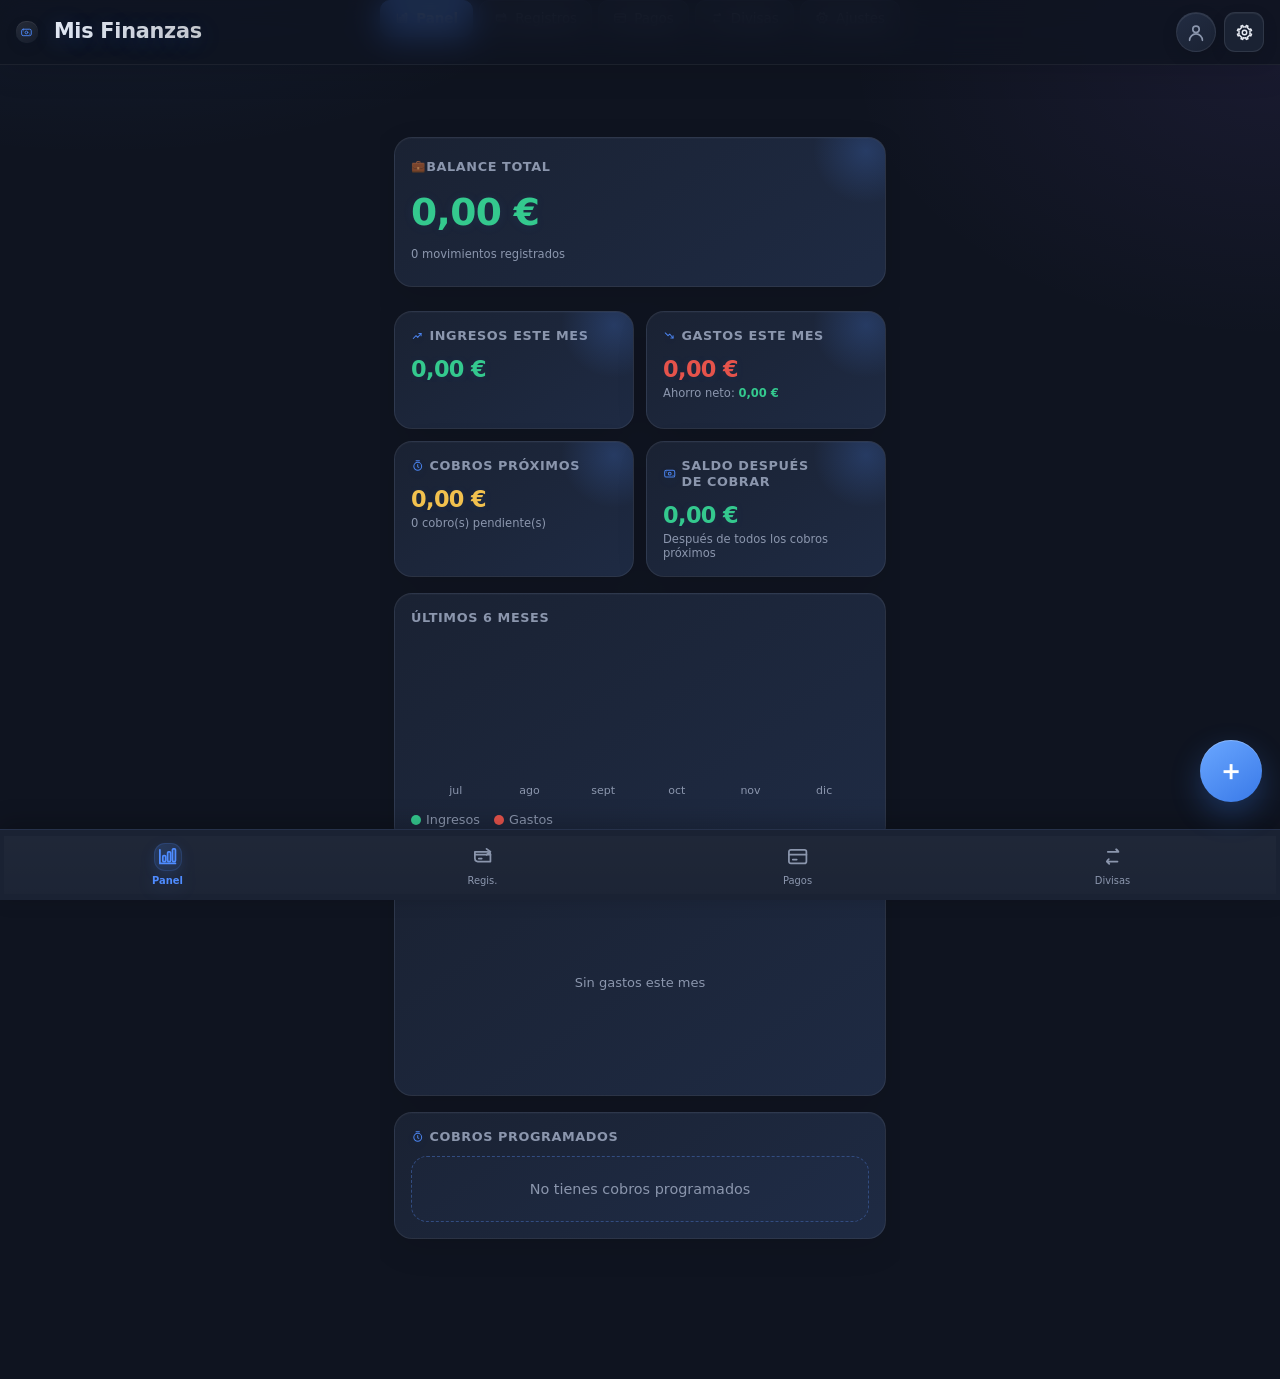
<file: index.html>
<!DOCTYPE html>
<html lang="es" data-theme="dark">
<head>
<meta charset="UTF-8">
<meta name="viewport" content="width=device-width, initial-scale=1.0, maximum-scale=1.0, minimum-scale=1.0, user-scalable=no, viewport-fit=cover">
<meta name="theme-color" content="#0f1420">
<title>Mis Finanzas — Panel</title>
<link rel="stylesheet" href="panel.css">
</head>
<body data-page-view="panel">
<header>
  <h1 class="brand-lockup"><span class="ui-icon-svg ui-icon-brand" aria-hidden="true"><svg viewBox="0 0 24 24"><rect x="3" y="6" width="18" height="12" rx="3"/><circle cx="12" cy="12" r="2.5"/><path d="M6 9h.01M18 15h.01"/></svg></span><span class="brand-word" data-i18n="brand">Mis Finanzas</span></h1>
  <div class="header-actions">
    <a class="profile-btn" href="Ajustes.html" title="Perfil"><span id="headerProfileAvatar" class="profile-avatar-icon" aria-hidden="true"></span></a>
    <a class="icon-btn" href="Ajustes.html" title="Ajustes"><span class="ui-icon-svg" aria-hidden="true"><svg viewBox="0 0 24 24"><path d="m9.7 3 .6 2.1a7.5 7.5 0 0 1 3.4 0l.6-2.1 2.1.9-.8 2a7.5 7.5 0 0 1 2.4 2.4l2-.8.9 2.1-2.1.6a7.5 7.5 0 0 1 0 3.4l2.1.6-.9 2.1-2-.8a7.5 7.5 0 0 1-2.4 2.4l.8 2-2.1.9-.6-2.1a7.5 7.5 0 0 1-3.4 0l-.6 2.1-2.1-.9.8-2a7.5 7.5 0 0 1-2.4-2.4l-2 .8-.9-2.1 2.1-.6a7.5 7.5 0 0 1 0-3.4L3 9.6l.9-2.1 2 .8a7.5 7.5 0 0 1 2.4-2.4l-.8-2L9.7 3Z"/><circle cx="12" cy="12" r="2.8"/></svg></span></a>
  </div>
</header>
<nav class="nav-page">
  <a href="index.html" data-view="panel" class="active"><span class="ui-icon-svg" aria-hidden="true"><svg viewBox="0 0 24 24"><path d="M4 19V5m0 14h16"/><rect x="7" y="11" width="3" height="6" rx="1"/><rect x="12" y="7" width="3" height="10" rx="1"/><rect x="17" y="4" width="3" height="13" rx="1"/></svg></span> Panel</a>
  <a href="regis.html" data-view="movimientos"><span class="ui-icon-svg" aria-hidden="true"><svg viewBox="0 0 24 24"><path d="M4 7h13a3 3 0 0 1 3 3v7H7a3 3 0 0 1-3-3V7Z"/><path d="M4 10h16M8 14h3"/><path d="m16 4 4 3-4 3"/></svg></span> Registros</a>
  <a href="pagos.html" data-view="cobros"><span class="ui-icon-svg" aria-hidden="true"><svg viewBox="0 0 24 24"><rect x="3" y="5" width="18" height="14" rx="2"/><path d="M3 10h18M7 15h4"/></svg></span> Pagos</a>
  <a href="divisas.html" data-view="divisas"><span class="ui-icon-svg" aria-hidden="true"><svg viewBox="0 0 24 24"><path d="M7 7h11l-2.5-2.5M17 17H6l2.5 2.5M18 7a7 7 0 0 0-2-2.5M6 17a7 7 0 0 1 2-2.5"/></svg></span> Divisas</a>
  <a href="Ajustes.html" data-view="ajustes"><span class="ui-icon-svg" aria-hidden="true"><svg viewBox="0 0 24 24"><path d="m9.7 3 .6 2.1a7.5 7.5 0 0 1 3.4 0l.6-2.1 2.1.9-.8 2a7.5 7.5 0 0 1 2.4 2.4l2-.8.9 2.1-2.1.6a7.5 7.5 0 0 1 0 3.4l2.1.6-.9 2.1-2-.8a7.5 7.5 0 0 1-2.4 2.4l.8 2-2.1.9-.6-2.1a7.5 7.5 0 0 1-3.4 0l-.6 2.1-2.1-.9.8-2a7.5 7.5 0 0 1-2.4-2.4l-2 .8-.9-2.1 2.1-.6a7.5 7.5 0 0 1 0-3.4L3 9.6l.9-2.1 2 .8a7.5 7.5 0 0 1 2.4-2.4l-.8-2L9.7 3Z"/><circle cx="12" cy="12" r="2.8"/></svg></span> Ajustes</a>
</nav>
<nav class="bottom"><div class="inner">
  <a class="nav-btn active" data-view="panel" href="index.html"><span class="ico ui-icon"><span class="ui-icon-svg" aria-hidden="true"><svg viewBox="0 0 24 24"><path d="M4 19V5m0 14h16"/><rect x="7" y="11" width="3" height="6" rx="1"/><rect x="12" y="7" width="3" height="10" rx="1"/><rect x="17" y="4" width="3" height="13" rx="1"/></svg></span></span><span>Panel</span></a>
  <a class="nav-btn" data-view="movimientos" href="regis.html"><span class="ico ui-icon"><span class="ui-icon-svg" aria-hidden="true"><svg viewBox="0 0 24 24"><path d="M4 7h13a3 3 0 0 1 3 3v7H7a3 3 0 0 1-3-3V7Z"/><path d="M4 10h16M8 14h3"/><path d="m16 4 4 3-4 3"/></svg></span></span><span>Regis.</span></a>
  <a class="nav-btn" data-view="cobros" href="pagos.html"><span class="ico ui-icon"><span class="ui-icon-svg" aria-hidden="true"><svg viewBox="0 0 24 24"><rect x="3" y="5" width="18" height="14" rx="2"/><path d="M3 10h18M7 15h4"/></svg></span></span><span>Pagos</span></a>
  <a class="nav-btn" data-view="divisas" href="divisas.html"><span class="ico ui-icon"><span class="ui-icon-svg" aria-hidden="true"><svg viewBox="0 0 24 24"><path d="M7 7h11l-2.5-2.5M17 17H6l2.5 2.5M18 7a7 7 0 0 0-2-2.5M6 17a7 7 0 0 1 2-2.5"/></svg></span></span><span>Divisas</span></a>
</div></nav>
<div class="fab-wrap" id="fabWrap"><div class="fab-menu" id="fabMenu"></div><button class="fab" id="fabBtn" aria-label="Nuevo registro">＋</button></div>
<div class="toast" id="toast"></div>

<main>
  <div id="avisos"></div>
  <section id="view-panel" class="view active page-section">
    <div class="dashboard-kpis" style="margin-top:8px;">
  <div class="dashboard-kpi-balance card">
    <h3 data-i18n="kpi_balance">💼 Balance</h3>
    <div class="big accent" id="pBalance">—</div>
    <div class="kpi-sub" id="pBalanceSub"></div>
  </div>
  <div class="dashboard-kpi-row">
    <div class="card"><h3 data-i18n="kpi_income">📈 Ingresos este mes</h3><div class="big green" id="pIngresos">—</div><div class="kpi-sub" id="pIngresosSub"></div></div>
    <div class="card"><h3 data-i18n="kpi_expense">📉 Gastos este mes</h3><div class="big red" id="pGastos">—</div><div class="kpi-sub" id="pAhorroMes"></div></div>
  </div>
  <div class="dashboard-kpi-row">
    <div class="card"><h3 data-i18n="kpi_due">⏰ Cobros próximos</h3><div class="big yellow" id="pCobros">—</div><div class="kpi-sub" id="pCobrosSub"></div></div>
    <div class="card"><h3 data-i18n="kpi_after_due">💰 Saldo después de cobrar</h3><div class="big" id="pSaldoDespuesCobros">—</div><div class="kpi-sub" id="pSaldoDespuesCobrosSub"></div></div>
  </div>
</div>
<div class="grid grid-2" style="margin-top:16px;">
      <div class="card">
        <h3 data-i18n="ch_6m">Últimos 6 meses</h3>
        <canvas id="chartBarras" class="chart-box" height="165"></canvas>
        <div class="legend"><span><span class="dot" style="background:var(--green)"></span><span data-i18n="leg_income">Ingresos</span></span><span><span class="dot" style="background:var(--red)"></span><span data-i18n="leg_expense">Gastos</span></span></div>
      </div>
      <div class="card">
        <h3 data-i18n="ch_by_cat">Gastos por categoría (este mes)</h3>
        <canvas id="chartDonut" class="chart-box" height="165"></canvas>
        <div class="legend" id="donutLegend"></div>
      </div>
    </div>
    <div class="grid grid-2" style="margin-top:16px;">
      <div class="card"><h3 data-i18n="p_bills">⏰ Cobros programados</h3><div id="pCobrosLista"></div></div>
    </div>
  </section>
  <div class="modal-backdrop" id="modalMov">
      <div class="card form-card modal-card">
        <button type="button" class="modal-close" onclick="cerrarModal('modalMov')" aria-label="Cerrar">✕</button>
        <h3 id="tituloFormMov" data-i18n="frm_new_tx">Nuevo movimiento</h3>
        <div class="edit-note" id="editNoteMov"><span data-i18n="editing_tx">✏️ Editando movimiento</span> — <a href="#" onclick="cancelarEdicionMov();return false;" style="color:var(--yellow)"><span data-i18n="cancel_edit">cancelar edición</span></a></div>
        <form id="formMov">
          <input type="hidden" id="mId">
          <div><label data-i18n="lbl_type">Tipo</label>
            <select id="mTipo"><option value="ingreso" data-i18n="opt_inc_s">📈 Ingreso</option><option value="gasto" data-i18n="opt_exp_s">📉 Gasto</option></select>
          </div>
          <div><label data-i18n="lbl_amount">Monto (€)</label><input type="number" id="mMonto" min="0.01" step="0.01" required placeholder="0.00" inputmode="decimal"></div>
          <div><label data-i18n="lbl_category">Categoría</label><select id="mCategoria"></select></div>
          <div><label data-i18n="lbl_description">Descripción</label><input type="text" id="mDesc" data-i18n-ph="ph_detail" placeholder="Detalle (opcional)"></div>
          <div><label data-i18n="lbl_date">Fecha</label><input type="date" id="mFecha" required></div>
          <button class="btn btn-block movement-save-btn" type="submit" id="btnSubmitMov" data-i18n="save_tx" aria-label="Guardar movimiento"><span class="save-btn-icon" aria-hidden="true"><svg viewBox="0 0 24 24"><path d="M5 4h11l3 3v13H5z"/><path d="M8 4v6h8V4M8 20v-5h8v5"/></svg></span><span class="save-btn-label">Guardar</span></button>
        </form>
      </div>
    </div>
<div class="modal-backdrop" id="modalCobro">
      <div class="card form-card modal-card">
        <button type="button" class="modal-close" onclick="cerrarModal('modalCobro')" aria-label="Cerrar">✕</button>
        <h3 id="tituloFormCobro" data-i18n="frm_new_bill">Nuevo cobro programado</h3>
        <div class="edit-note" id="editNoteCobro"><span data-i18n="editing_bill">✏️ Editando cobro</span> — <a href="#" onclick="cancelarEdicionCobro();return false;" style="color:var(--yellow)"><span data-i18n="cancel">cancelar</span></a></div>
        <form id="formCobro">
          <input type="hidden" id="cId">
          <div><label data-i18n="lbl_concept">Concepto</label><input type="text" id="cConcepto" required maxlength="10" data-i18n-ph="ph_bill" placeholder="ej. Netflix, Alquiler, Luz…"></div>
          <div><label data-i18n="lbl_amount">Monto (€)</label><input type="number" id="cMonto" min="0.01" step="0.01" required placeholder="0.00" inputmode="decimal"></div>
          <div class="row-between" style="gap:12px;">
            <div style="flex:1;"><label data-i18n="lbl_start">Fecha de inicio</label><input type="date" id="cFecha" required></div>
            <div style="flex:1;"><label data-i18n="lbl_time">Hora</label><input type="time" id="cHora" value="09:00" required></div>
          </div>
          <div><label data-i18n="lbl_repeats">Se repite</label>
            <select id="cFrec">
              <option value="unico" data-i18n="f_unico">Solo una vez</option>
              <option value="mensual" data-i18n="f_mensual">Cada mes</option>
              <option value="semanal" data-i18n="f_semanal">Cada semana</option>
              <option value="anual" data-i18n="f_anual">Cada año</option>
            </select>
          </div>
          <button class="btn btn-block" type="submit" id="btnSubmitCobro" data-i18n="schedule_bill">Programar cobro</button>
        </form>
      </div>
    </div>
<div class="modal-backdrop" id="modalPrestamo">
      <div class="card form-card modal-card">
        <button type="button" class="modal-close" onclick="cerrarModal('modalPrestamo')" aria-label="Cerrar">✕</button>
        <h3 id="tituloFormPrestamo" data-i18n="frm_new_loan">Nuevo préstamo</h3>
        <div class="edit-note" id="editNotePrestamo"><span data-i18n="editing_loan">✏️ Editando préstamo</span> — <a href="#" onclick="cancelarEdicionPrestamo();return false;" style="color:var(--yellow)"><span data-i18n="cancel">cancelar</span></a></div>
        <form id="formPrestamo">
          <input type="hidden" id="pId">
          <div class="loan-form-section">
            <div class="loan-form-section-title">🏦 <span data-i18n="loan_basic">Datos del préstamo</span></div>
            <div class="loan-form-field"><label data-i18n="lbl_name">Nombre / entidad</label><input type="text" id="pNombre" required data-i18n-ph="ph_loan" placeholder="ej. Préstamo coche — BBVA"></div>
          </div>
          <div class="loan-form-grid">
            <div class="loan-form-section">
              <div class="loan-form-section-title">💶 <span data-i18n="loan_amounts">Importe</span></div>
              <div class="loan-form-field"><label data-i18n="lbl_total">Monto total (€)</label><input type="number" id="pTotal" min="1" step="0.01" required inputmode="decimal"></div>
            </div>
            <div class="loan-form-section">
              <div class="loan-form-section-title">🔢 <span data-i18n="loan_installments">Cuotas</span></div>
              <div class="loan-form-field"><label data-i18n="lbl_ninst">Nº de cuotas</label><input type="number" id="pCuotas" min="1" step="1" required inputmode="numeric"></div>
            </div>
            <div class="loan-form-section">
              <div class="loan-form-section-title">📆 <span data-i18n="loan_payment">Pago mensual</span></div>
              <div class="loan-form-field"><label data-i18n="lbl_per_inst">Monto por cuota (€)</label><input type="number" id="pMontoCuota" min="0.01" step="0.01" required inputmode="decimal"></div>
            </div>
            <div class="loan-form-section">
              <div class="loan-form-section-title">🗓️ <span data-i18n="loan_day">Calendario</span></div>
              <div class="loan-form-field"><label data-i18n="lbl_payday">Día de pago mensual</label><input type="number" id="pDia" min="1" max="31" step="1" required data-i18n-ph="ph_day5" placeholder="ej. 5" inputmode="numeric"></div>
            </div>
            <div class="loan-form-section loan-form-wide">
              <div class="loan-form-section-title">🚩 <span data-i18n="loan_start">Inicio</span></div>
              <div class="loan-form-field"><label data-i18n="lbl_first_date">Fecha de la primera cuota</label><input type="date" id="pFechaInicio" required></div>
            </div>
          </div>
          <button class="btn btn-block" type="submit" id="btnSubmitPrestamo" data-i18n="register_loan">Registrar préstamo</button>
        </form>
      </div>
    </div>
<div class="modal-backdrop" id="modalMeta">
      <div class="card form-card modal-card">
        <button type="button" class="modal-close" onclick="cerrarModal('modalMeta')" aria-label="Cerrar">✕</button>
        <h3 id="tituloFormMeta" data-i18n="frm_new_goal">Nueva meta</h3>
        <div class="edit-note" id="editNoteMeta"><span data-i18n="editing_goal">✏️ Editando meta</span> — <a href="#" onclick="cancelarEdicionMeta();return false;" style="color:var(--yellow)"><span data-i18n="cancel">cancelar</span></a></div>
        <form id="formMeta">
          <input type="hidden" id="gId">
          <div><label data-i18n="lbl_goal_name">Nombre de la meta</label><input type="text" id="gNombre" required maxlength="15" data-i18n-ph="ph_goal" placeholder="ej. Viaje a Japón"></div>
          <div><label data-i18n="lbl_target">Monto objetivo (€)</label><input type="number" id="gObjetivo" min="1" step="0.01" required placeholder="0.00" inputmode="decimal"></div>
          <div><label data-i18n="lbl_target_date">Fecha objetivo (opcional)</label><input type="date" id="gFecha"></div>
          <button class="btn btn-block" type="submit" id="btnSubmitMeta" data-i18n="create_goal">Crear meta</button>
        </form>
      </div>
    </div>
<div class="modal-backdrop" id="modalPres">
      <div class="card form-card modal-card">
        <button type="button" class="modal-close" onclick="cerrarModal('modalPres')" aria-label="Cerrar">✕</button>
        <h3 id="tituloFormPres" data-i18n="pres_new">Nuevo presupuesto</h3>
        <div class="edit-note" id="editNotePres"><span>✏️ Editando presupuesto</span> — <a href="#" onclick="cancelarEdicionPres();return false;" style="color:var(--yellow)">cancelar</a></div>
        <form id="formPres">
          <input type="hidden" id="prId">
          <div><label data-i18n="lbl_category">Categoría</label><select id="prCategoria"></select></div>
          <div><label data-i18n="lbl_limit">Límite mensual (€)</label><input type="number" id="prLimite" min="1" step="1" required placeholder="0.00" inputmode="decimal"></div>
          <button class="btn btn-block" type="submit" id="btnSubmitPres" data-i18n="pres_create">Crear presupuesto</button>
        </form>
      </div>
    </div>
<div class="modal-backdrop" id="modalMetaMonto">
  <div class="card form-card modal-card">
    <button type="button" class="modal-close" onclick="cerrarModal('modalMetaMonto')" aria-label="Cerrar">✕</button>
    <h3 id="tituloMetaMonto">💰 Añadir dinero</h3>
    <p id="textoMetaMonto" style="color:var(--muted);margin:0 0 14px;"></p>
    <form id="formMetaMonto">
      <input type="hidden" id="metaMontoId"><input type="hidden" id="metaMontoModo">
      <div><label data-i18n="lbl_amount">Monto</label><input type="number" id="metaMontoValor" min="0.01" step="0.01" required placeholder="0.00" inputmode="decimal"></div>
      <button class="btn btn-block" type="submit" id="btnMetaMonto" data-i18n="save">Guardar</button>
    </form>
  </div>
</div>
<!-- ============ VENTANA DE CONFIRMACIÓN ============ -->
<div class="modal-backdrop" id="modalConfirm">
  <div class="card form-card modal-card" style="text-align:center;">
    <button type="button" class="modal-close" onclick="resolverConfirm(false)" aria-label="Cerrar">✕</button>
    <h3 style="justify-content:center;">⚠️</h3>
    <p id="confirmMsg" style="margin:6px 0 20px;font-size:.95rem;line-height:1.5;"></p>
    <div style="display:flex;gap:10px;">
      <button class="btn btn-ghost" id="confirmCancel" style="flex:1;">✕</button>
      <button class="btn btn-green" id="confirmOk" style="flex:1;">✔</button>
    </div>
  </div>
</div>
<!-- ============ VENTANA DE DETALLE GENÉRICA ============ -->
<div class="modal-backdrop" id="modalDetalle">
  <div class="card form-card modal-card">
    <button type="button" class="modal-close" onclick="cerrarModal('modalDetalle')" aria-label="Cerrar">✕</button>
    <h3 id="detalleTituloGenerico">Detalle</h3>
    <div id="detalleCuerpo"></div>
    <div id="detalleAcciones" style="display:flex;gap:8px;flex-wrap:wrap;margin-top:16px;"></div>
  </div>
</div>

</main>
<script src="panel.js"></script>
</body>
</html>
</file>
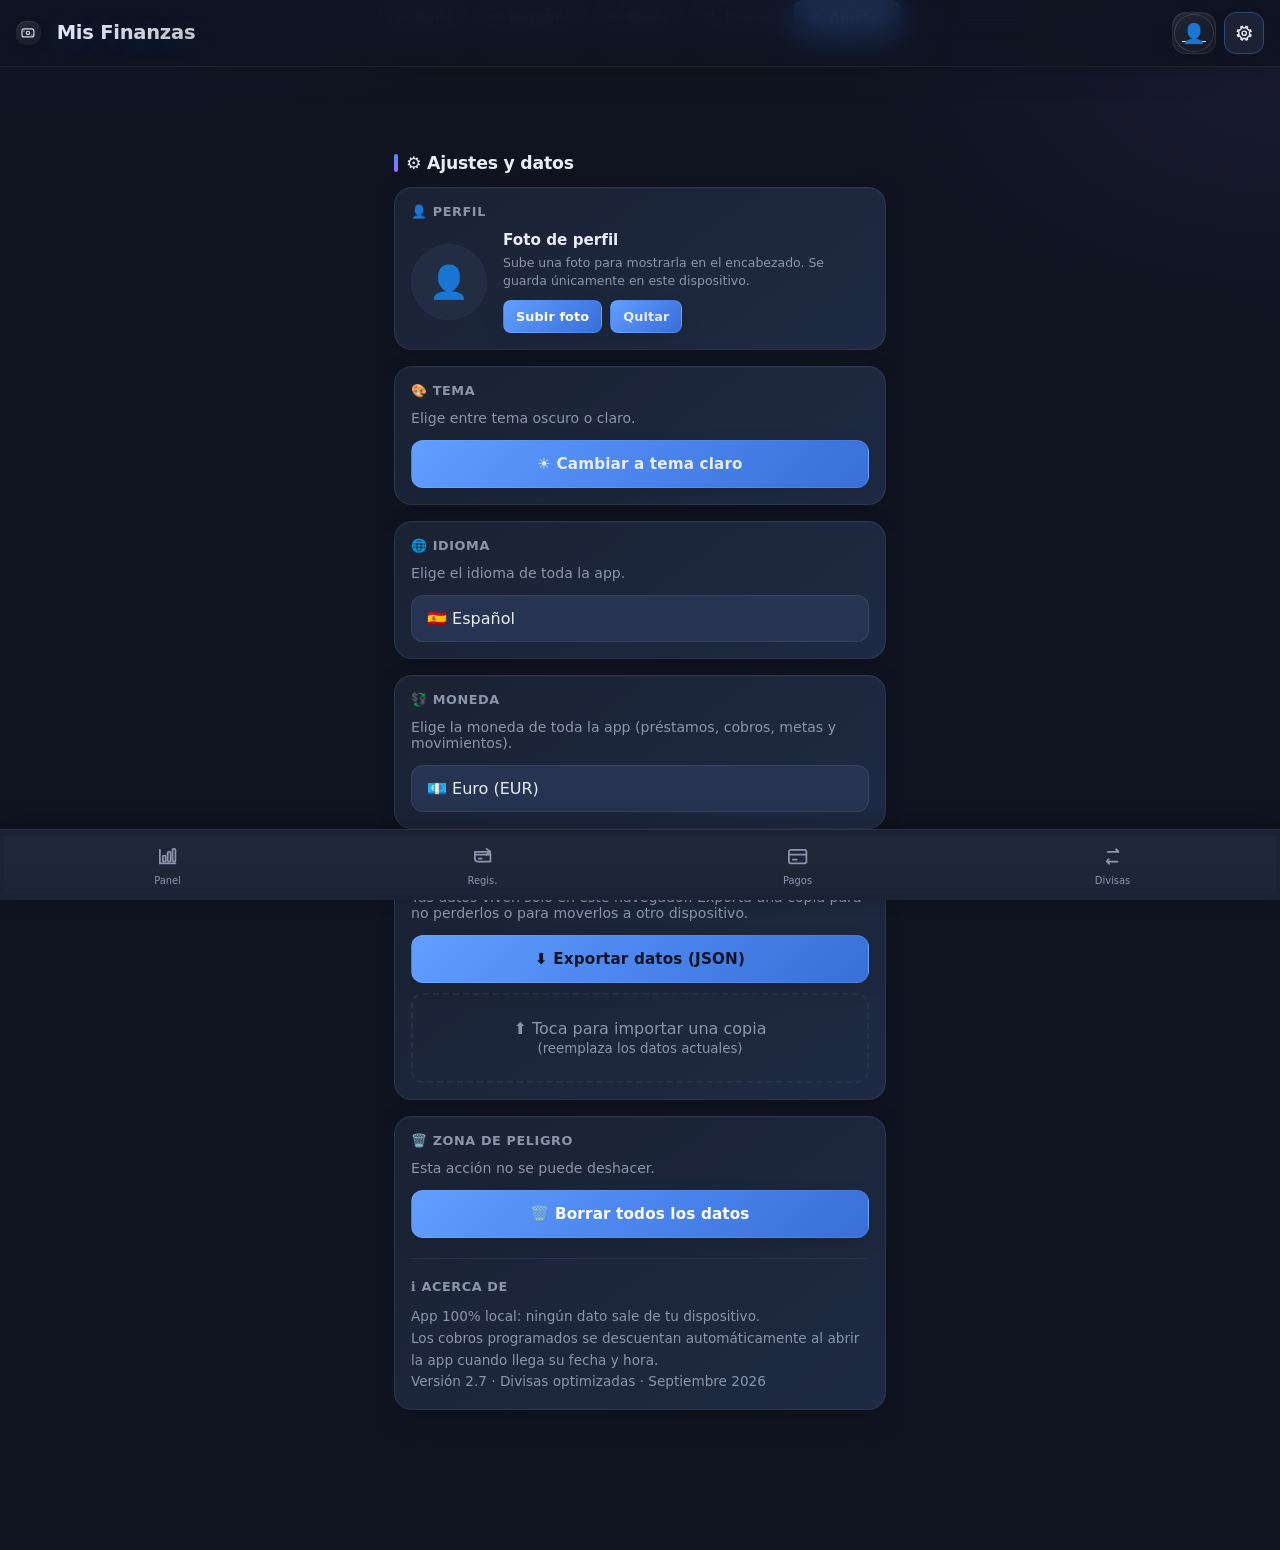
<file: Ajustes.html>
<!DOCTYPE html>
<html lang="es" data-theme="dark">
<head>
<meta charset="UTF-8">
<meta name="viewport" content="width=device-width, initial-scale=1.0, maximum-scale=1.0, minimum-scale=1.0, user-scalable=no, viewport-fit=cover">
<meta name="theme-color" content="#0f1420">
<title>Mis Finanzas — Ajustes</title>
<link rel="stylesheet" href="Ajustes.css">
</head>
<body data-page-view="ajustes">
<header>
  <h1 class="brand-lockup"><span class="ui-icon-svg ui-icon-brand" aria-hidden="true"><svg viewBox="0 0 24 24"><rect x="3" y="6" width="18" height="12" rx="3"/><circle cx="12" cy="12" r="2.5"/><path d="M6 9h.01M18 15h.01"/></svg></span><span class="brand-word" data-i18n="brand">Mis Finanzas</span></h1>
  <div class="header-actions">
    <a class="profile-btn" href="Ajustes.html" title="Perfil"><span id="headerProfileAvatar" class="profile-avatar-icon"><span class="ui-icon-svg ui-icon-profile" aria-hidden="true"><svg viewBox="0 0 24 24"><circle cx="12" cy="8" r="3.5"/><path d="M5 20a7 7 0 0 1 14 0"/></svg></span></span></a>
    <a class="icon-btn" href="Ajustes.html" title="Ajustes"><span class="ui-icon-svg" aria-hidden="true"><svg viewBox="0 0 24 24"><path d="m9.7 3 .6 2.1a7.5 7.5 0 0 1 3.4 0l.6-2.1 2.1.9-.8 2a7.5 7.5 0 0 1 2.4 2.4l2-.8.9 2.1-2.1.6a7.5 7.5 0 0 1 0 3.4l2.1.6-.9 2.1-2-.8a7.5 7.5 0 0 1-2.4 2.4l.8 2-2.1.9-.6-2.1a7.5 7.5 0 0 1-3.4 0l-.6 2.1-2.1-.9.8-2a7.5 7.5 0 0 1-2.4-2.4l-2 .8-.9-2.1 2.1-.6a7.5 7.5 0 0 1 0-3.4L3 9.6l.9-2.1 2 .8a7.5 7.5 0 0 1 2.4-2.4l-.8-2L9.7 3Z"/><circle cx="12" cy="12" r="2.8"/></svg></span></a>
  </div>
</header>
<nav class="nav-page">
  <a href="index.html" data-view="panel"><span class="ui-icon-svg" aria-hidden="true"><svg viewBox="0 0 24 24"><path d="M4 19V5m0 14h16"/><rect x="7" y="11" width="3" height="6" rx="1"/><rect x="12" y="7" width="3" height="10" rx="1"/><rect x="17" y="4" width="3" height="13" rx="1"/></svg></span> Panel</a>
  <a href="regis.html" data-view="movimientos"><span class="ui-icon-svg" aria-hidden="true"><svg viewBox="0 0 24 24"><path d="M4 7h13a3 3 0 0 1 3 3v7H7a3 3 0 0 1-3-3V7Z"/><path d="M4 10h16M8 14h3"/><path d="m16 4 4 3-4 3"/></svg></span> Registros</a>
  <a href="pagos.html" data-view="cobros"><span class="ui-icon-svg" aria-hidden="true"><svg viewBox="0 0 24 24"><rect x="3" y="5" width="18" height="14" rx="2"/><path d="M3 10h18M7 15h4"/></svg></span> Pagos</a>
  <a href="divisas.html" data-view="divisas"><span class="ui-icon-svg" aria-hidden="true"><svg viewBox="0 0 24 24"><path d="M7 7h11l-2.5-2.5M17 17H6l2.5 2.5M18 7a7 7 0 0 0-2-2.5M6 17a7 7 0 0 1 2-2.5"/></svg></span> Divisas</a>
  <a href="Ajustes.html" data-view="ajustes" class="active"><span class="ui-icon-svg" aria-hidden="true"><svg viewBox="0 0 24 24"><path d="m9.7 3 .6 2.1a7.5 7.5 0 0 1 3.4 0l.6-2.1 2.1.9-.8 2a7.5 7.5 0 0 1 2.4 2.4l2-.8.9 2.1-2.1.6a7.5 7.5 0 0 1 0 3.4l2.1.6-.9 2.1-2-.8a7.5 7.5 0 0 1-2.4 2.4l.8 2-2.1.9-.6-2.1a7.5 7.5 0 0 1-3.4 0l-.6 2.1-2.1-.9.8-2a7.5 7.5 0 0 1-2.4-2.4l-2 .8-.9-2.1 2.1-.6a7.5 7.5 0 0 1 0-3.4L3 9.6l.9-2.1 2 .8a7.5 7.5 0 0 1 2.4-2.4l-.8-2L9.7 3Z"/><circle cx="12" cy="12" r="2.8"/></svg></span> Ajustes</a>
</nav>
<nav class="bottom"><div class="inner">
  <a class="nav-btn" data-view="panel" href="index.html"><span class="ico ui-icon"><span class="ui-icon-svg" aria-hidden="true"><svg viewBox="0 0 24 24"><path d="M4 19V5m0 14h16"/><rect x="7" y="11" width="3" height="6" rx="1"/><rect x="12" y="7" width="3" height="10" rx="1"/><rect x="17" y="4" width="3" height="13" rx="1"/></svg></span></span><span>Panel</span></a>
  <a class="nav-btn" data-view="movimientos" href="regis.html"><span class="ico ui-icon"><span class="ui-icon-svg" aria-hidden="true"><svg viewBox="0 0 24 24"><path d="M4 7h13a3 3 0 0 1 3 3v7H7a3 3 0 0 1-3-3V7Z"/><path d="M4 10h16M8 14h3"/><path d="m16 4 4 3-4 3"/></svg></span></span><span>Regis.</span></a>
  <a class="nav-btn" data-view="cobros" href="pagos.html"><span class="ico ui-icon"><span class="ui-icon-svg" aria-hidden="true"><svg viewBox="0 0 24 24"><rect x="3" y="5" width="18" height="14" rx="2"/><path d="M3 10h18M7 15h4"/></svg></span></span><span>Pagos</span></a>
  <a class="nav-btn" data-view="divisas" href="divisas.html"><span class="ico ui-icon"><span class="ui-icon-svg" aria-hidden="true"><svg viewBox="0 0 24 24"><path d="M7 7h11l-2.5-2.5M17 17H6l2.5 2.5M18 7a7 7 0 0 0-2-2.5M6 17a7 7 0 0 1 2-2.5"/></svg></span></span><span>Divisas</span></a>
</div></nav>
<div class="fab-wrap" id="fabWrap"><div class="fab-menu" id="fabMenu"></div><button class="fab" id="fabBtn" aria-label="Nuevo registro">＋</button></div>
<div class="toast" id="toast"></div>

<main>
  <div id="avisos"></div>
  <section id="view-ajustes" class="view active page-section">
    <h2 class="section-title" data-i18n="set_title"><span class="ui-icon-svg" aria-hidden="true"><svg viewBox="0 0 24 24"><path d="m9.7 3 .6 2.1a7.5 7.5 0 0 1 3.4 0l.6-2.1 2.1.9-.8 2a7.5 7.5 0 0 1 2.4 2.4l2-.8.9 2.1-2.1.6a7.5 7.5 0 0 1 0 3.4l2.1.6-.9 2.1-2-.8a7.5 7.5 0 0 1-2.4 2.4l.8 2-2.1.9-.6-2.1a7.5 7.5 0 0 1-3.4 0l-.6 2.1-2.1-.9.8-2a7.5 7.5 0 0 1-2.4-2.4l-2 .8-.9-2.1 2.1-.6a7.5 7.5 0 0 1 0-3.4L3 9.6l.9-2.1 2 .8a7.5 7.5 0 0 1 2.4-2.4l-.8-2L9.7 3Z"/><circle cx="12" cy="12" r="2.8"/></svg></span> Ajustes y datos</h2>
    <div class="grid grid-2">
      <div class="card profile-settings-card">
        <h3 data-i18n="set_profile">👤 Perfil</h3>
        <div class="profile-editor">
          <div class="profile-preview" id="profilePreview">👤</div>
          <div class="profile-editor-copy">
            <b data-i18n="set_profile_photo">Foto de perfil</b>
            <p data-i18n="set_profile_desc">Sube una foto para mostrarla en el encabezado. Se guarda únicamente en este dispositivo.</p>
            <div class="profile-actions">
              <button class="btn btn-sm" type="button" onclick="$('profileFile').click()" data-i18n="profile_upload">Subir foto</button>
              <button class="btn btn-sm btn-ghost" type="button" onclick="quitarFotoPerfil()" data-i18n="profile_remove">Quitar</button>
            </div>
            <input type="file" id="profileFile" accept="image/*" style="display:none" onchange="cambiarFotoPerfil(event)">
          </div>
        </div>
      </div>
      <div class="card">
        <h3 data-i18n="set_theme">🎨 Tema</h3>
        <p data-i18n="set_theme_desc" style="color:var(--muted);font-size:.88rem;margin-bottom:14px;">Elige entre tema oscuro o claro.</p>
        <button class="btn btn-ghost btn-block" id="btnTemaAjustes" type="button" onclick="cambiarTema()">🌙 Tema oscuro</button>
      </div>
      <div class="card">
        <h3 data-i18n="set_lang">🌐 Idioma</h3>
        <p data-i18n="set_lang_desc" style="color:var(--muted);font-size:.88rem;margin-bottom:14px;">Elige el idioma de toda la app.</p>
        <select id="selLang">
          <option value="es">🇪🇸 Español</option>
          <option value="en">🇬🇧 English</option>
        </select>
      </div>
      <div class="card">
        <h3 data-i18n="set_money">💱 Moneda</h3>
        <p data-i18n="set_money_desc" style="color:var(--muted);font-size:.88rem;margin-bottom:14px;">Elige la moneda de toda la app.</p>
        <select id="selMoneda">
          <option value="EUR">💶 Euro (EUR)</option>
          <option value="USD">💵 Dólar (USD)</option>
          <option value="PHP">🇵🇭 Peso filipino (PHP)</option>
        </select>
      </div>
      <div class="card">
        <h3 data-i18n="set_backup">💾 Copia de seguridad</h3>
        <p data-i18n="set_backup_desc" style="color:var(--muted);font-size:.88rem;margin-bottom:14px;">Tus datos viven solo en este navegador. Exporta una copia para no perderlos o para moverlos a otro dispositivo.</p>
        <div style="display:flex;flex-direction:column;gap:10px;">
          <button class="btn btn-green" onclick="exportarDatos()" data-i18n="export_data">⬇️ Exportar datos (JSON)</button>
          <div class="drop-zone" onclick="$('importFile').click()">
            <span data-i18n="import_tap">⬆️ Toca para importar una copia</span><br><small data-i18n="import_note">(reemplaza los datos actuales)</small>
            <input type="file" id="importFile" accept=".json" style="display:none" onchange="importarDatos(event)">
          </div>
        </div>
      </div>
      <div class="card">
        <h3 data-i18n="danger">🗑️ Zona de peligro</h3>
        <p data-i18n="danger_desc" style="color:var(--muted);font-size:.88rem;margin-bottom:14px;">Esta acción no se puede deshacer.</p>
        <button class="btn btn-danger btn-block" onclick="borrarTodo()" data-i18n="delete_all">🗑️ Borrar todos los datos</button>
        <hr style="border:none;border-top:1px solid var(--border);margin:20px 0;">
        <h3 data-i18n="about">ℹ️ Acerca de</h3>
        <p style="color:var(--muted);font-size:.85rem;line-height:1.6;">
          <span data-i18n="about_1">App 100% local: ningún dato sale de tu dispositivo.</span><br>
          <span data-i18n="about_2">Los cobros programados se descuentan automáticamente al abrir la app cuando llega su fecha y hora.</span><br>
          <span data-i18n="about_3">Versión 2.7 · Diseño móvil · Septiembre 2026</span>
        </p>
      </div>
    </div>
  </section>
  <div class="modal-backdrop" id="modalMov">
      <div class="card form-card modal-card">
        <button type="button" class="modal-close" onclick="cerrarModal('modalMov')" aria-label="Cerrar">✕</button>
        <h3 id="tituloFormMov" data-i18n="frm_new_tx">Nuevo movimiento</h3>
        <div class="edit-note" id="editNoteMov"><span data-i18n="editing_tx">✏️ Editando movimiento</span> — <a href="#" onclick="cancelarEdicionMov();return false;" style="color:var(--yellow)"><span data-i18n="cancel_edit">cancelar edición</span></a></div>
        <form id="formMov">
          <input type="hidden" id="mId">
          <div><label data-i18n="lbl_type">Tipo</label>
            <select id="mTipo"><option value="ingreso" data-i18n="opt_inc_s">📈 Ingreso</option><option value="gasto" data-i18n="opt_exp_s">📉 Gasto</option></select>
          </div>
          <div><label data-i18n="lbl_amount">Monto (€)</label><input type="number" id="mMonto" min="0.01" step="0.01" required placeholder="0.00" inputmode="decimal"></div>
          <div><label data-i18n="lbl_category">Categoría</label><select id="mCategoria"></select></div>
          <div><label data-i18n="lbl_description">Descripción</label><input type="text" id="mDesc" data-i18n-ph="ph_detail" placeholder="Detalle (opcional)"></div>
          <div><label data-i18n="lbl_date">Fecha</label><input type="date" id="mFecha" required></div>
          <button class="btn btn-block" type="submit" id="btnSubmitMov" data-i18n="save_tx">Guardar movimiento</button>
        </form>
      </div>
    </div>
<div class="modal-backdrop" id="modalCobro">
      <div class="card form-card modal-card">
        <button type="button" class="modal-close" onclick="cerrarModal('modalCobro')" aria-label="Cerrar">✕</button>
        <h3 id="tituloFormCobro" data-i18n="frm_new_bill">Nuevo cobro programado</h3>
        <div class="edit-note" id="editNoteCobro"><span data-i18n="editing_bill">✏️ Editando cobro</span> — <a href="#" onclick="cancelarEdicionCobro();return false;" style="color:var(--yellow)"><span data-i18n="cancel">cancelar</span></a></div>
        <form id="formCobro">
          <input type="hidden" id="cId">
          <div><label data-i18n="lbl_concept">Concepto</label><input type="text" id="cConcepto" required maxlength="10" data-i18n-ph="ph_bill" placeholder="ej. Netflix, Alquiler, Luz…"></div>
          <div><label data-i18n="lbl_amount">Monto (€)</label><input type="number" id="cMonto" min="0.01" step="0.01" required placeholder="0.00" inputmode="decimal"></div>
          <div class="row-between" style="gap:12px;">
            <div style="flex:1;"><label data-i18n="lbl_start">Fecha de inicio</label><input type="date" id="cFecha" required></div>
            <div style="flex:1;"><label data-i18n="lbl_time">Hora</label><input type="time" id="cHora" value="09:00" required></div>
          </div>
          <div><label data-i18n="lbl_repeats">Se repite</label>
            <select id="cFrec">
              <option value="unico" data-i18n="f_unico">Solo una vez</option>
              <option value="mensual" data-i18n="f_mensual">Cada mes</option>
              <option value="semanal" data-i18n="f_semanal">Cada semana</option>
              <option value="anual" data-i18n="f_anual">Cada año</option>
            </select>
          </div>
          <button class="btn btn-block" type="submit" id="btnSubmitCobro" data-i18n="schedule_bill">Programar cobro</button>
        </form>
      </div>
    </div>
<div class="modal-backdrop" id="modalPrestamo">
      <div class="card form-card modal-card">
        <button type="button" class="modal-close" onclick="cerrarModal('modalPrestamo')" aria-label="Cerrar">✕</button>
        <h3 id="tituloFormPrestamo" data-i18n="frm_new_loan">Nuevo préstamo</h3>
        <div class="edit-note" id="editNotePrestamo"><span data-i18n="editing_loan">✏️ Editando préstamo</span> — <a href="#" onclick="cancelarEdicionPrestamo();return false;" style="color:var(--yellow)"><span data-i18n="cancel">cancelar</span></a></div>
        <form id="formPrestamo">
          <input type="hidden" id="pId">
          <div class="loan-form-section">
            <div class="loan-form-section-title">🏦 <span data-i18n="loan_basic">Datos del préstamo</span></div>
            <div class="loan-form-field"><label data-i18n="lbl_name">Nombre / entidad</label><input type="text" id="pNombre" required data-i18n-ph="ph_loan" placeholder="ej. Préstamo coche — BBVA"></div>
          </div>
          <div class="loan-form-grid">
            <div class="loan-form-section">
              <div class="loan-form-section-title">💶 <span data-i18n="loan_amounts">Importe</span></div>
              <div class="loan-form-field"><label data-i18n="lbl_total">Monto total (€)</label><input type="number" id="pTotal" min="1" step="0.01" required inputmode="decimal"></div>
            </div>
            <div class="loan-form-section">
              <div class="loan-form-section-title">🔢 <span data-i18n="loan_installments">Cuotas</span></div>
              <div class="loan-form-field"><label data-i18n="lbl_ninst">Nº de cuotas</label><input type="number" id="pCuotas" min="1" step="1" required inputmode="numeric"></div>
            </div>
            <div class="loan-form-section">
              <div class="loan-form-section-title">📆 <span data-i18n="loan_payment">Pago mensual</span></div>
              <div class="loan-form-field"><label data-i18n="lbl_per_inst">Monto por cuota (€)</label><input type="number" id="pMontoCuota" min="0.01" step="0.01" required inputmode="decimal"></div>
            </div>
            <div class="loan-form-section">
              <div class="loan-form-section-title">🗓️ <span data-i18n="loan_day">Calendario</span></div>
              <div class="loan-form-field"><label data-i18n="lbl_payday">Día de pago mensual</label><input type="number" id="pDia" min="1" max="31" step="1" required data-i18n-ph="ph_day5" placeholder="ej. 5" inputmode="numeric"></div>
            </div>
            <div class="loan-form-section loan-form-wide">
              <div class="loan-form-section-title">🚩 <span data-i18n="loan_start">Inicio</span></div>
              <div class="loan-form-field"><label data-i18n="lbl_first_date">Fecha de la primera cuota</label><input type="date" id="pFechaInicio" required></div>
            </div>
          </div>
          <button class="btn btn-block" type="submit" id="btnSubmitPrestamo" data-i18n="register_loan">Registrar préstamo</button>
        </form>
      </div>
    </div>
<div class="modal-backdrop" id="modalMeta">
      <div class="card form-card modal-card">
        <button type="button" class="modal-close" onclick="cerrarModal('modalMeta')" aria-label="Cerrar">✕</button>
        <h3 id="tituloFormMeta" data-i18n="frm_new_goal">Nueva meta</h3>
        <div class="edit-note" id="editNoteMeta"><span data-i18n="editing_goal">✏️ Editando meta</span> — <a href="#" onclick="cancelarEdicionMeta();return false;" style="color:var(--yellow)"><span data-i18n="cancel">cancelar</span></a></div>
        <form id="formMeta">
          <input type="hidden" id="gId">
          <div><label data-i18n="lbl_goal_name">Nombre de la meta</label><input type="text" id="gNombre" required maxlength="15" data-i18n-ph="ph_goal" placeholder="ej. Viaje a Japón"></div>
          <div><label data-i18n="lbl_target">Monto objetivo (€)</label><input type="number" id="gObjetivo" min="1" step="0.01" required placeholder="0.00" inputmode="decimal"></div>
          <div><label data-i18n="lbl_target_date">Fecha objetivo (opcional)</label><input type="date" id="gFecha"></div>
          <button class="btn btn-block" type="submit" id="btnSubmitMeta" data-i18n="create_goal">Crear meta</button>
        </form>
      </div>
    </div>
<div class="modal-backdrop" id="modalPres">
      <div class="card form-card modal-card">
        <button type="button" class="modal-close" onclick="cerrarModal('modalPres')" aria-label="Cerrar">✕</button>
        <h3 id="tituloFormPres" data-i18n="pres_new">Nuevo presupuesto</h3>
        <div class="edit-note" id="editNotePres"><span>✏️ Editando presupuesto</span> — <a href="#" onclick="cancelarEdicionPres();return false;" style="color:var(--yellow)">cancelar</a></div>
        <form id="formPres">
          <input type="hidden" id="prId">
          <div><label data-i18n="lbl_category">Categoría</label><select id="prCategoria"></select></div>
          <div><label data-i18n="lbl_limit">Límite mensual (€)</label><input type="number" id="prLimite" min="1" step="1" required placeholder="0.00" inputmode="decimal"></div>
          <button class="btn btn-block" type="submit" id="btnSubmitPres" data-i18n="pres_create">Crear presupuesto</button>
        </form>
      </div>
    </div>
<div class="modal-backdrop" id="modalMetaMonto">
  <div class="card form-card modal-card">
    <button type="button" class="modal-close" onclick="cerrarModal('modalMetaMonto')" aria-label="Cerrar">✕</button>
    <h3 id="tituloMetaMonto">💰 Añadir dinero</h3>
    <p id="textoMetaMonto" style="color:var(--muted);margin:0 0 14px;"></p>
    <form id="formMetaMonto">
      <input type="hidden" id="metaMontoId"><input type="hidden" id="metaMontoModo">
      <div><label data-i18n="lbl_amount">Monto</label><input type="number" id="metaMontoValor" min="0.01" step="0.01" required placeholder="0.00" inputmode="decimal"></div>
      <button class="btn btn-block" type="submit" id="btnMetaMonto" data-i18n="save">Guardar</button>
    </form>
  </div>
</div>
<!-- ============ VENTANA DE CONFIRMACIÓN ============ -->
<div class="modal-backdrop" id="modalConfirm">
  <div class="card form-card modal-card" style="text-align:center;">
    <button type="button" class="modal-close" onclick="resolverConfirm(false)" aria-label="Cerrar">✕</button>
    <h3 style="justify-content:center;">⚠️</h3>
    <p id="confirmMsg" style="margin:6px 0 20px;font-size:.95rem;line-height:1.5;"></p>
    <div style="display:flex;gap:10px;">
      <button class="btn btn-ghost" id="confirmCancel" style="flex:1;">✕</button>
      <button class="btn btn-green" id="confirmOk" style="flex:1;">✔</button>
    </div>
  </div>
</div>
<!-- ============ VENTANA DE DETALLE GENÉRICA ============ -->
<div class="modal-backdrop" id="modalDetalle">
  <div class="card form-card modal-card">
    <button type="button" class="modal-close" onclick="cerrarModal('modalDetalle')" aria-label="Cerrar">✕</button>
    <h3 id="detalleTituloGenerico">Detalle</h3>
    <div id="detalleCuerpo"></div>
    <div id="detalleAcciones" style="display:flex;gap:8px;flex-wrap:wrap;margin-top:16px;"></div>
  </div>
</div>

</main>
<script src="Ajustes.js"></script>
</body>
</html>
</file>
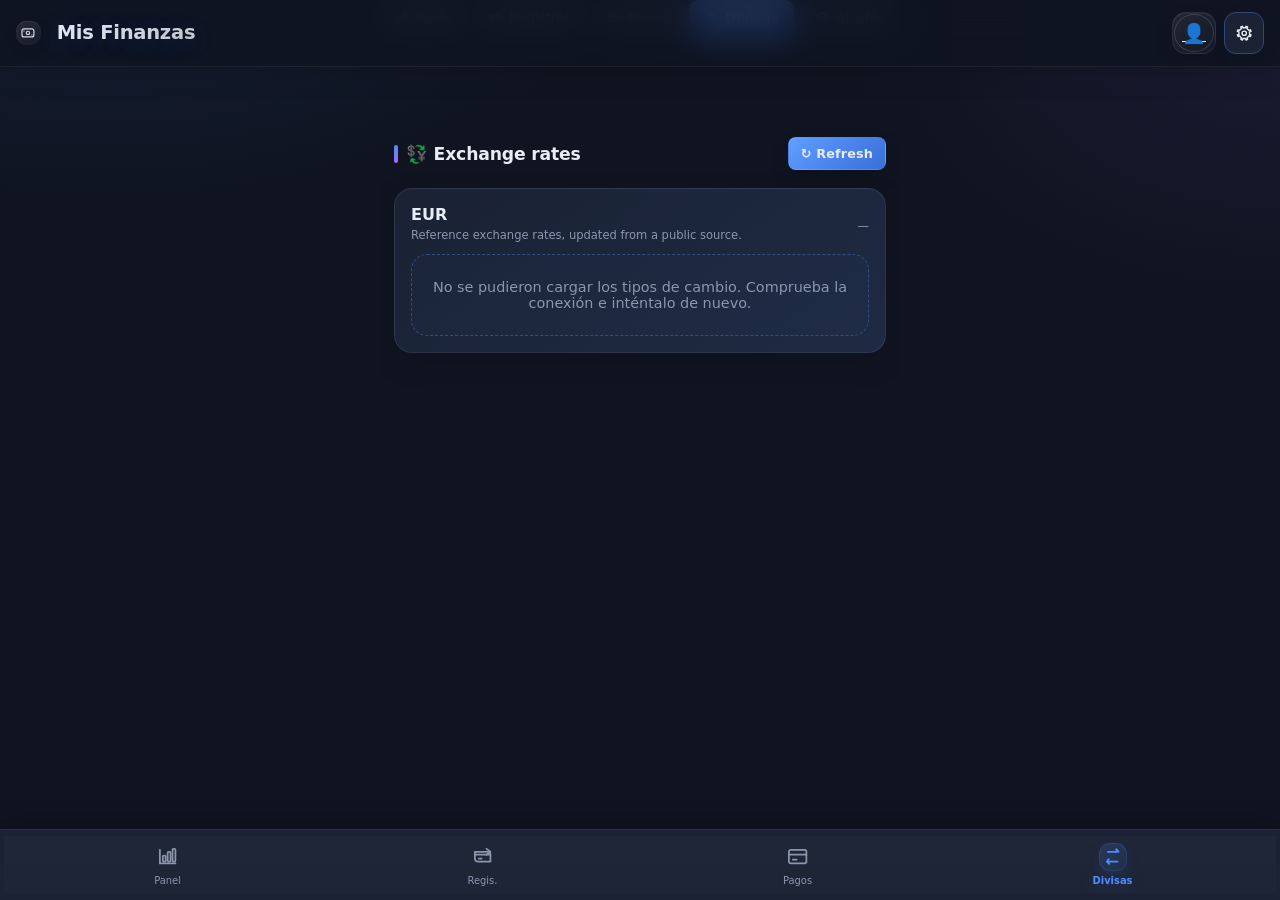
<file: divisas.html>
<!DOCTYPE html>
<html lang="es" data-theme="dark">
<head>
<meta charset="UTF-8">
<meta name="viewport" content="width=device-width, initial-scale=1.0, maximum-scale=1.0, minimum-scale=1.0, user-scalable=no, viewport-fit=cover">
<meta name="theme-color" content="#0f1420">
<title>Mis Finanzas — Divisas</title>
<link rel="stylesheet" href="divisas.css">
</head>
<body data-page-view="divisas">
<header>
  <h1 class="brand-lockup"><span class="ui-icon-svg ui-icon-brand" aria-hidden="true"><svg viewBox="0 0 24 24"><rect x="3" y="6" width="18" height="12" rx="3"/><circle cx="12" cy="12" r="2.5"/><path d="M6 9h.01M18 15h.01"/></svg></span><span class="brand-word" data-i18n="brand">Mis Finanzas</span></h1>
  <div class="header-actions">
    <a class="profile-btn" href="Ajustes.html" title="Perfil"><span id="headerProfileAvatar" class="profile-avatar-icon"><span class="ui-icon-svg ui-icon-profile" aria-hidden="true"><svg viewBox="0 0 24 24"><circle cx="12" cy="8" r="3.5"/><path d="M5 20a7 7 0 0 1 14 0"/></svg></span></span></a>
    <a class="icon-btn" href="Ajustes.html" title="Ajustes"><span class="ui-icon-svg" aria-hidden="true"><svg viewBox="0 0 24 24"><path d="m9.7 3 .6 2.1a7.5 7.5 0 0 1 3.4 0l.6-2.1 2.1.9-.8 2a7.5 7.5 0 0 1 2.4 2.4l2-.8.9 2.1-2.1.6a7.5 7.5 0 0 1 0 3.4l2.1.6-.9 2.1-2-.8a7.5 7.5 0 0 1-2.4 2.4l.8 2-2.1.9-.6-2.1a7.5 7.5 0 0 1-3.4 0l-.6 2.1-2.1-.9.8-2a7.5 7.5 0 0 1-2.4-2.4l-2 .8-.9-2.1 2.1-.6a7.5 7.5 0 0 1 0-3.4L3 9.6l.9-2.1 2 .8a7.5 7.5 0 0 1 2.4-2.4l-.8-2L9.7 3Z"/><circle cx="12" cy="12" r="2.8"/></svg></span></a>
  </div>
</header>
<nav class="nav-page">
  <a href="index.html" data-view="panel"><span class="ui-icon-svg" aria-hidden="true"><svg viewBox="0 0 24 24"><path d="M4 19V5m0 14h16"/><rect x="7" y="11" width="3" height="6" rx="1"/><rect x="12" y="7" width="3" height="10" rx="1"/><rect x="17" y="4" width="3" height="13" rx="1"/></svg></span> Panel</a>
  <a href="regis.html" data-view="movimientos"><span class="ui-icon-svg" aria-hidden="true"><svg viewBox="0 0 24 24"><path d="M4 7h13a3 3 0 0 1 3 3v7H7a3 3 0 0 1-3-3V7Z"/><path d="M4 10h16M8 14h3"/><path d="m16 4 4 3-4 3"/></svg></span> Registros</a>
  <a href="pagos.html" data-view="cobros"><span class="ui-icon-svg" aria-hidden="true"><svg viewBox="0 0 24 24"><rect x="3" y="5" width="18" height="14" rx="2"/><path d="M3 10h18M7 15h4"/></svg></span> Pagos</a>
  <a href="divisas.html" data-view="divisas" class="active"><span class="ui-icon-svg" aria-hidden="true"><svg viewBox="0 0 24 24"><path d="M7 7h11l-2.5-2.5M17 17H6l2.5 2.5M18 7a7 7 0 0 0-2-2.5M6 17a7 7 0 0 1 2-2.5"/></svg></span> Divisas</a>
  <a href="Ajustes.html" data-view="ajustes"><span class="ui-icon-svg" aria-hidden="true"><svg viewBox="0 0 24 24"><path d="m9.7 3 .6 2.1a7.5 7.5 0 0 1 3.4 0l.6-2.1 2.1.9-.8 2a7.5 7.5 0 0 1 2.4 2.4l2-.8.9 2.1-2.1.6a7.5 7.5 0 0 1 0 3.4l2.1.6-.9 2.1-2-.8a7.5 7.5 0 0 1-2.4 2.4l.8 2-2.1.9-.6-2.1a7.5 7.5 0 0 1-3.4 0l-.6 2.1-2.1-.9.8-2a7.5 7.5 0 0 1-2.4-2.4l-2 .8-.9-2.1 2.1-.6a7.5 7.5 0 0 1 0-3.4L3 9.6l.9-2.1 2 .8a7.5 7.5 0 0 1 2.4-2.4l-.8-2L9.7 3Z"/><circle cx="12" cy="12" r="2.8"/></svg></span> Ajustes</a>
</nav>
<nav class="bottom"><div class="inner">
  <a class="nav-btn" data-view="panel" href="index.html"><span class="ico ui-icon"><span class="ui-icon-svg" aria-hidden="true"><svg viewBox="0 0 24 24"><path d="M4 19V5m0 14h16"/><rect x="7" y="11" width="3" height="6" rx="1"/><rect x="12" y="7" width="3" height="10" rx="1"/><rect x="17" y="4" width="3" height="13" rx="1"/></svg></span></span><span>Panel</span></a>
  <a class="nav-btn" data-view="movimientos" href="regis.html"><span class="ico ui-icon"><span class="ui-icon-svg" aria-hidden="true"><svg viewBox="0 0 24 24"><path d="M4 7h13a3 3 0 0 1 3 3v7H7a3 3 0 0 1-3-3V7Z"/><path d="M4 10h16M8 14h3"/><path d="m16 4 4 3-4 3"/></svg></span></span><span>Regis.</span></a>
  <a class="nav-btn" data-view="cobros" href="pagos.html"><span class="ico ui-icon"><span class="ui-icon-svg" aria-hidden="true"><svg viewBox="0 0 24 24"><rect x="3" y="5" width="18" height="14" rx="2"/><path d="M3 10h18M7 15h4"/></svg></span></span><span>Pagos</span></a>
  <a class="nav-btn active" data-view="divisas" href="divisas.html"><span class="ico ui-icon"><span class="ui-icon-svg" aria-hidden="true"><svg viewBox="0 0 24 24"><path d="M7 7h11l-2.5-2.5M17 17H6l2.5 2.5M18 7a7 7 0 0 0-2-2.5M6 17a7 7 0 0 1 2-2.5"/></svg></span></span><span>Divisas</span></a>
</div></nav>
<div class="fab-wrap" id="fabWrap"><div class="fab-menu" id="fabMenu"></div><button class="fab" id="fabBtn" aria-label="Nuevo registro">＋</button></div>
<div class="toast" id="toast"></div>

<main>
  <div id="avisos"></div>
  <section id="view-divisas" class="view active page-section">
    <div class="row-between" style="margin-top:8px;"><h2 class="section-title" style="margin:0;" data-i18n="fx_title"><span class="ui-icon-svg" aria-hidden="true"><svg viewBox="0 0 24 24"><path d="M7 7h11l-2.5-2.5M17 17H6l2.5 2.5M18 7a7 7 0 0 0-2-2.5M6 17a7 7 0 0 1 2-2.5"/></svg></span> Divisas y tipos de cambio</h2><button class="btn btn-sm btn-ghost" onclick="actualizarDivisas(true)" data-i18n="fx_refresh">↻ Actualizar</button></div>
    <div class="card" style="margin-top:14px;">
      <div class="row-between" style="margin-bottom:12px;"><div><b id="fxBaseLabel">EUR</b><div class="rate-meta" data-i18n="fx_desc">Tipos de cambio de referencia, actualizados desde una fuente pública.</div></div><span id="fxUpdated" class="rate-meta">—</span></div>
      <div id="fxRates" class="currency-grid"><div class="empty" style="grid-column:1/-1">—</div></div>
    </div>
  </section>
  <div class="modal-backdrop" id="modalMov">
      <div class="card form-card modal-card">
        <button type="button" class="modal-close" onclick="cerrarModal('modalMov')" aria-label="Cerrar">✕</button>
        <h3 id="tituloFormMov" data-i18n="frm_new_tx">Nuevo movimiento</h3>
        <div class="edit-note" id="editNoteMov"><span data-i18n="editing_tx">✏️ Editando movimiento</span> — <a href="#" onclick="cancelarEdicionMov();return false;" style="color:var(--yellow)"><span data-i18n="cancel_edit">cancelar edición</span></a></div>
        <form id="formMov">
          <input type="hidden" id="mId">
          <div><label data-i18n="lbl_type">Tipo</label>
            <select id="mTipo"><option value="ingreso" data-i18n="opt_inc_s">📈 Ingreso</option><option value="gasto" data-i18n="opt_exp_s">📉 Gasto</option></select>
          </div>
          <div><label data-i18n="lbl_amount">Monto (€)</label><input type="number" id="mMonto" min="0.01" step="0.01" required placeholder="0.00" inputmode="decimal"></div>
          <div><label data-i18n="lbl_category">Categoría</label><select id="mCategoria"></select></div>
          <div><label data-i18n="lbl_description">Descripción</label><input type="text" id="mDesc" data-i18n-ph="ph_detail" placeholder="Detalle (opcional)"></div>
          <div><label data-i18n="lbl_date">Fecha</label><input type="date" id="mFecha" required></div>
          <button class="btn btn-block" type="submit" id="btnSubmitMov" data-i18n="save_tx">Guardar movimiento</button>
        </form>
      </div>
    </div>
<div class="modal-backdrop" id="modalCobro">
      <div class="card form-card modal-card">
        <button type="button" class="modal-close" onclick="cerrarModal('modalCobro')" aria-label="Cerrar">✕</button>
        <h3 id="tituloFormCobro" data-i18n="frm_new_bill">Nuevo cobro programado</h3>
        <div class="edit-note" id="editNoteCobro"><span data-i18n="editing_bill">✏️ Editando cobro</span> — <a href="#" onclick="cancelarEdicionCobro();return false;" style="color:var(--yellow)"><span data-i18n="cancel">cancelar</span></a></div>
        <form id="formCobro">
          <input type="hidden" id="cId">
          <div><label data-i18n="lbl_concept">Concepto</label><input type="text" id="cConcepto" required maxlength="10" data-i18n-ph="ph_bill" placeholder="ej. Netflix, Alquiler, Luz…"></div>
          <div><label data-i18n="lbl_amount">Monto (€)</label><input type="number" id="cMonto" min="0.01" step="0.01" required placeholder="0.00" inputmode="decimal"></div>
          <div class="row-between" style="gap:12px;">
            <div style="flex:1;"><label data-i18n="lbl_start">Fecha de inicio</label><input type="date" id="cFecha" required></div>
            <div style="flex:1;"><label data-i18n="lbl_time">Hora</label><input type="time" id="cHora" value="09:00" required></div>
          </div>
          <div><label data-i18n="lbl_repeats">Se repite</label>
            <select id="cFrec">
              <option value="unico" data-i18n="f_unico">Solo una vez</option>
              <option value="mensual" data-i18n="f_mensual">Cada mes</option>
              <option value="semanal" data-i18n="f_semanal">Cada semana</option>
              <option value="anual" data-i18n="f_anual">Cada año</option>
            </select>
          </div>
          <button class="btn btn-block" type="submit" id="btnSubmitCobro" data-i18n="schedule_bill">Programar cobro</button>
        </form>
      </div>
    </div>
<div class="modal-backdrop" id="modalPrestamo">
      <div class="card form-card modal-card">
        <button type="button" class="modal-close" onclick="cerrarModal('modalPrestamo')" aria-label="Cerrar">✕</button>
        <h3 id="tituloFormPrestamo" data-i18n="frm_new_loan">Nuevo préstamo</h3>
        <div class="edit-note" id="editNotePrestamo"><span data-i18n="editing_loan">✏️ Editando préstamo</span> — <a href="#" onclick="cancelarEdicionPrestamo();return false;" style="color:var(--yellow)"><span data-i18n="cancel">cancelar</span></a></div>
        <form id="formPrestamo">
          <input type="hidden" id="pId">
          <div class="loan-form-section">
            <div class="loan-form-section-title">🏦 <span data-i18n="loan_basic">Datos del préstamo</span></div>
            <div class="loan-form-field"><label data-i18n="lbl_name">Nombre / entidad</label><input type="text" id="pNombre" required data-i18n-ph="ph_loan" placeholder="ej. Préstamo coche — BBVA"></div>
          </div>
          <div class="loan-form-grid">
            <div class="loan-form-section">
              <div class="loan-form-section-title">💶 <span data-i18n="loan_amounts">Importe</span></div>
              <div class="loan-form-field"><label data-i18n="lbl_total">Monto total (€)</label><input type="number" id="pTotal" min="1" step="0.01" required inputmode="decimal"></div>
            </div>
            <div class="loan-form-section">
              <div class="loan-form-section-title">🔢 <span data-i18n="loan_installments">Cuotas</span></div>
              <div class="loan-form-field"><label data-i18n="lbl_ninst">Nº de cuotas</label><input type="number" id="pCuotas" min="1" step="1" required inputmode="numeric"></div>
            </div>
            <div class="loan-form-section">
              <div class="loan-form-section-title">📆 <span data-i18n="loan_payment">Pago mensual</span></div>
              <div class="loan-form-field"><label data-i18n="lbl_per_inst">Monto por cuota (€)</label><input type="number" id="pMontoCuota" min="0.01" step="0.01" required inputmode="decimal"></div>
            </div>
            <div class="loan-form-section">
              <div class="loan-form-section-title">🗓️ <span data-i18n="loan_day">Calendario</span></div>
              <div class="loan-form-field"><label data-i18n="lbl_payday">Día de pago mensual</label><input type="number" id="pDia" min="1" max="31" step="1" required data-i18n-ph="ph_day5" placeholder="ej. 5" inputmode="numeric"></div>
            </div>
            <div class="loan-form-section loan-form-wide">
              <div class="loan-form-section-title">🚩 <span data-i18n="loan_start">Inicio</span></div>
              <div class="loan-form-field"><label data-i18n="lbl_first_date">Fecha de la primera cuota</label><input type="date" id="pFechaInicio" required></div>
            </div>
          </div>
          <button class="btn btn-block" type="submit" id="btnSubmitPrestamo" data-i18n="register_loan">Registrar préstamo</button>
        </form>
      </div>
    </div>
<div class="modal-backdrop" id="modalMeta">
      <div class="card form-card modal-card">
        <button type="button" class="modal-close" onclick="cerrarModal('modalMeta')" aria-label="Cerrar">✕</button>
        <h3 id="tituloFormMeta" data-i18n="frm_new_goal">Nueva meta</h3>
        <div class="edit-note" id="editNoteMeta"><span data-i18n="editing_goal">✏️ Editando meta</span> — <a href="#" onclick="cancelarEdicionMeta();return false;" style="color:var(--yellow)"><span data-i18n="cancel">cancelar</span></a></div>
        <form id="formMeta">
          <input type="hidden" id="gId">
          <div><label data-i18n="lbl_goal_name">Nombre de la meta</label><input type="text" id="gNombre" required maxlength="15" data-i18n-ph="ph_goal" placeholder="ej. Viaje a Japón"></div>
          <div><label data-i18n="lbl_target">Monto objetivo (€)</label><input type="number" id="gObjetivo" min="1" step="0.01" required placeholder="0.00" inputmode="decimal"></div>
          <div><label data-i18n="lbl_target_date">Fecha objetivo (opcional)</label><input type="date" id="gFecha"></div>
          <button class="btn btn-block" type="submit" id="btnSubmitMeta" data-i18n="create_goal">Crear meta</button>
        </form>
      </div>
    </div>
<div class="modal-backdrop" id="modalPres">
      <div class="card form-card modal-card">
        <button type="button" class="modal-close" onclick="cerrarModal('modalPres')" aria-label="Cerrar">✕</button>
        <h3 id="tituloFormPres" data-i18n="pres_new">Nuevo presupuesto</h3>
        <div class="edit-note" id="editNotePres"><span>✏️ Editando presupuesto</span> — <a href="#" onclick="cancelarEdicionPres();return false;" style="color:var(--yellow)">cancelar</a></div>
        <form id="formPres">
          <input type="hidden" id="prId">
          <div><label data-i18n="lbl_category">Categoría</label><select id="prCategoria"></select></div>
          <div><label data-i18n="lbl_limit">Límite mensual (€)</label><input type="number" id="prLimite" min="1" step="1" required placeholder="0.00" inputmode="decimal"></div>
          <button class="btn btn-block" type="submit" id="btnSubmitPres" data-i18n="pres_create">Crear presupuesto</button>
        </form>
      </div>
    </div>
<div class="modal-backdrop" id="modalMetaMonto">
  <div class="card form-card modal-card">
    <button type="button" class="modal-close" onclick="cerrarModal('modalMetaMonto')" aria-label="Cerrar">✕</button>
    <h3 id="tituloMetaMonto">💰 Añadir dinero</h3>
    <p id="textoMetaMonto" style="color:var(--muted);margin:0 0 14px;"></p>
    <form id="formMetaMonto">
      <input type="hidden" id="metaMontoId"><input type="hidden" id="metaMontoModo">
      <div><label data-i18n="lbl_amount">Monto</label><input type="number" id="metaMontoValor" min="0.01" step="0.01" required placeholder="0.00" inputmode="decimal"></div>
      <button class="btn btn-block" type="submit" id="btnMetaMonto" data-i18n="save">Guardar</button>
    </form>
  </div>
</div>
<!-- ============ VENTANA DE CONFIRMACIÓN ============ -->
<div class="modal-backdrop" id="modalConfirm">
  <div class="card form-card modal-card" style="text-align:center;">
    <button type="button" class="modal-close" onclick="resolverConfirm(false)" aria-label="Cerrar">✕</button>
    <h3 style="justify-content:center;">⚠️</h3>
    <p id="confirmMsg" style="margin:6px 0 20px;font-size:.95rem;line-height:1.5;"></p>
    <div style="display:flex;gap:10px;">
      <button class="btn btn-ghost" id="confirmCancel" style="flex:1;">✕</button>
      <button class="btn btn-green" id="confirmOk" style="flex:1;">✔</button>
    </div>
  </div>
</div>
<!-- ============ VENTANA DE DETALLE GENÉRICA ============ -->
<div class="modal-backdrop" id="modalDetalle">
  <div class="card form-card modal-card">
    <button type="button" class="modal-close" onclick="cerrarModal('modalDetalle')" aria-label="Cerrar">✕</button>
    <h3 id="detalleTituloGenerico">Detalle</h3>
    <div id="detalleCuerpo"></div>
    <div id="detalleAcciones" style="display:flex;gap:8px;flex-wrap:wrap;margin-top:16px;"></div>
  </div>
</div>

</main>
<script src="divisas.js"></script>
</body>
</html>
</file>
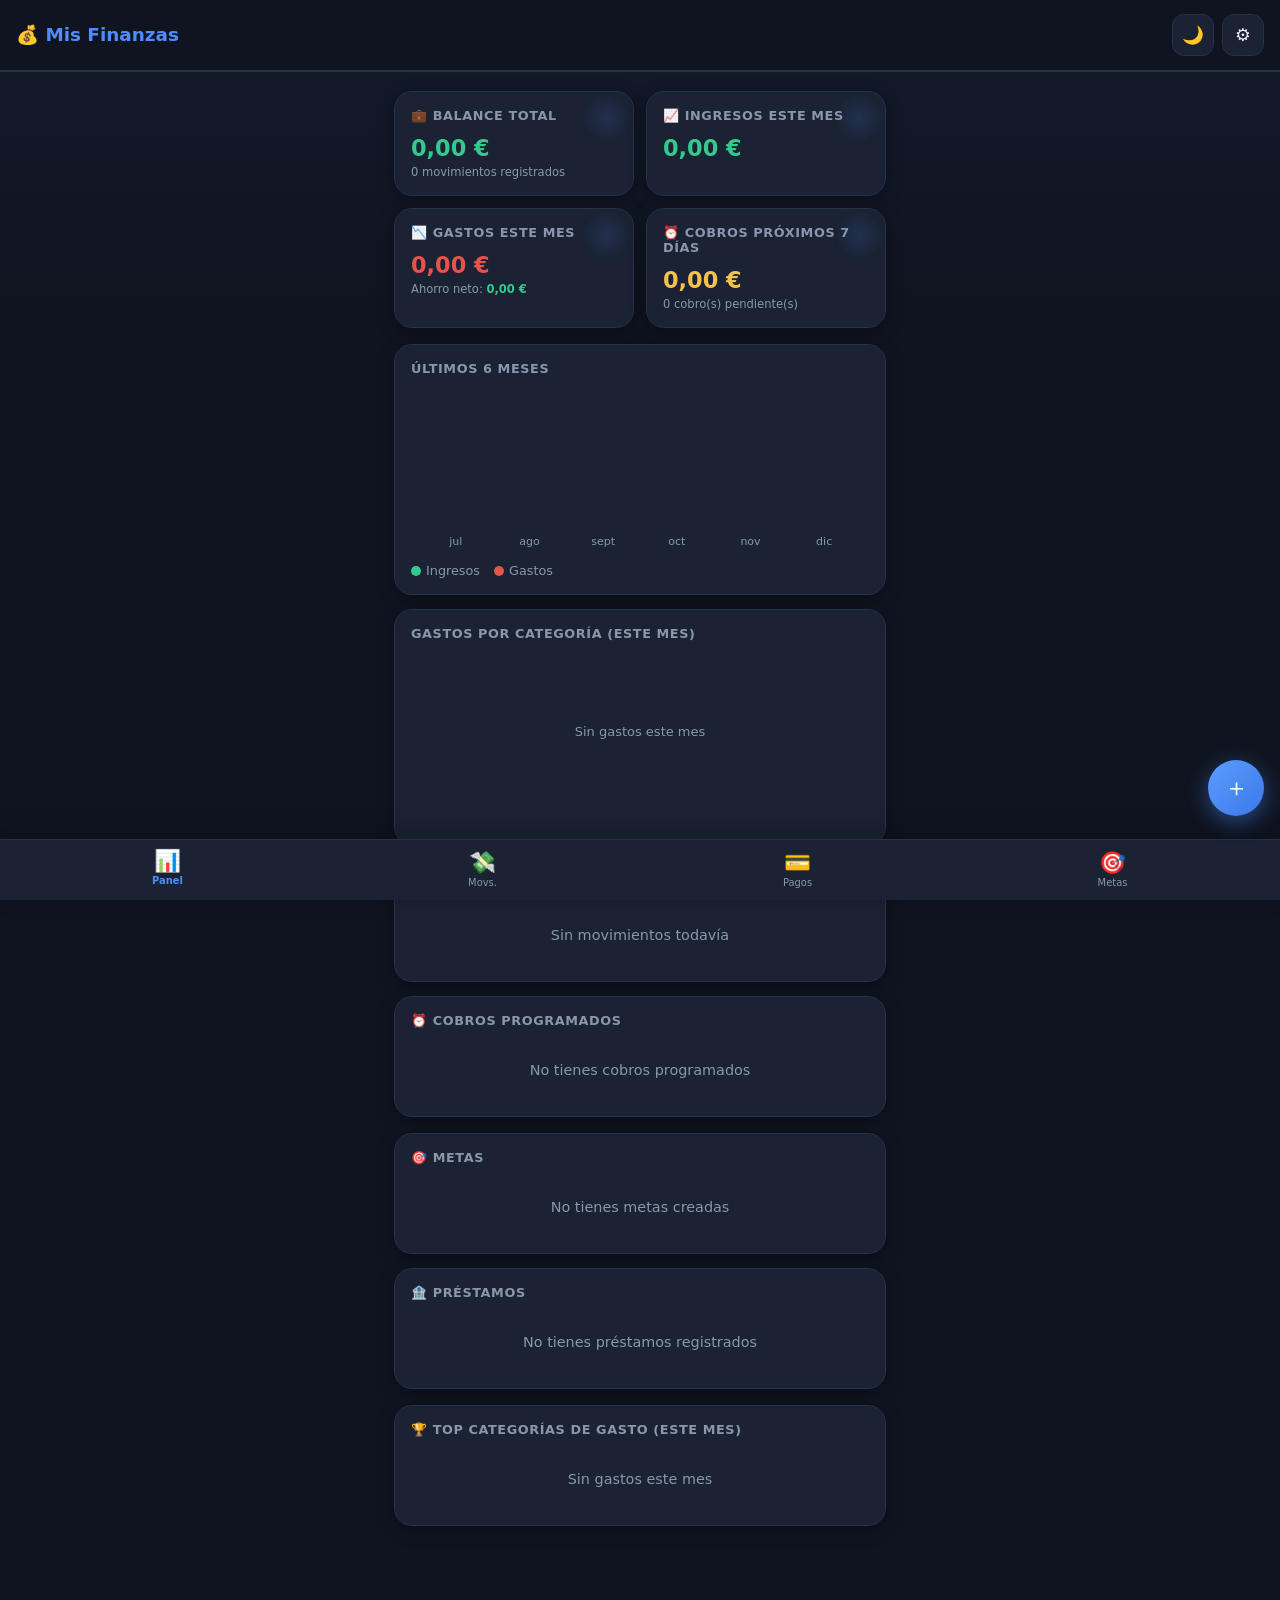
<file: finanzas_personales.html>
<!DOCTYPE html>
<html lang="es" data-theme="dark">
<head>
<meta charset="UTF-8">
<meta name="viewport" content="width=device-width, initial-scale=1.0, viewport-fit=cover">
<meta name="theme-color" content="#0f1420">
<title>Mis Finanzas Personales</title>
<style>
  :root{
    --bg:#0f1420; --card:#1a2233; --card2:#222c42; --text:#e8ecf4; --muted:#8b96ad;
    --accent:#4f8cff; --green:#34c98e; --red:#e5534b; --yellow:#f2c14e; --purple:#a06bff; --orange:#ff9a5c;
    --border:#26314a; --radius:14px;
    --shadow:0 4px 18px rgba(0,0,0,.3);
  }
  [data-theme="light"]{
    --bg:#f2f5fa; --card:#ffffff; --card2:#eef2f9; --text:#1c2536; --muted:#5c6b85;
    --border:#dde4f0; --shadow:0 4px 18px rgba(30,50,90,.08);
  }
  *{box-sizing:border-box;margin:0;padding:0;font-family:'Segoe UI',system-ui,-apple-system,sans-serif;-webkit-tap-highlight-color:transparent;}
  html{scroll-behavior:smooth;}
  body{background:var(--bg);color:var(--text);min-height:100vh;transition:background .25s;}
  header{padding:18px 24px;display:flex;justify-content:space-between;align-items:center;border-bottom:1px solid var(--border);flex-wrap:wrap;gap:8px;position:sticky;top:0;background:var(--bg);z-index:50;}
  header h1{font-size:1.3rem;}
  header h1 span{color:var(--accent);}
  .fecha-hoy{color:var(--muted);font-size:.85rem;}
  .header-actions{display:flex;gap:8px;align-items:center;}
  .icon-btn{background:var(--card);border:1px solid var(--border);color:var(--text);width:42px;height:42px;border-radius:12px;cursor:pointer;font-size:1.1rem;display:flex;align-items:center;justify-content:center;transition:.15s;}
  .icon-btn:hover{border-color:var(--accent);}
  nav.top{display:flex;gap:6px;padding:12px 24px;flex-wrap:wrap;}
  nav.top button{background:var(--card);border:1px solid var(--border);color:var(--muted);padding:10px 18px;border-radius:10px;cursor:pointer;font-size:.92rem;transition:.15s;}
  nav.top button:hover{color:var(--text);}
  nav.top button.active{background:var(--accent);color:#fff;border-color:var(--accent);font-weight:600;}
  /* Bottom nav móvil */
  nav.bottom{display:none;position:fixed;bottom:0;left:0;right:0;background:var(--card);border-top:1px solid var(--border);z-index:60;padding:6px 4px calc(6px + env(safe-area-inset-bottom));box-shadow:0 -4px 20px rgba(0,0,0,.25);}
  nav.bottom .inner{display:flex;justify-content:space-between;padding:0 6px;}
  nav.bottom button{flex:1;}
  nav.bottom button{background:none;border:none;color:var(--muted);cursor:pointer;font-size:.62rem;display:flex;flex-direction:column;align-items:center;gap:3px;padding:6px 8px;border-radius:12px;min-width:56px;transition:.15s;}
  nav.bottom button .ico{font-size:1.35rem;line-height:1;}
  nav.bottom button.active{color:var(--accent);font-weight:700;}
  main{padding:8px 24px 90px;max-width:1150px;margin:0 auto;}
  .view{display:none;}
  .view.active{display:block;animation:fadeIn .25s ease;}
  @keyframes fadeIn{from{opacity:0;transform:translateY(6px);}to{opacity:1;transform:none;}}
  .grid{display:grid;gap:16px;}
  .grid-4{grid-template-columns:repeat(auto-fit,minmax(200px,1fr));}
  .grid-3{grid-template-columns:repeat(auto-fit,minmax(250px,1fr));}
  .grid-2{grid-template-columns:repeat(auto-fit,minmax(330px,1fr));}
  .card{background:var(--card);border:1px solid var(--border);border-radius:var(--radius);padding:20px;box-shadow:var(--shadow);}
  .card h3{font-size:.8rem;color:var(--muted);text-transform:uppercase;letter-spacing:.6px;margin-bottom:10px;}
  .big{font-size:1.8rem;font-weight:700;}
  .green{color:var(--green);} .red{color:var(--red);} .yellow{color:var(--yellow);} .purple{color:var(--purple);} .accent{color:var(--accent);} .orange{color:var(--orange);}
  form{display:flex;flex-direction:column;gap:16px;}
  label{font-size:.72rem;color:var(--muted);text-transform:uppercase;letter-spacing:.7px;display:block;margin-bottom:6px;font-weight:600;}
  input,select,textarea{
    background:var(--card2);
    border:1px solid var(--border);
    color:var(--text);
    padding:13px 15px;
    border-radius:12px;
    font-size:1rem;width:100%;
    transition:border-color .2s, box-shadow .2s, background .2s;
  }
  input::placeholder,textarea::placeholder{color:var(--muted);opacity:.65;}
  input:hover,select:hover{border-color:var(--accent);}
  input:focus,select:focus,textarea:focus{outline:none;border-color:var(--accent);box-shadow:0 0 0 3px rgba(79,140,255,.18);background:var(--card);}
  input[type=number]{-moz-appearance:textfield;}
  input[type=date],input[type=time]{color-scheme:dark;}
  [data-theme="light"] input[type=date],[data-theme="light"] input[type=time]{color-scheme:light;}
  select{
    appearance:none;-webkit-appearance:none;cursor:pointer;
    background-image:url("data:image/svg+xml;utf8,<svg xmlns='http://www.w3.org/2000/svg' width='12' height='8' viewBox='0 0 12 8'><path d='M1 1l5 5 5-5' stroke='%238b96ad' stroke-width='2' fill='none' stroke-linecap='round'/></svg>");
    background-repeat:no-repeat;background-position:right 14px center;padding-right:38px;
  }
  .btn{
    background:linear-gradient(135deg,#5c9dff,#3a78e8);
    color:#fff;border:none;padding:14px;border-radius:12px;cursor:pointer;
    font-size:.95rem;font-weight:700;letter-spacing:.2px;
    box-shadow:0 4px 14px rgba(79,140,255,.35);
    transition:transform .15s, box-shadow .2s, filter .15s;
    touch-action:manipulation;
  }
  .btn:hover{filter:brightness(1.1);transform:translateY(-1px);box-shadow:0 6px 20px rgba(79,140,255,.45);}
  .btn:active{transform:translateY(0) scale(.98);box-shadow:0 2px 8px rgba(79,140,255,.3);}
  .btn-sm{padding:7px 12px;font-size:.8rem;border-radius:8px;}
  .btn-danger{background:var(--red);} .btn-green{background:var(--green);color:#0f1420;} .btn-ghost{background:var(--card2);color:var(--text);border:1px solid var(--border);}
  .btn-block{width:100%;}
  .row-between{display:flex;justify-content:space-between;align-items:center;gap:10px;flex-wrap:wrap;}
  table{width:100%;border-collapse:collapse;font-size:.9rem;}
  th{text-align:left;color:var(--muted);padding:9px 8px;border-bottom:1px solid var(--border);font-size:.75rem;text-transform:uppercase;letter-spacing:.5px;white-space:nowrap;}
  td{padding:10px 8px;border-bottom:1px solid var(--border);}
  tr:hover td{background:var(--card2);}
  .tag{display:inline-block;padding:3px 10px;border-radius:20px;font-size:.72rem;font-weight:600;white-space:nowrap;}
  .tag-ingreso{background:rgba(52,201,142,.15);color:var(--green);}
  .tag-gasto{background:rgba(229,83,75,.15);color:var(--red);}
  .tag-auto{background:rgba(79,140,255,.12);color:var(--accent);font-size:.68rem;padding:2px 8px;}
  .progress{height:10px;background:var(--card2);border-radius:20px;overflow:hidden;margin-top:8px;}
  .progress>div{height:100%;border-radius:20px;transition:width .4s;}
  .empty{color:var(--muted);text-align:center;padding:26px 10px;font-size:.9rem;}
  .aviso{background:rgba(242,193,78,.12);border:1px solid rgba(242,193,78,.4);color:var(--yellow);padding:12px 16px;border-radius:12px;margin:8px 0 14px;font-size:.9rem;}
  .section-title{font-size:1.15rem;margin:22px 0 14px;}
  .badge-proximo{background:rgba(79,140,255,.15);color:var(--accent);padding:3px 10px;border-radius:20px;font-size:.75rem;white-space:nowrap;}
  .cuota-vencida{color:var(--red);font-weight:600;}
  .cuota-pagada{color:var(--green);}
  .filters{display:flex;gap:8px;flex-wrap:wrap;margin-bottom:14px;}
  .filters input,.filters select{flex:1;min-width:130px;padding:10px 12px;font-size:.9rem;}
  .chart-box{width:100%;}
  .legend{display:flex;gap:14px;flex-wrap:wrap;font-size:.8rem;color:var(--muted);margin-top:6px;}
  .legend span{display:flex;align-items:center;gap:5px;}
  .dot{width:10px;height:10px;border-radius:50%;display:inline-block;}
  .kpi-sub{font-size:.78rem;color:var(--muted);margin-top:4px;}
  .scroll-x{overflow-x:auto;-webkit-overflow-scrolling:touch;}
  .toast{position:fixed;bottom:90px;left:50%;transform:translateX(-50%);background:var(--accent);color:#fff;padding:12px 22px;border-radius:30px;font-size:.88rem;font-weight:600;z-index:100;box-shadow:0 6px 24px rgba(0,0,0,.35);opacity:0;pointer-events:none;transition:opacity .3s, bottom .3s;}
  .toast.show{opacity:1;bottom:100px;}
  .stat-line{display:flex;justify-content:space-between;padding:7px 0;border-bottom:1px dashed var(--border);font-size:.9rem;}
  .stat-line:last-child{border-bottom:none;}
  .stat-line b{white-space:nowrap;}
  .edit-note{font-size:.78rem;color:var(--yellow);display:none;margin-top:6px;}
  .drop-zone{border:2px dashed var(--border);border-radius:12px;padding:24px;text-align:center;color:var(--muted);cursor:pointer;transition:.15s;}
  .drop-zone:hover{border-color:var(--accent);color:var(--text);}
  .form-card{position:relative;overflow:hidden;padding-top:24px;}
  .form-card::before{content:'';position:absolute;top:0;left:0;right:0;height:4px;background:linear-gradient(90deg,var(--accent),var(--purple));}
  .form-card h3{display:flex;align-items:center;gap:8px;color:var(--text);text-transform:none;letter-spacing:0;font-size:.95rem;margin-bottom:16px;}
  .form-card h3::after{content:'';flex:1;height:1px;background:var(--border);}
  .modal-backdrop{position:fixed;inset:0;background:rgba(4,8,16,.62);backdrop-filter:blur(3px);z-index:80;display:none;align-items:flex-start;justify-content:center;padding:20px 14px;overflow-y:auto;-webkit-overflow-scrolling:touch;}
  .modal-backdrop.open{display:flex;animation:fadeIn .2s ease;}
  .modal-card{width:100%;max-width:470px;margin:auto;max-height:calc(100vh - 40px);overflow-y:auto;animation:popIn .22s ease;}
  @keyframes popIn{from{opacity:0;transform:translateY(14px) scale(.97);}to{opacity:1;transform:none;}}
  .modal-close{position:absolute;top:12px;right:12px;width:34px;height:34px;border-radius:10px;background:var(--card2);border:1px solid var(--border);color:var(--muted);cursor:pointer;font-size:.95rem;line-height:1;transition:.15s;z-index:2;}
  .modal-close:hover{color:var(--text);border-color:var(--red);}
  .section-actions{display:flex;gap:10px;flex-wrap:wrap;margin:4px 0 16px;}

  /* ===== FAB: botón flotante de nuevos registros ===== */
  .fab-wrap{position:fixed;right:16px;bottom:calc(84px + env(safe-area-inset-bottom));z-index:70;display:none;flex-direction:column;align-items:flex-end;gap:10px;}
  .fab{width:56px;height:56px;border-radius:50%;border:none;background:linear-gradient(135deg,#5c9dff,#3a78e8);color:#fff;font-size:1.55rem;line-height:1;cursor:pointer;box-shadow:0 6px 22px rgba(79,140,255,.45);display:flex;align-items:center;justify-content:center;transition:transform .18s, box-shadow .2s;touch-action:manipulation;}
  .fab:active{transform:scale(.92);}
  .fab.open{transform:rotate(45deg);}
  .fab-menu{display:flex;flex-direction:column;gap:8px;align-items:flex-end;opacity:0;pointer-events:none;transform:translateY(8px);transition:.18s;}
  .fab-menu.show{opacity:1;pointer-events:auto;transform:none;}
  .fab-item{display:flex;align-items:center;gap:8px;background:var(--card);border:1px solid var(--border);color:var(--text);padding:10px 16px;border-radius:24px;font-size:.85rem;font-weight:600;font-family:inherit;box-shadow:var(--shadow);cursor:pointer;transition:.15s;white-space:nowrap;}
  .fab-item:hover{border-color:var(--accent);}
  .fab-item:active{transform:scale(.97);}
  /* Botones de sección más integrados */
  .section-actions .btn{padding:10px 16px;font-size:.88rem;}

  /* Tocar un movimiento abre su ventana de edición (igual que los registros normales) */
  .mov-row{cursor:pointer;}
  .mov-row:hover td{background:var(--card2);}

  /* ===== Tablas compactas: sin scroll lateral ===== */
  #tablaMov, #tablaCobros{table-layout:fixed;width:100%;}
  #tablaMov th:nth-child(1){width:40%;}
  #tablaMov th:nth-child(2){width:21%;}
  #tablaMov th:nth-child(3){width:31%;}
  #tablaMov th:nth-child(4){width:8%;}
  #tablaMov td{overflow:hidden;text-overflow:ellipsis;white-space:nowrap;padding:10px 5px;}
  #tablaMov .tag-auto{font-size:.58rem;padding:1px 5px;}
  .cell-dim{color:var(--muted);font-size:.8rem;}
  .mini-meta{display:flex;gap:10px;flex-wrap:wrap;align-items:center;font-size:.8rem;color:var(--muted);margin-bottom:12px;}
  #tablaCobros th:nth-child(1){width:37%;}
  #tablaCobros th:nth-child(2){width:25%;}
  #tablaCobros th:nth-child(3){width:20%;}
  #tablaCobros th:nth-child(4){width:18%;}
  #tablaCobros td{overflow:hidden;text-overflow:ellipsis;white-space:nowrap;padding:9px 5px;font-size:.85rem;}
  #tablaCobros .table-actions{overflow:visible;white-space:nowrap;}
  #tablaCobros .btn-sm{padding:6px 7px;font-size:.7rem;}

  /* ===== Pulido visual de listas ===== */
  .filters{margin-bottom:16px;}
  #tablaMov td:nth-child(4), #tablaMov th:nth-child(4){font-weight:600;}
  #tablaMov td{font-size:.92rem;}
  .card .empty{padding:22px 10px;}
  .tag{letter-spacing:.2px;}

  /* ===== ESPACIADO: títulos y movimientos ===== */
  .section-title{font-size:1.15rem;margin:26px 0 18px;}
  main .view > .row-between{margin-bottom:18px;}
  .card h3{margin-bottom:12px;}
  tbody tr:last-child td{border-bottom:none;}
  #pUltimos td, #pCobrosLista td{padding:12px 8px;}
  .stat-line{padding:9px 0;}

  /* ===== MÓVIL ===== */
  @media(max-width:768px){
    nav.top{display:none;}
    nav.bottom{display:block;}
    main{padding:8px 14px 120px;}
    header{padding:14px 14px;}
    header h1{font-size:1.1rem;}
    .fecha-hoy{display:none;}
    .grid-2,.grid-3{grid-template-columns:1fr;}
    .big{font-size:1.5rem;}
    .card{padding:16px;}
    .section-title{font-size:1.05rem;}
    .btn{padding:15px;} /* objetivo táctil mayor */
    .table-actions{white-space:nowrap;}
    th,td{padding:9px 6px;font-size:.83rem;}
    #tablaMov th, #tablaMov td{padding:9px 5px;font-size:.85rem;}

    /* Los botones "＋ Nuevo…" del encabezado los reemplaza el FAB en móvil */
    .row-between > .btn:not(.btn-ghost){display:none;}
  }
  @media(min-width:769px){ main{padding-bottom:60px;} }

  /* ============================================================
     MODO SOLO MÓVIL + REDISEÑO VISUAL
     ============================================================ */
  /* Navegación: siempre inferior, nunca barra superior */
  nav.top{display:none !important;}
  .fecha-hoy{display:none !important;}
  nav.bottom{display:block !important;}

  /* App en columna estrecha, centrada, estilo app nativa */
  main{max-width:520px;margin:0 auto;padding:12px 14px 140px;}
  header{padding:14px 16px;box-shadow:0 1px 0 var(--border);}
  header h1{font-size:1.15rem;}

  /* Grillas adaptadas a pantalla estrecha */
  .grid-4{grid-template-columns:repeat(2,1fr);gap:12px;}
  .grid-3,.grid-2{grid-template-columns:1fr;gap:14px;}
  .big{font-size:1.4rem;}
  .kpi-sub{font-size:.72rem;}

  /* Tarjetas más suaves */
  .card{padding:16px;border-radius:18px;}

  /* Botones táctiles en todos los tamaños */
  .btn{padding:14px;}
  .btn-sm{padding:8px 12px;}

  /* Títulos con marcador de acento */
  .section-title{font-size:1.08rem;margin:24px 0 14px;display:flex;align-items:center;gap:8px;font-weight:700;}
  .section-title::before{content:'';width:4px;height:18px;border-radius:4px;background:linear-gradient(180deg,var(--accent),var(--purple));flex:none;}

  /* Modales estilo hoja inferior (bottom sheet) */
  .modal-backdrop{align-items:flex-end;padding:0;}
  .modal-card{max-width:520px;margin:0 auto;border-radius:22px 22px 0 0;max-height:88vh;padding-top:30px;}
  .modal-card::after{content:'';position:absolute;top:9px;left:50%;transform:translateX(-50%);width:44px;height:4px;border-radius:4px;background:var(--border);}
  .modal-card.form-card::before{display:none;} /* el asa reemplaza a la barra de color */
  .modal-close{top:16px;}

  /* Sutil realce de tarjetas KPI */
  .grid-4 .card{position:relative;overflow:hidden;}
  .grid-4 .card::after{content:'';position:absolute;top:0;right:0;width:52px;height:52px;border-radius:50%;background:radial-gradient(circle,rgba(79,140,255,.14),transparent 70%);pointer-events:none;}

  /* Header con degradado suave */
  body{background:linear-gradient(180deg,rgba(79,140,255,.05),transparent 320px),var(--bg);}

  /* Nav inferior con separación superior suave */
  nav.bottom{box-shadow:0 -6px 24px rgba(0,0,0,.22);}

  /* ===== ANIMACIONES Y MICRO-DETALLES ===== */
  @keyframes riseIn{from{opacity:0;transform:translateY(14px);}to{opacity:1;transform:none;}}
  @keyframes popNum{0%{transform:scale(.8);opacity:0;}60%{transform:scale(1.05);}100%{transform:scale(1);opacity:1;}}
  @keyframes toastIn{from{opacity:0;transform:translate(-50%,16px);}to{opacity:1;transform:translate(-50%,0);}}
  @keyframes fabPulse{0%{box-shadow:0 6px 22px rgba(79,140,255,.45),0 0 0 0 rgba(79,140,255,.4);}70%{box-shadow:0 6px 22px rgba(79,140,255,.45),0 0 0 16px rgba(79,140,255,0);}100%{box-shadow:0 6px 22px rgba(79,140,255,.45),0 0 0 0 rgba(79,140,255,0);}}

  /* Tarjetas: entrada escalonada al cambiar de vista */
  .view.active .card{animation:riseIn .45s cubic-bezier(.22,1,.36,1) both;}
  .view.active .grid-4 .card:nth-child(2){animation-delay:.07s;}
  .view.active .grid-4 .card:nth-child(3){animation-delay:.14s;}
  .view.active .grid-4 .card:nth-child(4){animation-delay:.21s;}
  .view.active .grid-2 > .card:nth-child(2){animation-delay:.09s;}

  /* Filas de tablas y listas: aparición escalonada */
  #tablaMov tbody tr, #tablaCobros tbody tr, #pUltimos tr, #pCobrosLista tr,
  #listaMetas > div, #listaPrestamos > div{animation:riseIn .35s ease both;}
  #tablaMov tbody tr:nth-child(2), #tablaCobros tbody tr:nth-child(2){animation-delay:.04s;}
  #tablaMov tbody tr:nth-child(3), #tablaCobros tbody tr:nth-child(3){animation-delay:.08s;}
  #tablaMov tbody tr:nth-child(4), #tablaCobros tbody tr:nth-child(4){animation-delay:.12s;}
  #tablaMov tbody tr:nth-child(5), #tablaCobros tbody tr:nth-child(5){animation-delay:.16s;}
  #tablaMov tbody tr:nth-child(n+6), #tablaCobros tbody tr:nth-child(n+6){animation-delay:.2s;}

  /* KPIs: los números "saltan" al actualizarse */
  .view.active .big{animation:popNum .5s cubic-bezier(.22,1,.36,1) both;}
  .view.active .grid-4 .card:nth-child(2) .big{animation-delay:.07s;}
  .view.active .grid-4 .card:nth-child(3) .big{animation-delay:.14s;}
  .view.active .grid-4 .card:nth-child(4) .big{animation-delay:.21s;}

  /* Barras de progreso más suaves */
  .progress > div{transition:width .8s cubic-bezier(.22,1,.36,1);}

  /* Toast con entrada deslizante */
  .toast{transition:opacity .3s, bottom .3s; animation:toastIn .3s ease;}

  /* FAB con pulso suave de atención */
  .fab{animation:fabPulse 2.8s ease-out infinite;}
  .fab.open{animation:none;}

  /* Efecto ripple en botones táctiles */
  .btn,.fab,.icon-btn,.fab-item{position:relative;overflow:hidden;}
  .ripple{position:absolute;border-radius:50%;background:rgba(255,255,255,.35);transform:scale(0);animation:ripple .55s ease-out forwards;pointer-events:none;}
  @keyframes ripple{to{transform:scale(4);opacity:0;}}

  /* Tarjetas con elevación al pasar el cursor (solo escritorio) */
  @media(hover:hover){
    .card{transition:transform .22s ease, box-shadow .22s ease, border-color .22s ease;}
    .card:hover{transform:translateY(-3px);border-color:rgba(79,140,255,.35);}
    .mov-row{transition:background .15s;}
  }

  /* Nav inferior: transición al cambiar de pestaña */
  nav.bottom button{transition:color .2s ease, transform .2s ease;}
  nav.bottom button.active{transform:translateY(-2px);}

  /* Filas táctiles con feedback al pulsar */
  .mov-row{transition:opacity .15s, transform .15s;}
  .mov-row:active{opacity:.6;}
</style>
</head>
<body>

<header>
  <h1>💰 <span data-i18n="brand">Mis Finanzas</span></h1>
  <div class="fecha-hoy" id="fechaHoy"></div>
  <div class="header-actions">
    <button class="icon-btn" id="btnTema" title="Cambiar tema">🌙</button>
    <button class="icon-btn" onclick="location.hash='#ajustes';switchView('ajustes')" title="Ajustes">⚙️</button>
  </div>
</header>

<nav class="top" id="navTop">
  <button data-view="panel" class="nav-btn active" data-i18n="nav_panel">📊 Panel</button>
  <button data-view="movimientos" class="nav-btn" data-i18n="nav_movs">💸 Movimientos</button>
  <button data-view="cobros" class="nav-btn" data-i18n="nav_cobros">💳 Cobros y préstamos</button>
  <button data-view="metas" class="nav-btn" data-i18n="nav_metas">🎯 Metas</button>
  <button data-view="ajustes" class="nav-btn" data-i18n="nav_ajustes">⚙️ Ajustes</button>
</nav>

<nav class="bottom">
  <div class="inner">
    <button data-view="panel" class="nav-btn active"><span class="ico">📊</span><span data-i18n="nav_panel_s">Panel</span></button>
    <button data-view="movimientos" class="nav-btn"><span class="ico">💸</span><span data-i18n="nav_movs_s">Movs.</span></button>
    <button data-view="cobros" class="nav-btn"><span class="ico">💳</span><span data-i18n="nav_pagos_s">Pagos</span></button>
    <button data-view="metas" class="nav-btn"><span class="ico">🎯</span><span data-i18n="nav_metas_s">Metas</span></button>
  </div>
</nav>

<div class="fab-wrap" id="fabWrap">
  <div class="fab-menu" id="fabMenu"></div>
  <button class="fab" id="fabBtn" aria-label="Nuevo registro">＋</button>
</div>

<div class="toast" id="toast"></div>

<main>
  <div id="avisos"></div>

  <!-- ============ PANEL ============ -->
  <section id="view-panel" class="view active">
    <div class="grid grid-4" style="margin-top:8px;">
      <div class="card"><h3 data-i18n="kpi_balance">💼 Balance total</h3><div class="big accent" id="pBalance">—</div><div class="kpi-sub" id="pBalanceSub"></div></div>
      <div class="card"><h3 data-i18n="kpi_income">📈 Ingresos este mes</h3><div class="big green" id="pIngresos">—</div><div class="kpi-sub" id="pIngresosSub"></div></div>
      <div class="card"><h3 data-i18n="kpi_expense">📉 Gastos este mes</h3><div class="big red" id="pGastos">—</div><div class="kpi-sub" id="pAhorroMes"></div></div>
      <div class="card"><h3 data-i18n="kpi_due">⏰ Cobros próximos 7 días</h3><div class="big yellow" id="pCobros">—</div><div class="kpi-sub" id="pCobrosSub"></div></div>
    </div>
    <div class="grid grid-2" style="margin-top:16px;">
      <div class="card">
        <h3 data-i18n="ch_6m">Últimos 6 meses</h3>
        <canvas id="chartBarras" class="chart-box" height="165"></canvas>
        <div class="legend"><span><span class="dot" style="background:var(--green)"></span><span data-i18n="leg_income">Ingresos</span></span><span><span class="dot" style="background:var(--red)"></span><span data-i18n="leg_expense">Gastos</span></span></div>
      </div>
      <div class="card">
        <h3 data-i18n="ch_by_cat">Gastos por categoría (este mes)</h3>
        <canvas id="chartDonut" class="chart-box" height="165"></canvas>
        <div class="legend" id="donutLegend"></div>
      </div>
    </div>
    <div class="grid grid-2" style="margin-top:16px;">
      <div class="card"><h3 data-i18n="p_recent">🕐 Últimos movimientos</h3><div id="pUltimos"></div></div>
      <div class="card"><h3 data-i18n="p_bills">⏰ Cobros programados</h3><div id="pCobrosLista"></div></div>
    </div>
    <div class="grid grid-2" style="margin-top:16px;">
      <div class="card"><h3 data-i18n="p_goals">🎯 Metas</h3><div id="pMetas"></div></div>
      <div class="card"><h3 data-i18n="p_loans">🏦 Préstamos</h3><div id="pPrestamos"></div></div>
    </div>
    <div class="card" style="margin-top:16px;"><h3 data-i18n="p_topcat">🏆 Top categorías de gasto (este mes)</h3><div id="pTopCats"></div></div>
  </section>

  <!-- ============ MOVIMIENTOS ============ -->
  <section id="view-movimientos" class="view">
    <div class="row-between" style="margin-top:8px;"><h2 class="section-title" style="margin:0;" data-i18n="v_movs_title">💸 Ingresos y gastos</h2><button class="btn" onclick="abrirModal('modalMov')" data-i18n="btn_new_tx">＋ Nuevo movimiento</button></div>
    <div class="grid grid-2">

      <div class="card">
        <h3 data-i18n="hist_filters">Historial y filtros</h3>
        <div class="filters">
          <input type="search" id="fBuscar" data-i18n-ph="ph_search" placeholder="🔍 Buscar…">
          <select id="fTipo"><option value="" data-i18n="opt_all">Todos</option><option value="ingreso" data-i18n="opt_income">Ingresos</option><option value="gasto" data-i18n="opt_expense">Gastos</option></select>
          <select id="fMes"></select>
        </div>
        <div class="scroll-x">
        <table>
          <thead><tr><th data-i18n="th_cat">Categoría</th><th data-i18n="th_date">Fecha</th><th style="text-align:right" data-i18n="th_amount">Monto</th></tr></thead>
          <tbody id="tablaMov"></tbody>
        </table>
        </div>
        <div class="row-between" style="margin-top:12px;">
          <small style="color:var(--muted)" id="movCount"></small>
          <b id="movTotal" class="accent"></b>
        </div>
      </div>
    </div>
  </section>

  <!-- ============ COBROS ============ -->
  <section id="view-cobros" class="view">
    <div class="row-between" style="margin-top:8px;"><h2 class="section-title" style="margin:0;" data-i18n="v_cobros_title">💳 Pagos y préstamos</h2><button class="btn" onclick="abrirModal('modalCobro')" data-i18n="btn_new_bill">＋ Nuevo cobro</button></div>
    <div class="grid grid-2">

      <div class="card">
        <h3 data-i18n="scheduled_bills">Cobros programados</h3>
        <div class="scroll-x">
        <table>
          <thead><tr><th data-i18n="th_concept">Concepto</th><th data-i18n="th_next">Próximo</th><th style="text-align:right" data-i18n="th_amount">Monto</th></tr></thead>
          <tbody id="tablaCobros"></tbody>
        </table>
        </div>
      </div>
    </div>
  <!-- ============ PRÉSTAMOS ============ -->
  
    <div class="row-between" style="margin-top:34px;"><h3 class="section-title" style="margin:0;" data-i18n="loans_title">🏦 Préstamos y cuotas</h3><button class="btn" onclick="abrirModal('modalPrestamo')" data-i18n="btn_new_loan">＋ Nuevo préstamo</button></div>
    <div class="grid grid-2">

      <div class="card"><h3 data-i18n="my_loans">Mis préstamos</h3><div id="listaPrestamos"></div></div>
    </div>
    <div class="card" id="detallePrestamoCard" style="margin-top:16px;display:none;">
      <div class="row-between">
        <h3 style="margin:0;" id="detalleTitulo"></h3>
        <button class="btn btn-ghost btn-sm" onclick="cerrarDetallePrestamo()" data-i18n="close">Cerrar ✕</button>
      </div>
      <div id="detallePrestamo"></div>
    </div>
    </section>

  <!-- ============ METAS ============ -->
  <section id="view-metas" class="view">
    <div class="row-between" style="margin-top:8px;"><h2 class="section-title" style="margin:0;" data-i18n="metas_title">🎯 Metas de ahorro</h2><button class="btn" onclick="abrirModal('modalMeta')" data-i18n="btn_new_goal">＋ Nueva meta</button></div>
    <div class="grid grid-2">

      <div class="card"><h3 data-i18n="my_goals">Mis metas</h3><div id="listaMetas"></div></div>
    </div>
  </section>

  <!-- ============ AJUSTES ============ -->
  <section id="view-ajustes" class="view">
    <h2 class="section-title" data-i18n="set_title">⚙️ Ajustes y datos</h2>
    <div class="grid grid-2">
      <div class="card">
        <h3 data-i18n="set_lang">🌐 Idioma</h3>
        <p data-i18n="set_lang_desc" style="color:var(--muted);font-size:.88rem;margin-bottom:14px;">Elige el idioma de toda la app.</p>
        <select id="selLang">
          <option value="es">🇪🇸 Español</option>
          <option value="en">🇬🇧 English</option>
        </select>
      </div>
      <div class="card">
        <h3 data-i18n="set_backup">💾 Copia de seguridad</h3>
        <p data-i18n="set_backup_desc" style="color:var(--muted);font-size:.88rem;margin-bottom:14px;">Tus datos viven solo en este navegador. Exporta una copia para no perderlos o para moverlos a otro dispositivo.</p>
        <div style="display:flex;flex-direction:column;gap:10px;">
          <button class="btn btn-green" onclick="exportarDatos()" data-i18n="export_data">⬇️ Exportar datos (JSON)</button>
          <div class="drop-zone" onclick="$('importFile').click()">
            <span data-i18n="import_tap">⬆️ Toca para importar una copia</span><br><small data-i18n="import_note">(reemplaza los datos actuales)</small>
            <input type="file" id="importFile" accept=".json" style="display:none" onchange="importarDatos(event)">
          </div>
        </div>
      </div>
      <div class="card">
        <h3 data-i18n="danger">🗑️ Zona de peligro</h3>
        <p data-i18n="danger_desc" style="color:var(--muted);font-size:.88rem;margin-bottom:14px;">Esta acción no se puede deshacer.</p>
        <button class="btn btn-danger btn-block" onclick="borrarTodo()" data-i18n="delete_all">🗑️ Borrar todos los datos</button>
        <hr style="border:none;border-top:1px solid var(--border);margin:20px 0;">
        <h3 data-i18n="about">ℹ️ Acerca de</h3>
        <p style="color:var(--muted);font-size:.85rem;line-height:1.6;">
          <span data-i18n="about_1">App 100% local: ningún dato sale de tu dispositivo.</span><br>
          <span data-i18n="about_2">Los cobros programados se descuentan automáticamente al abrir la app cuando llega su fecha y hora.</span><br>
          <span data-i18n="about_3">Versión 2.2 · Diseño móvil · Septiembre 2026</span>
        </p>
      </div>
    </div>
  </section>
<div class="modal-backdrop" id="modalMov">
      <div class="card form-card modal-card">
        <button type="button" class="modal-close" onclick="cerrarModal('modalMov')" aria-label="Cerrar">✕</button>
        <h3 id="tituloFormMov" data-i18n="frm_new_tx">Nuevo movimiento</h3>
        <div class="edit-note" id="editNoteMov"><span data-i18n="editing_tx">✏️ Editando movimiento</span> — <a href="#" onclick="cancelarEdicionMov();return false;" style="color:var(--yellow)"><span data-i18n="cancel_edit">cancelar edición</span></a></div>
        <form id="formMov">
          <input type="hidden" id="mId">
          <div><label data-i18n="lbl_type">Tipo</label>
            <select id="mTipo"><option value="ingreso" data-i18n="opt_inc_s">📈 Ingreso</option><option value="gasto" data-i18n="opt_exp_s">📉 Gasto</option></select>
          </div>
          <div><label data-i18n="lbl_amount">Monto (€)</label><input type="number" id="mMonto" min="0.01" step="0.01" required placeholder="0.00" inputmode="decimal"></div>
          <div><label data-i18n="lbl_category">Categoría</label><input type="text" id="mCategoria" list="catsList" data-i18n-ph="ph_cats" placeholder="ej. Comida, Sueldo, Transporte…">
            <datalist id="catsList"></datalist></div>
          <div><label data-i18n="lbl_description">Descripción</label><input type="text" id="mDesc" data-i18n-ph="ph_detail" placeholder="Detalle (opcional)"></div>
          <div><label data-i18n="lbl_date">Fecha</label><input type="date" id="mFecha" required></div>
          <button class="btn btn-block" type="submit" id="btnSubmitMov" data-i18n="save_tx">Guardar movimiento</button>
        </form>
      </div>
    </div>
<div class="modal-backdrop" id="modalCobro">
      <div class="card form-card modal-card">
        <button type="button" class="modal-close" onclick="cerrarModal('modalCobro')" aria-label="Cerrar">✕</button>
        <h3 id="tituloFormCobro" data-i18n="frm_new_bill">Nuevo cobro programado</h3>
        <div class="edit-note" id="editNoteCobro"><span data-i18n="editing_bill">✏️ Editando cobro</span> — <a href="#" onclick="cancelarEdicionCobro();return false;" style="color:var(--yellow)"><span data-i18n="cancel">cancelar</span></a></div>
        <form id="formCobro">
          <input type="hidden" id="cId">
          <div><label data-i18n="lbl_concept">Concepto</label><input type="text" id="cConcepto" required data-i18n-ph="ph_bill" placeholder="ej. Netflix, Alquiler, Luz…"></div>
          <div><label data-i18n="lbl_amount">Monto (€)</label><input type="number" id="cMonto" min="0.01" step="0.01" required placeholder="0.00" inputmode="decimal"></div>
          <div class="row-between" style="gap:12px;">
            <div style="flex:1;"><label data-i18n="lbl_start">Fecha de inicio</label><input type="date" id="cFecha" required></div>
            <div style="flex:1;"><label data-i18n="lbl_time">Hora</label><input type="time" id="cHora" value="09:00" required></div>
          </div>
          <div><label data-i18n="lbl_repeats">Se repite</label>
            <select id="cFrec">
              <option value="unico" data-i18n="f_unico">Solo una vez</option>
              <option value="mensual" data-i18n="f_mensual">Cada mes</option>
              <option value="semanal" data-i18n="f_semanal">Cada semana</option>
              <option value="anual" data-i18n="f_anual">Cada año</option>
            </select>
          </div>
          <button class="btn btn-block" type="submit" id="btnSubmitCobro" data-i18n="schedule_bill">Programar cobro</button>
        </form>
      </div>
    </div>
<div class="modal-backdrop" id="modalPrestamo">
      <div class="card form-card modal-card">
        <button type="button" class="modal-close" onclick="cerrarModal('modalPrestamo')" aria-label="Cerrar">✕</button>
        <h3 id="tituloFormPrestamo" data-i18n="frm_new_loan">Nuevo préstamo</h3>
        <div class="edit-note" id="editNotePrestamo"><span data-i18n="editing_loan">✏️ Editando préstamo</span> — <a href="#" onclick="cancelarEdicionPrestamo();return false;" style="color:var(--yellow)"><span data-i18n="cancel">cancelar</span></a></div>
        <form id="formPrestamo">
          <input type="hidden" id="pId">
          <div><label data-i18n="lbl_name">Nombre / entidad</label><input type="text" id="pNombre" required data-i18n-ph="ph_loan" placeholder="ej. Préstamo coche — BBVA"></div>
          <div class="row-between" style="gap:12px;">
            <div style="flex:1;"><label data-i18n="lbl_total">Monto total (€)</label><input type="number" id="pTotal" min="1" step="0.01" required inputmode="decimal"></div>
            <div style="flex:1;"><label data-i18n="lbl_ninst">Nº de cuotas</label><input type="number" id="pCuotas" min="1" step="1" required inputmode="numeric"></div>
          </div>
          <div class="row-between" style="gap:12px;">
            <div style="flex:1;"><label data-i18n="lbl_per_inst">Monto por cuota (€)</label><input type="number" id="pMontoCuota" min="0.01" step="0.01" required inputmode="decimal"></div>
            <div style="flex:1;"><label data-i18n="lbl_payday">Día de pago mensual</label><input type="number" id="pDia" min="1" max="31" step="1" required data-i18n-ph="ph_day5" placeholder="ej. 5" inputmode="numeric"></div>
          </div>
          <div><label data-i18n="lbl_first_date">Fecha de la primera cuota</label><input type="date" id="pFechaInicio" required></div>
          <button class="btn btn-block" type="submit" id="btnSubmitPrestamo" data-i18n="register_loan">Registrar préstamo</button>
        </form>
      </div>
    </div>
<div class="modal-backdrop" id="modalMeta">
      <div class="card form-card modal-card">
        <button type="button" class="modal-close" onclick="cerrarModal('modalMeta')" aria-label="Cerrar">✕</button>
        <h3 id="tituloFormMeta" data-i18n="frm_new_goal">Nueva meta</h3>
        <div class="edit-note" id="editNoteMeta"><span data-i18n="editing_goal">✏️ Editando meta</span> — <a href="#" onclick="cancelarEdicionMeta();return false;" style="color:var(--yellow)"><span data-i18n="cancel">cancelar</span></a></div>
        <form id="formMeta">
          <input type="hidden" id="gId">
          <div><label data-i18n="lbl_goal_name">Nombre de la meta</label><input type="text" id="gNombre" required data-i18n-ph="ph_goal" placeholder="ej. Viaje a Japón"></div>
          <div><label data-i18n="lbl_target">Monto objetivo (€)</label><input type="number" id="gObjetivo" min="1" step="0.01" required placeholder="0.00" inputmode="decimal"></div>
          <div><label data-i18n="lbl_target_date">Fecha objetivo (opcional)</label><input type="date" id="gFecha"></div>
          <button class="btn btn-block" type="submit" id="btnSubmitMeta" data-i18n="create_goal">Crear meta</button>
        </form>
      </div>
    </div>
<!-- ============ VENTANA DE CONFIRMACIÓN ============ -->
<div class="modal-backdrop" id="modalConfirm">
  <div class="card form-card modal-card" style="text-align:center;">
    <button type="button" class="modal-close" onclick="resolverConfirm(false)" aria-label="Cerrar">✕</button>
    <h3 style="justify-content:center;">⚠️</h3>
    <p id="confirmMsg" style="margin:6px 0 20px;font-size:.95rem;line-height:1.5;"></p>
    <div style="display:flex;gap:10px;">
      <button class="btn btn-ghost" id="confirmCancel" style="flex:1;">✕</button>
      <button class="btn btn-green" id="confirmOk" style="flex:1;">✔</button>
    </div>
  </div>
</div>
<!-- ============ VENTANA DE DETALLE GENÉRICA ============ -->
<div class="modal-backdrop" id="modalDetalle">
  <div class="card form-card modal-card">
    <button type="button" class="modal-close" onclick="cerrarModal('modalDetalle')" aria-label="Cerrar">✕</button>
    <h3 id="detalleTituloGenerico">Detalle</h3>
    <div id="detalleCuerpo"></div>
    <div id="detalleAcciones" style="display:flex;gap:8px;flex-wrap:wrap;margin-top:16px;"></div>
  </div>
</div>
</main>

<script>
// ================= UTILIDADES =================
const $ = id => document.getElementById(id);
const LS_KEY = 'misFinanzas_v2';
const fmt = n => new Intl.NumberFormat(LOCALE(),{style:'currency',currency:'EUR'}).format(n);
const fmtFechaCorta = iso => { if(!iso) return '—'; const d=new Date(iso.length===10?iso+'T12:00:00':iso); const p=n=>String(n).padStart(2,'0'); return p(d.getDate())+'/'+p(d.getMonth()+1)+'/'+String(d.getFullYear()).slice(2); };
const fmtFecha = iso => { if(!iso) return '—'; const d=new Date(iso.length===10?iso+'T12:00:00':iso); return d.toLocaleDateString(LOCALE(),{day:'2-digit',month:'2-digit',year:'numeric'}); };
const uid = () => Date.now().toString(36) + Math.random().toString(36).slice(2,7);
const hoyISO = () => { const d=new Date(); return d.getFullYear()+'-'+String(d.getMonth()+1).padStart(2,'0')+'-'+String(d.getDate()).padStart(2,'0'); };
const esc = s => String(s||'').replace(/&/g,'&amp;').replace(/</g,'&lt;').replace(/>/g,'&gt;').replace(/"/g,'&quot;');

let movLimit = 10; // filas visibles en el historial de movimientos
let db = JSON.parse(localStorage.getItem(LS_KEY) || 'null');
if(!db) db = { movimientos:[], cobros:[], metas:[], prestamos:[], prestamoPagos:[], theme:'dark' };

// ================= IDIOMAS (ES / EN) =================
const I18N = {
es: {
brand:"Mis Finanzas", nav_panel:"📊 Panel", nav_movs:"💸 Movimientos", nav_cobros:"💳 Cobros y préstamos", nav_metas:"🎯 Metas", nav_ajustes:"⚙️ Ajustes",
nav_panel_s:"Panel", nav_movs_s:"Movs.", nav_pagos_s:"Pagos", nav_metas_s:"Metas",
kpi_balance:"💼 Balance total", kpi_income:"📈 Ingresos este mes", kpi_expense:"📉 Gastos este mes", kpi_due:"⏰ Cobros próximos 7 días",
ch_6m:"Últimos 6 meses", ch_by_cat:"Gastos por categoría (este mes)", leg_income:"Ingresos", leg_expense:"Gastos",
p_recent:"🕐 Últimos movimientos", p_bills:"⏰ Cobros programados", p_goals:"🎯 Metas", p_loans:"🏦 Préstamos", p_topcat:"🏆 Top categorías de gasto (este mes)",
no_tx_yet:"Sin movimientos todavía", no_bills:"No tienes cobros programados", no_goals:"No tienes metas creadas", no_loans:"No tienes préstamos registrados", no_exp_month:"Sin gastos este mes",
v_movs_title:"💸 Ingresos y gastos", btn_new_tx:"＋ Nuevo movimiento", hist_filters:"Historial y filtros", ph_search:"🔍 Buscar…", opt_all:"Todos", opt_income:"Ingresos", opt_expense:"Gastos", all_months:"Todos los meses",
th_cat:"Categoría", th_date:"Fecha", th_amount:"Monto", no_results:"Sin resultados", k_results:"resultado(s)", k_net:"Neto:", show_more:"▼ Mostrar más (", remaining:" restantes)", show_less:"▲ Mostrar menos",
frm_new_tx:"Nuevo movimiento", frm_edit_tx:"Editar movimiento", editing_tx:"✏️ Editando movimiento", cancel_edit:"cancelar edición",
lbl_type:"Tipo", lbl_amount:"Monto (€)", lbl_category:"Categoría", lbl_description:"Descripción", lbl_date:"Fecha",
opt_inc_s:"📈 Ingreso", opt_exp_s:"📉 Gasto", save_tx:"Guardar movimiento", update_tx:"Actualizar movimiento", ph_cats:"ej. Comida, Sueldo, Transporte…", ph_detail:"Detalle (opcional)",
v_cobros_title:"💳 Pagos y préstamos", btn_new_bill:"＋ Nuevo cobro", scheduled_bills:"Cobros programados", th_concept:"Concepto", th_next:"Próximo",
frm_new_bill:"Nuevo cobro programado", frm_edit_bill:"Editar cobro", editing_bill:"✏️ Editando cobro", cancel:"cancelar",
lbl_concept:"Concepto", lbl_start:"Fecha de inicio", lbl_time:"Hora", lbl_repeats:"Se repite", f_unico:"Solo una vez", f_mensual:"Cada mes", f_semanal:"Cada semana", f_anual:"Cada año",
schedule_bill:"Programar cobro", update_bill:"Actualizar cobro", ph_bill:"ej. Netflix, Alquiler, Luz…",
loans_title:"🏦 Préstamos y cuotas", btn_new_loan:"＋ Nuevo préstamo", my_loans:"Mis préstamos",
frm_new_loan:"Nuevo préstamo", frm_edit_loan:"Editar préstamo", editing_loan:"✏️ Editando préstamo",
lbl_name:"Nombre / entidad", lbl_total:"Monto total (€)", lbl_ninst:"Nº de cuotas", lbl_per_inst:"Monto por cuota (€)", lbl_payday:"Día de pago mensual", lbl_first_date:"Fecha de la primera cuota",
ph_loan:"ej. Préstamo coche — BBVA", ph_day5:"ej. 5", register_loan:"Registrar préstamo", update_loan:"Actualizar préstamo",
metas_title:"🎯 Metas de ahorro", btn_new_goal:"＋ Nueva meta", my_goals:"Mis metas",
frm_new_goal:"Nueva meta", frm_edit_goal:"Editar meta", editing_goal:"✏️ Editando meta",
lbl_goal_name:"Nombre de la meta", lbl_target:"Monto objetivo (€)", lbl_target_date:"Fecha objetivo (opcional)", ph_goal:"ej. Viaje a Japón", create_goal:"Crear meta", update_goal:"Actualizar meta",
det_tx:"💸 Detalle del movimiento", det_bill:"💳 Detalle del cobro", det_goal:"🎯 Detalle de la meta",
d_type:"Tipo", d_repeats:"Se repite", d_next:"Próxima fecha", d_status:"Estado", d_goal:"Meta", d_saved:"Ahorrado", d_target2:"Objetivo", d_progress:"Progreso", d_missing:"Falta", d_target_date:"Fecha objetivo",
no_description:"Sin descripción", active:"● Activo", paused:"⏸ Pausado", edit:"✏️ Editar", delete:"🗑️ Eliminar", pause:"⏸ Pausar", resume:"▶ Activar", add:"＋ Aportar", withdraw:"− Retirar",
t_ingreso:"ingreso", t_gasto:"gasto",
set_title:"⚙️ Ajustes y datos", set_backup:"💾 Copia de seguridad", set_backup_desc:"Tus datos viven solo en este navegador. Exporta una copia para no perderlos o para moverlos a otro dispositivo.",
export_data:"⬇️ Exportar datos (JSON)", import_tap:"⬆️ Toca para importar una copia", import_note:"(reemplaza los datos actuales)",
danger:"🗑️ Zona de peligro", danger_desc:"Esta acción no se puede deshacer.", delete_all:"🗑️ Borrar todos los datos",
about:"ℹ️ Acerca de", about_1:"App 100% local: ningún dato sale de tu dispositivo.", about_2:"Los cobros programados se descuentan automáticamente al abrir la app cuando llega su fecha y hora.", about_3:"Versión 2.3 · Diseño móvil · Septiembre 2026",
set_lang:"🌐 Idioma", set_lang_desc:"Elige el idioma de toda la app.",
close:"Cerrar ✕", fab_tx:"💸 Nuevo movimiento", fab_bill:"💳 Nuevo cobro programado", fab_loan:"🏦 Nuevo préstamo", fab_goal:"🎯 Nueva meta",
to_tx_upd:"✏️ Movimiento actualizado", to_tx_saved:"✅ Movimiento guardado", to_tx_del:"🗑️ Movimiento eliminado",
to_bill_upd:"✏️ Cobro actualizado", to_bill_sched:"⏰ Cobro programado", to_bill_resumed:"▶ Cobro activado", to_bill_paused:"⏸ Cobro pausado", to_bill_del:"🗑️ Cobro eliminado",
to_goal_upd:"✏️ Meta actualizada", to_goal_created:"🎯 Meta creada", to_goal_completed:"🏆 ¡Meta completada!", to_add_saved:"💰 Aporte registrado", to_wd_saved:"💸 Retiro registrado", to_goal_del:"🗑️ Meta eliminada",
to_loan_upd:"✏️ Préstamo actualizado", to_loan_reg:"🏦 Préstamo registrado", to_loan_del:"🗑️ Préstamo eliminado", to_loan_paid_full:"🎉 ¡Préstamo ya pagado por completo!", to_inst_paid:"✔ Cuota pagada",
to_exported:"⬇️ Copia exportada", to_imported:"✅ Datos importados", to_lang:"✅ Idioma actualizado",
conf_del_tx:"¿Eliminar este movimiento?", conf_del_bill:"¿Eliminar este cobro programado?", conf_del_goal:"¿Eliminar esta meta?", conf_del_loan:"¿Eliminar este préstamo y su historial de cuotas?",
conf_import:"Esto REEMPLAZARÁ todos los datos actuales. ¿Continuar?", invalid_file:"⚠️ Archivo no válido", conf_del_all_1:"¿Seguro? Se borrarán TODOS los datos.", conf_del_all_2:"Última confirmación: esta acción no se puede deshacer.",
prompt_add:'Aportar a "{name}". ¿Cuánto añades? (€)', prompt_withdraw:'Retirar de "{name}". ¿Cuánto quitas? (€)',
aviso1:"✅ Se descontaron ", aviso2:" cobro(s) por ", cat_bill:"Cobro programado", recurring:" (recurrente)", cat_loan:"Préstamo",
inst_label:"Cuota {n}/{t} — {name}", confirm_pay:"¿Confirmar pago de la cuota {n}/{t} de {a}?",
you_have_left:"Te quedan ", k_insts:"cuotas", k_inst:"cuota", k_day:"día ", k_month:"mes", k_completed:"completado", k_target:"objetivo",
paid:"✔ Pagada", overdue:"⚠ Pendiente", pending:"Pendiente", inst_no:"Cuota", due_date:"Fecha prevista", d_status2:"Estado",
total_borrowed:"Total prestado", paid_so_far:"Ya pagado", movs_registered:"movimientos registrados", bills_pending:"cobro(s) pendiente(s)",
net_saving:"Ahorro neto:", deficit:"Déficit:", pay_inst:"✔ Pagar cuota", installments_btn:"📋 Cuotas", paid_off:"✅ Liquidado",
no_goals_first:"Crea tu primera meta de ahorro 💪", no_loans_empty:"Registra tus préstamos para seguir sus cuotas",
completed:"🏆 ¡Completada!", by_prefix:" · antes del ", tap_options:" · toca para ver opciones", k_left:"restantes",
d_no:"No.", d_due:"Due date", d_amount:"Amount", d_status_en:"Status"
},
en: {
brand:"My Finances", nav_panel:"📊 Dashboard", nav_movs:"💸 Transactions", nav_cobros:"💳 Bills & loans", nav_metas:"🎯 Goals", nav_ajustes:"⚙️ Settings",
nav_panel_s:"Home", nav_movs_s:"Txns", nav_pagos_s:"Bills", nav_metas_s:"Goals",
kpi_balance:"💼 Total balance", kpi_income:"📈 Income this month", kpi_expense:"📉 Expenses this month", kpi_due:"⏰ Due in next 7 days",
ch_6m:"Last 6 months", ch_by_cat:"Spending by category (this month)", leg_income:"Income", leg_expense:"Expenses",
p_recent:"🕐 Recent transactions", p_bills:"⏰ Scheduled bills", p_goals:"🎯 Goals", p_loans:"🏦 Loans", p_topcat:"🏆 Top spending categories (this month)",
no_tx_yet:"No transactions yet", no_bills:"No scheduled bills", no_goals:"No goals yet", no_loans:"No loans yet", no_exp_month:"No expenses this month",
v_movs_title:"💸 Income & expenses", btn_new_tx:"＋ New transaction", hist_filters:"History & filters", ph_search:"🔍 Search…", opt_all:"All", opt_income:"Income", opt_expense:"Expenses", all_months:"All months",
th_cat:"Category", th_date:"Date", th_amount:"Amount", no_results:"No results", k_results:"result(s)", k_net:"Net:", show_more:"▼ Show more (", remaining:" remaining)", show_less:"▲ Show less",
frm_new_tx:"New transaction", frm_edit_tx:"Edit transaction", editing_tx:"✏️ Editing transaction", cancel_edit:"cancel editing",
lbl_type:"Type", lbl_amount:"Amount (€)", lbl_category:"Category", lbl_description:"Description", lbl_date:"Date",
opt_inc_s:"📈 Income", opt_exp_s:"📉 Expense", save_tx:"Save transaction", update_tx:"Update transaction", ph_cats:"e.g. Food, Salary, Transport…", ph_detail:"Details (optional)",
v_cobros_title:"💳 Bills & loans", btn_new_bill:"＋ New bill", scheduled_bills:"Scheduled bills", th_concept:"Bill", th_next:"Next",
frm_new_bill:"New scheduled bill", frm_edit_bill:"Edit bill", editing_bill:"✏️ Editing bill", cancel:"cancel",
lbl_concept:"Bill", lbl_start:"Start date", lbl_time:"Time", lbl_repeats:"Repeats", f_unico:"One-time", f_mensual:"Monthly", f_semanal:"Weekly", f_anual:"Yearly",
schedule_bill:"Schedule bill", update_bill:"Update bill", ph_bill:"e.g. Netflix, Rent, Electricity…",
loans_title:"🏦 Loans & installments", btn_new_loan:"＋ New loan", my_loans:"My loans",
frm_new_loan:"New loan", frm_edit_loan:"Edit loan", editing_loan:"✏️ Editing loan",
lbl_name:"Name / lender", lbl_total:"Total amount (€)", lbl_ninst:"No. of installments", lbl_per_inst:"Amount per installment (€)", lbl_payday:"Monthly payment day", lbl_first_date:"First installment date",
ph_loan:"e.g. Car loan — BBVA", ph_day5:"e.g. 5", register_loan:"Register loan", update_loan:"Update loan",
metas_title:"🎯 Savings goals", btn_new_goal:"＋ New goal", my_goals:"My goals",
frm_new_goal:"New goal", frm_edit_goal:"Edit goal", editing_goal:"✏️ Editing goal",
lbl_goal_name:"Goal name", lbl_target:"Target amount (€)", lbl_target_date:"Target date (optional)", ph_goal:"e.g. Trip to Japan", create_goal:"Create goal", update_goal:"Update goal",
det_tx:"💸 Transaction details", det_bill:"💳 Bill details", det_goal:"🎯 Goal details",
d_type:"Type", d_repeats:"Repeats", d_next:"Next date", d_status:"Status", d_goal:"Goal", d_saved:"Saved", d_target2:"Target", d_progress:"Progress", d_missing:"Remaining", d_target_date:"Target date",
no_description:"No description", active:"● Active", paused:"⏸ Paused", edit:"✏️ Edit", delete:"🗑️ Delete", pause:"⏸ Pause", resume:"▶ Resume", add:"＋ Add", withdraw:"− Withdraw",
t_ingreso:"income", t_gasto:"expense",
set_title:"⚙️ Settings & data", set_backup:"💾 Backup", set_backup_desc:"Your data lives only in this browser. Export a copy to avoid losing it or to move it to another device.",
export_data:"⬇️ Export data (JSON)", import_tap:"⬆️ Tap to import a backup", import_note:"(replaces current data)",
danger:"🗑️ Danger zone", danger_desc:"This action cannot be undone.", delete_all:"🗑️ Delete all data",
about:"ℹ️ About", about_1:"100% local app: no data leaves your device.", about_2:"Scheduled bills are deducted automatically when you open the app at their date and time.", about_3:"Version 2.3 · Mobile design · September 2026",
set_lang:"🌐 Language", set_lang_desc:"Choose the app language.",
close:"Close ✕", fab_tx:"💸 New transaction", fab_bill:"💳 New scheduled bill", fab_loan:"🏦 New loan", fab_goal:"🎯 New goal",
to_tx_upd:"✏️ Transaction updated", to_tx_saved:"✅ Transaction saved", to_tx_del:"🗑️ Transaction deleted",
to_bill_upd:"✏️ Bill updated", to_bill_sched:"⏰ Bill scheduled", to_bill_resumed:"▶ Bill resumed", to_bill_paused:"⏸ Bill paused", to_bill_del:"🗑️ Bill deleted",
to_goal_upd:"✏️ Goal updated", to_goal_created:"🎯 Goal created", to_goal_completed:"🏆 Goal completed!", to_add_saved:"💰 Contribution saved", to_wd_saved:"💸 Withdrawal saved", to_goal_del:"🗑️ Goal deleted",
to_loan_upd:"✏️ Loan updated", to_loan_reg:"🏦 Loan registered", to_loan_del:"🗑️ Loan deleted", to_loan_paid_full:"🎉 Loan already fully paid!", to_inst_paid:"✔ Installment paid",
to_exported:"⬇️ Backup exported", to_imported:"✅ Data imported", to_lang:"✅ Language updated",
conf_del_tx:"Delete this transaction?", conf_del_bill:"Delete this scheduled bill?", conf_del_goal:"Delete this goal?", conf_del_loan:"Delete this loan and its installment history?",
conf_import:"This will REPLACE all current data. Continue?", invalid_file:"⚠️ Invalid file", conf_del_all_1:"Are you sure? ALL data will be deleted.", conf_del_all_2:"Final confirmation: this cannot be undone.",
prompt_add:'Add to "{name}". How much are you adding? (€)', prompt_withdraw:'Withdraw from "{name}". How much? (€)',
aviso1:"✅ Deducted ", aviso2:" bill(s) totaling ", cat_bill:"Scheduled bill", recurring:" (recurring)", cat_loan:"Loan",
inst_label:"Installment {n}/{t} — {name}", confirm_pay:"Confirm payment of installment {n}/{t} of {a}?",
you_have_left:"Remaining ", k_insts:"installments", k_inst:"inst", k_day:"day ", k_month:"month", k_completed:"completed", k_target:"target",
paid:"✔ Paid", overdue:"⚠ Overdue", pending:"Pending", inst_no:"No.", due_date:"Due date", d_status2:"Status",
total_borrowed:"Total borrowed", paid_so_far:"Paid so far", movs_registered:"transactions recorded", bills_pending:"pending bill(s)",
net_saving:"Net saving:", deficit:"Deficit:", pay_inst:"✔ Pay installment", installments_btn:"📋 Installments", paid_off:"✅ Paid off",
no_goals_first:"Create your first savings goal 💪", no_loans_empty:"Add your loans to track installments",
completed:"🏆 Completed!", by_prefix:" · by ", tap_options:" · tap to see options", k_left:"remaining",
d_no:"No.", d_due:"Due date", d_amount:"Amount", d_status_en:"Status"
}
};
let LANG = db.lang || 'es';
function t(k){ const v = I18N[LANG]; return (v && v[k] !== undefined) ? v[k] : (I18N.es[k] !== undefined ? I18N.es[k] : k); }
const LOCALE = () => LANG==='en' ? 'en-US' : 'es-ES';
function aplicarIdioma(){
  document.documentElement.lang = LANG;
  document.querySelectorAll('[data-i18n]').forEach(el => { el.textContent = t(el.dataset.i18n); });
  document.querySelectorAll('[data-i18n-ph]').forEach(el => { el.placeholder = t(el.dataset.i18nPh); });
}
function guardar(){ localStorage.setItem(LS_KEY, JSON.stringify(db)); }

function abrirModal(id){ $(id).classList.add('open'); document.body.style.overflow='hidden'; }
function cerrarModal(id){ $(id).classList.remove('open'); document.body.style.overflow=''; }
// Ventana de detalle con botones (igual en movs, pagos y metas)
function abrirDetalle(titulo, cuerpo, acciones){
  $('detalleTituloGenerico').textContent = titulo;
  $('detalleCuerpo').innerHTML = cuerpo;
  $('detalleAcciones').innerHTML = acciones;
  abrirModal('modalDetalle');
}
function verDetalleMov(id){
  const m = db.movimientos.find(x=>x.id===id); if(!m) return;
  abrirDetalle(t('det_tx'),
    `<div class="stat-line"><span>${t('d_type')}</span><b><span class="tag tag-${m.tipo}">${t('t_'+m.tipo)}</span>${m.auto?' <span class="tag tag-auto">auto</span>':''}</b></div>
     <div class="stat-line"><span>${t('th_cat')}</span><b>${esc(m.categoria)}</b></div>
     <div class="stat-line"><span>${t('th_amount')}</span><b class="${m.tipo==='ingreso'?'green':'red'}">${m.tipo==='ingreso'?'+':'−'}${fmt(m.monto)}</b></div>
     <div class="stat-line"><span>${t('th_date')}</span><b>${fmtFecha(m.fecha)}</b></div>
     <div class="stat-line"><span>${t('d_description')}</span><b>${m.descripcion?esc(m.descripcion):'<i style="color:var(--muted)">'+t('no_description')+'</i>'}</b></div>`,
    `<button class="btn btn-green btn-sm" onclick="cerrarModal('modalDetalle');editarMov('${m.id}')">${t('edit')}</button>
     <button class="btn btn-danger btn-sm" onclick="cerrarModal('modalDetalle');borrarMov('${m.id}')">${t('delete')}</button>`);
}
function verDetalleCobro(id){
  const c = db.cobros.find(x=>x.id===id); if(!c) return;
  const freqTxt = {unico:t('f_unico'), mensual:t('f_mensual'), semanal:t('f_semanal'), anual:t('f_anual')};
  abrirDetalle(t('det_bill'),
    `<div class="stat-line"><span>${t('lbl_concept')}</span><b>${esc(c.concepto)}</b></div>
     <div class="stat-line"><span>${t('th_amount')}</span><b class="red">−${fmt(c.monto)}</b></div>
     <div class="stat-line"><span>${t('d_repeats')}</span><b>${freqTxt[c.frecuencia]}</b></div>
     <div class="stat-line"><span>${t('d_next')}</span><b>${fmtFecha(c.proxima)} · ${c.hora}</b></div>
     <div class="stat-line"><span>${t('d_status')}</span><b>${c.activo?t('active'):t('paused')}</b></div>`,
    `<button class="btn btn-green btn-sm" onclick="cerrarModal('modalDetalle');editarCobro('${c.id}')">${t('edit')}</button>
     <button class="btn btn-ghost btn-sm" onclick="cerrarModal('modalDetalle');toggleCobro('${c.id}')">${c.activo?t('pause'):t('resume')}</button>
     <button class="btn btn-danger btn-sm" onclick="cerrarModal('modalDetalle');borrarCobro('${c.id}')">${t('delete')}</button>`);
}
function verDetalleMeta(id){
  const g = db.metas.find(x=>x.id===id); if(!g) return;
  const pct = Math.min(100, Math.round(g.ahorrado/g.objetivo*100));
  abrirDetalle(t('det_goal'),
    `<div class="stat-line"><span>${t('d_goal')}</span><b>${esc(g.nombre)}</b></div>
     <div class="stat-line"><span>${t('d_saved')}</span><b class="green">${fmt(g.ahorrado)}</b></div>
     <div class="stat-line"><span>${t('d_target2')}</span><b>${fmt(g.objetivo)}</b></div>
     <div class="stat-line"><span>${t('d_progress')}</span><b>${pct}%</b></div>
     <div class="stat-line"><span>${t('d_missing')}</span><b class="yellow">${fmt(Math.max(0, g.objetivo-g.ahorrado))}</b></div>
     ${g.fechaObjetivo?`<div class="stat-line"><span>${t('d_target_date')}</span><b>${fmtFecha(g.fechaObjetivo)}</b></div>`:''}
     <div class="progress" style="margin-top:12px;"><div style="width:${pct}%;background:${pct>=100?'var(--green)':'var(--accent)'};"></div></div>`,
    `<button class="btn btn-green btn-sm" onclick="cerrarModal('modalDetalle');aportarMeta('${g.id}')">${t('add')}</button>
     <button class="btn btn-ghost btn-sm" onclick="cerrarModal('modalDetalle');retirarMeta('${g.id}')">${t('withdraw')}</button>
     <button class="btn btn-ghost btn-sm" onclick="cerrarModal('modalDetalle');editarMeta('${g.id}')">${t('edit')}</button>
     <button class="btn btn-danger btn-sm" onclick="cerrarModal('modalDetalle');borrarMeta('${g.id}')">${t('delete')}</button>`);
}
// Confirmación propia (web), no la del navegador
let _confirmResolver = null;
function confirmarWeb(msg, opts={}){
  return new Promise(res=>{
    _confirmResolver = res;
    $('confirmMsg').textContent = msg;
    $('confirmOk').textContent = opts.ok || '✔';
    $('confirmOk').className = 'btn ' + (opts.danger ? 'btn-danger' : 'btn-green');
    abrirModal('modalConfirm');
  });
}
function resolverConfirm(v){ if(_confirmResolver){ const r=_confirmResolver; _confirmResolver=null; cerrarModal('modalConfirm'); r(v); } }
document.addEventListener('click', e => {
  if(e.target.classList && e.target.classList.contains('modal-backdrop')){
    if(e.target.id === 'modalConfirm') resolverConfirm(false);
    else cerrarModal(e.target.id);
  }
});

$('confirmOk') && 0;document.getElementById('confirmOk').addEventListener('click', ()=>resolverConfirm(true));
document.getElementById('confirmCancel').addEventListener('click', ()=>resolverConfirm(false));
let toastTimer;
function toast(msg){ const t=$('toast'); t.textContent=msg; t.classList.add('show'); clearTimeout(toastTimer); toastTimer=setTimeout(()=>t.classList.remove('show'),2600); }

// Efecto ripple en botones
document.addEventListener('pointerdown', e=>{
  const b = e.target.closest('.btn,.fab,.icon-btn,.fab-item'); if(!b) return;
  const rect = b.getBoundingClientRect();
  const d = Math.max(rect.width, rect.height);
  const s = document.createElement('span');
  s.className = 'ripple';
  s.style.cssText = `width:${d}px;height:${d}px;left:${e.clientX-rect.left-d/2}px;top:${e.clientY-rect.top-d/2}px`;
  b.appendChild(s);
  setTimeout(()=>s.remove(), 600);
});

// ================= TEMA =================
function aplicarTema(){ document.documentElement.dataset.theme = db.theme||'dark'; $('btnTema').textContent = (db.theme==='dark')?'🌙':'☀️'; }
$('btnTema').addEventListener('click', ()=>{ db.theme = (db.theme==='dark')?'light':'dark'; guardar(); aplicarTema(); renderCharts(); });
$('selLang').addEventListener('change', e => {
  db.lang = e.target.value; LANG = db.lang; guardar();
  aplicarIdioma(); renderFab(vistaActiva()); renderTodo();
  toast(t('to_lang'));
});

// ================= FAB: NUEVOS REGISTROS =================
const FAB_ITEMS = {
  panel:[{k:'fab_tx', fn:()=>abrirModal('modalMov')}],
  movimientos:[{k:'fab_tx', fn:()=>abrirModal('modalMov')}],
  cobros:[{k:'fab_bill', fn:()=>abrirModal('modalCobro')},
          {k:'fab_loan', fn:()=>abrirModal('modalPrestamo')}],
  metas:[{k:'fab_goal', fn:()=>abrirModal('modalMeta')}],
  ajustes:[]
};
function vistaActiva(){ const v = document.querySelector('.view.active'); return v ? v.id.replace('view-','') : 'panel'; }
function renderFab(view){
  view = view || vistaActiva();
  const items = FAB_ITEMS[view] || [];
  $('fabWrap').style.display = items.length ? 'flex' : 'none';
  $('fabMenu').innerHTML = items.map((it,i)=>`<button type="button" class="fab-item" data-i="${i}">${t(it.k)}</button>`).join('');
  $('fabMenu').classList.remove('show');
  $('fabBtn').classList.remove('open');
}
$('fabBtn').addEventListener('click', ()=>{
  const items = FAB_ITEMS[vistaActiva()] || [];
  if(items.length === 1){ items[0].fn(); return; } // acción directa, sin menú
  if(!items.length) return;
  $('fabMenu').classList.toggle('show');
  $('fabBtn').classList.toggle('open');
});
$('fabMenu').addEventListener('click', e=>{
  const btn = e.target.closest('.fab-item'); if(!btn) return;
  const items = FAB_ITEMS[vistaActiva()] || [];
  const it = items[+btn.dataset.i]; if(!it) return;
  it.fn();
  $('fabMenu').classList.remove('show');
  $('fabBtn').classList.remove('open');
});
document.addEventListener('click', e=>{
  if(!e.target.closest('.fab-wrap')){ $('fabMenu').classList.remove('show'); $('fabBtn').classList.remove('open'); }
});
document.addEventListener('keydown', e=>{
  if(e.key === 'Escape'){ $('fabMenu').classList.remove('show'); $('fabBtn').classList.remove('open'); }
});

// ================= NAVEGACIÓN =================
function switchView(v){
  document.querySelectorAll('.nav-btn').forEach(x=>x.classList.toggle('active', x.dataset.view===v));
  document.querySelectorAll('.view').forEach(x=>x.classList.remove('active'));
  $('view-'+v).classList.add('active');
  history.replaceState(null,'','#'+v);
  if(v==='panel') setTimeout(renderCharts, 60);
  renderFab(v);
  window.scrollTo({top:0});
}
document.querySelectorAll('.nav-btn').forEach(b => b.addEventListener('click', () => switchView(b.dataset.view)));

// ================= COBROS: DESCUENTO AUTOMÁTICO =================
function aplicarCobrosVencidos(){
  const ahora = new Date(); const aplicados = [];
  db.cobros.forEach(c => {
    if(!c.activo) return;
    let fh = new Date(c.proxima + 'T' + (c.hora||'09:00'));
    while(fh <= ahora){
      db.movimientos.push({ id:uid(), tipo:'gasto', monto:c.monto, categoria:t('cat_bill'), descripcion:c.concepto + (c.frecuencia!=='unico' ? t('recurring') : ''), fecha: c.proxima, auto:true });
      aplicados.push(c);
      if(c.frecuencia === 'unico'){ c.activo = false; break; }
      const d = new Date(c.proxima + 'T' + (c.hora||'09:00'));
      if(c.frecuencia==='mensual') d.setMonth(d.getMonth()+1);
      else if(c.frecuencia==='semanal') d.setDate(d.getDate()+7);
      else if(c.frecuencia==='anual') d.setFullYear(d.getFullYear()+1);
      c.proxima = d.getFullYear()+'-'+String(d.getMonth()+1).padStart(2,'0')+'-'+String(d.getDate()).padStart(2,'0');
      fh = new Date(c.proxima + 'T' + (c.hora||'09:00'));
    }
  });
  if(aplicados.length){
    guardar();
    const total = aplicados.reduce((s,c)=>s+c.monto,0);
    $('avisos').innerHTML = `<div class="aviso">${t('aviso1')}<b>${aplicados.length}</b>${t('aviso2')}<b>${fmt(total)}</b>: ${aplicados.map(c=>esc(c.concepto)).join(', ')}.</div>`;
    setTimeout(()=>{ $('avisos').innerHTML=''; }, 12000);
  }
}

// ================= MOVIMIENTOS =================
$('formMov').addEventListener('submit', e => {
  e.preventDefault();
  const id = $('mId').value;
  const data = { tipo:$('mTipo').value, monto:parseFloat($('mMonto').value), categoria:$('mCategoria').value.trim()||'General', descripcion:$('mDesc').value.trim(), fecha:$('mFecha').value };
  if(id){
    const m = db.movimientos.find(x=>x.id===id); Object.assign(m, data); toast(t('to_tx_upd'));
  } else {
    db.movimientos.push({ id:uid(), ...data }); toast(t('to_tx_saved'));
  }
  guardar(); cancelarEdicionMov(); cerrarModal('modalMov'); $('mFecha').value = hoyISO(); $('mMonto').value=''; $('mDesc').value=''; renderTodo();
});
function editarMov(id){
  const m = db.movimientos.find(x=>x.id===id); if(!m) return;
  $('mId').value=m.id; $('mTipo').value=m.tipo; $('mMonto').value=m.monto; $('mCategoria').value=m.categoria; $('mDesc').value=m.descripcion||''; $('mFecha').value=m.fecha;
  $('tituloFormMov').textContent=t('frm_edit_tx'); $('btnSubmitMov').textContent=t('update_tx');
  $('editNoteMov').style.display='block'; abrirModal('modalMov');
}
function cancelarEdicionMov(){
  $('mId').value=''; $('tituloFormMov').textContent=t('frm_new_tx'); $('btnSubmitMov').textContent=t('save_tx'); $('editNoteMov').style.display='none'; cerrarModal('modalMov');
}
function borrarMov(id){
  confirmarWeb(t('conf_del_tx'),{danger:true}).then(ok=>{
    if(!ok) return;
    db.movimientos = db.movimientos.filter(m=>m.id!==id); guardar(); renderTodo(); toast(t('to_tx_del'));
  });
}
['fBuscar','fTipo','fMes'].forEach(id => $(id).addEventListener('input', ()=>{ movLimit = 10; renderMovimientos(); }));

// ================= COBROS =================
$('formCobro').addEventListener('submit', e => {
  e.preventDefault();
  const id = $('cId').value;
  const data = { concepto:$('cConcepto').value.trim(), monto:parseFloat($('cMonto').value), proxima:$('cFecha').value, hora:$('cHora').value, frecuencia:$('cFrec').value };
  if(id){
    const c = db.cobros.find(x=>x.id===id); Object.assign(c, data); toast(t('to_bill_upd'));
  } else {
    db.cobros.push({ id:uid(), ...data, activo:true }); toast(t('to_bill_sched'));
  }
  guardar(); cancelarEdicionCobro(); cerrarModal('modalCobro'); $('cMonto').value=''; renderTodo();
});
function editarCobro(id){
  const c = db.cobros.find(x=>x.id===id); if(!c) return;
  $('cId').value=c.id; $('cConcepto').value=c.concepto; $('cMonto').value=c.monto; $('cFecha').value=c.proxima; $('cHora').value=c.hora; $('cFrec').value=c.frecuencia;
  $('tituloFormCobro').textContent=t('frm_edit_bill'); $('btnSubmitCobro').textContent=t('update_bill'); $('editNoteCobro').style.display='block'; abrirModal('modalCobro');
}
function cancelarEdicionCobro(){ $('cId').value=''; $('tituloFormCobro').textContent=t('frm_new_bill'); $('btnSubmitCobro').textContent=t('schedule_bill'); $('editNoteCobro').style.display='none'; cerrarModal('modalCobro'); }
function toggleCobro(id){ const c = db.cobros.find(x=>x.id===id); c.activo=!c.activo; guardar(); renderTodo(); toast(c.activo?t('to_bill_resumed'):t('to_bill_paused')); }
function borrarCobro(id){
  confirmarWeb(t('conf_del_bill'),{danger:true}).then(ok=>{
    if(!ok) return;
    db.cobros = db.cobros.filter(c=>c.id!==id); guardar(); renderTodo(); toast(t('to_bill_del'));
  });
}

// ================= METAS =================
$('formMeta').addEventListener('submit', e => {
  e.preventDefault();
  const id = $('gId').value;
  const data = { nombre:$('gNombre').value.trim(), objetivo:parseFloat($('gObjetivo').value), fechaObjetivo:$('gFecha').value||null };
  if(id){
    const g = db.metas.find(x=>x.id===id); Object.assign(g, data); toast(t('to_goal_upd'));
  } else {
    db.metas.push({ id:uid(), ...data, ahorrado:0 }); toast(t('to_goal_created'));
  }
  guardar(); cancelarEdicionMeta(); cerrarModal('modalMeta'); renderTodo();
});
function editarMeta(id){
  const g = db.metas.find(x=>x.id===id); if(!g) return;
  $('gId').value=g.id; $('gNombre').value=g.nombre; $('gObjetivo').value=g.objetivo; $('gFecha').value=g.fechaObjetivo||'';
  $('tituloFormMeta').textContent=t('frm_edit_goal'); $('btnSubmitMeta').textContent=t('update_goal'); $('editNoteMeta').style.display='block'; abrirModal('modalMeta');
}
function cancelarEdicionMeta(){ $('gId').value=''; $('tituloFormMeta').textContent=t('frm_new_goal'); $('btnSubmitMeta').textContent=t('create_goal'); $('editNoteMeta').style.display='none'; cerrarModal('modalMeta'); }
function aportarMeta(id){
  const meta = db.metas.find(m=>m.id===id);
  const val = parseFloat(prompt(t('prompt_add').replace('{name}', meta.nombre)));
  if(!val || val<=0) return;
  meta.ahorrado = Math.min(meta.objetivo, meta.ahorrado + val); guardar(); renderTodo();
  toast(meta.ahorrado>=meta.objetivo?t('to_goal_completed'):t('to_add_saved'));
}
function retirarMeta(id){
  const meta = db.metas.find(m=>m.id===id);
  const val = parseFloat(prompt(t('prompt_withdraw').replace('{name}', meta.nombre)));
  if(!val || val<=0) return;
  meta.ahorrado = Math.max(0, meta.ahorrado - val); guardar(); renderTodo(); toast(t('to_wd_saved'));
}
function borrarMeta(id){
  confirmarWeb(t('conf_del_goal'),{danger:true}).then(ok=>{
    if(!ok) return;
    db.metas = db.metas.filter(m=>m.id!==id); guardar(); renderTodo(); toast(t('to_goal_del'));
  });
}

// ================= PRÉSTAMOS =================
$('formPrestamo').addEventListener('submit', e => {
  e.preventDefault();
  const id = $('pId').value;
  const data = { nombre:$('pNombre').value.trim(), montoTotal:parseFloat($('pTotal').value), cuotasTotal:parseInt($('pCuotas').value),
    montoCuota:parseFloat($('pMontoCuota').value), diaPago:parseInt($('pDia').value), fechaInicio:$('pFechaInicio').value };
  if(id){
    const p = db.prestamos.find(x=>x.id===id); Object.assign(p, data); toast(t('to_loan_upd'));
  } else {
    db.prestamos.push({ id:uid(), ...data, pagadas:0 }); toast(t('to_loan_reg'));
  }
  guardar(); cancelarEdicionPrestamo(); cerrarModal('modalPrestamo'); renderTodo();
});
function editarPrestamo(id){
  const p = db.prestamos.find(x=>x.id===id); if(!p) return;
  $('pId').value=p.id; $('pNombre').value=p.nombre; $('pTotal').value=p.montoTotal; $('pCuotas').value=p.cuotasTotal;
  $('pMontoCuota').value=p.montoCuota; $('pDia').value=p.diaPago; $('pFechaInicio').value=p.fechaInicio;
  $('tituloFormPrestamo').textContent=t('frm_edit_loan'); $('btnSubmitPrestamo').textContent=t('update_loan'); $('editNotePrestamo').style.display='block'; abrirModal('modalPrestamo');
}
function cancelarEdicionPrestamo(){ $('pId').value=''; $('tituloFormPrestamo').textContent=t('frm_new_loan'); $('btnSubmitPrestamo').textContent=t('register_loan'); $('editNotePrestamo').style.display='none'; cerrarModal('modalPrestamo'); }
function pagarCuota(id){
  const p = db.prestamos.find(x=>x.id===id);
  if(p.pagadas >= p.cuotasTotal){ toast(t('to_loan_paid_full')); return; }
  confirmarWeb(t('confirm_pay').replace('{n}',p.pagadas+1).replace('{t}',p.cuotasTotal).replace('{a}',fmt(p.montoCuota))).then(ok=>{
    if(!ok) return;
    p.pagadas++;
    db.prestamoPagos.push({ id:uid(), prestamoId:id, nCuota:p.pagadas, monto:p.montoCuota, fecha:hoyISO() });
    db.movimientos.push({ id:uid(), tipo:'gasto', monto:p.montoCuota, categoria:t('cat_loan'), descripcion:t('inst_label').replace('{n}',p.pagadas).replace('{t}',p.cuotasTotal).replace('{name}',p.nombre), fecha:hoyISO(), auto:true });
    guardar(); renderTodo(); verDetallePrestamo(id); toast(t('to_inst_paid'));
  });
}
function borrarPrestamo(id){
  confirmarWeb(t('conf_del_loan'),{danger:true}).then(ok=>{
    if(!ok) return;
    db.prestamos = db.prestamos.filter(p=>p.id!==id); db.prestamoPagos = db.prestamoPagos.filter(x=>x.prestamoId!==id);
    guardar(); renderTodo(); cerrarDetallePrestamo(); toast(t('to_loan_del'));
  });
}
function cerrarDetallePrestamo(){ $('detallePrestamoCard').style.display='none'; }
function fechasCuotas(p){
  const arr=[]; const base = new Date(p.fechaInicio + 'T12:00:00');
  for(let i=0;i<p.cuotasTotal;i++){
    const f = new Date(base); f.setMonth(f.getMonth()+i);
    f.setDate(Math.min(p.diaPago, new Date(f.getFullYear(), f.getMonth()+1, 0).getDate()));
    arr.push(f.getFullYear()+'-'+String(f.getMonth()+1).padStart(2,'0')+'-'+String(f.getDate()).padStart(2,'0'));
  }
  return arr;
}
function verDetallePrestamo(id){
  const p = db.prestamos.find(x=>x.id===id); if(!p) return;
  const fechas = fechasCuotas(p); const hoy = hoyISO();
  let rows='';
  fechas.forEach((f,i)=>{
    const n=i+1;
    const pagada = db.prestamoPagos.some(x=>x.prestamoId===id && x.nCuota===n);
    const estado = pagada ? `<span class="cuota-pagada">${t('paid')}</span>` : (f < hoy ? `<span class="cuota-vencida">${t('overdue')}</span>` : t('pending'));
    rows += `<tr><td>${n}/${p.cuotasTotal}</td><td>${fmtFecha(f)}</td><td>${fmt(p.montoCuota)}</td><td>${estado}</td></tr>`;
  });
  const pagos = db.prestamoPagos.filter(x=>x.prestamoId===id);
  const pagadoTotal = pagos.reduce((s,x)=>s+x.monto,0);
  $('detalleTitulo').textContent = '📋 ' + p.nombre;
  $('detallePrestamo').innerHTML = `
    <p style="margin:12px 0;color:var(--muted);">${t('total_borrowed')}: <b style="color:var(--text)">${fmt(p.montoTotal)}</b> · ${t('paid_so_far')}: <b class="green">${fmt(pagadoTotal)}</b> · <b class="yellow">${t('you_have_left')}${fmt(Math.max(0,(p.cuotasTotal-p.pagadas)*p.montoCuota))}</b></p>
    <div style="max-height:360px;overflow-y:auto;">
    <table><thead><tr><th>${t('inst_no')}</th><th>${t('due_date')}</th><th>${t('d_amount')}</th><th>${t('d_status2')}</th></tr></thead><tbody>${rows}</tbody></table></div>`;
  $('detallePrestamoCard').style.display='block';
  if(window.innerWidth < 769) $('detallePrestamoCard').scrollIntoView({behavior:'smooth'});
}

// ================= AJUSTES =================
function exportarDatos(){
  const blob = new Blob([JSON.stringify(db,null,2)],{type:'application/json'});
  const a = document.createElement('a');
  a.href = URL.createObjectURL(blob);
  a.download = 'mis-finanzas-' + hoyISO() + '.json';
  a.click(); URL.revokeObjectURL(a.href); toast(t('to_exported'));
}
function importarDatos(ev){
  const f = ev.target.files[0]; if(!f) return;
  const r = new FileReader();
  r.onload = () => {
    try{
      const data = JSON.parse(r.result);
      if(!Array.isArray(data.movimientos)) throw 0;
      confirmarWeb(t('conf_import'),{danger:true}).then(ok=>{
        if(!ok) return;
        db = data; guardar(); aplicarTema(); renderTodo(); toast(t('to_imported'));
      });
    }catch(e){ toast(t('invalid_file')); }
  };
  r.readAsText(f); ev.target.value='';
}
function borrarTodo(){
  confirmarWeb(t('conf_del_all_1'),{danger:true}).then(ok=>{
    if(!ok) return;
    confirmarWeb(t('conf_del_all_2'),{danger:true}).then(ok2=>{
      if(!ok2) return;
      localStorage.removeItem(LS_KEY); location.reload();
    });
  });
}

// ================= GRÁFICAS =================
const cssVar = n => getComputedStyle(document.documentElement).getPropertyValue(n).trim();
function setupCanvas(cv){
  const dpr = Math.min(window.devicePixelRatio||1, 2); // límite para no generar canvas gigantes
  const w = Math.max(50, cv.clientWidth || (cv.parentElement ? cv.parentElement.clientWidth - 40 : 300));
  const h = Math.round((parseInt(cv.getAttribute('height'))||220) * (window.innerWidth < 769 ? 0.75 : 1));
  cv.width = Math.round(w*dpr); cv.height = Math.round(h*dpr);
  cv.style.width = '100%'; cv.style.height = h+'px';
  const ctx = cv.getContext('2d');
  ctx.setTransform(dpr,0,0,dpr,0,0); // transform absoluta: nunca se acumula con repintados
  return {ctx, w, h};
}
function renderCharts(){
  // Barras: últimos 6 meses ingresos vs gastos
  const cv = $('chartBarras'); if(!cv || !$('view-panel').classList.contains('active')) return;
  const {ctx,w,h} = setupCanvas(cv);
  const meses=[]; const now=new Date();
  for(let i=5;i>=0;i--){ const d=new Date(now.getFullYear(),now.getMonth()-i,1); meses.push(d.getFullYear()+'-'+String(d.getMonth()+1).padStart(2,'0')); }
  const ing = meses.map(m=>db.movimientos.filter(x=>x.tipo==='ingreso'&&x.fecha.startsWith(m)).reduce((s,x)=>s+x.monto,0));
  const gas = meses.map(m=>db.movimientos.filter(x=>x.tipo==='gasto'&&x.fecha.startsWith(m)).reduce((s,x)=>s+x.monto,0));
  const max = Math.max(1,...ing,...gas);
  const padL=8, padB=26, padT=10, cw=(w-padL*2)/6;
  const nombreMes = m => new Date(m+'-15T12:00').toLocaleDateString(LOCALE(),{month:'short'});
  meses.forEach((m,i)=>{
    const x = padL + i*cw; const bw = Math.min(22, cw/3);
    const hI = (ing[i]/max)*(h-padB-padT); const hG = (gas[i]/max)*(h-padB-padT);
    ctx.fillStyle = cssVar('--green'); roundRect(ctx, x+cw/2-bw-2, h-padB-hI, bw, hI, 4); ctx.fill();
    ctx.fillStyle = cssVar('--red');   roundRect(ctx, x+cw/2+2, h-padB-hG, bw, hG, 4); ctx.fill();
    ctx.fillStyle = cssVar('--muted'); ctx.font='11px system-ui'; ctx.textAlign='center';
    ctx.fillText(nombreMes(m), x+cw/2, h-8);
  });
  // Donut: gastos por categoría mes actual
  const cv2 = $('chartDonut');
  const s2 = setupCanvas(cv2); const ctx2 = s2.ctx;
  const mesAct = hoyISO().slice(0,7);
  const porCat = {};
  db.movimientos.filter(m=>m.tipo==='gasto'&&m.fecha.startsWith(mesAct)).forEach(m=>{ porCat[m.categoria]=(porCat[m.categoria]||0)+m.monto; });
  const entries = Object.entries(porCat).sort((a,b)=>b[1]-a[1]);
  const cx2=s2.w/2, cy2=s2.h/2, R=Math.min(s2.w,s2.h)/2-14, r=R*0.62;
  ctx2.clearRect(0,0,s2.w,s2.h);
  const colores = ['#e5534b','#f2c14e','#4f8cff','#a06bff','#34c98e','#ff9a5c','#4dd0e1','#ef6aa0'];
  if(!entries.length){
    ctx2.fillStyle=cssVar('--muted'); ctx2.font='13px system-ui'; ctx2.textAlign='center';
    ctx2.fillText(t('no_exp_month'), cx2, cy2);
    $('donutLegend').innerHTML='';
  } else {
    const total = entries.reduce((s,e)=>s+e[1],0);
    let ang=-Math.PI/2;
    entries.forEach((e,i)=>{
      const a2 = ang + (e[1]/total)*Math.PI*2;
      ctx2.beginPath(); ctx2.moveTo(cx2,cy2); ctx2.arc(cx2,cy2,R,ang,a2); ctx2.closePath();
      ctx2.fillStyle = colores[i%colores.length]; ctx2.fill();
      ang=a2;
    });
    ctx2.globalCompositeOperation='destination-out';
    ctx2.beginPath(); ctx2.arc(cx2,cy2,r,0,Math.PI*2); ctx2.fill();
    ctx2.globalCompositeOperation='source-over';
    ctx2.fillStyle=cssVar('--text'); ctx2.font='bold 14px system-ui'; ctx2.textAlign='center';
    ctx2.fillText(fmt(total), cx2, cy2+5);
    $('donutLegend').innerHTML = entries.slice(0,6).map((e,i)=>`<span><span class="dot" style="background:${colores[i%colores.length]}"></span>${esc(e[0])} · ${Math.round(e[1]/total*100)}%</span>`).join('');
  }
}
function roundRect(ctx,x,y,w,h,r){
  if(h<=0) return; r=Math.min(r,w/2,h/2);
  ctx.beginPath();
  ctx.moveTo(x+r,y); ctx.arcTo(x+w,y,x+w,y+h,r); ctx.arcTo(x+w,y+h,x,y+h,r);
  ctx.arcTo(x,y+h,x,y,r); ctx.arcTo(x,y,x+w,y,r); ctx.closePath();
}
let lastWinW = window.innerWidth;
window.addEventListener('resize', ()=>{
  clearTimeout(window.__rz);
  window.__rz = setTimeout(()=>{
    if(!$('view-panel').classList.contains('active')) return;
    if(Math.abs(window.innerWidth - lastWinW) < 1) return; // scroll en móvil: no repintar
    lastWinW = window.innerWidth;
    renderCharts();
  }, 200);
});

// ================= RENDER =================
function renderTodo(){
  const mesActual = hoyISO().slice(0,7);
  const ingresos = db.movimientos.filter(m=>m.tipo==='ingreso' && m.fecha.startsWith(mesActual)).reduce((s,m)=>s+m.monto,0);
  const gastos = db.movimientos.filter(m=>m.tipo==='gasto' && m.fecha.startsWith(mesActual)).reduce((s,m)=>s+m.monto,0);
  const balance = db.movimientos.reduce((s,m)=>s + (m.tipo==='ingreso'?m.monto:-m.monto),0);

  $('pBalance').textContent = fmt(balance);
  $('pBalance').className = 'big ' + (balance>=0?'green':'red');
  $('pBalanceSub').textContent = db.movimientos.length + ' ' + t('movs_registered');
  $('pIngresos').textContent = fmt(ingresos);
  $('pGastos').textContent = fmt(gastos);
  const ahorro = ingresos - gastos;
  $('pAhorroMes').innerHTML = ahorro>=0 ? `${t('net_saving')} <b class="green">${fmt(ahorro)}</b>` : `${t('deficit')} <b class="red">${fmt(-ahorro)}</b>`;

  const limite = new Date(); limite.setDate(limite.getDate()+7);
  const cobrosProx = db.cobros.filter(c=>c.activo && new Date(c.proxima)<=limite);
  $('pCobros').textContent = fmt(cobrosProx.reduce((s,c)=>s+c.monto,0));
  $('pCobrosSub').textContent = cobrosProx.length + ' ' + t('bills_pending');

  const ultimos = [...db.movimientos].sort((a,b)=>b.fecha.localeCompare(a.fecha)).slice(0,8);
  $('pUltimos').innerHTML = ultimos.length ? `<div class="scroll-x"><table><tbody>${ultimos.map(m=>`
    <tr><td>${fmtFecha(m.fecha)}</td><td><span class="tag tag-${m.tipo}">${t('t_'+m.tipo)}</span></td>
    <td>${esc(m.categoria)}</td>
    <td style="text-align:right" class="${m.tipo==='ingreso'?'green':'red'}">${m.tipo==='ingreso'?'+':'−'}${fmt(m.monto)}</td></tr>`).join('')}</tbody></table></div>`
    : `<div class="empty">${t('no_tx_yet')}</div>`;

  const cobrosActivos = db.cobros.filter(c=>c.activo).sort((a,b)=>a.proxima.localeCompare(b.proxima));
  $('pCobrosLista').innerHTML = cobrosActivos.length ? `<table><tbody>${cobrosActivos.slice(0,8).map(c=>`
    <tr><td>${esc(c.concepto)}</td><td style="text-align:right" class="red">−${fmt(c.monto)}</td>
    <td style="text-align:right"><span class="badge-proximo">${fmtFecha(c.proxima)} ${c.hora}</span></td></tr>`).join('')}</tbody></table>`
    : `<div class="empty">${t('no_bills')}</div>`;

  $('pMetas').innerHTML = db.metas.length ? db.metas.map(g=>{
    const pct = Math.min(100, Math.round(g.ahorrado/g.objetivo*100));
    return `<div style="margin-bottom:16px;">
      <div class="row-between"><b>${esc(g.nombre)}</b><span>${fmt(g.ahorrado)} / ${fmt(g.objetivo)}</span></div>
      <div class="progress"><div style="width:${pct}%;background:${pct>=100?'var(--green)':'var(--accent)'};"></div></div>
      <small style="color:var(--muted)">${pct}% ${t('k_completed')}${g.fechaObjetivo?' · '+t('k_target')+': '+fmtFecha(g.fechaObjetivo):''}</small></div>`;
  }).join('') : `<div class="empty">${t('no_goals')}</div>`;

  $('pPrestamos').innerHTML = db.prestamos.length ? db.prestamos.map(p=>{
    const restante = (p.cuotasTotal-p.pagadas)*p.montoCuota;
    const pct = Math.round(p.pagadas/p.cuotasTotal*100);
    return `<div style="margin-bottom:16px;">
      <div class="row-between"><b>${esc(p.nombre)}</b><span class="yellow">${fmt(restante)} ${t('k_left')}</span></div>
      <div class="progress"><div style="width:${pct}%;background:var(--purple);"></div></div>
      <small style="color:var(--muted)">${p.pagadas}/${p.cuotasTotal} ${t('k_insts')} (${pct}%) · ${fmt(p.montoCuota)}/${t('k_month')} · ${t('k_day')}${p.diaPago}</small></div>`;
  }).join('') : `<div class="empty">${t('no_loans')}</div>`;

  // Top categorías
  const porCat = {};
  db.movimientos.filter(m=>m.tipo==='gasto'&&m.fecha.startsWith(mesActual)).forEach(m=>{ porCat[m.categoria]=(porCat[m.categoria]||0)+m.monto; });
  const top = Object.entries(porCat).sort((a,b)=>b[1]-a[1]).slice(0,6);
  $('pTopCats').innerHTML = top.length ? top.map(([c,v])=>`<div class="stat-line"><span>${esc(c)}</span><b class="red">${fmt(v)}</b></div>`).join('') : `<div class="empty">${t('no_exp_month')}</div>`;

  // Datalist categorías
  const cats = [...new Set(db.movimientos.map(m=>m.categoria))];
  $('catsList').innerHTML = cats.map(c=>`<option value="${esc(c)}">`).join('');

  // Filtro de meses
  const mesesDisponibles = [...new Set(db.movimientos.map(m=>m.fecha.slice(0,7)))].sort().reverse();
  const selMes = $('fMes').value;
  $('fMes').innerHTML = '<option value="">'+t('all_months')+'</option>' + mesesDisponibles.map(m=>{
    const lbl = new Date(m+'-15T12:00').toLocaleDateString(LOCALE(),{month:'long',year:'numeric'});
    return `<option value="${m}" ${m===selMes?'selected':''}>${lbl}</option>`;
  }).join('');

  renderMovimientos();
  renderCobros();
  renderMetas();
  renderPrestamos();
  setTimeout(renderCharts, 50);
}

function renderMovimientos(){
  const q = ($('fBuscar').value||'').toLowerCase();
  const tipo = $('fTipo').value; const mes = $('fMes').value;
  let movs = [...db.movimientos].sort((a,b)=>b.fecha.localeCompare(a.fecha));
  if(tipo) movs = movs.filter(m=>m.tipo===tipo);
  if(mes) movs = movs.filter(m=>m.fecha.startsWith(mes));
  if(q) movs = movs.filter(m=>(m.categoria+' '+ (m.descripcion||'')).toLowerCase().includes(q));
  const total = movs.reduce((s,m)=>s + (m.tipo==='ingreso'?m.monto:-m.monto),0);
  $('movCount').textContent = movs.length + ' ' + t('k_results');
  $('movTotal').textContent = t('k_net') + ' ' + fmt(total);
  const visibles = movs.slice(0, movLimit);
  let footer = '';
  if(movs.length > movLimit){
    footer = `<tr><td colspan="3" style="padding:12px 6px 4px;"><button class="btn btn-ghost btn-block btn-sm" onclick="verMasMovs()">${t('show_more')}${movs.length - visibles.length}${t('remaining')}</button></td></tr>`;
  } else if(movLimit > 10){
    footer = `<tr><td colspan="3" style="padding:12px 6px 4px;"><button class="btn btn-ghost btn-block btn-sm" onclick="verMenosMovs()">${t('show_less')}</button></td></tr>`;
  }
  $('tablaMov').innerHTML = movs.length ? visibles.map(m=>`
    <tr class="mov-row" onclick="verDetalleMov('${m.id}')">
    <td><span class="tag tag-${m.tipo}" style="font-size:.6rem;padding:2px 6px;">${m.tipo==='ingreso'?'▲':'▼'}</span>${m.auto?' <span class="tag-auto">auto</span>':''} ${esc(m.categoria)}</td>
    <td class="cell-dim">${fmtFechaCorta(m.fecha)}</td>
    <td style="text-align:right" class="${m.tipo==='ingreso'?'green':'red'}">${m.tipo==='ingreso'?'+':'−'}${fmt(m.monto)}</td></tr>`).join('') + footer : '<tr><td colspan="3"><div class="empty">'+t('no_results')+'</div></td></tr>';
}
function verMasMovs(){ movLimit += 10; renderMovimientos(); }
function verMenosMovs(){ movLimit = 10; renderMovimientos(); }
function renderCobros(){
  const cobros = [...db.cobros].sort((a,b)=>(a.activo===b.activo? a.proxima.localeCompare(b.proxima) : (a.activo?-1:1)));
  const freqTxt = {unico:t('f_unico'), mensual:t('f_mensual'), semanal:t('f_semanal'), anual:t('f_anual')};
  $('tablaCobros').innerHTML = cobros.length ? cobros.map(c=>`
    <tr class="mov-row" style="${c.activo?'':'opacity:.45'}" onclick="verDetalleCobro('${c.id}')"><td><span class="dot" style="background:${c.activo?'var(--green)':'var(--muted)'};width:8px;height:8px;margin-right:4px;"></span><b>${esc(c.concepto)}</b> <small style="color:var(--muted)">${freqTxt[c.frecuencia]}</small></td>
    <td class="cell-dim">${fmtFechaCorta(c.proxima)} <small style="color:var(--muted)">${c.hora}</small></td>
    <td class="red" style="text-align:right">−${fmt(c.monto)}</td></tr>`).join('')
    : '<tr><td colspan="3"><div class="empty">'+t('no_bills')+'</div></td></tr>';
}
function renderMetas(){
  $('listaMetas').innerHTML = db.metas.length ? db.metas.map(g=>{
    const pct = Math.min(100, Math.round(g.ahorrado/g.objetivo*100));
    return `<div class="mov-row" style="margin-bottom:20px;padding-bottom:16px;border-bottom:1px solid var(--border);" onclick="verDetalleMeta('${g.id}')">
      <div class="row-between">
        <b>${esc(g.nombre)}</b>
        <span class="${pct>=100?'green':'accent'}" style="font-weight:700;">${pct>=100?t('completed'):fmt(g.ahorrado)+' / '+fmt(g.objetivo)}</span>
      </div>
      <div class="progress"><div style="width:${pct}%;background:${pct>=100?'var(--green)':'var(--accent)'};"></div></div>
      <small style="color:var(--muted);display:block;margin-top:8px;">${pct}% ${t('k_completed')}${g.fechaObjetivo?t('by_prefix')+fmtFecha(g.fechaObjetivo):''}${t('tap_options')}</small>
    </div>`;
  }).join('') : t('no_goals_first');
}
function renderPrestamos(){
  $('listaPrestamos').innerHTML = db.prestamos.length ? db.prestamos.map(p=>{
    const restante = (p.cuotasTotal-p.pagadas)*p.montoCuota;
    const pct = Math.round(p.pagadas/p.cuotasTotal*100);
    return `<div style="margin-bottom:20px;padding-bottom:16px;border-bottom:1px solid var(--border);">
      <div class="row-between"><b>${esc(p.nombre)}</b><span class="yellow" style="font-weight:700;">${t('you_have_left')}${fmt(restante)}</span></div>
      <div class="progress"><div style="width:${pct}%;background:var(--purple);"></div></div>
      <div class="row-between" style="margin-top:10px;">
        <small style="color:var(--muted)">${p.pagadas}/${p.cuotasTotal} ${t('k_insts')} · ${fmt(p.montoCuota)}/${t('k_inst')} · ${t('k_day')}${p.diaPago}</small>
        <span>
          ${p.pagadas<p.cuotasTotal?`<button class="btn btn-green btn-sm" onclick="pagarCuota('${p.id}')">${t('pay_inst')}</button>`:`<span class="green" style="font-weight:700;">${t('paid_off')}</span>`}
          <button class="btn btn-ghost btn-sm" onclick="verDetallePrestamo('${p.id}')">${t('installments_btn')}</button>
          <button class="btn btn-ghost btn-sm" onclick="editarPrestamo('${p.id}')">✏️</button>
          <button class="btn btn-danger btn-sm" onclick="borrarPrestamo('${p.id}')">✕</button>
        </span>
      </div></div>`;
  }).join('') : t('no_loans_empty');
}

// ================= INICIO =================
$('fechaHoy').textContent = new Date().toLocaleDateString(LOCALE(),{weekday:'long',day:'numeric',month:'long',year:'numeric'});
$('mFecha').value = hoyISO(); $('cFecha').value = hoyISO();
aplicarTema();
$('selLang').value = LANG;
aplicarIdioma();
aplicarCobrosVencidos();
renderTodo();
const hashView = location.hash.replace('#','');
if(['panel','movimientos','cobros','metas','ajustes'].includes(hashView)) switchView(hashView);
renderFab(hashView || 'panel');
</script>
</body>
</html>
</file>
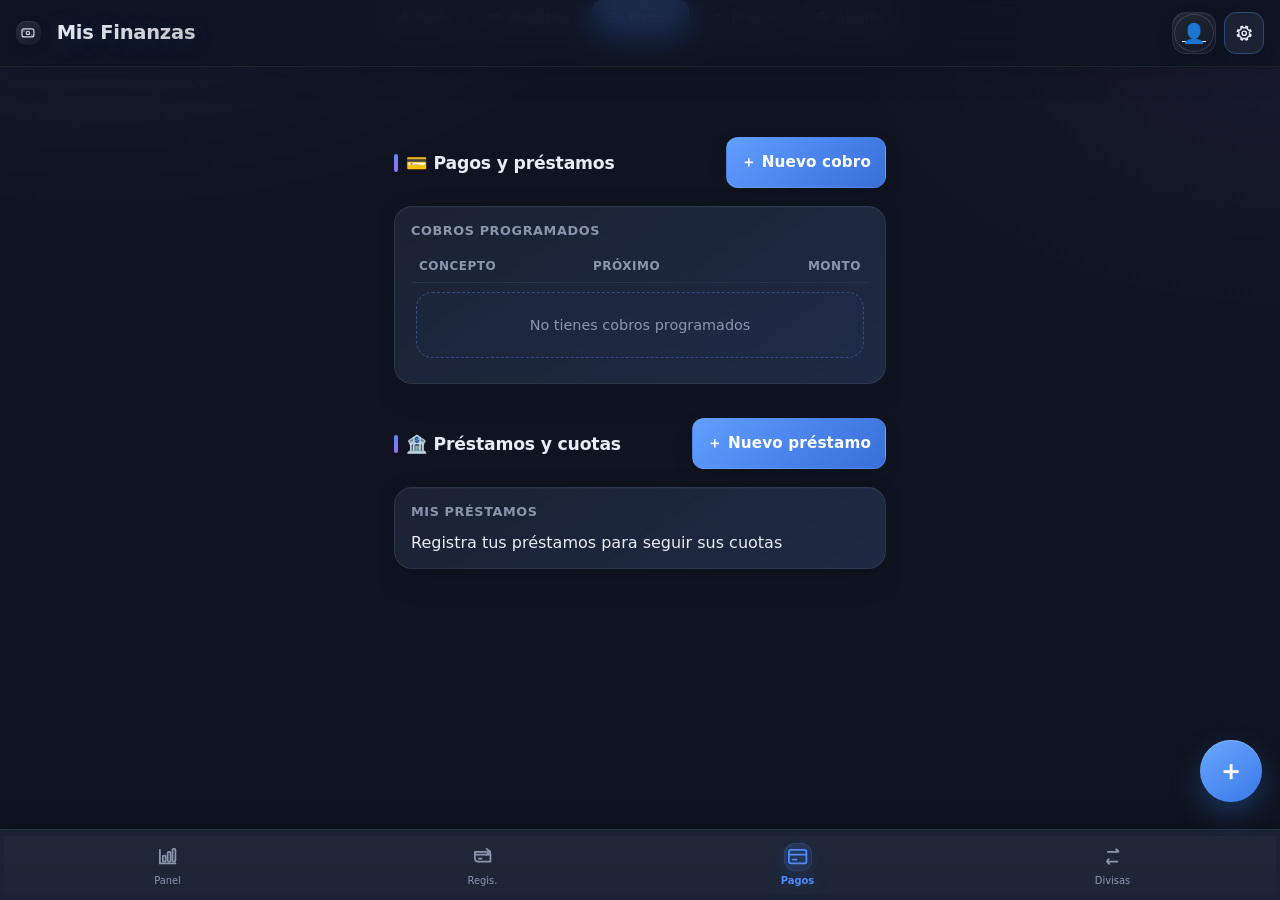
<file: pagos.html>
<!DOCTYPE html>
<html lang="es" data-theme="dark">
<head>
<meta charset="UTF-8">
<meta name="viewport" content="width=device-width, initial-scale=1.0, maximum-scale=1.0, minimum-scale=1.0, user-scalable=no, viewport-fit=cover">
<meta name="theme-color" content="#0f1420">
<title>Mis Finanzas — Pagos</title>
<link rel="stylesheet" href="pagos.css">
</head>
<body data-page-view="cobros">
<header>
  <h1 class="brand-lockup"><span class="ui-icon-svg ui-icon-brand" aria-hidden="true"><svg viewBox="0 0 24 24"><rect x="3" y="6" width="18" height="12" rx="3"/><circle cx="12" cy="12" r="2.5"/><path d="M6 9h.01M18 15h.01"/></svg></span><span class="brand-word" data-i18n="brand">Mis Finanzas</span></h1>
  <div class="header-actions">
    <a class="profile-btn" href="Ajustes.html" title="Perfil"><span id="headerProfileAvatar" class="profile-avatar-icon"><span class="ui-icon-svg ui-icon-profile" aria-hidden="true"><svg viewBox="0 0 24 24"><circle cx="12" cy="8" r="3.5"/><path d="M5 20a7 7 0 0 1 14 0"/></svg></span></span></a>
    <a class="icon-btn" href="Ajustes.html" title="Ajustes"><span class="ui-icon-svg" aria-hidden="true"><svg viewBox="0 0 24 24"><path d="m9.7 3 .6 2.1a7.5 7.5 0 0 1 3.4 0l.6-2.1 2.1.9-.8 2a7.5 7.5 0 0 1 2.4 2.4l2-.8.9 2.1-2.1.6a7.5 7.5 0 0 1 0 3.4l2.1.6-.9 2.1-2-.8a7.5 7.5 0 0 1-2.4 2.4l.8 2-2.1.9-.6-2.1a7.5 7.5 0 0 1-3.4 0l-.6 2.1-2.1-.9.8-2a7.5 7.5 0 0 1-2.4-2.4l-2 .8-.9-2.1 2.1-.6a7.5 7.5 0 0 1 0-3.4L3 9.6l.9-2.1 2 .8a7.5 7.5 0 0 1 2.4-2.4l-.8-2L9.7 3Z"/><circle cx="12" cy="12" r="2.8"/></svg></span></a>
  </div>
</header>
<nav class="nav-page">
  <a href="index.html" data-view="panel"><span class="ui-icon-svg" aria-hidden="true"><svg viewBox="0 0 24 24"><path d="M4 19V5m0 14h16"/><rect x="7" y="11" width="3" height="6" rx="1"/><rect x="12" y="7" width="3" height="10" rx="1"/><rect x="17" y="4" width="3" height="13" rx="1"/></svg></span> Panel</a>
  <a href="regis.html" data-view="movimientos"><span class="ui-icon-svg" aria-hidden="true"><svg viewBox="0 0 24 24"><path d="M4 7h13a3 3 0 0 1 3 3v7H7a3 3 0 0 1-3-3V7Z"/><path d="M4 10h16M8 14h3"/><path d="m16 4 4 3-4 3"/></svg></span> Registros</a>
  <a href="pagos.html" data-view="cobros" class="active"><span class="ui-icon-svg" aria-hidden="true"><svg viewBox="0 0 24 24"><rect x="3" y="5" width="18" height="14" rx="2"/><path d="M3 10h18M7 15h4"/></svg></span> Pagos</a>
  <a href="divisas.html" data-view="divisas"><span class="ui-icon-svg" aria-hidden="true"><svg viewBox="0 0 24 24"><path d="M7 7h11l-2.5-2.5M17 17H6l2.5 2.5M18 7a7 7 0 0 0-2-2.5M6 17a7 7 0 0 1 2-2.5"/></svg></span> Divisas</a>
  <a href="Ajustes.html" data-view="ajustes"><span class="ui-icon-svg" aria-hidden="true"><svg viewBox="0 0 24 24"><path d="m9.7 3 .6 2.1a7.5 7.5 0 0 1 3.4 0l.6-2.1 2.1.9-.8 2a7.5 7.5 0 0 1 2.4 2.4l2-.8.9 2.1-2.1.6a7.5 7.5 0 0 1 0 3.4l2.1.6-.9 2.1-2-.8a7.5 7.5 0 0 1-2.4 2.4l.8 2-2.1.9-.6-2.1a7.5 7.5 0 0 1-3.4 0l-.6 2.1-2.1-.9.8-2a7.5 7.5 0 0 1-2.4-2.4l-2 .8-.9-2.1 2.1-.6a7.5 7.5 0 0 1 0-3.4L3 9.6l.9-2.1 2 .8a7.5 7.5 0 0 1 2.4-2.4l-.8-2L9.7 3Z"/><circle cx="12" cy="12" r="2.8"/></svg></span> Ajustes</a>
</nav>
<nav class="bottom"><div class="inner">
  <a class="nav-btn" data-view="panel" href="index.html"><span class="ico ui-icon"><span class="ui-icon-svg" aria-hidden="true"><svg viewBox="0 0 24 24"><path d="M4 19V5m0 14h16"/><rect x="7" y="11" width="3" height="6" rx="1"/><rect x="12" y="7" width="3" height="10" rx="1"/><rect x="17" y="4" width="3" height="13" rx="1"/></svg></span></span><span>Panel</span></a>
  <a class="nav-btn" data-view="movimientos" href="regis.html"><span class="ico ui-icon"><span class="ui-icon-svg" aria-hidden="true"><svg viewBox="0 0 24 24"><path d="M4 7h13a3 3 0 0 1 3 3v7H7a3 3 0 0 1-3-3V7Z"/><path d="M4 10h16M8 14h3"/><path d="m16 4 4 3-4 3"/></svg></span></span><span>Regis.</span></a>
  <a class="nav-btn active" data-view="cobros" href="pagos.html"><span class="ico ui-icon"><span class="ui-icon-svg" aria-hidden="true"><svg viewBox="0 0 24 24"><rect x="3" y="5" width="18" height="14" rx="2"/><path d="M3 10h18M7 15h4"/></svg></span></span><span>Pagos</span></a>
  <a class="nav-btn" data-view="divisas" href="divisas.html"><span class="ico ui-icon"><span class="ui-icon-svg" aria-hidden="true"><svg viewBox="0 0 24 24"><path d="M7 7h11l-2.5-2.5M17 17H6l2.5 2.5M18 7a7 7 0 0 0-2-2.5M6 17a7 7 0 0 1 2-2.5"/></svg></span></span><span>Divisas</span></a>
</div></nav>
<div class="fab-wrap" id="fabWrap"><div class="fab-menu" id="fabMenu"></div><button class="fab" id="fabBtn" aria-label="Nuevo registro">＋</button></div>
<div class="toast" id="toast"></div>

<main>
  <div id="avisos"></div>
  <section id="view-cobros" class="view active page-section">
    <div class="row-between" style="margin-top:8px;"><h2 class="section-title" style="margin:0;" data-i18n="v_cobros_title"><span class="ui-icon-svg" aria-hidden="true"><svg viewBox="0 0 24 24"><rect x="3" y="5" width="18" height="14" rx="2"/><path d="M3 10h18M7 15h4"/></svg></span> Pagos y préstamos</h2><button class="btn" onclick="nuevoCobro()" data-i18n="btn_new_bill">＋ Nuevo cobro</button></div>
    <div class="grid grid-2">

      <div class="card">
        <h3 data-i18n="scheduled_bills">Cobros programados</h3>
        <div class="scroll-x">
        <table>
          <thead><tr><th data-i18n="th_concept">Concepto</th><th data-i18n="th_next">Próximo</th><th style="text-align:right" data-i18n="th_amount">Monto</th></tr></thead>
          <tbody id="tablaCobros"></tbody>
        </table>
        </div>
      </div>
    </div>
  <!-- ============ PRÉSTAMOS ============ -->
  
    <div class="row-between" style="margin-top:34px;"><h3 class="section-title" style="margin:0;" data-i18n="loans_title">🏦 Préstamos y cuotas</h3><button class="btn" onclick="nuevoPrestamo()" data-i18n="btn_new_loan">＋ Nuevo préstamo</button></div>
    <div class="grid grid-2">

      <div class="card"><h3 data-i18n="my_loans">Mis préstamos</h3><div id="listaPrestamos"></div></div>
    </div>
    </section>
  <div class="modal-backdrop" id="modalMov">
      <div class="card form-card modal-card">
        <button type="button" class="modal-close" onclick="cerrarModal('modalMov')" aria-label="Cerrar">✕</button>
        <h3 id="tituloFormMov" data-i18n="frm_new_tx">Nuevo movimiento</h3>
        <div class="edit-note" id="editNoteMov"><span data-i18n="editing_tx">✏️ Editando movimiento</span> — <a href="#" onclick="cancelarEdicionMov();return false;" style="color:var(--yellow)"><span data-i18n="cancel_edit">cancelar edición</span></a></div>
        <form id="formMov">
          <input type="hidden" id="mId">
          <div><label data-i18n="lbl_type">Tipo</label>
            <select id="mTipo"><option value="ingreso" data-i18n="opt_inc_s">📈 Ingreso</option><option value="gasto" data-i18n="opt_exp_s">📉 Gasto</option></select>
          </div>
          <div><label data-i18n="lbl_amount">Monto (€)</label><input type="number" id="mMonto" min="0.01" step="0.01" required placeholder="0.00" inputmode="decimal"></div>
          <div><label data-i18n="lbl_category">Categoría</label><select id="mCategoria"></select></div>
          <div><label data-i18n="lbl_description">Descripción</label><input type="text" id="mDesc" data-i18n-ph="ph_detail" placeholder="Detalle (opcional)"></div>
          <div><label data-i18n="lbl_date">Fecha</label><input type="date" id="mFecha" required></div>
          <button class="btn btn-block" type="submit" id="btnSubmitMov" data-i18n="save_tx">Guardar movimiento</button>
        </form>
      </div>
    </div>
<div class="modal-backdrop" id="modalCobro">
      <div class="card form-card modal-card">
        <button type="button" class="modal-close" onclick="cerrarModal('modalCobro')" aria-label="Cerrar">✕</button>
        <h3 id="tituloFormCobro" data-i18n="frm_new_bill">Nuevo cobro programado</h3>
        <div class="edit-note" id="editNoteCobro"><span data-i18n="editing_bill">✏️ Editando cobro</span> — <a href="#" onclick="cancelarEdicionCobro();return false;" style="color:var(--yellow)"><span data-i18n="cancel">cancelar</span></a></div>
        <form id="formCobro">
          <input type="hidden" id="cId">
          <div><label data-i18n="lbl_concept">Concepto</label><input type="text" id="cConcepto" required maxlength="10" data-i18n-ph="ph_bill" placeholder="ej. Netflix, Alquiler, Luz…"></div>
          <div><label data-i18n="lbl_amount">Monto (€)</label><input type="number" id="cMonto" min="0.01" step="0.01" required placeholder="0.00" inputmode="decimal"></div>
          <div class="row-between" style="gap:12px;">
            <div style="flex:1;"><label data-i18n="lbl_start">Fecha de inicio</label><input type="date" id="cFecha" required></div>
            <div style="flex:1;"><label data-i18n="lbl_time">Hora</label><input type="time" id="cHora" value="09:00" required></div>
          </div>
          <div><label data-i18n="lbl_repeats">Se repite</label>
            <select id="cFrec">
              <option value="unico" data-i18n="f_unico">Solo una vez</option>
              <option value="mensual" data-i18n="f_mensual">Cada mes</option>
              <option value="semanal" data-i18n="f_semanal">Cada semana</option>
              <option value="anual" data-i18n="f_anual">Cada año</option>
            </select>
          </div>
          <button class="btn btn-block" type="submit" id="btnSubmitCobro" data-i18n="schedule_bill">Programar cobro</button>
        </form>
      </div>
    </div>
<div class="modal-backdrop" id="modalPrestamo">
      <div class="card form-card modal-card">
        <button type="button" class="modal-close" onclick="cerrarModal('modalPrestamo')" aria-label="Cerrar">✕</button>
        <h3 id="tituloFormPrestamo" data-i18n="frm_new_loan">Nuevo préstamo</h3>
        <div class="edit-note" id="editNotePrestamo"><span data-i18n="editing_loan">✏️ Editando préstamo</span> — <a href="#" onclick="cancelarEdicionPrestamo();return false;" style="color:var(--yellow)"><span data-i18n="cancel">cancelar</span></a></div>
        <form id="formPrestamo">
          <input type="hidden" id="pId">
          <div class="loan-form-section">
            <div class="loan-form-section-title">🏦 <span data-i18n="loan_basic">Datos del préstamo</span></div>
            <div class="loan-form-field"><label data-i18n="lbl_name">Nombre / entidad</label><input type="text" id="pNombre" required data-i18n-ph="ph_loan" placeholder="ej. Préstamo coche — BBVA"></div>
          </div>
          <div class="loan-form-grid">
            <div class="loan-form-section">
              <div class="loan-form-section-title">💶 <span data-i18n="loan_amounts">Importe</span></div>
              <div class="loan-form-field"><label data-i18n="lbl_total">Monto total (€)</label><input type="number" id="pTotal" min="1" step="0.01" required inputmode="decimal"></div>
            </div>
            <div class="loan-form-section">
              <div class="loan-form-section-title">🔢 <span data-i18n="loan_installments">Cuotas</span></div>
              <div class="loan-form-field"><label data-i18n="lbl_ninst">Nº de cuotas</label><input type="number" id="pCuotas" min="1" step="1" required inputmode="numeric"></div>
            </div>
            <div class="loan-form-section">
              <div class="loan-form-section-title">📆 <span data-i18n="loan_payment">Pago mensual</span></div>
              <div class="loan-form-field"><label data-i18n="lbl_per_inst">Monto por cuota (€)</label><input type="number" id="pMontoCuota" min="0.01" step="0.01" required inputmode="decimal"></div>
            </div>
            <div class="loan-form-section">
              <div class="loan-form-section-title">🗓️ <span data-i18n="loan_day">Calendario</span></div>
              <div class="loan-form-field"><label data-i18n="lbl_payday">Día de pago mensual</label><input type="number" id="pDia" min="1" max="31" step="1" required data-i18n-ph="ph_day5" placeholder="ej. 5" inputmode="numeric"></div>
            </div>
            <div class="loan-form-section loan-form-wide">
              <div class="loan-form-section-title">🚩 <span data-i18n="loan_start">Inicio</span></div>
              <div class="loan-form-field"><label data-i18n="lbl_first_date">Fecha de la primera cuota</label><input type="date" id="pFechaInicio" required></div>
            </div>
          </div>
          <button class="btn btn-block" type="submit" id="btnSubmitPrestamo" data-i18n="register_loan">Registrar préstamo</button>
        </form>
      </div>
    </div>
<div class="modal-backdrop" id="modalMeta">
      <div class="card form-card modal-card">
        <button type="button" class="modal-close" onclick="cerrarModal('modalMeta')" aria-label="Cerrar">✕</button>
        <h3 id="tituloFormMeta" data-i18n="frm_new_goal">Nueva meta</h3>
        <div class="edit-note" id="editNoteMeta"><span data-i18n="editing_goal">✏️ Editando meta</span> — <a href="#" onclick="cancelarEdicionMeta();return false;" style="color:var(--yellow)"><span data-i18n="cancel">cancelar</span></a></div>
        <form id="formMeta">
          <input type="hidden" id="gId">
          <div><label data-i18n="lbl_goal_name">Nombre de la meta</label><input type="text" id="gNombre" required maxlength="15" data-i18n-ph="ph_goal" placeholder="ej. Viaje a Japón"></div>
          <div><label data-i18n="lbl_target">Monto objetivo (€)</label><input type="number" id="gObjetivo" min="1" step="0.01" required placeholder="0.00" inputmode="decimal"></div>
          <div><label data-i18n="lbl_target_date">Fecha objetivo (opcional)</label><input type="date" id="gFecha"></div>
          <button class="btn btn-block" type="submit" id="btnSubmitMeta" data-i18n="create_goal">Crear meta</button>
        </form>
      </div>
    </div>
<div class="modal-backdrop" id="modalPres">
      <div class="card form-card modal-card">
        <button type="button" class="modal-close" onclick="cerrarModal('modalPres')" aria-label="Cerrar">✕</button>
        <h3 id="tituloFormPres" data-i18n="pres_new">Nuevo presupuesto</h3>
        <div class="edit-note" id="editNotePres"><span>✏️ Editando presupuesto</span> — <a href="#" onclick="cancelarEdicionPres();return false;" style="color:var(--yellow)">cancelar</a></div>
        <form id="formPres">
          <input type="hidden" id="prId">
          <div><label data-i18n="lbl_category">Categoría</label><select id="prCategoria"></select></div>
          <div><label data-i18n="lbl_limit">Límite mensual (€)</label><input type="number" id="prLimite" min="1" step="1" required placeholder="0.00" inputmode="decimal"></div>
          <button class="btn btn-block" type="submit" id="btnSubmitPres" data-i18n="pres_create">Crear presupuesto</button>
        </form>
      </div>
    </div>
<div class="modal-backdrop" id="modalMetaMonto">
  <div class="card form-card modal-card">
    <button type="button" class="modal-close" onclick="cerrarModal('modalMetaMonto')" aria-label="Cerrar">✕</button>
    <h3 id="tituloMetaMonto">💰 Añadir dinero</h3>
    <p id="textoMetaMonto" style="color:var(--muted);margin:0 0 14px;"></p>
    <form id="formMetaMonto">
      <input type="hidden" id="metaMontoId"><input type="hidden" id="metaMontoModo">
      <div><label data-i18n="lbl_amount">Monto</label><input type="number" id="metaMontoValor" min="0.01" step="0.01" required placeholder="0.00" inputmode="decimal"></div>
      <button class="btn btn-block" type="submit" id="btnMetaMonto" data-i18n="save">Guardar</button>
    </form>
  </div>
</div>
<!-- ============ VENTANA DE CONFIRMACIÓN ============ -->
<div class="modal-backdrop" id="modalConfirm">
  <div class="card form-card modal-card" style="text-align:center;">
    <button type="button" class="modal-close" onclick="resolverConfirm(false)" aria-label="Cerrar">✕</button>
    <h3 style="justify-content:center;">⚠️</h3>
    <p id="confirmMsg" style="margin:6px 0 20px;font-size:.95rem;line-height:1.5;"></p>
    <div style="display:flex;gap:10px;">
      <button class="btn btn-ghost" id="confirmCancel" style="flex:1;">✕</button>
      <button class="btn btn-green" id="confirmOk" style="flex:1;">✔</button>
    </div>
  </div>
</div>
<!-- ============ VENTANA DE DETALLE GENÉRICA ============ -->
<div class="modal-backdrop" id="modalDetalle">
  <div class="card form-card modal-card">
    <button type="button" class="modal-close" onclick="cerrarModal('modalDetalle')" aria-label="Cerrar">✕</button>
    <h3 id="detalleTituloGenerico">Detalle</h3>
    <div id="detalleCuerpo"></div>
    <div id="detalleAcciones" style="display:flex;gap:8px;flex-wrap:wrap;margin-top:16px;"></div>
  </div>
</div>

</main>
<script src="pagos.js"></script>
</body>
</html>
</file>
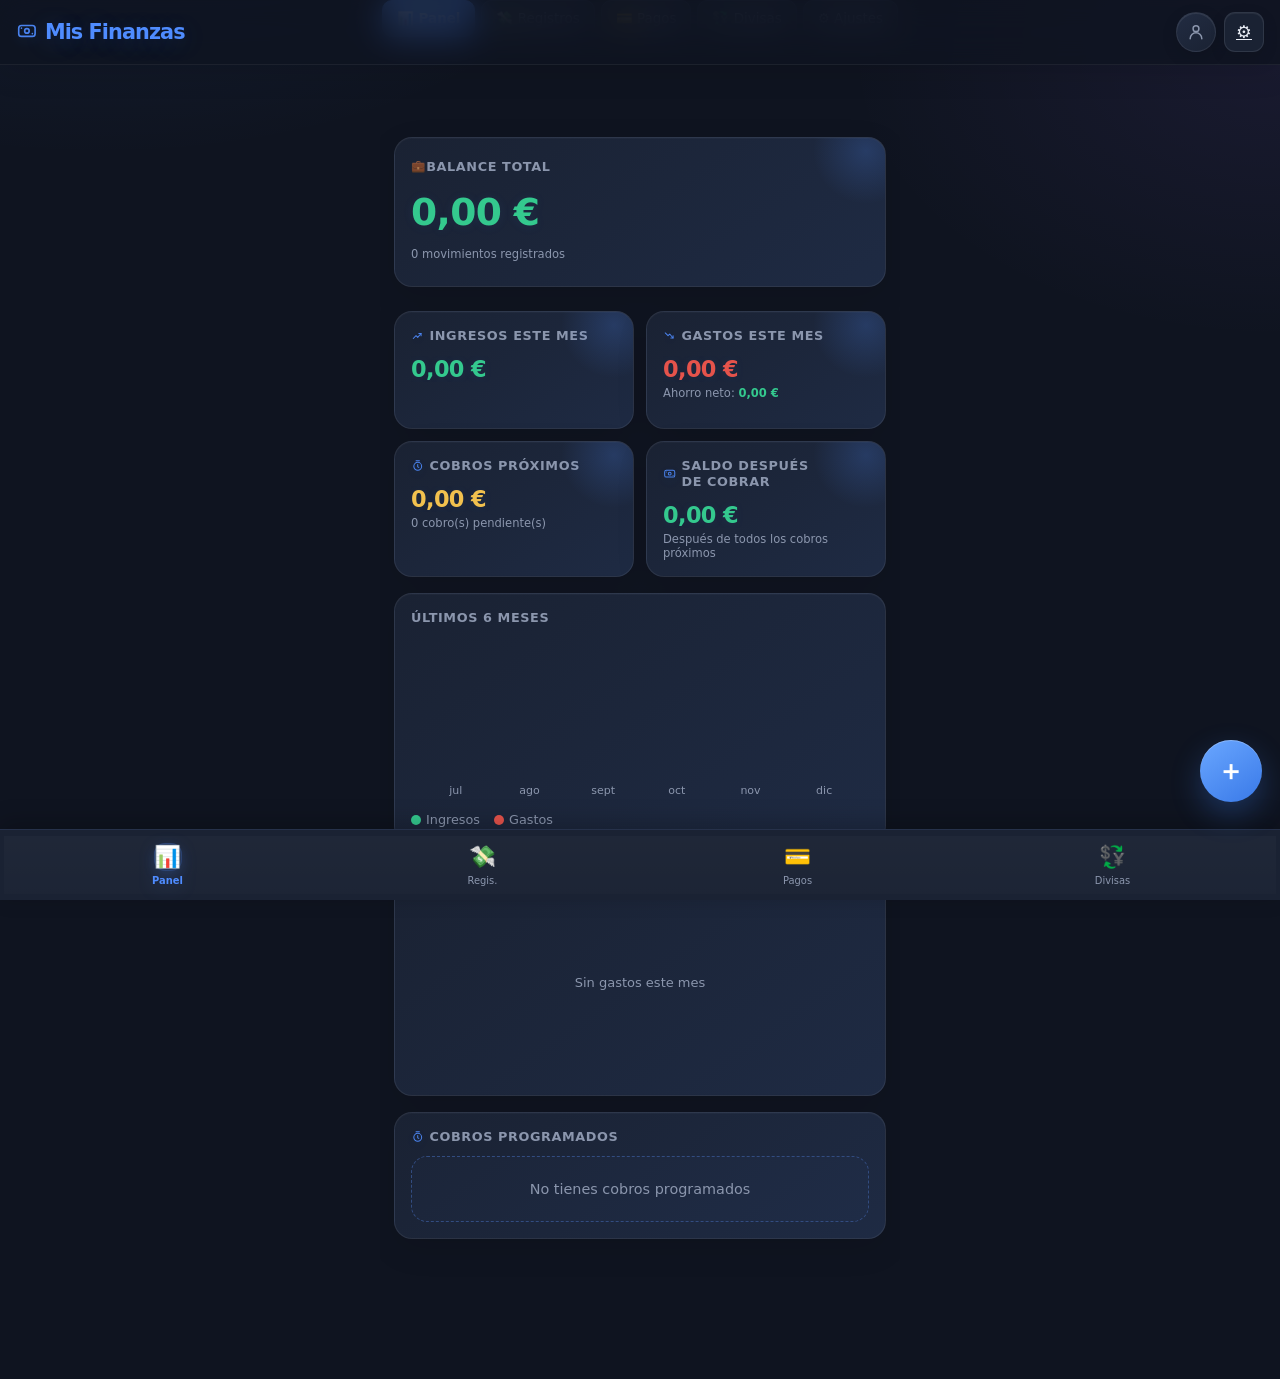
<file: panel.html>
<!DOCTYPE html>
<html lang="es" data-theme="dark">
<head>
<meta charset="UTF-8">
<meta name="viewport" content="width=device-width, initial-scale=1.0, maximum-scale=1.0, minimum-scale=1.0, user-scalable=no, viewport-fit=cover">
<meta name="theme-color" content="#0f1420">
<title>Mis Finanzas — Panel</title>
<link rel="stylesheet" href="panel.css">
</head>
<body data-page-view="panel">
<header>
  <h1>💰 <span data-i18n="brand">Mis Finanzas</span></h1>
  <div class="header-actions">
    <a class="profile-btn" href="Ajustes.html" title="Perfil"><span id="headerProfileAvatar">👤</span></a>
    <a class="icon-btn" href="Ajustes.html" title="Ajustes">⚙️</a>
  </div>
</header>
<nav class="nav-page">
  <a href="panel.html" data-view="panel" class="active">📊 Panel</a>
  <a href="regis.html" data-view="movimientos">💸 Registros</a>
  <a href="pagos.html" data-view="cobros">💳 Pagos</a>
  <a href="divisas.html" data-view="divisas">💱 Divisas</a>
  <a href="Ajustes.html" data-view="ajustes">⚙️ Ajustes</a>
</nav>
<nav class="bottom"><div class="inner">
  <a class="nav-btn active" data-view="panel" href="panel.html"><span class="ico">📊</span><span>Panel</span></a>
  <a class="nav-btn" data-view="movimientos" href="regis.html"><span class="ico">💸</span><span>Regis.</span></a>
  <a class="nav-btn" data-view="cobros" href="pagos.html"><span class="ico">💳</span><span>Pagos</span></a>
  <a class="nav-btn" data-view="divisas" href="divisas.html"><span class="ico">💱</span><span>Divisas</span></a>
</div></nav>
<div class="fab-wrap" id="fabWrap"><div class="fab-menu" id="fabMenu"></div><button class="fab" id="fabBtn" aria-label="Nuevo registro">＋</button></div>
<div class="toast" id="toast"></div>

<main>
  <div id="avisos"></div>
  <section id="view-panel" class="view active page-section">
    <div class="dashboard-kpis" style="margin-top:8px;">
  <div class="dashboard-kpi-balance card">
    <h3 data-i18n="kpi_balance">💼 Balance</h3>
    <div class="big accent" id="pBalance">—</div>
    <div class="kpi-sub" id="pBalanceSub"></div>
  </div>
  <div class="dashboard-kpi-row">
    <div class="card"><h3 data-i18n="kpi_income">📈 Ingresos este mes</h3><div class="big green" id="pIngresos">—</div><div class="kpi-sub" id="pIngresosSub"></div></div>
    <div class="card"><h3 data-i18n="kpi_expense">📉 Gastos este mes</h3><div class="big red" id="pGastos">—</div><div class="kpi-sub" id="pAhorroMes"></div></div>
  </div>
  <div class="dashboard-kpi-row">
    <div class="card"><h3 data-i18n="kpi_due">⏰ Cobros próximos</h3><div class="big yellow" id="pCobros">—</div><div class="kpi-sub" id="pCobrosSub"></div></div>
    <div class="card"><h3 data-i18n="kpi_after_due">💰 Saldo después de cobrar</h3><div class="big" id="pSaldoDespuesCobros">—</div><div class="kpi-sub" id="pSaldoDespuesCobrosSub"></div></div>
  </div>
</div>
<div class="grid grid-2" style="margin-top:16px;">
      <div class="card">
        <h3 data-i18n="ch_6m">Últimos 6 meses</h3>
        <canvas id="chartBarras" class="chart-box" height="165"></canvas>
        <div class="legend"><span><span class="dot" style="background:var(--green)"></span><span data-i18n="leg_income">Ingresos</span></span><span><span class="dot" style="background:var(--red)"></span><span data-i18n="leg_expense">Gastos</span></span></div>
      </div>
      <div class="card">
        <h3 data-i18n="ch_by_cat">Gastos por categoría (este mes)</h3>
        <canvas id="chartDonut" class="chart-box" height="165"></canvas>
        <div class="legend" id="donutLegend"></div>
      </div>
    </div>
    <div class="grid grid-2" style="margin-top:16px;">
      <div class="card"><h3 data-i18n="p_bills">⏰ Cobros programados</h3><div id="pCobrosLista"></div></div>
    </div>
  </section>
  <div class="modal-backdrop" id="modalMov">
      <div class="card form-card modal-card">
        <button type="button" class="modal-close" onclick="cerrarModal('modalMov')" aria-label="Cerrar">✕</button>
        <h3 id="tituloFormMov" data-i18n="frm_new_tx">Nuevo movimiento</h3>
        <div class="edit-note" id="editNoteMov"><span data-i18n="editing_tx">✏️ Editando movimiento</span> — <a href="#" onclick="cancelarEdicionMov();return false;" style="color:var(--yellow)"><span data-i18n="cancel_edit">cancelar edición</span></a></div>
        <form id="formMov">
          <input type="hidden" id="mId">
          <div><label data-i18n="lbl_type">Tipo</label>
            <select id="mTipo"><option value="ingreso" data-i18n="opt_inc_s">📈 Ingreso</option><option value="gasto" data-i18n="opt_exp_s">📉 Gasto</option></select>
          </div>
          <div><label data-i18n="lbl_amount">Monto (€)</label><input type="number" id="mMonto" min="0.01" step="0.01" required placeholder="0.00" inputmode="decimal"></div>
          <div><label data-i18n="lbl_category">Categoría</label><select id="mCategoria"></select></div>
          <div><label data-i18n="lbl_description">Descripción</label><input type="text" id="mDesc" data-i18n-ph="ph_detail" placeholder="Detalle (opcional)"></div>
          <div><label data-i18n="lbl_date">Fecha</label><input type="date" id="mFecha" required></div>
          <button class="btn btn-block" type="submit" id="btnSubmitMov" data-i18n="save_tx">Guardar movimiento</button>
        </form>
      </div>
    </div>
<div class="modal-backdrop" id="modalCobro">
      <div class="card form-card modal-card">
        <button type="button" class="modal-close" onclick="cerrarModal('modalCobro')" aria-label="Cerrar">✕</button>
        <h3 id="tituloFormCobro" data-i18n="frm_new_bill">Nuevo cobro programado</h3>
        <div class="edit-note" id="editNoteCobro"><span data-i18n="editing_bill">✏️ Editando cobro</span> — <a href="#" onclick="cancelarEdicionCobro();return false;" style="color:var(--yellow)"><span data-i18n="cancel">cancelar</span></a></div>
        <form id="formCobro">
          <input type="hidden" id="cId">
          <div><label data-i18n="lbl_concept">Concepto</label><input type="text" id="cConcepto" required maxlength="10" data-i18n-ph="ph_bill" placeholder="ej. Netflix, Alquiler, Luz…"></div>
          <div><label data-i18n="lbl_amount">Monto (€)</label><input type="number" id="cMonto" min="0.01" step="0.01" required placeholder="0.00" inputmode="decimal"></div>
          <div class="row-between" style="gap:12px;">
            <div style="flex:1;"><label data-i18n="lbl_start">Fecha de inicio</label><input type="date" id="cFecha" required></div>
            <div style="flex:1;"><label data-i18n="lbl_time">Hora</label><input type="time" id="cHora" value="09:00" required></div>
          </div>
          <div><label data-i18n="lbl_repeats">Se repite</label>
            <select id="cFrec">
              <option value="unico" data-i18n="f_unico">Solo una vez</option>
              <option value="mensual" data-i18n="f_mensual">Cada mes</option>
              <option value="semanal" data-i18n="f_semanal">Cada semana</option>
              <option value="anual" data-i18n="f_anual">Cada año</option>
            </select>
          </div>
          <button class="btn btn-block" type="submit" id="btnSubmitCobro" data-i18n="schedule_bill">Programar cobro</button>
        </form>
      </div>
    </div>
<div class="modal-backdrop" id="modalPrestamo">
      <div class="card form-card modal-card">
        <button type="button" class="modal-close" onclick="cerrarModal('modalPrestamo')" aria-label="Cerrar">✕</button>
        <h3 id="tituloFormPrestamo" data-i18n="frm_new_loan">Nuevo préstamo</h3>
        <div class="edit-note" id="editNotePrestamo"><span data-i18n="editing_loan">✏️ Editando préstamo</span> — <a href="#" onclick="cancelarEdicionPrestamo();return false;" style="color:var(--yellow)"><span data-i18n="cancel">cancelar</span></a></div>
        <form id="formPrestamo">
          <input type="hidden" id="pId">
          <div class="loan-form-section">
            <div class="loan-form-section-title">🏦 <span data-i18n="loan_basic">Datos del préstamo</span></div>
            <div class="loan-form-field"><label data-i18n="lbl_name">Nombre / entidad</label><input type="text" id="pNombre" required data-i18n-ph="ph_loan" placeholder="ej. Préstamo coche — BBVA"></div>
          </div>
          <div class="loan-form-grid">
            <div class="loan-form-section">
              <div class="loan-form-section-title">💶 <span data-i18n="loan_amounts">Importe</span></div>
              <div class="loan-form-field"><label data-i18n="lbl_total">Monto total (€)</label><input type="number" id="pTotal" min="1" step="0.01" required inputmode="decimal"></div>
            </div>
            <div class="loan-form-section">
              <div class="loan-form-section-title">🔢 <span data-i18n="loan_installments">Cuotas</span></div>
              <div class="loan-form-field"><label data-i18n="lbl_ninst">Nº de cuotas</label><input type="number" id="pCuotas" min="1" step="1" required inputmode="numeric"></div>
            </div>
            <div class="loan-form-section">
              <div class="loan-form-section-title">📆 <span data-i18n="loan_payment">Pago mensual</span></div>
              <div class="loan-form-field"><label data-i18n="lbl_per_inst">Monto por cuota (€)</label><input type="number" id="pMontoCuota" min="0.01" step="0.01" required inputmode="decimal"></div>
            </div>
            <div class="loan-form-section">
              <div class="loan-form-section-title">🗓️ <span data-i18n="loan_day">Calendario</span></div>
              <div class="loan-form-field"><label data-i18n="lbl_payday">Día de pago mensual</label><input type="number" id="pDia" min="1" max="31" step="1" required data-i18n-ph="ph_day5" placeholder="ej. 5" inputmode="numeric"></div>
            </div>
            <div class="loan-form-section loan-form-wide">
              <div class="loan-form-section-title">🚩 <span data-i18n="loan_start">Inicio</span></div>
              <div class="loan-form-field"><label data-i18n="lbl_first_date">Fecha de la primera cuota</label><input type="date" id="pFechaInicio" required></div>
            </div>
          </div>
          <button class="btn btn-block" type="submit" id="btnSubmitPrestamo" data-i18n="register_loan">Registrar préstamo</button>
        </form>
      </div>
    </div>
<div class="modal-backdrop" id="modalMeta">
      <div class="card form-card modal-card">
        <button type="button" class="modal-close" onclick="cerrarModal('modalMeta')" aria-label="Cerrar">✕</button>
        <h3 id="tituloFormMeta" data-i18n="frm_new_goal">Nueva meta</h3>
        <div class="edit-note" id="editNoteMeta"><span data-i18n="editing_goal">✏️ Editando meta</span> — <a href="#" onclick="cancelarEdicionMeta();return false;" style="color:var(--yellow)"><span data-i18n="cancel">cancelar</span></a></div>
        <form id="formMeta">
          <input type="hidden" id="gId">
          <div><label data-i18n="lbl_goal_name">Nombre de la meta</label><input type="text" id="gNombre" required maxlength="15" data-i18n-ph="ph_goal" placeholder="ej. Viaje a Japón"></div>
          <div><label data-i18n="lbl_target">Monto objetivo (€)</label><input type="number" id="gObjetivo" min="1" step="0.01" required placeholder="0.00" inputmode="decimal"></div>
          <div><label data-i18n="lbl_target_date">Fecha objetivo (opcional)</label><input type="date" id="gFecha"></div>
          <button class="btn btn-block" type="submit" id="btnSubmitMeta" data-i18n="create_goal">Crear meta</button>
        </form>
      </div>
    </div>
<div class="modal-backdrop" id="modalPres">
      <div class="card form-card modal-card">
        <button type="button" class="modal-close" onclick="cerrarModal('modalPres')" aria-label="Cerrar">✕</button>
        <h3 id="tituloFormPres" data-i18n="pres_new">Nuevo presupuesto</h3>
        <div class="edit-note" id="editNotePres"><span>✏️ Editando presupuesto</span> — <a href="#" onclick="cancelarEdicionPres();return false;" style="color:var(--yellow)">cancelar</a></div>
        <form id="formPres">
          <input type="hidden" id="prId">
          <div><label data-i18n="lbl_category">Categoría</label><select id="prCategoria"></select></div>
          <div><label data-i18n="lbl_limit">Límite mensual (€)</label><input type="number" id="prLimite" min="1" step="1" required placeholder="0.00" inputmode="decimal"></div>
          <button class="btn btn-block" type="submit" id="btnSubmitPres" data-i18n="pres_create">Crear presupuesto</button>
        </form>
      </div>
    </div>
<div class="modal-backdrop" id="modalMetaMonto">
  <div class="card form-card modal-card">
    <button type="button" class="modal-close" onclick="cerrarModal('modalMetaMonto')" aria-label="Cerrar">✕</button>
    <h3 id="tituloMetaMonto">💰 Añadir dinero</h3>
    <p id="textoMetaMonto" style="color:var(--muted);margin:0 0 14px;"></p>
    <form id="formMetaMonto">
      <input type="hidden" id="metaMontoId"><input type="hidden" id="metaMontoModo">
      <div><label data-i18n="lbl_amount">Monto</label><input type="number" id="metaMontoValor" min="0.01" step="0.01" required placeholder="0.00" inputmode="decimal"></div>
      <button class="btn btn-block" type="submit" id="btnMetaMonto" data-i18n="save">Guardar</button>
    </form>
  </div>
</div>
<!-- ============ VENTANA DE CONFIRMACIÓN ============ -->
<div class="modal-backdrop" id="modalConfirm">
  <div class="card form-card modal-card" style="text-align:center;">
    <button type="button" class="modal-close" onclick="resolverConfirm(false)" aria-label="Cerrar">✕</button>
    <h3 style="justify-content:center;">⚠️</h3>
    <p id="confirmMsg" style="margin:6px 0 20px;font-size:.95rem;line-height:1.5;"></p>
    <div style="display:flex;gap:10px;">
      <button class="btn btn-ghost" id="confirmCancel" style="flex:1;">✕</button>
      <button class="btn btn-green" id="confirmOk" style="flex:1;">✔</button>
    </div>
  </div>
</div>
<!-- ============ VENTANA DE DETALLE GENÉRICA ============ -->
<div class="modal-backdrop" id="modalDetalle">
  <div class="card form-card modal-card">
    <button type="button" class="modal-close" onclick="cerrarModal('modalDetalle')" aria-label="Cerrar">✕</button>
    <h3 id="detalleTituloGenerico">Detalle</h3>
    <div id="detalleCuerpo"></div>
    <div id="detalleAcciones" style="display:flex;gap:8px;flex-wrap:wrap;margin-top:16px;"></div>
  </div>
</div>

</main>
<script src="panel.js"></script>
</body>
</html>
</file>
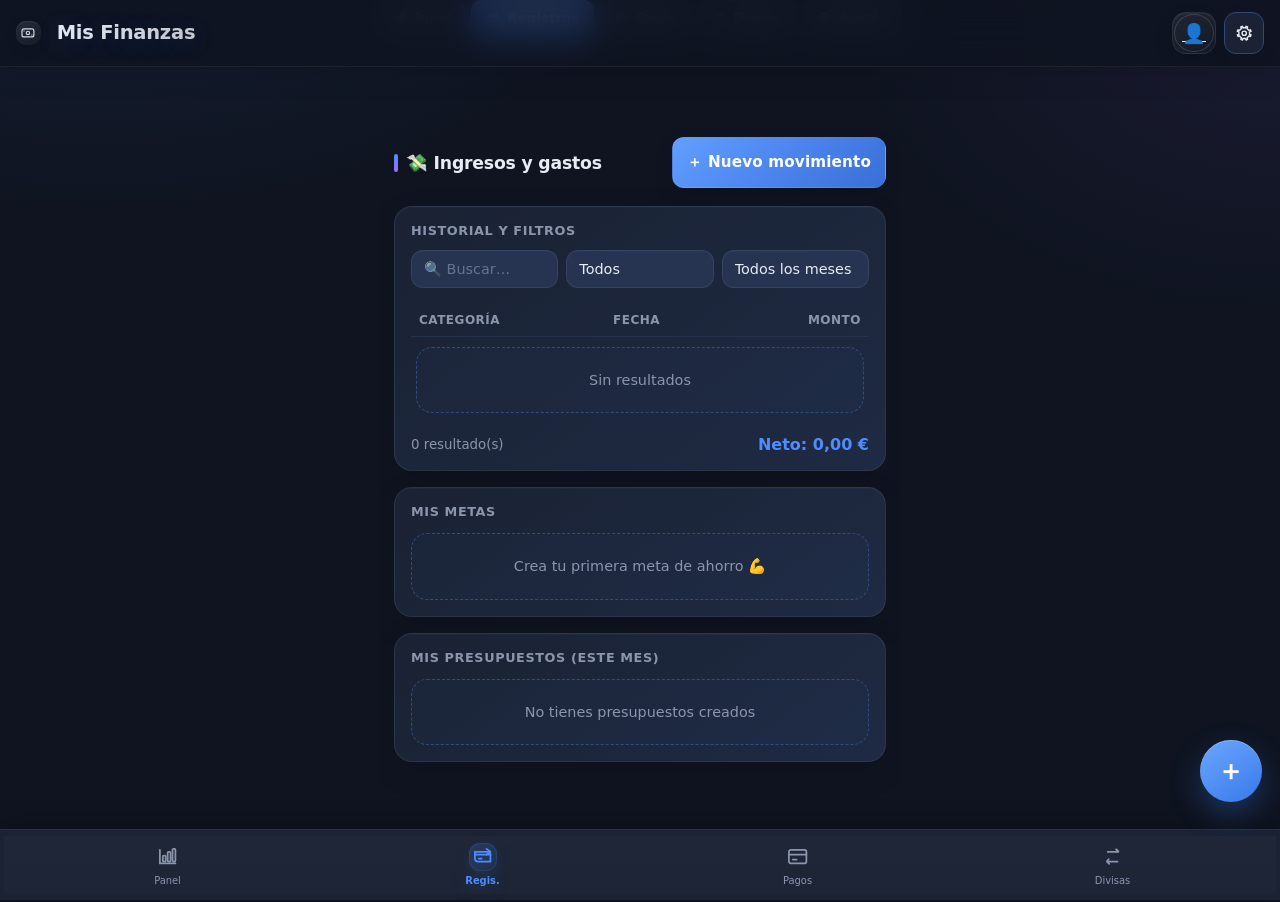
<file: regis.html>
<!DOCTYPE html>
<html lang="es" data-theme="dark">
<head>
<meta charset="UTF-8">
<meta name="viewport" content="width=device-width, initial-scale=1.0, maximum-scale=1.0, minimum-scale=1.0, user-scalable=no, viewport-fit=cover">
<meta name="theme-color" content="#0f1420">
<title>Mis Finanzas — Registros</title>
<link rel="stylesheet" href="regis.css">
</head>
<body data-page-view="movimientos">
<header>
  <h1 class="brand-lockup"><span class="ui-icon-svg ui-icon-brand" aria-hidden="true"><svg viewBox="0 0 24 24"><rect x="3" y="6" width="18" height="12" rx="3"/><circle cx="12" cy="12" r="2.5"/><path d="M6 9h.01M18 15h.01"/></svg></span><span class="brand-word" data-i18n="brand">Mis Finanzas</span></h1>
  <div class="header-actions">
    <a class="profile-btn" href="Ajustes.html" title="Perfil"><span id="headerProfileAvatar" class="profile-avatar-icon"><span class="ui-icon-svg ui-icon-profile" aria-hidden="true"><svg viewBox="0 0 24 24"><circle cx="12" cy="8" r="3.5"/><path d="M5 20a7 7 0 0 1 14 0"/></svg></span></span></a>
    <a class="icon-btn" href="Ajustes.html" title="Ajustes"><span class="ui-icon-svg" aria-hidden="true"><svg viewBox="0 0 24 24"><path d="m9.7 3 .6 2.1a7.5 7.5 0 0 1 3.4 0l.6-2.1 2.1.9-.8 2a7.5 7.5 0 0 1 2.4 2.4l2-.8.9 2.1-2.1.6a7.5 7.5 0 0 1 0 3.4l2.1.6-.9 2.1-2-.8a7.5 7.5 0 0 1-2.4 2.4l.8 2-2.1.9-.6-2.1a7.5 7.5 0 0 1-3.4 0l-.6 2.1-2.1-.9.8-2a7.5 7.5 0 0 1-2.4-2.4l-2 .8-.9-2.1 2.1-.6a7.5 7.5 0 0 1 0-3.4L3 9.6l.9-2.1 2 .8a7.5 7.5 0 0 1 2.4-2.4l-.8-2L9.7 3Z"/><circle cx="12" cy="12" r="2.8"/></svg></span></a>
  </div>
</header>
<nav class="nav-page">
  <a href="index.html" data-view="panel"><span class="ui-icon-svg" aria-hidden="true"><svg viewBox="0 0 24 24"><path d="M4 19V5m0 14h16"/><rect x="7" y="11" width="3" height="6" rx="1"/><rect x="12" y="7" width="3" height="10" rx="1"/><rect x="17" y="4" width="3" height="13" rx="1"/></svg></span> Panel</a>
  <a href="regis.html" data-view="movimientos" class="active"><span class="ui-icon-svg" aria-hidden="true"><svg viewBox="0 0 24 24"><path d="M4 7h13a3 3 0 0 1 3 3v7H7a3 3 0 0 1-3-3V7Z"/><path d="M4 10h16M8 14h3"/><path d="m16 4 4 3-4 3"/></svg></span> Registros</a>
  <a href="pagos.html" data-view="cobros"><span class="ui-icon-svg" aria-hidden="true"><svg viewBox="0 0 24 24"><rect x="3" y="5" width="18" height="14" rx="2"/><path d="M3 10h18M7 15h4"/></svg></span> Pagos</a>
  <a href="divisas.html" data-view="divisas"><span class="ui-icon-svg" aria-hidden="true"><svg viewBox="0 0 24 24"><path d="M7 7h11l-2.5-2.5M17 17H6l2.5 2.5M18 7a7 7 0 0 0-2-2.5M6 17a7 7 0 0 1 2-2.5"/></svg></span> Divisas</a>
  <a href="Ajustes.html" data-view="ajustes"><span class="ui-icon-svg" aria-hidden="true"><svg viewBox="0 0 24 24"><path d="m9.7 3 .6 2.1a7.5 7.5 0 0 1 3.4 0l.6-2.1 2.1.9-.8 2a7.5 7.5 0 0 1 2.4 2.4l2-.8.9 2.1-2.1.6a7.5 7.5 0 0 1 0 3.4l2.1.6-.9 2.1-2-.8a7.5 7.5 0 0 1-2.4 2.4l.8 2-2.1.9-.6-2.1a7.5 7.5 0 0 1-3.4 0l-.6 2.1-2.1-.9.8-2a7.5 7.5 0 0 1-2.4-2.4l-2 .8-.9-2.1 2.1-.6a7.5 7.5 0 0 1 0-3.4L3 9.6l.9-2.1 2 .8a7.5 7.5 0 0 1 2.4-2.4l-.8-2L9.7 3Z"/><circle cx="12" cy="12" r="2.8"/></svg></span> Ajustes</a>
</nav>
<nav class="bottom"><div class="inner">
  <a class="nav-btn" data-view="panel" href="index.html"><span class="ico ui-icon"><span class="ui-icon-svg" aria-hidden="true"><svg viewBox="0 0 24 24"><path d="M4 19V5m0 14h16"/><rect x="7" y="11" width="3" height="6" rx="1"/><rect x="12" y="7" width="3" height="10" rx="1"/><rect x="17" y="4" width="3" height="13" rx="1"/></svg></span></span><span>Panel</span></a>
  <a class="nav-btn active" data-view="movimientos" href="regis.html"><span class="ico ui-icon"><span class="ui-icon-svg" aria-hidden="true"><svg viewBox="0 0 24 24"><path d="M4 7h13a3 3 0 0 1 3 3v7H7a3 3 0 0 1-3-3V7Z"/><path d="M4 10h16M8 14h3"/><path d="m16 4 4 3-4 3"/></svg></span></span><span>Regis.</span></a>
  <a class="nav-btn" data-view="cobros" href="pagos.html"><span class="ico ui-icon"><span class="ui-icon-svg" aria-hidden="true"><svg viewBox="0 0 24 24"><rect x="3" y="5" width="18" height="14" rx="2"/><path d="M3 10h18M7 15h4"/></svg></span></span><span>Pagos</span></a>
  <a class="nav-btn" data-view="divisas" href="divisas.html"><span class="ico ui-icon"><span class="ui-icon-svg" aria-hidden="true"><svg viewBox="0 0 24 24"><path d="M7 7h11l-2.5-2.5M17 17H6l2.5 2.5M18 7a7 7 0 0 0-2-2.5M6 17a7 7 0 0 1 2-2.5"/></svg></span></span><span>Divisas</span></a>
</div></nav>
<div class="fab-wrap" id="fabWrap"><div class="fab-menu" id="fabMenu"></div><button class="fab" id="fabBtn" aria-label="Nuevo registro">＋</button></div>
<div class="toast" id="toast"></div>

<main>
  <div id="avisos"></div>
  <section id="view-movimientos" class="view active page-section">
    <div class="row-between" style="margin-top:8px;"><h2 class="section-title" style="margin:0;" data-i18n="v_movs_title">💸 Ingresos y gastos</h2><button class="btn" onclick="nuevoMov()" data-i18n="btn_new_tx">＋ Nuevo movimiento</button></div>
    <div class="grid grid-2">

      <div class="card">
        <h3 data-i18n="hist_filters">Historial y filtros</h3>
        <div class="filters">
          <input type="search" id="fBuscar" data-i18n-ph="ph_search" placeholder="🔍 Buscar…">
          <select id="fTipo"><option value="" data-i18n="opt_all">Todos</option><option value="ingreso" data-i18n="opt_income">Ingresos</option><option value="gasto" data-i18n="opt_expense">Gastos</option></select>
          <select id="fMes"></select>
        </div>
        <div class="scroll-x">
        <table>
          <thead><tr><th data-i18n="th_cat">Categoría</th><th data-i18n="th_date">Fecha</th><th style="text-align:right" data-i18n="th_amount">Monto</th></tr></thead>
          <tbody id="tablaMov"></tbody>
        </table>
        </div>
        <div class="row-between" style="margin-top:12px;">
          <small style="color:var(--muted)" id="movCount"></small>
          <b id="movTotal" class="accent"></b>
        </div>
      </div>
    </div>
    <div class="grid grid-2" style="margin-top:16px;">
      <div class="card"><h3 data-i18n="my_goals">Mis metas</h3><div id="listaMetas"></div></div>
      <div class="card"><h3 data-i18n="pres_mine">Mis presupuestos (este mes)</h3><div id="listaPres"></div></div>
    </div>
  </section>
  <div class="modal-backdrop" id="modalMov">
      <div class="card form-card modal-card">
        <button type="button" class="modal-close" onclick="cerrarModal('modalMov')" aria-label="Cerrar">✕</button>
        <h3 id="tituloFormMov" data-i18n="frm_new_tx">Nuevo movimiento</h3>
        <div class="edit-note" id="editNoteMov"><span data-i18n="editing_tx">✏️ Editando movimiento</span> — <a href="#" onclick="cancelarEdicionMov();return false;" style="color:var(--yellow)"><span data-i18n="cancel_edit">cancelar edición</span></a></div>
        <form id="formMov">
          <input type="hidden" id="mId">
          <div><label data-i18n="lbl_type">Tipo</label>
            <select id="mTipo"><option value="ingreso" data-i18n="opt_inc_s">📈 Ingreso</option><option value="gasto" data-i18n="opt_exp_s">📉 Gasto</option></select>
          </div>
          <div><label data-i18n="lbl_amount">Monto (€)</label><input type="number" id="mMonto" min="0.01" step="0.01" required placeholder="0.00" inputmode="decimal"></div>
          <div><label data-i18n="lbl_category">Categoría</label><select id="mCategoria"></select></div>
          <div><label data-i18n="lbl_description">Descripción</label><input type="text" id="mDesc" data-i18n-ph="ph_detail" placeholder="Detalle (opcional)"></div>
          <div><label data-i18n="lbl_date">Fecha</label><input type="date" id="mFecha" required></div>
          <button class="btn btn-block" type="submit" id="btnSubmitMov" data-i18n="save_tx">Guardar movimiento</button>
        </form>
      </div>
    </div>
<div class="modal-backdrop" id="modalCobro">
      <div class="card form-card modal-card">
        <button type="button" class="modal-close" onclick="cerrarModal('modalCobro')" aria-label="Cerrar">✕</button>
        <h3 id="tituloFormCobro" data-i18n="frm_new_bill">Nuevo cobro programado</h3>
        <div class="edit-note" id="editNoteCobro"><span data-i18n="editing_bill">✏️ Editando cobro</span> — <a href="#" onclick="cancelarEdicionCobro();return false;" style="color:var(--yellow)"><span data-i18n="cancel">cancelar</span></a></div>
        <form id="formCobro">
          <input type="hidden" id="cId">
          <div><label data-i18n="lbl_concept">Concepto</label><input type="text" id="cConcepto" required maxlength="10" data-i18n-ph="ph_bill" placeholder="ej. Netflix, Alquiler, Luz…"></div>
          <div><label data-i18n="lbl_amount">Monto (€)</label><input type="number" id="cMonto" min="0.01" step="0.01" required placeholder="0.00" inputmode="decimal"></div>
          <div class="row-between" style="gap:12px;">
            <div style="flex:1;"><label data-i18n="lbl_start">Fecha de inicio</label><input type="date" id="cFecha" required></div>
            <div style="flex:1;"><label data-i18n="lbl_time">Hora</label><input type="time" id="cHora" value="09:00" required></div>
          </div>
          <div><label data-i18n="lbl_repeats">Se repite</label>
            <select id="cFrec">
              <option value="unico" data-i18n="f_unico">Solo una vez</option>
              <option value="mensual" data-i18n="f_mensual">Cada mes</option>
              <option value="semanal" data-i18n="f_semanal">Cada semana</option>
              <option value="anual" data-i18n="f_anual">Cada año</option>
            </select>
          </div>
          <button class="btn btn-block" type="submit" id="btnSubmitCobro" data-i18n="schedule_bill">Programar cobro</button>
        </form>
      </div>
    </div>
<div class="modal-backdrop" id="modalPrestamo">
      <div class="card form-card modal-card">
        <button type="button" class="modal-close" onclick="cerrarModal('modalPrestamo')" aria-label="Cerrar">✕</button>
        <h3 id="tituloFormPrestamo" data-i18n="frm_new_loan">Nuevo préstamo</h3>
        <div class="edit-note" id="editNotePrestamo"><span data-i18n="editing_loan">✏️ Editando préstamo</span> — <a href="#" onclick="cancelarEdicionPrestamo();return false;" style="color:var(--yellow)"><span data-i18n="cancel">cancelar</span></a></div>
        <form id="formPrestamo">
          <input type="hidden" id="pId">
          <div class="loan-form-section">
            <div class="loan-form-section-title">🏦 <span data-i18n="loan_basic">Datos del préstamo</span></div>
            <div class="loan-form-field"><label data-i18n="lbl_name">Nombre / entidad</label><input type="text" id="pNombre" required data-i18n-ph="ph_loan" placeholder="ej. Préstamo coche — BBVA"></div>
          </div>
          <div class="loan-form-grid">
            <div class="loan-form-section">
              <div class="loan-form-section-title">💶 <span data-i18n="loan_amounts">Importe</span></div>
              <div class="loan-form-field"><label data-i18n="lbl_total">Monto total (€)</label><input type="number" id="pTotal" min="1" step="0.01" required inputmode="decimal"></div>
            </div>
            <div class="loan-form-section">
              <div class="loan-form-section-title">🔢 <span data-i18n="loan_installments">Cuotas</span></div>
              <div class="loan-form-field"><label data-i18n="lbl_ninst">Nº de cuotas</label><input type="number" id="pCuotas" min="1" step="1" required inputmode="numeric"></div>
            </div>
            <div class="loan-form-section">
              <div class="loan-form-section-title">📆 <span data-i18n="loan_payment">Pago mensual</span></div>
              <div class="loan-form-field"><label data-i18n="lbl_per_inst">Monto por cuota (€)</label><input type="number" id="pMontoCuota" min="0.01" step="0.01" required inputmode="decimal"></div>
            </div>
            <div class="loan-form-section">
              <div class="loan-form-section-title">🗓️ <span data-i18n="loan_day">Calendario</span></div>
              <div class="loan-form-field"><label data-i18n="lbl_payday">Día de pago mensual</label><input type="number" id="pDia" min="1" max="31" step="1" required data-i18n-ph="ph_day5" placeholder="ej. 5" inputmode="numeric"></div>
            </div>
            <div class="loan-form-section loan-form-wide">
              <div class="loan-form-section-title">🚩 <span data-i18n="loan_start">Inicio</span></div>
              <div class="loan-form-field"><label data-i18n="lbl_first_date">Fecha de la primera cuota</label><input type="date" id="pFechaInicio" required></div>
            </div>
          </div>
          <button class="btn btn-block" type="submit" id="btnSubmitPrestamo" data-i18n="register_loan">Registrar préstamo</button>
        </form>
      </div>
    </div>
<div class="modal-backdrop" id="modalMeta">
      <div class="card form-card modal-card">
        <button type="button" class="modal-close" onclick="cerrarModal('modalMeta')" aria-label="Cerrar">✕</button>
        <h3 id="tituloFormMeta" data-i18n="frm_new_goal">Nueva meta</h3>
        <div class="edit-note" id="editNoteMeta"><span data-i18n="editing_goal">✏️ Editando meta</span> — <a href="#" onclick="cancelarEdicionMeta();return false;" style="color:var(--yellow)"><span data-i18n="cancel">cancelar</span></a></div>
        <form id="formMeta">
          <input type="hidden" id="gId">
          <div><label data-i18n="lbl_goal_name">Nombre de la meta</label><input type="text" id="gNombre" required maxlength="15" data-i18n-ph="ph_goal" placeholder="ej. Viaje a Japón"></div>
          <div><label data-i18n="lbl_target">Monto objetivo (€)</label><input type="number" id="gObjetivo" min="1" step="0.01" required placeholder="0.00" inputmode="decimal"></div>
          <div><label data-i18n="lbl_target_date">Fecha objetivo (opcional)</label><input type="date" id="gFecha"></div>
          <button class="btn btn-block" type="submit" id="btnSubmitMeta" data-i18n="create_goal">Crear meta</button>
        </form>
      </div>
    </div>
<div class="modal-backdrop" id="modalPres">
      <div class="card form-card modal-card">
        <button type="button" class="modal-close" onclick="cerrarModal('modalPres')" aria-label="Cerrar">✕</button>
        <h3 id="tituloFormPres" data-i18n="pres_new">Nuevo presupuesto</h3>
        <div class="edit-note" id="editNotePres"><span>✏️ Editando presupuesto</span> — <a href="#" onclick="cancelarEdicionPres();return false;" style="color:var(--yellow)">cancelar</a></div>
        <form id="formPres">
          <input type="hidden" id="prId">
          <div><label data-i18n="lbl_category">Categoría</label><select id="prCategoria"></select></div>
          <div><label data-i18n="lbl_limit">Límite mensual (€)</label><input type="number" id="prLimite" min="1" step="1" required placeholder="0.00" inputmode="decimal"></div>
          <button class="btn btn-block" type="submit" id="btnSubmitPres" data-i18n="pres_create">Crear presupuesto</button>
        </form>
      </div>
    </div>
<div class="modal-backdrop" id="modalMetaMonto">
  <div class="card form-card modal-card">
    <button type="button" class="modal-close" onclick="cerrarModal('modalMetaMonto')" aria-label="Cerrar">✕</button>
    <h3 id="tituloMetaMonto">💰 Añadir dinero</h3>
    <p id="textoMetaMonto" style="color:var(--muted);margin:0 0 14px;"></p>
    <form id="formMetaMonto">
      <input type="hidden" id="metaMontoId"><input type="hidden" id="metaMontoModo">
      <div><label data-i18n="lbl_amount">Monto</label><input type="number" id="metaMontoValor" min="0.01" step="0.01" required placeholder="0.00" inputmode="decimal"></div>
      <button class="btn btn-block" type="submit" id="btnMetaMonto" data-i18n="save">Guardar</button>
    </form>
  </div>
</div>
<!-- ============ VENTANA DE CONFIRMACIÓN ============ -->
<div class="modal-backdrop" id="modalConfirm">
  <div class="card form-card modal-card" style="text-align:center;">
    <button type="button" class="modal-close" onclick="resolverConfirm(false)" aria-label="Cerrar">✕</button>
    <h3 style="justify-content:center;">⚠️</h3>
    <p id="confirmMsg" style="margin:6px 0 20px;font-size:.95rem;line-height:1.5;"></p>
    <div style="display:flex;gap:10px;">
      <button class="btn btn-ghost" id="confirmCancel" style="flex:1;">✕</button>
      <button class="btn btn-green" id="confirmOk" style="flex:1;">✔</button>
    </div>
  </div>
</div>
<!-- ============ VENTANA DE DETALLE GENÉRICA ============ -->
<div class="modal-backdrop" id="modalDetalle">
  <div class="card form-card modal-card">
    <button type="button" class="modal-close" onclick="cerrarModal('modalDetalle')" aria-label="Cerrar">✕</button>
    <h3 id="detalleTituloGenerico">Detalle</h3>
    <div id="detalleCuerpo"></div>
    <div id="detalleAcciones" style="display:flex;gap:8px;flex-wrap:wrap;margin-top:16px;"></div>
  </div>
</div>

</main>
<script src="regis.js"></script>
</body>
</html>
</file>
<file: panel.css>
:root{
    --bg:#0f1420; --card:#1a2233; --card2:#222c42; --text:#e8ecf4; --muted:#8b96ad;
    --accent:#4f8cff; --green:#34c98e; --red:#e5534b; --yellow:#f2c14e; --purple:#a06bff; --orange:#ff9a5c;
    --border:#26314a; --radius:14px;
    --shadow:0 4px 18px rgba(0,0,0,.3);
  }
  [data-theme="light"]{
    --bg:#f2f5fa; --card:#ffffff; --card2:#eef2f9; --text:#1c2536; --muted:#5c6b85;
    --border:#dde4f0; --shadow:0 4px 18px rgba(30,50,90,.08);
  }
  *{box-sizing:border-box;margin:0;padding:0;font-family:'Segoe UI',system-ui,-apple-system,sans-serif;-webkit-tap-highlight-color:transparent;}
  html{scroll-behavior:smooth;}
  /* Bloqueo de zoom: gestos de pellizco y doble toque no escalan */
  html,body{touch-action:pan-x pan-y;}
  *{touch-action:manipulation;}
  body{background:var(--bg);color:var(--text);min-height:100vh;transition:background .25s;}
  header{padding:18px 24px;display:flex;justify-content:space-between;align-items:center;border-bottom:1px solid var(--border);flex-wrap:wrap;gap:8px;position:fixed;top:0;left:0;right:0;background:var(--bg);z-index:80;}
  header h1{font-size:1.3rem;}
  header h1 span{color:var(--accent);}
  .fecha-hoy{color:var(--muted);font-size:.85rem;}
  .header-actions{display:flex;gap:8px;align-items:center;}
  .icon-btn{background:var(--card);border:1px solid var(--border);color:var(--text);width:42px;height:42px;border-radius:12px;cursor:pointer;font-size:1.1rem;display:flex;align-items:center;justify-content:center;transition:.15s;}
  .icon-btn:hover{border-color:var(--accent);}
  nav.top{display:flex;gap:6px;padding:12px 24px;flex-wrap:wrap;}
  nav.top button{background:var(--card);border:1px solid var(--border);color:var(--muted);padding:10px 18px;border-radius:10px;cursor:pointer;font-size:.92rem;transition:.15s;}
  nav.top button:hover{color:var(--text);}
  nav.top button.active{background:var(--accent);color:#fff;border-color:var(--accent);font-weight:600;}
  /* Bottom nav móvil */
  nav.bottom{display:none;position:fixed;bottom:0;left:0;right:0;background:var(--card);border-top:1px solid var(--border);z-index:60;padding:6px 4px calc(6px + env(safe-area-inset-bottom));box-shadow:0 -4px 20px rgba(0,0,0,.25);}
  nav.bottom .inner{display:flex;justify-content:space-between;padding:0 6px;}
  nav.bottom button{flex:1;}
  nav.bottom button{background:none;border:none;color:var(--muted);cursor:pointer;font-size:.62rem;display:flex;flex-direction:column;align-items:center;gap:3px;padding:6px 8px;border-radius:12px;min-width:56px;transition:.15s;}
  nav.bottom button .ico{font-size:1.35rem;line-height:1;display:grid;place-items:center;width:28px;height:28px;}
  nav.bottom button .ico svg{width:22px;height:22px;fill:none;stroke:currentColor;stroke-width:1.8;stroke-linecap:round;stroke-linejoin:round;transition:transform .2s ease,stroke-width .2s ease;}
  nav.bottom button.active .ico svg{transform:scale(1.08);stroke-width:2.25;}
  nav.bottom button{gap:4px;padding:7px 8px 8px;}
  nav.bottom button span:last-child{font-size:.64rem;letter-spacing:.15px;}
  .currency-grid{display:grid;grid-template-columns:repeat(2,minmax(0,1fr));gap:10px;}
  .rate-card{position:relative;overflow:hidden;transition:transform .16s ease,border-color .16s ease,box-shadow .16s ease;contain:layout paint;}
  .rate-card:hover{transform:translateY(-1px);}
  .rate-card.is-favorite{border-color:rgba(242,193,78,.5);box-shadow:0 5px 18px rgba(242,193,78,.08);}
  .rate-card.is-favorite::before{content:'';position:absolute;left:0;top:0;bottom:0;width:3px;background:var(--yellow);}
  .rate-card-top{display:flex;align-items:center;justify-content:space-between;gap:8px;}
  .rate-currency{display:flex;align-items:center;gap:8px;min-width:0;}
  .rate-flag{width:30px;height:30px;border-radius:9px;display:grid;place-items:center;background:var(--card2);font-size:1rem;flex:none;}
  .rate-code{font-weight:800;letter-spacing:.3px;}
  .rate-name{font-size:.67rem;color:var(--muted);margin-top:2px;white-space:nowrap;overflow:hidden;text-overflow:ellipsis;}
  .fx-fav{width:34px;height:34px;border:1px solid var(--border);background:var(--card2);color:var(--muted);border-radius:10px;display:grid;place-items:center;cursor:pointer;font-size:1.05rem;transition:.16s;flex:none;}
  .fx-fav:hover{border-color:var(--yellow);color:var(--yellow);transform:translateY(-1px);}
  .fx-fav.active{color:var(--yellow);border-color:rgba(242,193,78,.55);background:rgba(242,193,78,.10);}
  .fx-fav:active{transform:scale(.92);}
  .fx-favorites-head{display:flex;align-items:center;justify-content:space-between;gap:10px;margin:0 0 10px;}
  .fx-favorites-title{font-size:.76rem;color:var(--muted);font-weight:800;text-transform:uppercase;letter-spacing:.65px;}
  .fx-favorites-count{font-size:.68rem;color:var(--muted);background:var(--card2);padding:4px 8px;border-radius:20px;}
  .fx-all-title{margin:18px 0 10px;font-size:.76rem;color:var(--muted);font-weight:800;text-transform:uppercase;letter-spacing:.65px;}
  .fx-empty-favs{grid-column:1/-1;border:1px dashed var(--border);border-radius:14px;padding:16px;text-align:center;color:var(--muted);font-size:.82rem;background:rgba(79,140,255,.035);}
  @media(max-width:430px){.currency-grid{grid-template-columns:1fr;}}
  nav.bottom button.active{color:var(--accent);font-weight:700;}
  main{padding:92px 24px 90px;max-width:1150px;margin:0 auto;}
  .view{display:none;}
  .view.active{display:block;animation:fadeIn .25s ease;}
  @keyframes fadeIn{from{opacity:0;transform:translateY(6px);}to{opacity:1;transform:none;}}
  .grid{display:grid;gap:16px;}
  .grid-4{grid-template-columns:repeat(auto-fit,minmax(200px,1fr));}
  .grid-2{grid-template-columns:repeat(auto-fit,minmax(330px,1fr));}
  .card{background:var(--card);border:1px solid var(--border);border-radius:var(--radius);padding:20px;box-shadow:var(--shadow);}
  .card h3{font-size:.8rem;color:var(--muted);text-transform:uppercase;letter-spacing:.6px;margin-bottom:10px;}
  .big{font-size:1.8rem;font-weight:700;}
  .green{color:var(--green);} .red{color:var(--red);} .yellow{color:var(--yellow);} .purple{color:var(--purple);} .accent{color:var(--accent);} .orange{color:var(--orange);}
  form{display:flex;flex-direction:column;gap:16px;}
  label{font-size:.72rem;color:var(--muted);text-transform:uppercase;letter-spacing:.7px;display:block;margin-bottom:6px;font-weight:600;}
  input,select,textarea{
    background:var(--card2);
    border:1px solid var(--border);
    color:var(--text);
    padding:13px 15px;
    border-radius:12px;
    font-size:1rem;width:100%;
    transition:border-color .2s, box-shadow .2s, background .2s;
  }
  input::placeholder,textarea::placeholder{color:var(--muted);opacity:.65;}
  input:hover,select:hover{border-color:var(--accent);}
  input:focus,select:focus,textarea:focus{outline:none;border-color:var(--accent);box-shadow:0 0 0 3px rgba(79,140,255,.18);background:var(--card);}
  input[type=number]{-moz-appearance:textfield;}
  input[type=date],input[type=time]{color-scheme:dark;}
  [data-theme="light"] input[type=date],[data-theme="light"] input[type=time]{color-scheme:light;}
  select{
    appearance:none;-webkit-appearance:none;cursor:pointer;
    background-image:url("data:image/svg+xml;utf8,<svg xmlns='http://www.w3.org/2000/svg' width='12' height='8' viewBox='0 0 12 8'><path d='M1 1l5 5 5-5' stroke='%238b96ad' stroke-width='2' fill='none' stroke-linecap='round'/></svg>");
    background-repeat:no-repeat;background-position:right 14px center;padding-right:38px;
  }
  .btn{
    background:linear-gradient(135deg,#5c9dff,#3a78e8);
    color:#fff;border:none;padding:14px;border-radius:12px;cursor:pointer;
    font-size:.95rem;font-weight:700;letter-spacing:.2px;
    box-shadow:0 4px 14px rgba(79,140,255,.35);
    transition:transform .15s, box-shadow .2s, filter .15s;
    touch-action:manipulation;
  }
  .btn:hover{filter:brightness(1.1);transform:translateY(-1px);box-shadow:0 6px 20px rgba(79,140,255,.45);}
  .btn:active{transform:translateY(0) scale(.98);box-shadow:0 2px 8px rgba(79,140,255,.3);}
  .btn-sm{padding:7px 12px;font-size:.8rem;border-radius:8px;}
  .btn-danger{background:var(--red);} .btn-green{background:var(--green);color:#0f1420;} .btn-ghost{background:var(--card2);color:var(--text);border:1px solid var(--border);}
  .btn-block{width:100%;}
  .row-between{display:flex;justify-content:space-between;align-items:center;gap:10px;flex-wrap:wrap;}
  table{width:100%;border-collapse:collapse;font-size:.9rem;}
  th{text-align:left;color:var(--muted);padding:9px 8px;border-bottom:1px solid var(--border);font-size:.75rem;text-transform:uppercase;letter-spacing:.5px;white-space:nowrap;}
  td{padding:10px 8px;border-bottom:1px solid var(--border);}
  tr:hover td{background:var(--card2);}
  .tag{display:inline-block;padding:3px 10px;border-radius:20px;font-size:.72rem;font-weight:600;white-space:nowrap;}
  .tag-auto{background:rgba(79,140,255,.12);color:var(--accent);font-size:.68rem;padding:2px 8px;}
  .progress{height:10px;background:var(--card2);border-radius:20px;overflow:hidden;margin-top:8px;}
  .progress>div{height:100%;border-radius:20px;transition:width .8s cubic-bezier(.22,1,.36,1);}
  .empty{color:var(--muted);text-align:center;padding:26px 10px;font-size:.9rem;}
  .aviso{background:rgba(242,193,78,.12);border:1px solid rgba(242,193,78,.4);color:var(--yellow);padding:12px 16px;border-radius:12px;margin:8px 0 14px;font-size:.9rem;}
  .section-title{font-size:1.15rem;margin:22px 0 14px;}
  .badge-proximo{background:rgba(79,140,255,.15);color:var(--accent);padding:3px 10px;border-radius:20px;font-size:.75rem;white-space:nowrap;}
  .cuota-vencida{color:var(--red);font-weight:600;}
  .cuota-pagada{color:var(--green);}
  .filters{display:flex;gap:8px;flex-wrap:wrap;margin-bottom:14px;}
  .filters input,.filters select{flex:1;min-width:130px;padding:10px 12px;font-size:.9rem;}
  .chart-box{width:100%;}
  .legend{display:flex;gap:14px;flex-wrap:wrap;font-size:.8rem;color:var(--muted);margin-top:6px;}
  .legend span{display:flex;align-items:center;gap:5px;}
  .dot{width:10px;height:10px;border-radius:50%;display:inline-block;}
  .kpi-sub{font-size:.78rem;color:var(--muted);margin-top:4px;}
  .scroll-x{overflow-x:auto;-webkit-overflow-scrolling:touch;}
  .toast{position:fixed;bottom:90px;left:50%;transform:translateX(-50%);background:var(--accent);color:#fff;padding:12px 22px;border-radius:30px;font-size:.88rem;font-weight:600;z-index:100;box-shadow:0 6px 24px rgba(0,0,0,.35);opacity:0;pointer-events:none;transition:opacity .3s, bottom .3s;}
  .toast.show{opacity:1;bottom:100px;}
  .stat-line{display:flex;justify-content:space-between;padding:7px 0;border-bottom:1px dashed var(--border);font-size:.9rem;}
  .stat-line:last-child{border-bottom:none;}
  .stat-line b{white-space:nowrap;}
  .edit-note{font-size:.78rem;color:var(--yellow);display:none;margin-top:6px;}
  .drop-zone{border:2px dashed var(--border);border-radius:12px;padding:24px;text-align:center;color:var(--muted);cursor:pointer;transition:.15s;}
  .drop-zone:hover{border-color:var(--accent);color:var(--text);}
  .form-card{position:relative;overflow:hidden;padding-top:24px;}
  .form-card::before{content:'';position:absolute;top:0;left:0;right:0;height:4px;background:linear-gradient(90deg,var(--accent),var(--purple));}
  .form-card h3{display:flex;align-items:center;gap:8px;color:var(--text);text-transform:none;letter-spacing:0;font-size:.95rem;margin-bottom:16px;}
  .form-card h3::after{content:'';flex:1;height:1px;background:var(--border);}
  .modal-backdrop{position:fixed;inset:0;background:rgba(4,8,16,.75);z-index:9999;display:none;-webkit-transform:translateZ(0);align-items:flex-start;justify-content:center;padding:20px 14px;overflow-y:auto;-webkit-overflow-scrolling:touch;}
  .modal-backdrop.open{display:flex;animation:fadeIn .2s ease;}
  html.modal-open, body.modal-open{overflow:hidden!important;overscroll-behavior:none;}
  .modal-backdrop{overscroll-behavior:contain;touch-action:none;}
  .modal-card{touch-action:pan-y;overscroll-behavior:contain;position:relative;z-index:10000;}
  .modal-card{width:100%;max-width:470px;margin:auto;max-height:calc(100vh - 40px);overflow-y:auto;animation:popIn .22s ease;}
  @keyframes popIn{from{opacity:0;transform:translateY(14px) scale(.97);}to{opacity:1;transform:none;}}
  .modal-close{position:absolute;top:12px;right:12px;width:34px;height:34px;border-radius:10px;background:var(--card2);border:1px solid var(--border);color:var(--muted);cursor:pointer;font-size:.95rem;line-height:1;transition:.15s;z-index:2;}
  .modal-close:hover{color:var(--text);border-color:var(--red);}

  /* ===== FAB: botón flotante de nuevos registros ===== */
  .fab-wrap{position:fixed;right:16px;bottom:calc(98px + env(safe-area-inset-bottom));z-index:96;display:none;pointer-events:auto;flex-direction:column;align-items:flex-end;gap:10px;}
  .fab{width:60px;height:60px;border-radius:50%;border:none;background:linear-gradient(135deg,#5c9dff,#3a78e8);color:#fff;font-size:1.55rem;line-height:1;cursor:pointer;box-shadow:0 6px 22px rgba(79,140,255,.45);display:flex;align-items:center;justify-content:center;transition:transform .18s, box-shadow .2s;touch-action:manipulation;}
  .fab:active{transform:scale(.92);}
  .fab.open{transform:rotate(45deg);}
  .fab-menu{display:flex;flex-direction:column;gap:8px;align-items:flex-end;opacity:0;pointer-events:none;transform:translateY(8px);transition:.18s;}
  .fab-menu.show{opacity:1;pointer-events:auto;transform:none;}
  .fab-item{display:flex;align-items:center;gap:8px;background:var(--card);border:1px solid var(--border);color:var(--text);padding:10px 16px;border-radius:24px;font-size:.85rem;font-weight:600;font-family:inherit;box-shadow:var(--shadow);cursor:pointer;transition:.15s;white-space:nowrap;}
  .fab-item:hover{border-color:var(--accent);}
  .fab-item:active{transform:scale(.97);}
  /* Botones de sección más integrados */

  /* Tocar un movimiento abre su ventana de edición (igual que los registros normales) */
  .mov-row{cursor:pointer;}
  .mov-row:hover td{background:var(--card2);}

  /* ===== Tablas compactas: sin scroll lateral ===== */
  #tablaMov, #tablaCobros{table-layout:fixed;width:100%;}
  #tablaMov th:nth-child(1){width:40%;}
  #tablaMov th:nth-child(2){width:21%;}
  #tablaMov th:nth-child(3){width:31%;}
  #tablaMov th:nth-child(4){width:8%;}
  #tablaMov td{overflow:hidden;text-overflow:ellipsis;white-space:nowrap;padding:10px 5px;}
  #tablaMov .tag-auto{font-size:.58rem;padding:1px 5px;}
  .cell-dim{color:var(--muted);font-size:.8rem;}
  #tablaCobros th:nth-child(1){width:37%;}
  #tablaCobros th:nth-child(2){width:25%;}
  #tablaCobros th:nth-child(3){width:20%;}
  #tablaCobros th:nth-child(4){width:18%;}
  #tablaCobros td{overflow:hidden;text-overflow:ellipsis;white-space:nowrap;padding:9px 5px;font-size:.85rem;}
  #tablaCobros .btn-sm{padding:6px 7px;font-size:.7rem;}

  /* ===== Pulido visual de listas ===== */
  .filters{margin-bottom:16px;}
  #tablaMov td:nth-child(4), #tablaMov th:nth-child(4){font-weight:600;}
  #tablaMov td{font-size:.92rem;}
  .card .empty{padding:22px 10px;}
  .tag{letter-spacing:.2px;}

  /* ===== ESPACIADO: títulos y movimientos ===== */
  .section-title{font-size:1.15rem;margin:26px 0 18px;}
  main .view > .row-between{margin-bottom:18px;}
  .card h3{margin-bottom:12px;}
  tbody tr:last-child td{border-bottom:none;}
  #pCobrosLista td{padding:12px 8px;}
  .stat-line{padding:9px 0;}


  /* ===== ALERTAS PARPADEANTES Y ANIMACIONES EXTRA ===== */
  @keyframes alertBlink{0%,100%{border-color:var(--border);box-shadow:0 0 0 0 rgba(229,83,75,0);}50%{border-color:var(--red);box-shadow:0 0 0 3px rgba(229,83,75,.4),0 0 20px rgba(229,83,75,.5);}}
  .budget-item{border:1px solid var(--border);border-radius:14px;padding:14px 14px 10px;margin-bottom:14px;background:var(--card2);transition:border-color .25s,box-shadow .25s;animation:riseIn .4s ease both;}
  .budget-item.alert-blink{animation:alertBlink 1.1s ease-in-out infinite,riseIn .4s ease both;}
  @keyframes balanceAlert{0%,100%{border-color:var(--border);box-shadow:0 0 0 0 rgba(229,83,75,0)}50%{border-color:var(--red);box-shadow:0 0 0 3px rgba(229,83,75,.42),0 0 22px rgba(229,83,75,.48)}}
  .balance-alert{animation:balanceAlert 1.1s ease-in-out infinite !important;border:1px solid var(--border);}

  @keyframes floaty{0%,100%{transform:translateY(0);}50%{transform:translateY(-3px);}}
  .grid-4 h3{animation:floaty 4.5s ease-in-out infinite;}
  .grid-4 .card:nth-child(2) h3{animation-delay:.5s;}
  .grid-4 .card:nth-child(3) h3{animation-delay:1s;}
  .grid-4 .card:nth-child(4) h3{animation-delay:1.5s;}

  .section-title::before{animation:floaty 3s ease-in-out infinite;}

  @keyframes tabPop{0%{transform:scale(.8);}60%{transform:scale(1.12);}100%{transform:scale(1);}}
  nav.bottom button.active .ico{display:inline-block;animation:tabPop .35s ease;}
  .badge-proximo{display:inline-block;animation:none !important;transform:none !important;min-width:92px;text-align:center;}
  .fab-item{animation:riseIn .25s ease both;}
  .fab-item:nth-child(2){animation-delay:.06s;}
  @keyframes borderGlow{0%,100%{border-color:var(--border);}50%{border-color:rgba(79,140,255,.5);}}
  .mov-row{animation:borderGlow 4s ease-in-out infinite;border-radius:8px;}

  /* ===== MÓVIL ===== */
  @media(max-width:768px){
    nav.top{display:none;}
    nav.bottom{display:block;}
    main{padding:8px 14px 120px;}
    header{padding:14px 14px;}
    header h1{font-size:1.1rem;}
    .fecha-hoy{display:none;}
    .big{font-size:1.5rem;}
    .card{padding:16px;}
    .section-title{font-size:1.05rem;}
    .btn{padding:15px;} /* objetivo táctil mayor */
    th,td{padding:9px 6px;font-size:.83rem;}
    #tablaMov th, #tablaMov td{padding:9px 5px;font-size:.85rem;}

    /* Los botones "＋ Nuevo…" del encabezado los reemplaza el FAB en móvil */
    .row-between > .btn:not(.btn-ghost){display:none;}
  }
  @media(min-width:769px){ main{padding-bottom:60px;} }

  /* ============================================================
     MODO SOLO MÓVIL + REDISEÑO VISUAL
     ============================================================ */
  /* Navegación: siempre inferior, nunca barra superior */
  nav.top{display:none !important;}
  .fecha-hoy{display:none !important;}
  nav.bottom{display:block !important;position:fixed;bottom:0;left:0;right:0;}

  /* App en columna estrecha, centrada, estilo app nativa */
  main{max-width:520px;margin:0 auto;padding:92px 14px 140px;}
  header{padding:14px 16px;box-shadow:0 1px 0 var(--border);}
  header h1{font-size:1.15rem;}

  /* Grillas adaptadas a pantalla estrecha */
  .grid-4{grid-template-columns:repeat(2,1fr);gap:12px;}
  .big{font-size:1.4rem;}
  .kpi-sub{font-size:.72rem;}

  /* Tarjetas más suaves */
  .card{padding:16px;border-radius:18px;}

  /* Botones táctiles en todos los tamaños */
  .btn{padding:14px;}
  .btn-sm{padding:8px 12px;}

  /* Títulos con marcador de acento */
  .section-title{font-size:1.08rem;margin:24px 0 14px;display:flex;align-items:center;gap:8px;font-weight:700;}
  .section-title::before{content:'';width:4px;height:18px;border-radius:4px;background:linear-gradient(180deg,var(--accent),var(--purple));flex:none;}

  /* Modales estilo hoja inferior (bottom sheet) */
  .modal-backdrop{align-items:flex-end;padding:0;}
  .modal-card{max-width:520px;margin:0 auto;border-radius:22px 22px 0 0;max-height:88vh;padding-top:30px;}
  .modal-card::after{content:'';position:absolute;top:9px;left:50%;transform:translateX(-50%);width:44px;height:4px;border-radius:4px;background:var(--border);}
  .modal-card.form-card::before{display:none;} /* el asa reemplaza a la barra de color */
  .modal-close{top:16px;}

  /* Sutil realce de tarjetas KPI */
  .grid-4 .card{position:relative;overflow:hidden;}
  .grid-4 .card::after{content:'';position:absolute;top:0;right:0;width:52px;height:52px;border-radius:50%;background:radial-gradient(circle,rgba(79,140,255,.14),transparent 70%);pointer-events:none;}

  /* Header con degradado suave */
  body{background:linear-gradient(180deg,rgba(79,140,255,.05),transparent 320px),var(--bg);}

  /* Nav inferior con separación superior suave */
  nav.bottom{box-shadow:0 -6px 24px rgba(0,0,0,.22);}

  /* Ancho fijo: nada alarga la página hacia los lados */
  html,body{overflow-x:hidden;}
  main{overflow-x:hidden;}
  .stat-line b{max-width:60%;overflow:hidden;text-overflow:ellipsis;white-space:nowrap;text-align:right;}
  select#mCategoria,select#prCategoria{width:100%;}



  /* ===== CONTADOR LIMPIO ===== */
  
/* ===== Cuenta atrás estilo calendario ===== */
.countdown-calendar{display:flex;align-items:flex-end;justify-content:flex-end;gap:4px;flex-wrap:nowrap;margin-top:7px;white-space:nowrap}
.countdown-unit{display:inline-flex;flex-direction:column;align-items:stretch;min-width:38px;overflow:hidden;border:1px solid color-mix(in srgb,var(--text) 12%,transparent);border-radius:7px;background:linear-gradient(180deg,rgba(255,255,255,.075),rgba(255,255,255,.025));box-shadow:0 4px 12px rgba(0,0,0,.12),inset 0 1px 0 rgba(255,255,255,.07)}
.countdown-tab{display:block;text-align:center;font-size:.43rem;line-height:1.25;padding:3px 5px 2px;font-weight:850;letter-spacing:.09em;color:var(--muted);background:rgba(255,255,255,.035);border-bottom:1px solid color-mix(in srgb,var(--text) 10%,transparent)}
.countdown-page{position:relative;display:flex;align-items:center;justify-content:center;min-height:27px;padding:2px 5px 4px;overflow:hidden;perspective:180px}
.countdown-page::before{content:"";position:absolute;left:0;right:0;top:50%;border-top:1px solid rgba(0,0,0,.13);pointer-events:none}
.countdown-value{display:block;position:relative;font-size:1rem;line-height:1;font-weight:900;font-variant-numeric:tabular-nums;letter-spacing:-.035em;color:var(--text);text-shadow:0 1px 0 rgba(255,255,255,.05);transform-origin:50% 50%;will-change:transform,opacity}
.countdown-value.tick{animation:calendarFlip .42s cubic-bezier(.2,.8,.2,1) both}
@keyframes calendarFlip{0%{opacity:.15;transform:rotateX(-75deg) translateY(-8px);filter:blur(1px)}55%{opacity:1;transform:rotateX(12deg) translateY(1px);filter:blur(0)}100%{opacity:1;transform:rotateX(0) translateY(0)}}
.countdown-sep{font-weight:900;color:var(--muted);font-size:.7rem;line-height:1;padding-bottom:13px;opacity:.65}
.countdown-calendar.is-due{justify-content:flex-end}
.countdown-due{display:inline-flex;align-items:center;gap:5px;color:var(--red);font-size:.72rem;font-weight:850;white-space:nowrap;animation:duePulse 1.8s ease-in-out infinite}
.countdown-due .ui-icon-svg{width:.9rem;height:.9rem}
@keyframes duePulse{0%,100%{opacity:.75}50%{opacity:1;transform:translateY(-1px)}}
@media(max-width:430px){.countdown-calendar{gap:2px;margin-top:5px}.countdown-unit{min-width:31px;border-radius:6px}.countdown-tab{font-size:.37rem;padding:2px 3px}.countdown-page{min-height:23px;padding:2px 3px}.countdown-value{font-size:.82rem}.countdown-sep{font-size:.55rem;padding-bottom:10px}}

/* ===== ANIMACIONES Y MICRO-DETALLES ===== */
  @keyframes riseIn{from{opacity:0;transform:translateY(14px);}to{opacity:1;transform:none;}}
  
  @keyframes toastIn{from{opacity:0;transform:translate(-50%,16px);}to{opacity:1;transform:translate(-50%,0);}}

  /* Tarjetas: entrada escalonada al cambiar de vista */
  .view.active .card{animation:riseIn .45s cubic-bezier(.22,1,.36,1) both;}
  .view.active .grid-4 .card:nth-child(2){animation-delay:.07s;}
  .view.active .grid-4 .card:nth-child(3){animation-delay:.14s;}
  .view.active .grid-4 .card:nth-child(4){animation-delay:.21s;}
  .view.active .grid-2 > .card:nth-child(2){animation-delay:.09s;}

  /* Filas de tablas y listas: aparición escalonada */
  #tablaMov tbody tr, #tablaCobros tbody tr, #pCobrosLista tr,
  #listaMetas > div, #listaPrestamos > div{animation:riseIn .35s ease both;}
  #tablaMov tbody tr:nth-child(2), #tablaCobros tbody tr:nth-child(2){animation-delay:.04s;}
  #tablaMov tbody tr:nth-child(3), #tablaCobros tbody tr:nth-child(3){animation-delay:.08s;}
  #tablaMov tbody tr:nth-child(4), #tablaCobros tbody tr:nth-child(4){animation-delay:.12s;}
  #tablaMov tbody tr:nth-child(5), #tablaCobros tbody tr:nth-child(5){animation-delay:.16s;}
  #tablaMov tbody tr:nth-child(n+6), #tablaCobros tbody tr:nth-child(n+6){animation-delay:.2s;}

  /* KPIs: los números "saltan" al actualizarse */
  .view.active .big{animation:none .5s cubic-bezier(.22,1,.36,1) both;}
  .view.active .grid-4 .card:nth-child(2) .big{animation-delay:.07s;}
  .view.active .grid-4 .card:nth-child(3) .big{animation-delay:.14s;}
  .view.active .grid-4 .card:nth-child(4) .big{animation-delay:.21s;}

  /* Barras de progreso más suaves */
  .progress > div{transition:width .8s cubic-bezier(.22,1,.36,1);}

  /* Toast con entrada deslizante */
  .toast{transition:opacity .3s, bottom .3s; animation:toastIn .3s ease;}

  /* FAB con pulso suave de atención */
  .fab{animation:none 2.8s ease-out infinite;}

  /* Efecto ripple en botones táctiles */
  .btn,.fab,.icon-btn,.fab-item{position:relative;overflow:hidden;}
  .ripple{position:absolute;border-radius:50%;background:rgba(255,255,255,.35);transform:scale(0);animation:ripple .55s ease-out forwards;pointer-events:none;}
  @keyframes ripple{to{transform:scale(4);opacity:0;}}

  /* Tarjetas con elevación al pasar el cursor (solo escritorio) */
  @media(hover:hover){
    .card{transition:transform .22s ease, box-shadow .22s ease, border-color .22s ease;}
    .card:hover{transform:translateY(-3px);border-color:rgba(79,140,255,.35);}
    .mov-row{transition:background .15s;}
  }

  /* Nav inferior: transición al cambiar de pestaña */
  nav.bottom button{transition:color .2s ease, transform .2s ease;}
  nav.bottom button.active{transform:translateY(-2px);}

  /* Filas táctiles con feedback al pulsar */
  .mov-row{transition:opacity .15s, transform .15s;}
  .mov-row:active{opacity:.6;}
/* ===== FIXES v2.4 (iOS) ===== */
#modalConfirm{z-index:120;}
.modal-card{overscroll-behavior:contain;-webkit-overflow-scrolling:touch;}
.btn,.fab,.fab-item,.icon-btn{user-select:none;-webkit-user-select:none;}

/* ===== Dashboard KPI rediseñado ===== */
.dashboard-kpis{display:flex;flex-direction:column;gap:12px;}
.dashboard-kpi-row{display:grid;grid-template-columns:repeat(3,minmax(0,1fr));gap:12px;}
.dashboard-kpi-row .card{min-width:0;}
.dashboard-kpi-row .big{font-variant-numeric:tabular-nums;overflow:hidden;text-overflow:ellipsis;white-space:nowrap;}
.dashboard-kpi-row-second .card{min-height:118px;}
.profile-btn{width:42px;height:42px;border-radius:50%;border:1px solid var(--border);background:var(--card);color:var(--text);cursor:pointer;display:grid;place-items:center;overflow:hidden;padding:0;box-shadow:var(--shadow);}
.profile-btn img,.profile-preview img{width:100%;height:100%;object-fit:cover;display:block;}
.profile-btn span{font-size:1.2rem;}
.profile-editor{display:flex;align-items:center;gap:16px;}
.profile-preview{width:76px;height:76px;border-radius:50%;background:var(--card2);border:1px solid var(--border);display:grid;place-items:center;overflow:hidden;font-size:2rem;flex:none;}
.profile-editor-copy{min-width:0;}
.profile-editor-copy>b{display:block;font-size:.95rem;margin-bottom:5px;}
.profile-editor-copy p{color:var(--muted);font-size:.78rem;line-height:1.45;margin-bottom:10px;}
.profile-actions{display:flex;gap:8px;flex-wrap:wrap;}
.loan-form-grid{display:grid;grid-template-columns:1fr 1fr;gap:18px;}
.loan-form-section{padding:15px;border:1px solid var(--border);border-radius:14px;background:rgba(79,140,255,.035);}
.loan-form-section-title{font-size:.72rem;color:var(--muted);text-transform:uppercase;letter-spacing:.7px;font-weight:800;margin-bottom:14px;}
.loan-form-field label{font-size:.72rem;margin-bottom:7px;}
.loan-form-field input{font-size:1.05rem;padding:15px 14px;min-height:52px;}
.loan-form-wide{grid-column:1/-1;}
.loan-card{padding:20px!important;}
.loan-card .loan-title{font-size:1rem;line-height:1.35;}
.loan-card .loan-balance{font-size:.9rem;white-space:nowrap;}
.loan-card .loan-meta{font-size:.78rem;line-height:1.6;margin-top:10px;display:block;}
@media(max-width:520px){
  .dashboard-kpi-row{grid-template-columns:repeat(3,minmax(0,1fr));gap:7px;}
  .dashboard-kpi-row .card{padding:10px 8px;border-radius:14px;}
  .dashboard-kpi-row h3{font-size:.63rem;line-height:1.2;margin-bottom:7px;}
  .dashboard-kpi-row .big{font-size:.92rem;line-height:1.15;}
  .dashboard-kpi-row .kpi-sub{font-size:.57rem;line-height:1.25;margin-top:4px;}
  .loan-form-grid{grid-template-columns:1fr;}
  .loan-form-wide{grid-column:auto;}
}

/* ===== Ajuste dashboard: balance grande + resto 2x2 ===== */
.dashboard-kpis{display:flex;flex-direction:column;gap:12px;}
.dashboard-kpi-balance{min-height:150px;display:flex;flex-direction:column;justify-content:center;}
.dashboard-kpi-balance .big{font-size:2.25rem;}
.dashboard-kpi-row{display:grid;grid-template-columns:repeat(2,minmax(0,1fr));gap:12px;}
.dashboard-kpi-row .card{min-width:0;}
.dashboard-kpi-row .big{font-variant-numeric:tabular-nums;overflow:hidden;text-overflow:ellipsis;white-space:nowrap;}
.dashboard-kpi-row h3{line-height:1.25;}
.dashboard-kpi-row .card{min-height:118px;}
.loan-card,.budget-item{pointer-events:auto!important;touch-action:manipulation;}

/* ===== BLOQUEO DE SELECCIÓN / COPIADO ===== */
html,body,main,header,nav,section,.card,.mov-row,.goal-card,.loan-card,.bill-row,.budget-item,button,h1,h2,h3,p,span,b,small,label{
  -webkit-user-select:none!important;
  user-select:none!important;
  -webkit-touch-callout:none!important;
}
input,textarea,select,[contenteditable="true"]{
  -webkit-user-select:text!important;
  user-select:text!important;
  -webkit-touch-callout:default!important;
}

/* ===== VISUAL REDESIGN 2.7 — content only; top/bottom navigation untouched ===== */
:root{
  --content-glow: rgba(79,140,255,.10);
  --card-radius:18px;
}
main, .main, .content, .view{scroll-behavior:smooth;}
.card, .goal-card, .loan-card, .bill-row, .budget-item{
  border-radius:var(--card-radius)!important;
  transition:transform .20s cubic-bezier(.2,.8,.2,1), box-shadow .20s ease,
             border-color .20s ease, background .20s ease, opacity .20s ease;
  will-change:transform;
}
.card:hover, .goal-card:hover, .loan-card:hover, .bill-row:hover, .budget-item:hover{
  transform:translateY(-2px);
  box-shadow:0 10px 28px rgba(0,0,0,.12);
  border-color:rgba(79,140,255,.28);
}
.card:active, .goal-card:active, .loan-card:active, .bill-row:active, .budget-item:active{
  transform:scale(.985);
}
.goal-card, .loan-card, .bill-row, .budget-item{
  cursor:pointer;
}
.goal-card:focus-visible, .loan-card:focus-visible, .bill-row:focus-visible, .budget-item:focus-visible{
  outline:2px solid var(--accent);
  outline-offset:3px;
}
.goal-card::after, .loan-card::after, .budget-item::after{
  content:'›';
  position:absolute;
  right:14px;
  top:50%;
  transform:translateY(-50%);
  color:var(--muted);
  font-size:1.35rem;
  opacity:.45;
  pointer-events:none;
}
.goal-card, .loan-card, .budget-item{position:relative;padding-right:42px!important;}
.bill-row{position:relative;}
.bill-row::after{
  content:'›';
  float:right;
  color:var(--muted);
  font-size:1.2rem;
  opacity:.45;
}
.empty{
  border-radius:16px;
  padding:24px 16px!important;
  background:rgba(79,140,255,.035);
  border:1px dashed var(--border);
}
.section-title, .view-title, h2{
  letter-spacing:-.02em;
}
input,select,textarea{
  transition:border-color .18s ease, box-shadow .18s ease, transform .18s ease;
}
input:focus,select:focus,textarea:focus{
  box-shadow:0 0 0 4px var(--content-glow);
  transform:translateY(-1px);
}
.btn{
  transition:transform .16s ease, box-shadow .16s ease, opacity .16s ease;
}
.btn:active{transform:scale(.97);}
.tag, .badge, .pill{
  transition:transform .16s ease, opacity .16s ease;
}
.tag:hover, .badge:hover, .pill:hover{transform:translateY(-1px);}

/* Emoji / icon polish for content areas */
.goal-icon{
  font-size:1.15rem!important;
  box-shadow:inset 0 0 0 1px rgba(255,255,255,.04);
}
.emoji-icon, .category-icon, .mov-icon, .bill-icon, .loan-icon, .budget-icon{
  display:inline-grid;
  place-items:center;
  width:34px;height:34px;
  border-radius:10px;
  background:rgba(79,140,255,.08);
  margin-right:7px;
  vertical-align:middle;
  transition:transform .2s ease;
}
.card:hover .emoji-icon,.card:hover .category-icon,.mov-row:hover .mov-icon{
  transform:scale(1.08) rotate(-2deg);
}

/* Normal records get a subtle entrance animation */
@keyframes recordIn{
  from{opacity:0;transform:translateY(7px);}
  to{opacity:1;transform:translateY(0);}
}
.mov-row, .bill-row, .goal-card, .loan-card, .budget-item, .card{
  animation:recordIn .35s ease both;
}
.mov-row:nth-child(2), .bill-row:nth-child(2), .goal-card:nth-child(2), .loan-card:nth-child(2), .budget-item:nth-child(2), .card:nth-child(2){animation-delay:.025s;}
.mov-row:nth-child(3), .bill-row:nth-child(3), .goal-card:nth-child(3), .loan-card:nth-child(3), .budget-item:nth-child(3), .card:nth-child(3){animation-delay:.05s;}
.mov-row:nth-child(4), .bill-row:nth-child(4), .goal-card:nth-child(4), .loan-card:nth-child(4), .budget-item:nth-child(4), .card:nth-child(4){animation-delay:.075s;}
.mov-row:nth-child(5), .bill-row:nth-child(5), .goal-card:nth-child(5), .loan-card:nth-child(5), .budget-item:nth-child(5), .card:nth-child(5){animation-delay:.1s;}

/* Hero title */
.brand-title{
  font-weight:850!important;
  letter-spacing:-.035em;
  text-shadow:0 1px 14px rgba(79,140,255,.14);
}
@media (prefers-reduced-motion:reduce){
  *,*::before,*::after{animation-duration:.001ms!important;transition-duration:.001ms!important;scroll-behavior:auto!important;}
}
/* ===== AJUSTES FINALES DE PANEL Y TARJETAS ===== */
.dashboard-kpi-balance{display:grid;grid-template-columns:1fr;margin-bottom:12px;}
.dashboard-kpi-balance .card{min-height:150px;display:flex;flex-direction:column;justify-content:center;}
.dashboard-kpi-balance .big{font-size:2.35rem;}
.dashboard-kpi-grid-2{display:grid;grid-template-columns:repeat(2,minmax(0,1fr));gap:12px;}
.dashboard-kpi-grid-2 .card{min-width:0;}
.loan-card,.budget-item{touch-action:manipulation;pointer-events:auto;}
.loan-card *,.budget-item *{pointer-events:none;}
@media(max-width:560px){
  .dashboard-kpi-balance .card{min-height:132px;padding:18px;}
  .dashboard-kpi-balance .big{font-size:2rem;}
  .dashboard-kpi-grid-2{gap:10px;}
  .dashboard-kpi-grid-2 .card{padding:13px;min-height:112px;}
  .dashboard-kpi-grid-2 h3{font-size:.78rem;line-height:1.25;}
  .dashboard-kpi-grid-2 .big{font-size:1.25rem;}
  .dashboard-kpi-grid-2 .kpi-sub{font-size:.66rem;}
}

/* ===== Metas: separación visual clara ===== */
#listaMetas{display:flex;flex-direction:column;gap:14px;margin-top:14px;}
.goal-card{cursor:pointer;user-select:none;-webkit-user-select:none;padding:16px;border:1px solid var(--border);border-radius:16px;background:var(--card2);box-shadow:0 2px 8px rgba(0,0,0,.08);transition:transform .18s ease,border-color .18s ease,box-shadow .18s ease;}
.goal-card + .goal-card{margin-top:0;}
.goal-card:hover{border-color:rgba(79,140,255,.38);box-shadow:0 5px 16px rgba(0,0,0,.12);}
.goal-card:active{opacity:.72;transform:scale(.995);}
.goal-card .progress{margin-top:12px;}
.goal-card small{line-height:1.45;}

.loan-card,.bill-row{cursor:pointer;user-select:none;-webkit-user-select:none;}
.loan-card:active,.bill-row:active,.goal-card:active{opacity:.72;transform:scale(.995);}
#listaMetas{gap:18px;}
.goal-card{padding:18px;border-radius:18px;background:linear-gradient(180deg,var(--card2),rgba(255,255,255,.015));box-shadow:0 3px 12px rgba(0,0,0,.10);}

/* Préstamos: tarjetas claramente separadas del fondo, al estilo de Metas */
#listaPrestamos{display:flex;flex-direction:column;gap:14px;margin-top:14px;}
.loan-card{
  position:relative;
  display:block;
  padding:18px 42px 16px 18px!important;
  margin:0!important;
  border:1px solid var(--border);
  border-radius:18px!important;
  background:linear-gradient(180deg,var(--card2),rgba(255,255,255,.015));
  box-shadow:0 3px 12px rgba(0,0,0,.10);
  cursor:pointer;
  user-select:none;
  -webkit-user-select:none;
}
.loan-card:hover{border-color:rgba(79,140,255,.38);box-shadow:0 5px 16px rgba(0,0,0,.12);}
.loan-card:active{opacity:.72;transform:scale(.995);}
.loan-card::after{
  content:'›';position:absolute;right:15px;top:50%;transform:translateY(-50%);
  color:var(--muted);font-size:1.4rem;opacity:.55;pointer-events:none;
}
.loan-card .progress{margin-top:14px;height:9px;}
.loan-card .loan-title{display:block;max-width:65%;overflow:hidden;text-overflow:ellipsis;white-space:nowrap;font-size:1rem;line-height:1.35;}
.loan-card .loan-balance{font-size:.88rem;white-space:nowrap;}
.loan-card .loan-meta{display:block;margin-top:10px;font-size:.75rem;line-height:1.55;color:var(--muted);}

/* Presupuestos: misma sensación de tarjeta independiente que Metas */
#listaPres{display:flex;flex-direction:column;gap:14px;margin-top:14px;}
.budget-item{
  position:relative;
  margin:0!important;
  padding:17px 42px 14px 17px!important;
  border:1px solid var(--border);
  border-radius:18px!important;
  background:linear-gradient(180deg,var(--card2),rgba(255,255,255,.015));
  box-shadow:0 3px 12px rgba(0,0,0,.10);
  cursor:pointer;
}
.budget-item:hover{border-color:rgba(79,140,255,.38);box-shadow:0 5px 16px rgba(0,0,0,.12);}
.budget-item:active{opacity:.72;transform:scale(.995);}
.goal-head,.goal-name-wrap,.goal-amounts,.goal-footer,.budget-head,.budget-values,.budget-footer{display:flex;align-items:center;justify-content:space-between;gap:10px;}
.goal-name-wrap{justify-content:flex-start;min-width:0;}
.goal-icon{width:34px;height:34px;display:grid;place-items:center;border-radius:10px;background:rgba(79,140,255,.10);flex:none;}
.goal-name{display:block;max-width:170px;overflow:hidden;text-overflow:ellipsis;white-space:nowrap;}
.goal-status{display:block;font-size:.68rem;margin-top:3px;}
.goal-percent{font-size:1.05rem;flex:none;}
.goal-progress{height:9px;margin:16px 0 10px;}
.goal-amounts{font-size:.78rem;color:var(--muted);}
.goal-amounts b{color:var(--text);}
.goal-footer{font-size:.72rem;color:var(--muted);margin-top:10px;padding-top:10px;border-top:1px solid var(--border);}
.goal-plan{margin-top:10px;padding:9px 10px;border-radius:10px;background:rgba(79,140,255,.07);font-size:.72rem;color:var(--muted);}
.goal-complete{border-color:rgba(45,191,119,.4);}
.budget-item{padding:16px 15px 13px;}
.budget-head{align-items:flex-start;}
.budget-head small{display:block;color:var(--muted);font-size:.68rem;margin-top:3px;}
.budget-status{font-size:.68rem;font-weight:700;white-space:nowrap;}
.budget-values{margin:13px 0 8px;justify-content:flex-start;}
.budget-values b{font-size:1.02rem;}
.budget-values span{color:var(--muted);font-size:.76rem;}
.budget-values strong{margin-left:auto;font-size:.9rem;}
.budget-progress{height:9px;}
.budget-footer{font-size:.7rem;color:var(--muted);margin-top:9px;}
#view-divisas .rate-card{padding:14px 16px;}
.rate-value{font-size:1.1rem;font-weight:800;}
.rate-meta{font-size:.72rem;color:var(--muted);margin-top:4px;}
.currency-grid{display:grid;grid-template-columns:repeat(2,minmax(0,1fr));gap:10px;}
@media(max-width:430px){.currency-grid{grid-template-columns:1fr;}}

/* ===== Arquitectura multipágina ===== */
.nav-page{display:flex;gap:6px;align-items:center;justify-content:center;}
.nav-page a{background:var(--card);border:1px solid var(--border);color:var(--muted);padding:10px 14px;border-radius:10px;text-decoration:none;font-size:.84rem;transition:.15s;white-space:nowrap;}
.nav-page a:hover{color:var(--text);border-color:var(--accent);}
.nav-page a.active{background:var(--accent);color:#fff;border-color:var(--accent);font-weight:700;}
@media(max-width:768px){.nav-page{display:none!important;}}
.page-section{display:block!important;}
.record-grid{display:grid;gap:12px;}
/* Metas, préstamos y presupuestos comparten tarjeta, interacción y jerarquía visual. */
.goal-card,.loan-card,.budget-item{position:relative;cursor:pointer;border:1px solid var(--border);border-radius:14px;padding:16px;background:var(--card2);transition:transform .18s,border-color .18s,box-shadow .18s;touch-action:manipulation;}
.goal-card:hover,.loan-card:hover,.budget-item:hover{transform:translateY(-1px);border-color:rgba(79,140,255,.45);box-shadow:0 5px 18px rgba(0,0,0,.12);}
.goal-head,.budget-head{display:flex;align-items:center;justify-content:space-between;gap:10px;}
.goal-name-wrap{display:flex;align-items:center;gap:9px;min-width:0;}
.goal-icon{font-size:1.2rem;}
.goal-name{display:block;max-width:190px;overflow:hidden;text-overflow:ellipsis;white-space:nowrap;}
.goal-status{display:block;font-size:.68rem;margin-top:3px;}
.goal-percent{font-size:1.05rem;flex:none;}
.goal-progress{height:9px;margin:16px 0 10px;}
.goal-amounts{display:flex;justify-content:space-between;gap:10px;font-size:.78rem;color:var(--muted);}
.goal-amounts b{color:var(--text);}
.goal-footer{display:flex;justify-content:space-between;gap:8px;font-size:.72rem;color:var(--muted);margin-top:10px;padding-top:10px;border-top:1px solid var(--border);}
.goal-plan{margin-top:10px;padding:9px 10px;border-radius:10px;background:rgba(79,140,255,.07);font-size:.72rem;color:var(--muted);}
.goal-complete{border-color:rgba(45,191,119,.4);}
.loan-card{padding:16px;}
.loan-title{font-size:.95rem;}
.loan-balance{font-size:.82rem;white-space:nowrap;}
.loan-meta{font-size:.78rem;line-height:1.6;margin-top:10px;display:block;}
.budget-item{padding:16px 15px 13px;margin-bottom:0;}
.budget-values{display:flex;align-items:baseline;gap:8px;margin:13px 0 8px;}
.budget-values b{font-size:1.02rem;}
.budget-values span{color:var(--muted);font-size:.76rem;}
.budget-values strong{margin-left:auto;font-size:.9rem;}
.budget-progress{height:9px;}
.budget-footer{display:flex;justify-content:space-between;gap:8px;font-size:.7rem;color:var(--muted);margin-top:9px;}
.budget-head small{display:block;color:var(--muted);font-size:.68rem;margin-top:3px;}
.budget-status{font-size:.68rem;font-weight:700;white-space:nowrap;}
@media(max-width:430px){.goal-name{max-width:145px}.goal-footer,.budget-footer{flex-direction:column;gap:4px}}

nav.bottom a.nav-btn{flex:1;background:none;border:none;color:var(--muted);cursor:pointer;font-size:.62rem;display:flex;flex-direction:column;align-items:center;gap:4px;padding:7px 8px 8px;border-radius:12px;text-decoration:none;min-width:56px;}
nav.bottom a.nav-btn.active{color:var(--accent);font-weight:700;}
nav.bottom a.nav-btn .ico{font-size:1.35rem;line-height:1;display:grid;place-items:center;width:28px;height:28px;}


/* ==========================================================
   POLISH UI v3 — tarjetas, presupuesto, perfil y movimientos
   ========================================================== */
header{
  padding-top:calc(12px + env(safe-area-inset-top));
  padding-bottom:12px;
  background:linear-gradient(180deg,rgba(15,20,32,.98),rgba(15,20,32,.88));
  backdrop-filter:blur(16px);
  -webkit-backdrop-filter:blur(16px);
  border-bottom:1px solid rgba(255,255,255,.06);
}
header h1,.brand-title{font-size:1.22rem!important;letter-spacing:-.045em!important;line-height:1.05;text-shadow:0 4px 24px rgba(79,140,255,.22);}
header h1::first-letter{filter:drop-shadow(0 3px 8px rgba(79,140,255,.3));}
.profile-btn{width:44px;height:44px;border-radius:50%;overflow:hidden;isolation:isolate;position:relative;flex:0 0 44px;}
.profile-btn span{width:100%;height:100%;display:grid;place-items:center;overflow:hidden;}
.profile-btn img,.profile-preview img{width:100%!important;height:100%!important;max-width:none!important;max-height:none!important;display:block;object-fit:cover;object-position:center;border-radius:50%;}
.profile-btn::after{content:'';position:absolute;inset:1px;border-radius:50%;box-shadow:inset 0 0 0 1px rgba(255,255,255,.14);pointer-events:none;}

/* Presupuestos: el cuadro completo es una única zona táctil estable. */
#listaPres{display:flex;flex-direction:column;gap:12px;margin-top:14px;}
.budget-item{
  position:relative!important;
  display:block!important;
  width:100%!important;
  box-sizing:border-box!important;
  min-height:116px;
  padding:17px 43px 15px 17px!important;
  margin:0!important;
  cursor:pointer!important;
  touch-action:manipulation!important;
  -webkit-tap-highlight-color:transparent;
  user-select:none;
  -webkit-user-select:none;
  overflow:hidden;
  transform:translateZ(0);
  transition:transform .2s cubic-bezier(.22,1,.36,1),border-color .2s,box-shadow .2s,background .2s;
}
.budget-item *{pointer-events:none!important;}
.budget-item::after{content:'›';position:absolute;right:15px;top:50%;transform:translateY(-50%);font-size:1.5rem;color:var(--muted);opacity:.65;pointer-events:none!important;transition:transform .2s,color .2s;}
.budget-item:hover{transform:translateY(-2px)!important;box-shadow:0 12px 28px rgba(0,0,0,.18)!important;}
.budget-item:hover::after{transform:translate(3px,-50%);color:var(--accent);}
.budget-item:active{transform:scale(.985)!important;}

/* Movimientos con identidad visual de ingreso/gasto y microanimación. */
.mov-row{cursor:pointer;position:relative;transition:background .2s,transform .18s,box-shadow .18s;}
.mov-row td{transition:background .2s;}
.mov-row:hover td{background:rgba(79,140,255,.055)!important;}
.mov-row:active td{background:rgba(79,140,255,.1)!important;}
.movement-icon{display:inline-grid;place-items:center;width:25px;height:25px;margin-right:7px;border-radius:8px;font-weight:900;font-size:.9rem;vertical-align:middle;transition:transform .22s,box-shadow .22s;}
.movement-icon.ingreso{background:rgba(45,191,119,.13);color:var(--green);box-shadow:inset 0 0 0 1px rgba(45,191,119,.14);}
.movement-icon.gasto{background:rgba(239,91,91,.13);color:var(--red);box-shadow:inset 0 0 0 1px rgba(239,91,91,.14);}
.mov-row:hover .movement-icon{transform:translateY(-1px) scale(1.06);}
.movement-ingreso td:last-child,.movement-gasto td:last-child{font-weight:800;}

/* Aparición escalonada, sin hacer que el contenido salte. */
#tablaMov .mov-row,#listaPres .budget-item,#listaMetas .goal-card,#listaPrestamos .loan-card{animation:recordIn .38s cubic-bezier(.22,1,.36,1) both;}
#tablaMov .mov-row:nth-child(2),#listaPres .budget-item:nth-child(2),#listaMetas .goal-card:nth-child(2),#listaPrestamos .loan-card:nth-child(2){animation-delay:.035s;}
#tablaMov .mov-row:nth-child(3),#listaPres .budget-item:nth-child(3),#listaMetas .goal-card:nth-child(3),#listaPrestamos .loan-card:nth-child(3){animation-delay:.07s;}
#tablaMov .mov-row:nth-child(4),#listaPres .budget-item:nth-child(4),#listaMetas .goal-card:nth-child(4),#listaPrestamos .loan-card:nth-child(4){animation-delay:.105s;}

/* Modal más limpio y botones más claros. */
.modal-card{box-shadow:0 24px 70px rgba(0,0,0,.42),0 0 0 1px rgba(255,255,255,.035);}
.modal-card .btn{transition:transform .18s cubic-bezier(.22,1,.36,1),box-shadow .18s,filter .18s;}
.modal-card .btn:active{transform:scale(.97);}
.toast{backdrop-filter:blur(12px);-webkit-backdrop-filter:blur(12px);}

/* Marca del panel: más presencia sin ocupar espacio. */
body[data-page-view="panel"] header h1{font-size:1.3rem!important;}
body[data-page-view="panel"] main{animation:pageEnter .42s cubic-bezier(.22,1,.36,1) both;}
@keyframes pageEnter{from{opacity:0;transform:translateY(8px)}to{opacity:1;transform:none}}
@keyframes recordIn{from{opacity:0;transform:translateY(8px) scale(.985)}to{opacity:1;transform:none}}
@media(max-width:560px){
  header h1,.brand-title{font-size:1.08rem!important;}
  body[data-page-view="panel"] header h1{font-size:1.14rem!important;}
  .budget-item{min-height:112px;padding:15px 40px 13px 15px!important;}
  .movement-icon{width:24px;height:24px;margin-right:6px;}
}
@media(prefers-reduced-motion:reduce){
  #tablaMov .mov-row,#listaPres .budget-item,#listaMetas .goal-card,#listaPrestamos .loan-card,body[data-page-view="panel"] main{animation:none!important;}
}

/* Marca refinada */
.brand-lockup{display:flex!important;align-items:center;gap:9px!important;}
.brand-logo{display:grid;place-items:center;width:32px;height:32px;border-radius:10px;background:linear-gradient(145deg,rgba(79,140,255,.18),rgba(145,91,255,.16));box-shadow:inset 0 0 0 1px rgba(255,255,255,.07),0 6px 18px rgba(79,140,255,.12);font-size:1rem;transform:translateZ(0);transition:transform .25s cubic-bezier(.22,1,.36,1),box-shadow .25s;}
.brand-lockup:hover .brand-logo{transform:rotate(-4deg) scale(1.06);box-shadow:inset 0 0 0 1px rgba(255,255,255,.1),0 8px 24px rgba(79,140,255,.18);}
.brand-word{background:linear-gradient(90deg,var(--text),rgba(255,255,255,.78));-webkit-background-clip:text;background-clip:text;color:transparent;}
@media(max-width:560px){.brand-logo{width:29px;height:29px;border-radius:9px;font-size:.9rem}.brand-lockup{gap:7px!important;}}

/* ===== POLISH + PERFORMANCE v4 =====
   Mejora visual sin alterar la geometría existente. */
html{
  -webkit-font-smoothing:antialiased;
  -moz-osx-font-smoothing:grayscale;
  text-rendering:optimizeLegibility;
}
button,input,select,textarea{font:inherit;}
.ui-emoji{
  display:inline-flex;
  align-items:center;
  justify-content:center;
  width:1.22em;
  height:1.22em;
  margin-inline-end:.24em;
  vertical-align:-.12em;
  font-size:.92em;
  line-height:1;
  flex:0 0 auto;
}
h1,h2,h3,.section-title{letter-spacing:-.012em;text-wrap:balance;}
.big,.budget-values b,.budget-values strong,.rate-value{font-variant-numeric:tabular-nums;}
.btn,.fab,.icon-btn,.fab-item,.modal-close,.profile-btn,.fx-fav{
  -webkit-tap-highlight-color:transparent;
}
.btn:focus-visible,.fab:focus-visible,.icon-btn:focus-visible,.fab-item:focus-visible,
.modal-close:focus-visible,.profile-btn:focus-visible,.fx-fav:focus-visible,
input:focus-visible,select:focus-visible,textarea:focus-visible{
  outline:2px solid var(--accent);
  outline-offset:2px;
}
.card,.budget-item,.loan-card,.rate-card{
  backface-visibility:hidden;
}
.budget-item{
  transition:transform .16s ease,box-shadow .16s ease,border-color .16s ease;
}
.budget-item:hover{
  transform:translateY(-1px);
  border-color:color-mix(in srgb,var(--accent) 45%,var(--border));
}
.fab{
  isolation:isolate;
  box-shadow:0 8px 22px rgba(79,140,255,.30);
  transition:transform .16s ease,box-shadow .16s ease,filter .16s ease;
}
.fab:hover{
  filter:brightness(1.06);
  box-shadow:0 10px 26px rgba(79,140,255,.36);
}
.fab.open{
  box-shadow:0 8px 24px rgba(79,140,255,.34);
}
.fab-item{
  transition:transform .14s ease,opacity .14s ease,border-color .14s ease,background-color .14s ease;
}
.fab-item:hover{background:var(--card2);}
.fab-item .ui-emoji{width:1.1em;height:1.1em;margin-inline-end:.05em;}
.toast{will-change:opacity,transform;}
.modal-backdrop.open{will-change:opacity;}
@media(hover:none){
  .budget-item:hover{transform:none;}
  .fab:hover{filter:none;}
}
@media(prefers-reduced-motion:reduce){
  .budget-item,.fab,.fab-item{transition:none!important;}
}


/* =========================================================
   MIS FINANZAS — UI REFRESH v3
   Mejora visual sin cambiar la distribución de la página.
   ========================================================= */
:root{
  --mf-glow: rgba(79,140,255,.20);
  --mf-glow-soft: rgba(79,140,255,.08);
  --mf-surface: color-mix(in srgb, var(--card) 92%, white 8%);
  --mf-surface-2: color-mix(in srgb, var(--card2) 92%, white 8%);
}
html{scroll-behavior:auto;overflow-x:hidden;}
body{
  background:
    radial-gradient(900px 520px at 8% -12%, rgba(79,140,255,.10), transparent 62%),
    radial-gradient(700px 460px at 100% 4%, rgba(160,107,255,.07), transparent 62%),
    var(--bg);
  text-rendering:optimizeLegibility;
  -webkit-font-smoothing:antialiased;
}
[data-theme="light"] body{
  background:
    radial-gradient(900px 520px at 8% -12%, rgba(79,140,255,.09), transparent 62%),
    radial-gradient(700px 460px at 100% 4%, rgba(160,107,255,.06), transparent 62%),
    var(--bg);
}
header{
  backdrop-filter:blur(16px) saturate(130%);
  -webkit-backdrop-filter:blur(16px) saturate(130%);
  background:color-mix(in srgb, var(--bg) 82%, transparent);
  box-shadow:0 8px 30px rgba(0,0,0,.10);
}
.brand-lockup{display:flex;align-items:center;gap:9px;}
.brand-logo{
  width:34px;height:34px;display:grid;place-items:center;
  border-radius:11px;
  background:linear-gradient(145deg,rgba(79,140,255,.22),rgba(160,107,255,.14));
  border:1px solid rgba(79,140,255,.24);
  box-shadow:0 5px 18px rgba(79,140,255,.12);
  font-size:1.08rem;
}
.brand-word{letter-spacing:-.25px;}
.icon-btn,.profile-btn{
  position:relative;
  border-color:color-mix(in srgb,var(--border) 75%,var(--accent) 25%);
  box-shadow:0 5px 16px rgba(0,0,0,.10);
  transition:transform .16s ease,border-color .16s ease,background .16s ease,box-shadow .16s ease;
}
.icon-btn:hover,.profile-btn:hover{
  transform:translateY(-2px);
  border-color:var(--accent);
  box-shadow:0 8px 22px var(--mf-glow);
}
.nav-page a{
  transition:transform .16s ease,background .16s ease,border-color .16s ease,color .16s ease;
}
.nav-page a:hover{transform:translateY(-1px);}
.nav-page a.active{
  box-shadow:0 7px 20px var(--mf-glow);
}
.card{
  background:
    linear-gradient(145deg,rgba(255,255,255,.025),transparent 38%),
    var(--card);
  border-color:color-mix(in srgb,var(--border) 82%,var(--accent) 18%);
  box-shadow:0 10px 30px rgba(0,0,0,.12),inset 0 1px 0 rgba(255,255,255,.025);
  contain:layout paint;
}
.card h3{
  display:flex;align-items:center;gap:7px;
}
.dashboard-kpis .card{
  position:relative;overflow:hidden;
}
.dashboard-kpis .card::after{
  content:"";position:absolute;right:-36px;top:-42px;width:110px;height:110px;
  border-radius:50%;background:radial-gradient(circle,var(--mf-glow),transparent 68%);
  pointer-events:none;
}
.big{letter-spacing:-.6px;text-shadow:0 1px 12px rgba(79,140,255,.08);}
input,select,textarea{
  background:linear-gradient(145deg,rgba(255,255,255,.018),transparent),var(--card2);
  border-color:color-mix(in srgb,var(--border) 84%,var(--accent) 16%);
  box-shadow:inset 0 1px 0 rgba(255,255,255,.018);
}
input:hover,select:hover,textarea:hover{
  border-color:color-mix(in srgb,var(--accent) 70%,var(--border) 30%);
}
input:focus,select:focus,textarea:focus{
  box-shadow:0 0 0 3px rgba(79,140,255,.13),0 7px 20px rgba(79,140,255,.08);
}
.btn{
  background:linear-gradient(135deg,#619fff 0%,#4b84ed 52%,#396fd7 100%);
  box-shadow:0 8px 22px rgba(79,140,255,.24),inset 0 1px 0 rgba(255,255,255,.18);
}
.btn:hover{filter:brightness(1.06);box-shadow:0 10px 28px rgba(79,140,255,.30),inset 0 1px 0 rgba(255,255,255,.18);}
.btn:focus-visible,.fab:focus-visible,.fab-item:focus-visible,.icon-btn:focus-visible{
  outline:2px solid var(--accent);outline-offset:3px;
}
.fab-wrap{right:18px;}
.fab{
  width:62px;height:62px;
  background:linear-gradient(145deg,#6ba7ff,#477ff0 55%,#376bd0);
  box-shadow:0 12px 30px rgba(79,140,255,.36),0 0 0 7px rgba(79,140,255,.055),inset 0 1px 0 rgba(255,255,255,.24);
  font-size:1.7rem;
  transition:transform .18s ease,box-shadow .18s ease,filter .18s ease;
}
.fab:hover{filter:brightness(1.07);box-shadow:0 16px 34px rgba(79,140,255,.44),0 0 0 9px rgba(79,140,255,.06),inset 0 1px 0 rgba(255,255,255,.24);}
.fab.open{box-shadow:0 14px 34px rgba(79,140,255,.42),0 0 0 8px rgba(79,140,255,.07);}
.fab-item{
  background:color-mix(in srgb,var(--card) 92%,var(--accent) 8%);
  border-color:color-mix(in srgb,var(--border) 65%,var(--accent) 35%);
  box-shadow:0 9px 25px rgba(0,0,0,.18);
  padding:10px 15px;
}
.fab-item:hover{transform:translateX(-2px);border-color:var(--accent);box-shadow:0 10px 26px var(--mf-glow);}
.fab-item .ui-emoji,.ui-emoji{
  display:inline-grid;place-items:center;
  min-width:1.18em;
  filter:saturate(1.12);
}
.tag,.badge,.status,.budget-status{
  border:1px solid currentColor;
  box-shadow:0 3px 10px rgba(0,0,0,.07);
}
.progress{
  background:color-mix(in srgb,var(--card2) 86%,black 14%);
  border:1px solid rgba(255,255,255,.035);
  box-shadow:inset 0 1px 3px rgba(0,0,0,.16);
}
.progress>div{box-shadow:0 0 12px currentColor;transition:width .35s ease;}
.budget-item{
  border:1px solid color-mix(in srgb,var(--border) 75%,var(--accent) 25%);
  background:linear-gradient(145deg,rgba(79,140,255,.035),transparent 55%),var(--card);
  box-shadow:0 7px 20px rgba(0,0,0,.08);
  transition:transform .16s ease,border-color .16s ease,box-shadow .16s ease;
}
.budget-item:hover{
  transform:translateY(-2px);
  border-color:rgba(79,140,255,.42);
  box-shadow:0 11px 26px rgba(0,0,0,.14),0 0 0 1px rgba(79,140,255,.05);
}
.budget-actions{display:flex;gap:7px;align-items:center;margin-top:10px;}
.budget-action{
  flex:0 0 auto;border:1px solid var(--border);background:var(--card2);color:var(--muted);
  border-radius:9px;padding:7px 10px;font:700 .72rem/1 inherit;cursor:pointer;
  transition:transform .14s ease,border-color .14s ease,color .14s ease,background .14s ease;
}
.budget-action:hover{transform:translateY(-1px);border-color:var(--accent);color:var(--text);background:rgba(79,140,255,.08);}
.budget-action.delete:hover{border-color:var(--red);color:var(--red);background:rgba(229,83,75,.08);}
.modal-backdrop{backdrop-filter:blur(8px);-webkit-backdrop-filter:blur(8px);background:rgba(4,8,16,.62);}
.modal-card{
  border-color:rgba(79,140,255,.24);
  box-shadow:0 24px 70px rgba(0,0,0,.42),0 0 0 1px rgba(255,255,255,.025);
}
.modal-close{
  transition:transform .15s ease,background .15s ease,color .15s ease;
}
.modal-close:hover{transform:rotate(4deg) scale(1.05);background:rgba(229,83,75,.10);color:var(--red);}
.toast{
  border:1px solid rgba(79,140,255,.28);
  background:color-mix(in srgb,var(--card) 91%,var(--accent) 9%);
  box-shadow:0 14px 36px rgba(0,0,0,.24),0 0 24px rgba(79,140,255,.10);
}
table tbody tr{transition:background .12s ease,transform .12s ease;}
table tbody tr:hover{background:rgba(79,140,255,.045);}
.empty{
  border:1px dashed color-mix(in srgb,var(--border) 70%,var(--accent) 30%);
  background:rgba(79,140,255,.025);
}
.nav-bottom .active,.nav-btn.active{filter:drop-shadow(0 4px 8px rgba(79,140,255,.18));}
@media (prefers-reduced-motion:reduce){
  *,*::before,*::after{scroll-behavior:auto!important;animation-duration:.01ms!important;animation-iteration-count:1!important;transition-duration:.01ms!important;}
}
@media(max-width:768px){
  header{box-shadow:0 7px 24px rgba(0,0,0,.14);}
  nav.bottom{
    backdrop-filter:blur(18px) saturate(135%);
    -webkit-backdrop-filter:blur(18px) saturate(135%);
    background:color-mix(in srgb,var(--card) 88%,transparent);
  }
  nav.bottom .inner{gap:3px;}
  nav.bottom .nav-btn{border:1px solid transparent;}
  nav.bottom .nav-btn.active{
    background:rgba(79,140,255,.09);
    border-color:rgba(79,140,255,.15);
  }
  .fab{width:60px;height:60px;}
}


/* =========================================================
   FINANZAS UI SYSTEM 4.0 — visual layer only
   Mantiene la distribución existente y mejora jerarquía,
   iconografía, emojis, interacción y percepción de velocidad.
   ========================================================= */
:root{
  --ui-surface:rgba(255,255,255,.035);
  --ui-surface-strong:rgba(255,255,255,.055);
  --ui-line:rgba(255,255,255,.075);
  --ui-glow:rgba(79,140,255,.18);
  --ui-radius:18px;
}
[data-theme="light"]{
  --ui-surface:rgba(20,35,60,.025);
  --ui-surface-strong:rgba(20,35,60,.045);
  --ui-line:rgba(20,35,60,.08);
  --ui-glow:rgba(79,140,255,.14);
}

/* Emojis como iconos, no como texto suelto */
.ui-emoji{
  display:inline-grid;
  place-items:center;
  width:1.28em;
  height:1.28em;
  line-height:1;
  flex:0 0 auto;
  vertical-align:-.18em;
  font-size:1em;
  border-radius:10px;
  background:linear-gradient(145deg,rgba(255,255,255,.10),rgba(255,255,255,.035));
  box-shadow:inset 0 1px 0 rgba(255,255,255,.08),0 3px 10px rgba(0,0,0,.08);
  border:1px solid var(--ui-line);
  filter:saturate(.96);
}
.ui-emoji-brand{width:1.45em;height:1.45em;font-size:1.05em;border-radius:12px;vertical-align:-.22em;}
.ui-emoji-profile{width:1.15em;height:1.15em;background:transparent;border:0;box-shadow:none;}
.brand-lockup{gap:10px;}
.icon-btn .ui-emoji,.profile-btn .ui-emoji{margin:0;vertical-align:middle;}

/* Bottom navigation: misma posición, más integrado */
nav.bottom .inner{background:linear-gradient(180deg,rgba(255,255,255,.025),rgba(255,255,255,.012));}
nav.bottom button,nav.bottom a{position:relative;}
nav.bottom button .ico,nav.bottom a .ico{width:34px;height:30px;border-radius:11px;display:grid;place-items:center;background:transparent;transition:background .18s ease,transform .18s ease,box-shadow .18s ease;}
nav.bottom .ui-emoji{width:25px;height:25px;border-radius:8px;font-size:.88em;background:transparent;border-color:transparent;box-shadow:none;}
nav.bottom button.active .ico,nav.bottom a.active .ico{background:linear-gradient(145deg,rgba(79,140,255,.18),rgba(79,140,255,.06));box-shadow:inset 0 0 0 1px rgba(79,140,255,.16),0 5px 14px rgba(79,140,255,.08);}
nav.bottom button.active .ui-emoji,nav.bottom a.active .ui-emoji{background:transparent;box-shadow:none;transform:scale(1.04);}
nav.bottom button:hover .ico,nav.bottom a:hover .ico{background:var(--ui-surface-strong);}

/* Navegación superior */
.nav-page a{display:inline-flex;align-items:center;gap:7px;}
.nav-page .ui-emoji{width:1.18em;height:1.18em;border-radius:7px;font-size:.9em;}

/* Botones y acciones */
.btn,.fab,.fab-item,.icon-btn,.budget-action{font-weight:700;letter-spacing:.01em;}
.btn,.fab-item,.budget-action{border:1px solid rgba(255,255,255,.07);box-shadow:0 7px 20px rgba(0,0,0,.10);}
.btn:hover,.fab-item:hover,.budget-action:hover{box-shadow:0 10px 28px rgba(0,0,0,.16),0 0 0 3px rgba(79,140,255,.07);}
.btn .ui-emoji,.fab-item .ui-emoji,.budget-action .ui-emoji{width:1.18em;height:1.18em;font-size:.9em;border-radius:7px;vertical-align:-.12em;box-shadow:none;}

/* FAB */
.fab{background:linear-gradient(145deg,#6aa7ff,#3979e8);box-shadow:0 12px 30px rgba(61,126,235,.30),inset 0 1px 0 rgba(255,255,255,.25);}
.fab:hover{box-shadow:0 15px 34px rgba(61,126,235,.38),inset 0 1px 0 rgba(255,255,255,.25);}
.fab-item{background:color-mix(in srgb,var(--card) 92%,var(--accent) 8%);backdrop-filter:blur(12px);}

/* Tarjetas: profundidad sin moverlas */
.card{background:linear-gradient(145deg,var(--card),color-mix(in srgb,var(--card) 92%,var(--accent) 8%));border-color:var(--ui-line);box-shadow:0 10px 32px rgba(0,0,0,.10),inset 0 1px 0 rgba(255,255,255,.025);}
.card h3{display:flex;align-items:center;gap:8px;}
.card h3 .ui-emoji{font-size:.82em;width:1.32em;height:1.32em;}

/* Filas y registros */
.mov-row,.bill-row{transition:background .16s ease,transform .16s ease,box-shadow .16s ease;}
.mov-row:hover,.bill-row:hover{background:var(--ui-surface);}
.movement-icon{box-shadow:inset 0 0 0 1px rgba(255,255,255,.07),0 4px 12px rgba(0,0,0,.10);}
.tag-auto{display:inline-flex;align-items:center;gap:3px;border:1px solid rgba(255,255,255,.08);border-radius:999px;padding:2px 7px;background:var(--ui-surface);}

/* Tarjetas de objetivos/préstamos/presupuestos */
.goal-icon,.loan-form-section-title .ui-emoji{background:linear-gradient(145deg,rgba(79,140,255,.13),rgba(255,255,255,.035));border:1px solid var(--ui-line);box-shadow:inset 0 1px 0 rgba(255,255,255,.06);}
.budget-action{display:inline-flex;align-items:center;gap:6px;}
.budget-action.delete:hover{box-shadow:0 10px 28px rgba(229,83,75,.16),0 0 0 3px rgba(229,83,75,.07);}

/* Ventanas: acciones integradas en la propia ventana */
.modal-backdrop{backdrop-filter:blur(7px);background:rgba(5,9,17,.64)!important;}
.modal-card{border:1px solid rgba(255,255,255,.10)!important;box-shadow:0 26px 70px rgba(0,0,0,.38),0 0 0 1px rgba(79,140,255,.05)!important;}
.modal-card h3{display:flex;align-items:center;gap:9px;margin-right:38px;}
.modal-close{background:var(--ui-surface-strong)!important;border:1px solid var(--ui-line)!important;box-shadow:0 5px 16px rgba(0,0,0,.12);}
#detalleAcciones{padding-top:12px;border-top:1px solid var(--ui-line);}
#detalleAcciones .btn{min-height:42px;}
#detalleAcciones .btn .ui-emoji{margin-right:2px;}
.stat-line{border-bottom-color:var(--ui-line)!important;}

/* Formularios */
.form-card form>div,.loan-form-section{background:var(--ui-surface);border:1px solid var(--ui-line);border-radius:14px;padding:10px 12px;}
.form-card label{font-weight:650;}
input,select,textarea{background:color-mix(in srgb,var(--card2) 92%,var(--accent) 8%)!important;border-color:var(--ui-line)!important;}
input:focus,select:focus,textarea:focus{border-color:rgba(79,140,255,.55)!important;box-shadow:0 0 0 4px var(--ui-glow)!important;}

/* Microinteracciones sin recolocación */
@media (prefers-reduced-motion:no-preference){
 .ui-emoji{transition:transform .18s ease,filter .18s ease;}
 .btn:hover .ui-emoji,.nav-btn:hover .ui-emoji,.nav-page a:hover .ui-emoji{transform:scale(1.05);}
}

/* ===== Iconografía integrada: SVG, no emojis del sistema ===== */
.ui-icon-svg{
  width:1.05em;height:1.05em;display:inline-flex;align-items:center;justify-content:center;
  flex:0 0 auto;vertical-align:-.18em;line-height:0;color:currentColor;
}
.ui-icon-svg svg{width:100%;height:100%;display:block;fill:none;stroke:currentColor;stroke-width:1.8;stroke-linecap:round;stroke-linejoin:round}
.btn .ui-icon-svg,.nav-btn .ui-icon-svg,.fab-item .ui-icon-svg{width:1.08em;height:1.08em}
.ui-icon-brand{width:1.55rem;height:1.55rem;padding:.28rem;border-radius:10px;background:linear-gradient(145deg,rgba(255,255,255,.11),rgba(255,255,255,.035));box-shadow:inset 0 1px 0 rgba(255,255,255,.08),0 4px 14px rgba(0,0,0,.16)}
.ui-icon-profile{width:1.1rem;height:1.1rem}
h1 .ui-icon-svg,h2 .ui-icon-svg,h3 .ui-icon-svg{margin-right:.35em;vertical-align:-.13em;opacity:.9}
.modal-close .ui-icon-svg{width:1rem;height:1rem}
.ui-icon-fallback{font-size:.9em;display:inline-flex;align-items:center}

/* ==========================================================
   FINAL UI POLISH — contador, perfil e iconografía
   ========================================================== */
.countdown-calendar{
  display:inline-flex;
  align-items:flex-end;
  justify-content:flex-end;
  gap:6px;
  margin-top:8px;
  white-space:nowrap;
  font-variant-numeric:tabular-nums;
}
.countdown-unit{
  position:relative;
  display:flex;
  flex-direction:column;
  width:42px;
  min-width:42px;
  height:48px;
  overflow:hidden;
  border:1px solid color-mix(in srgb,var(--text) 13%,transparent);
  border-radius:9px;
  background:linear-gradient(180deg, color-mix(in srgb,var(--card) 92%,white 8%), var(--card2));
  box-shadow:0 6px 18px rgba(0,0,0,.16), inset 0 1px 0 rgba(255,255,255,.08);
  isolation:isolate;
}
.countdown-unit::after{
  content:"";
  position:absolute;
  left:0;right:0;top:28px;
  border-top:1px solid rgba(0,0,0,.14);
  box-shadow:0 -1px 0 rgba(255,255,255,.045);
  pointer-events:none;
  z-index:2;
}
.countdown-tab{
  height:15px;
  display:grid;
  place-items:center;
  font-size:.43rem;
  line-height:1;
  letter-spacing:.13em;
  font-weight:900;
  color:var(--muted);
  background:rgba(255,255,255,.035);
}
.countdown-page{
  flex:1;
  display:grid;
  place-items:center;
  position:relative;
  overflow:hidden;
  perspective:180px;
}
.countdown-value{
  display:block;
  font-size:1.28rem;
  line-height:1;
  font-weight:900;
  letter-spacing:-.045em;
  color:var(--text);
  transform:translateZ(0);
  backface-visibility:hidden;
  will-change:transform,opacity;
}
.countdown-value.tick{animation:countFlip .34s cubic-bezier(.22,.72,.25,1) both}
@keyframes countFlip{
  0%{opacity:.2;transform:translateY(-10px) rotateX(-48deg)}
  55%{opacity:1;transform:translateY(1px) rotateX(7deg)}
  100%{opacity:1;transform:translateY(0) rotateX(0)}
}
.countdown-sep{font-size:.85rem;font-weight:900;color:var(--muted);opacity:.55;padding-bottom:17px}
.countdown-due{display:inline-flex;align-items:center;gap:6px;color:var(--red);font-size:.75rem;font-weight:850}
.countdown-due .ui-icon-svg{width:.9rem;height:.9rem}

/* Perfil: círculo limpio, sin aspecto de botón extraño. */
.profile-btn{
  width:40px!important;height:40px!important;flex:0 0 40px!important;
  padding:0!important;border-radius:50%!important;
  display:grid!important;place-items:center!important;
  overflow:hidden!important;
  background:linear-gradient(145deg,var(--card2),var(--card))!important;
  border:1px solid color-mix(in srgb,var(--text) 12%,transparent)!important;
  box-shadow:0 5px 16px rgba(0,0,0,.14), inset 0 1px 0 rgba(255,255,255,.08)!important;
  transition:transform .2s ease,box-shadow .2s ease,border-color .2s ease!important;
}
.profile-btn:hover{transform:translateY(-1px);border-color:color-mix(in srgb,var(--accent) 38%,transparent)!important;box-shadow:0 8px 22px rgba(0,0,0,.2),0 0 0 3px color-mix(in srgb,var(--accent) 9%,transparent)!important}
.profile-btn::after{display:none!important}
.profile-btn .profile-avatar-icon,.profile-btn .ui-icon-profile{width:20px;height:20px;color:var(--muted);display:grid;place-items:center;background:none;border:0;box-shadow:none}
.profile-btn img{width:100%!important;height:100%!important;object-fit:cover;border-radius:50%}

/* Ajustes: icono fino y centrado, sin apariencia de emoji. */
.icon-btn{
  width:40px!important;height:40px!important;border-radius:11px!important;
  display:grid!important;place-items:center!important;
  background:var(--card)!important;
  border:1px solid color-mix(in srgb,var(--text) 10%,transparent)!important;
  box-shadow:0 5px 16px rgba(0,0,0,.1),inset 0 1px 0 rgba(255,255,255,.05)!important;
  transition:transform .2s ease,border-color .2s ease,background .2s ease!important;
}
.icon-btn:hover{transform:translateY(-1px) rotate(2deg);border-color:color-mix(in srgb,var(--accent) 35%,transparent)!important;background:var(--card2)!important}
.icon-btn .ui-icon-svg{width:19px;height:19px}

/* Iconos de títulos: siempre SVG, nunca emoji nativo. */
h1 .ui-icon-svg,h2 .ui-icon-svg,h3 .ui-icon-svg,.loan-form-section-title .ui-icon-svg{
  width:1.05em;height:1.05em;
  margin-right:.34em;
  vertical-align:-.16em;
  color:var(--accent);
  opacity:.92;
  filter:drop-shadow(0 3px 7px rgba(79,140,255,.16));
  transition:transform .25s cubic-bezier(.22,1,.36,1),filter .25s ease;
}
h1:hover .ui-icon-svg,h2:hover .ui-icon-svg,h3:hover .ui-icon-svg{transform:translateY(-1px) scale(1.06)}
.card h3{display:flex;align-items:center;gap:.05em}

/* Evita cualquier animación global que provoque parpadeos. */
*,*::before,*::after{animation-timing-function:cubic-bezier(.22,.72,.25,1)}
@media (prefers-reduced-motion:reduce){
  .countdown-value.tick{animation:none!important}
  .profile-btn,.icon-btn,h1 .ui-icon-svg,h2 .ui-icon-svg,h3 .ui-icon-svg{transition:none!important}
}
@media(max-width:430px){
 .countdown-calendar{gap:4px}
 .countdown-unit{width:37px;min-width:37px;height:44px;border-radius:8px}
 .countdown-unit::after{top:25px}
 .countdown-tab{height:13px;font-size:.39rem}
 .countdown-value{font-size:1.08rem}
 .countdown-sep{padding-bottom:15px;font-size:.72rem}
}

/* ===== Sincronización final: acción Guardar siempre visible ===== */
.form-card .movement-save-btn,#btnSubmitMov{
  display:flex!important;align-items:center;justify-content:center;gap:8px;
  min-height:48px;margin-top:14px;position:sticky;bottom:0;z-index:4;
  box-shadow:0 12px 28px rgba(79,140,255,.25),inset 0 1px 0 rgba(255,255,255,.18);
}
.profile-btn{display:inline-flex!important;align-items:center;justify-content:center;width:42px;height:42px;border-radius:14px;overflow:hidden;
  background:linear-gradient(145deg,rgba(255,255,255,.075),rgba(255,255,255,.025));
  border:1px solid var(--ui-line)!important;box-shadow:0 7px 18px rgba(0,0,0,.12),inset 0 1px 0 rgba(255,255,255,.06);}
.profile-avatar-icon{display:inline-flex;align-items:center;justify-content:center;width:100%;height:100%;}
.profile-avatar-icon .ui-icon-svg{width:22px;height:22px;}
.icon-btn{display:inline-flex!important;align-items:center;justify-content:center;}


/* ===== Registro desde Inicio: acción Guardar visible y estable ===== */
#modalMov .modal-card{isolation:isolate;}
#modalMov #formMov{padding-bottom:10px;}
#modalMov .movement-save-btn{
  display:flex !important;
  align-items:center;
  justify-content:center;
  gap:9px;
  width:100%;
  min-height:54px;
  margin-top:16px;
  margin-bottom:2px;
  position:sticky;
  bottom:0;
  z-index:20;
  flex:0 0 auto;
  background:linear-gradient(135deg,#6aa8ff 0%,#3d7df0 52%,#315fca 100%);
  border:1px solid rgba(255,255,255,.16);
  border-radius:14px;
  box-shadow:0 10px 26px rgba(42,105,220,.34), inset 0 1px 0 rgba(255,255,255,.20);
  color:#fff;
  opacity:1 !important;
  visibility:visible !important;
}
#modalMov .movement-save-btn .save-btn-icon{
  width:20px;height:20px;display:grid;place-items:center;flex:0 0 20px;
}
#modalMov .movement-save-btn .save-btn-icon svg{
  width:20px;height:20px;fill:none;stroke:currentColor;stroke-width:1.9;stroke-linecap:round;stroke-linejoin:round;
}
#modalMov .movement-save-btn .save-btn-label{display:inline-block;line-height:1;font-size:.96rem;font-weight:750;}
#modalMov .movement-save-btn:hover{transform:translateY(-1px);filter:brightness(1.06);}
#modalMov .movement-save-btn:active{transform:translateY(0) scale(.985);}
@media(max-width:600px){
  #modalMov .movement-save-btn{min-height:56px;border-radius:15px;font-size:1rem;}
}
</file>
<file: Ajustes.css>
:root{
    --bg:#0f1420; --card:#1a2233; --card2:#222c42; --text:#e8ecf4; --muted:#8b96ad;
    --accent:#4f8cff; --green:#34c98e; --red:#e5534b; --yellow:#f2c14e; --purple:#a06bff; --orange:#ff9a5c;
    --border:#26314a; --radius:14px;
    --shadow:0 4px 18px rgba(0,0,0,.3);
  }
  [data-theme="light"]{
    --bg:#f2f5fa; --card:#ffffff; --card2:#eef2f9; --text:#1c2536; --muted:#5c6b85;
    --border:#dde4f0; --shadow:0 4px 18px rgba(30,50,90,.08);
  }
  *{box-sizing:border-box;margin:0;padding:0;font-family:'Segoe UI',system-ui,-apple-system,sans-serif;-webkit-tap-highlight-color:transparent;}
  html{scroll-behavior:smooth;}
  /* Bloqueo de zoom: gestos de pellizco y doble toque no escalan */
  html,body{touch-action:pan-x pan-y;}
  *{touch-action:manipulation;}
  body{background:var(--bg);color:var(--text);min-height:100vh;transition:background .25s;}
  header{padding:18px 24px;display:flex;justify-content:space-between;align-items:center;border-bottom:1px solid var(--border);flex-wrap:wrap;gap:8px;position:fixed;top:0;left:0;right:0;background:var(--bg);z-index:80;}
  header h1{font-size:1.3rem;}
  header h1 span{color:var(--accent);}
  .fecha-hoy{color:var(--muted);font-size:.85rem;}
  .header-actions{display:flex;gap:8px;align-items:center;}
  .icon-btn{background:var(--card);border:1px solid var(--border);color:var(--text);width:42px;height:42px;border-radius:12px;cursor:pointer;font-size:1.1rem;display:flex;align-items:center;justify-content:center;transition:.15s;}
  .icon-btn:hover{border-color:var(--accent);}
  nav.top{display:flex;gap:6px;padding:12px 24px;flex-wrap:wrap;}
  nav.top button{background:var(--card);border:1px solid var(--border);color:var(--muted);padding:10px 18px;border-radius:10px;cursor:pointer;font-size:.92rem;transition:.15s;}
  nav.top button:hover{color:var(--text);}
  nav.top button.active{background:var(--accent);color:#fff;border-color:var(--accent);font-weight:600;}
  /* Bottom nav móvil */
  nav.bottom{display:none;position:fixed;bottom:0;left:0;right:0;background:var(--card);border-top:1px solid var(--border);z-index:60;padding:6px 4px calc(6px + env(safe-area-inset-bottom));box-shadow:0 -4px 20px rgba(0,0,0,.25);}
  nav.bottom .inner{display:flex;justify-content:space-between;padding:0 6px;}
  nav.bottom button{flex:1;}
  nav.bottom button{background:none;border:none;color:var(--muted);cursor:pointer;font-size:.62rem;display:flex;flex-direction:column;align-items:center;gap:3px;padding:6px 8px;border-radius:12px;min-width:56px;transition:.15s;}
  nav.bottom button .ico{font-size:1.35rem;line-height:1;display:grid;place-items:center;width:28px;height:28px;}
  nav.bottom button .ico svg{width:22px;height:22px;fill:none;stroke:currentColor;stroke-width:1.8;stroke-linecap:round;stroke-linejoin:round;transition:transform .2s ease,stroke-width .2s ease;}
  nav.bottom button.active .ico svg{transform:scale(1.08);stroke-width:2.25;}
  nav.bottom button{gap:4px;padding:7px 8px 8px;}
  nav.bottom button span:last-child{font-size:.64rem;letter-spacing:.15px;}
  .currency-grid{display:grid;grid-template-columns:repeat(2,minmax(0,1fr));gap:10px;}
  .rate-card{position:relative;overflow:hidden;transition:transform .16s ease,border-color .16s ease,box-shadow .16s ease;contain:layout paint;}
  .rate-card:hover{transform:translateY(-1px);}
  .rate-card.is-favorite{border-color:rgba(242,193,78,.5);box-shadow:0 5px 18px rgba(242,193,78,.08);}
  .rate-card.is-favorite::before{content:'';position:absolute;left:0;top:0;bottom:0;width:3px;background:var(--yellow);}
  .rate-card-top{display:flex;align-items:center;justify-content:space-between;gap:8px;}
  .rate-currency{display:flex;align-items:center;gap:8px;min-width:0;}
  .rate-flag{width:30px;height:30px;border-radius:9px;display:grid;place-items:center;background:var(--card2);font-size:1rem;flex:none;}
  .rate-code{font-weight:800;letter-spacing:.3px;}
  .rate-name{font-size:.67rem;color:var(--muted);margin-top:2px;white-space:nowrap;overflow:hidden;text-overflow:ellipsis;}
  .fx-fav{width:34px;height:34px;border:1px solid var(--border);background:var(--card2);color:var(--muted);border-radius:10px;display:grid;place-items:center;cursor:pointer;font-size:1.05rem;transition:.16s;flex:none;}
  .fx-fav:hover{border-color:var(--yellow);color:var(--yellow);transform:translateY(-1px);}
  .fx-fav.active{color:var(--yellow);border-color:rgba(242,193,78,.55);background:rgba(242,193,78,.10);}
  .fx-fav:active{transform:scale(.92);}
  .fx-favorites-head{display:flex;align-items:center;justify-content:space-between;gap:10px;margin:0 0 10px;}
  .fx-favorites-title{font-size:.76rem;color:var(--muted);font-weight:800;text-transform:uppercase;letter-spacing:.65px;}
  .fx-favorites-count{font-size:.68rem;color:var(--muted);background:var(--card2);padding:4px 8px;border-radius:20px;}
  .fx-all-title{margin:18px 0 10px;font-size:.76rem;color:var(--muted);font-weight:800;text-transform:uppercase;letter-spacing:.65px;}
  .fx-empty-favs{grid-column:1/-1;border:1px dashed var(--border);border-radius:14px;padding:16px;text-align:center;color:var(--muted);font-size:.82rem;background:rgba(79,140,255,.035);}
  @media(max-width:430px){.currency-grid{grid-template-columns:1fr;}}
  nav.bottom button.active{color:var(--accent);font-weight:700;}
  main{padding:92px 24px 90px;max-width:1150px;margin:0 auto;}
  .view{display:none;}
  .view.active{display:block;animation:fadeIn .25s ease;}
  @keyframes fadeIn{from{opacity:0;transform:translateY(6px);}to{opacity:1;transform:none;}}
  .grid{display:grid;gap:16px;}
  .grid-4{grid-template-columns:repeat(auto-fit,minmax(200px,1fr));}
  .grid-2{grid-template-columns:repeat(auto-fit,minmax(330px,1fr));}
  .card{background:var(--card);border:1px solid var(--border);border-radius:var(--radius);padding:20px;box-shadow:var(--shadow);}
  .card h3{font-size:.8rem;color:var(--muted);text-transform:uppercase;letter-spacing:.6px;margin-bottom:10px;}
  .big{font-size:1.8rem;font-weight:700;}
  .green{color:var(--green);} .red{color:var(--red);} .yellow{color:var(--yellow);} .purple{color:var(--purple);} .accent{color:var(--accent);} .orange{color:var(--orange);}
  form{display:flex;flex-direction:column;gap:16px;}
  label{font-size:.72rem;color:var(--muted);text-transform:uppercase;letter-spacing:.7px;display:block;margin-bottom:6px;font-weight:600;}
  input,select,textarea{
    background:var(--card2);
    border:1px solid var(--border);
    color:var(--text);
    padding:13px 15px;
    border-radius:12px;
    font-size:1rem;width:100%;
    transition:border-color .2s, box-shadow .2s, background .2s;
  }
  input::placeholder,textarea::placeholder{color:var(--muted);opacity:.65;}
  input:hover,select:hover{border-color:var(--accent);}
  input:focus,select:focus,textarea:focus{outline:none;border-color:var(--accent);box-shadow:0 0 0 3px rgba(79,140,255,.18);background:var(--card);}
  input[type=number]{-moz-appearance:textfield;}
  input[type=date],input[type=time]{color-scheme:dark;}
  [data-theme="light"] input[type=date],[data-theme="light"] input[type=time]{color-scheme:light;}
  select{
    appearance:none;-webkit-appearance:none;cursor:pointer;
    background-image:url("data:image/svg+xml;utf8,<svg xmlns='http://www.w3.org/2000/svg' width='12' height='8' viewBox='0 0 12 8'><path d='M1 1l5 5 5-5' stroke='%238b96ad' stroke-width='2' fill='none' stroke-linecap='round'/></svg>");
    background-repeat:no-repeat;background-position:right 14px center;padding-right:38px;
  }
  .btn{
    background:linear-gradient(135deg,#5c9dff,#3a78e8);
    color:#fff;border:none;padding:14px;border-radius:12px;cursor:pointer;
    font-size:.95rem;font-weight:700;letter-spacing:.2px;
    box-shadow:0 4px 14px rgba(79,140,255,.35);
    transition:transform .15s, box-shadow .2s, filter .15s;
    touch-action:manipulation;
  }
  .btn:hover{filter:brightness(1.1);transform:translateY(-1px);box-shadow:0 6px 20px rgba(79,140,255,.45);}
  .btn:active{transform:translateY(0) scale(.98);box-shadow:0 2px 8px rgba(79,140,255,.3);}
  .btn-sm{padding:7px 12px;font-size:.8rem;border-radius:8px;}
  .btn-danger{background:var(--red);} .btn-green{background:var(--green);color:#0f1420;} .btn-ghost{background:var(--card2);color:var(--text);border:1px solid var(--border);}
  .btn-block{width:100%;}
  .row-between{display:flex;justify-content:space-between;align-items:center;gap:10px;flex-wrap:wrap;}
  table{width:100%;border-collapse:collapse;font-size:.9rem;}
  th{text-align:left;color:var(--muted);padding:9px 8px;border-bottom:1px solid var(--border);font-size:.75rem;text-transform:uppercase;letter-spacing:.5px;white-space:nowrap;}
  td{padding:10px 8px;border-bottom:1px solid var(--border);}
  tr:hover td{background:var(--card2);}
  .tag{display:inline-block;padding:3px 10px;border-radius:20px;font-size:.72rem;font-weight:600;white-space:nowrap;}
  .tag-auto{background:rgba(79,140,255,.12);color:var(--accent);font-size:.68rem;padding:2px 8px;}
  .progress{height:10px;background:var(--card2);border-radius:20px;overflow:hidden;margin-top:8px;}
  .progress>div{height:100%;border-radius:20px;transition:width .8s cubic-bezier(.22,1,.36,1);}
  .empty{color:var(--muted);text-align:center;padding:26px 10px;font-size:.9rem;}
  .aviso{background:rgba(242,193,78,.12);border:1px solid rgba(242,193,78,.4);color:var(--yellow);padding:12px 16px;border-radius:12px;margin:8px 0 14px;font-size:.9rem;}
  .section-title{font-size:1.15rem;margin:22px 0 14px;}
  .badge-proximo{background:rgba(79,140,255,.15);color:var(--accent);padding:3px 10px;border-radius:20px;font-size:.75rem;white-space:nowrap;}
  .cuota-vencida{color:var(--red);font-weight:600;}
  .cuota-pagada{color:var(--green);}
  .filters{display:flex;gap:8px;flex-wrap:wrap;margin-bottom:14px;}
  .filters input,.filters select{flex:1;min-width:130px;padding:10px 12px;font-size:.9rem;}
  .chart-box{width:100%;}
  .legend{display:flex;gap:14px;flex-wrap:wrap;font-size:.8rem;color:var(--muted);margin-top:6px;}
  .legend span{display:flex;align-items:center;gap:5px;}
  .dot{width:10px;height:10px;border-radius:50%;display:inline-block;}
  .kpi-sub{font-size:.78rem;color:var(--muted);margin-top:4px;}
  .scroll-x{overflow-x:auto;-webkit-overflow-scrolling:touch;}
  .toast{position:fixed;bottom:90px;left:50%;transform:translateX(-50%);background:var(--accent);color:#fff;padding:12px 22px;border-radius:30px;font-size:.88rem;font-weight:600;z-index:100;box-shadow:0 6px 24px rgba(0,0,0,.35);opacity:0;pointer-events:none;transition:opacity .3s, bottom .3s;}
  .toast.show{opacity:1;bottom:100px;}
  .stat-line{display:flex;justify-content:space-between;padding:7px 0;border-bottom:1px dashed var(--border);font-size:.9rem;}
  .stat-line:last-child{border-bottom:none;}
  .stat-line b{white-space:nowrap;}
  .edit-note{font-size:.78rem;color:var(--yellow);display:none;margin-top:6px;}
  .drop-zone{border:2px dashed var(--border);border-radius:12px;padding:24px;text-align:center;color:var(--muted);cursor:pointer;transition:.15s;}
  .drop-zone:hover{border-color:var(--accent);color:var(--text);}
  .form-card{position:relative;overflow:hidden;padding-top:24px;}
  .form-card::before{content:'';position:absolute;top:0;left:0;right:0;height:4px;background:linear-gradient(90deg,var(--accent),var(--purple));}
  .form-card h3{display:flex;align-items:center;gap:8px;color:var(--text);text-transform:none;letter-spacing:0;font-size:.95rem;margin-bottom:16px;}
  .form-card h3::after{content:'';flex:1;height:1px;background:var(--border);}
  .modal-backdrop{position:fixed;inset:0;background:rgba(4,8,16,.75);z-index:90;display:none;-webkit-transform:translateZ(0);align-items:flex-start;justify-content:center;padding:20px 14px;overflow-y:auto;-webkit-overflow-scrolling:touch;}
  .modal-backdrop.open{display:flex;animation:fadeIn .2s ease;}
  html.modal-open{overflow:hidden!important;overscroll-behavior:none;}
  body.modal-open{overflow:hidden!important;overscroll-behavior:none;touch-action:none;}
  .modal-backdrop{overscroll-behavior:contain;touch-action:none;}
  .modal-card{touch-action:pan-y;overscroll-behavior:contain;}
  .modal-card{width:100%;max-width:470px;margin:auto;max-height:calc(100vh - 40px);overflow-y:auto;animation:popIn .22s ease;}
  @keyframes popIn{from{opacity:0;transform:translateY(14px) scale(.97);}to{opacity:1;transform:none;}}
  .modal-close{position:absolute;top:12px;right:12px;width:34px;height:34px;border-radius:10px;background:var(--card2);border:1px solid var(--border);color:var(--muted);cursor:pointer;font-size:.95rem;line-height:1;transition:.15s;z-index:2;}
  .modal-close:hover{color:var(--text);border-color:var(--red);}

  /* ===== FAB: botón flotante de nuevos registros ===== */
  .fab-wrap{position:fixed;right:16px;bottom:calc(98px + env(safe-area-inset-bottom));z-index:96;display:none;pointer-events:auto;flex-direction:column;align-items:flex-end;gap:10px;}
  .fab{width:60px;height:60px;border-radius:50%;border:none;background:linear-gradient(135deg,#5c9dff,#3a78e8);color:#fff;font-size:1.55rem;line-height:1;cursor:pointer;box-shadow:0 6px 22px rgba(79,140,255,.45);display:flex;align-items:center;justify-content:center;transition:transform .18s, box-shadow .2s;touch-action:manipulation;}
  .fab:active{transform:scale(.92);}
  .fab.open{transform:rotate(45deg);}
  .fab-menu{display:flex;flex-direction:column;gap:8px;align-items:flex-end;opacity:0;pointer-events:none;transform:translateY(8px);transition:.18s;}
  .fab-menu.show{opacity:1;pointer-events:auto;transform:none;}
  .fab-item{display:flex;align-items:center;gap:8px;background:var(--card);border:1px solid var(--border);color:var(--text);padding:10px 16px;border-radius:24px;font-size:.85rem;font-weight:600;font-family:inherit;box-shadow:var(--shadow);cursor:pointer;transition:.15s;white-space:nowrap;}
  .fab-item:hover{border-color:var(--accent);}
  .fab-item:active{transform:scale(.97);}
  /* Botones de sección más integrados */

  /* Tocar un movimiento abre su ventana de edición (igual que los registros normales) */
  .mov-row{cursor:pointer;}
  .mov-row:hover td{background:var(--card2);}

  /* ===== Tablas compactas: sin scroll lateral ===== */
  #tablaMov, #tablaCobros{table-layout:fixed;width:100%;}
  #tablaMov th:nth-child(1){width:40%;}
  #tablaMov th:nth-child(2){width:21%;}
  #tablaMov th:nth-child(3){width:31%;}
  #tablaMov th:nth-child(4){width:8%;}
  #tablaMov td{overflow:hidden;text-overflow:ellipsis;white-space:nowrap;padding:10px 5px;}
  #tablaMov .tag-auto{font-size:.58rem;padding:1px 5px;}
  .cell-dim{color:var(--muted);font-size:.8rem;}
  #tablaCobros th:nth-child(1){width:37%;}
  #tablaCobros th:nth-child(2){width:25%;}
  #tablaCobros th:nth-child(3){width:20%;}
  #tablaCobros th:nth-child(4){width:18%;}
  #tablaCobros td{overflow:hidden;text-overflow:ellipsis;white-space:nowrap;padding:9px 5px;font-size:.85rem;}
  #tablaCobros .btn-sm{padding:6px 7px;font-size:.7rem;}

  /* ===== Pulido visual de listas ===== */
  .filters{margin-bottom:16px;}
  #tablaMov td:nth-child(4), #tablaMov th:nth-child(4){font-weight:600;}
  #tablaMov td{font-size:.92rem;}
  .card .empty{padding:22px 10px;}
  .tag{letter-spacing:.2px;}

  /* ===== ESPACIADO: títulos y movimientos ===== */
  .section-title{font-size:1.15rem;margin:26px 0 18px;}
  main .view > .row-between{margin-bottom:18px;}
  .card h3{margin-bottom:12px;}
  tbody tr:last-child td{border-bottom:none;}
  #pCobrosLista td{padding:12px 8px;}
  .stat-line{padding:9px 0;}


  /* ===== ALERTAS PARPADEANTES Y ANIMACIONES EXTRA ===== */
  @keyframes alertBlink{0%,100%{border-color:var(--border);box-shadow:0 0 0 0 rgba(229,83,75,0);}50%{border-color:var(--red);box-shadow:0 0 0 3px rgba(229,83,75,.4),0 0 20px rgba(229,83,75,.5);}}
  .budget-item{border:1px solid var(--border);border-radius:14px;padding:14px 14px 10px;margin-bottom:14px;background:var(--card2);transition:border-color .25s,box-shadow .25s;animation:riseIn .4s ease both;}
  .budget-item.alert-blink{animation:alertBlink 1.1s ease-in-out infinite,riseIn .4s ease both;}
  @keyframes balanceAlert{0%,100%{border-color:var(--border);box-shadow:0 0 0 0 rgba(229,83,75,0)}50%{border-color:var(--red);box-shadow:0 0 0 3px rgba(229,83,75,.42),0 0 22px rgba(229,83,75,.48)}}
  .balance-alert{animation:balanceAlert 1.1s ease-in-out infinite !important;border:1px solid var(--border);}

  @keyframes floaty{0%,100%{transform:translateY(0);}50%{transform:translateY(-3px);}}
  .grid-4 h3{animation:floaty 4.5s ease-in-out infinite;}
  .grid-4 .card:nth-child(2) h3{animation-delay:.5s;}
  .grid-4 .card:nth-child(3) h3{animation-delay:1s;}
  .grid-4 .card:nth-child(4) h3{animation-delay:1.5s;}

  .section-title::before{animation:floaty 3s ease-in-out infinite;}

  @keyframes tabPop{0%{transform:scale(.8);}60%{transform:scale(1.12);}100%{transform:scale(1);}}
  nav.bottom button.active .ico{display:inline-block;animation:tabPop .35s ease;}
  .badge-proximo{display:inline-block;animation:none !important;transform:none !important;min-width:92px;text-align:center;}
  .fab-item{animation:riseIn .25s ease both;}
  .fab-item:nth-child(2){animation-delay:.06s;}
  @keyframes borderGlow{0%,100%{border-color:var(--border);}50%{border-color:rgba(79,140,255,.5);}}
  .mov-row{animation:borderGlow 4s ease-in-out infinite;border-radius:8px;}

  /* ===== MÓVIL ===== */
  @media(max-width:768px){
    nav.top{display:none;}
    nav.bottom{display:block;}
    main{padding:8px 14px 120px;}
    header{padding:14px 14px;}
    header h1{font-size:1.1rem;}
    .fecha-hoy{display:none;}
    .big{font-size:1.5rem;}
    .card{padding:16px;}
    .section-title{font-size:1.05rem;}
    .btn{padding:15px;} /* objetivo táctil mayor */
    th,td{padding:9px 6px;font-size:.83rem;}
    #tablaMov th, #tablaMov td{padding:9px 5px;font-size:.85rem;}

    /* Los botones "＋ Nuevo…" del encabezado los reemplaza el FAB en móvil */
    .row-between > .btn:not(.btn-ghost){display:none;}
  }
  @media(min-width:769px){ main{padding-bottom:60px;} }

  /* ============================================================
     MODO SOLO MÓVIL + REDISEÑO VISUAL
     ============================================================ */
  /* Navegación: siempre inferior, nunca barra superior */
  nav.top{display:none !important;}
  .fecha-hoy{display:none !important;}
  nav.bottom{display:block !important;position:fixed;bottom:0;left:0;right:0;}

  /* App en columna estrecha, centrada, estilo app nativa */
  main{max-width:520px;margin:0 auto;padding:92px 14px 140px;}
  header{padding:14px 16px;box-shadow:0 1px 0 var(--border);}
  header h1{font-size:1.15rem;}

  /* Grillas adaptadas a pantalla estrecha */
  .grid-4{grid-template-columns:repeat(2,1fr);gap:12px;}
  .big{font-size:1.4rem;}
  .kpi-sub{font-size:.72rem;}

  /* Tarjetas más suaves */
  .card{padding:16px;border-radius:18px;}

  /* Botones táctiles en todos los tamaños */
  .btn{padding:14px;}
  .btn-sm{padding:8px 12px;}

  /* Títulos con marcador de acento */
  .section-title{font-size:1.08rem;margin:24px 0 14px;display:flex;align-items:center;gap:8px;font-weight:700;}
  .section-title::before{content:'';width:4px;height:18px;border-radius:4px;background:linear-gradient(180deg,var(--accent),var(--purple));flex:none;}

  /* Modales estilo hoja inferior (bottom sheet) */
  .modal-backdrop{align-items:flex-end;padding:0;}
  .modal-card{max-width:520px;margin:0 auto;border-radius:22px 22px 0 0;max-height:88vh;padding-top:30px;}
  .modal-card::after{content:'';position:absolute;top:9px;left:50%;transform:translateX(-50%);width:44px;height:4px;border-radius:4px;background:var(--border);}
  .modal-card.form-card::before{display:none;} /* el asa reemplaza a la barra de color */
  .modal-close{top:16px;}

  /* Sutil realce de tarjetas KPI */
  .grid-4 .card{position:relative;overflow:hidden;}
  .grid-4 .card::after{content:'';position:absolute;top:0;right:0;width:52px;height:52px;border-radius:50%;background:radial-gradient(circle,rgba(79,140,255,.14),transparent 70%);pointer-events:none;}

  /* Header con degradado suave */
  body{background:linear-gradient(180deg,rgba(79,140,255,.05),transparent 320px),var(--bg);}

  /* Nav inferior con separación superior suave */
  nav.bottom{box-shadow:0 -6px 24px rgba(0,0,0,.22);}

  /* Ancho fijo: nada alarga la página hacia los lados */
  html,body{overflow-x:hidden;}
  main{overflow-x:hidden;}
  .stat-line b{max-width:60%;overflow:hidden;text-overflow:ellipsis;white-space:nowrap;text-align:right;}
  select#mCategoria,select#prCategoria{width:100%;}



  /* ===== CONTADOR LIMPIO ===== */
  .countdown-calendar{display:flex;align-items:baseline;justify-content:flex-end;gap:3px;flex-wrap:nowrap;margin-top:4px;white-space:nowrap;}
  .countdown-unit{display:inline-flex;align-items:baseline;gap:2px;min-width:auto;}
  .countdown-value{display:inline-block;font-size:.98rem;line-height:1;font-weight:850;font-variant-numeric:tabular-nums;letter-spacing:-.02em;color:var(--text);text-shadow:0 1px 0 rgba(255,255,255,.04);will-change:transform,opacity;}
  .countdown-value.tick{animation:countdownTick .34s cubic-bezier(.22,1,.36,1) both;}
  @keyframes countdownTick{0%{opacity:.35;transform:translateY(-5px) scale(.92);}55%{opacity:1;transform:translateY(1px) scale(1.035);}100%{opacity:1;transform:translateY(0) scale(1);}}
  .countdown-label{font-size:.5rem;line-height:1;color:var(--muted);text-transform:uppercase;font-weight:800;letter-spacing:.3px;}
  .countdown-sep{font-weight:800;color:var(--muted);font-size:.72rem;line-height:1;opacity:.65;margin:0 1px;}
  .countdown-calendar.is-due{justify-content:flex-end;}
  .countdown-due{color:var(--red);font-size:.72rem;font-weight:850;white-space:nowrap;animation:duePulse 1.6s ease-in-out infinite;}
  @keyframes duePulse{0%,100%{opacity:.75;}50%{opacity:1;transform:scale(1.015);}}
  .badge-proximo{display:inline-block;animation:none !important;transform:none !important;min-width:0;text-align:right;}
  @media(max-width:430px){
    .countdown-calendar{gap:2px;margin-top:3px;}
    .countdown-value{font-size:.82rem;}
    .countdown-label{font-size:.43rem;}
    .countdown-sep{font-size:.58rem;margin:0;}
  }

/* ===== ANIMACIONES Y MICRO-DETALLES ===== */
  @keyframes riseIn{from{opacity:0;transform:translateY(14px);}to{opacity:1;transform:none;}}
  
  @keyframes toastIn{from{opacity:0;transform:translate(-50%,16px);}to{opacity:1;transform:translate(-50%,0);}}

  /* Tarjetas: entrada escalonada al cambiar de vista */
  .view.active .card{animation:riseIn .45s cubic-bezier(.22,1,.36,1) both;}
  .view.active .grid-4 .card:nth-child(2){animation-delay:.07s;}
  .view.active .grid-4 .card:nth-child(3){animation-delay:.14s;}
  .view.active .grid-4 .card:nth-child(4){animation-delay:.21s;}
  .view.active .grid-2 > .card:nth-child(2){animation-delay:.09s;}

  /* Filas de tablas y listas: aparición escalonada */
  #tablaMov tbody tr, #tablaCobros tbody tr, #pCobrosLista tr,
  #listaMetas > div, #listaPrestamos > div{animation:riseIn .35s ease both;}
  #tablaMov tbody tr:nth-child(2), #tablaCobros tbody tr:nth-child(2){animation-delay:.04s;}
  #tablaMov tbody tr:nth-child(3), #tablaCobros tbody tr:nth-child(3){animation-delay:.08s;}
  #tablaMov tbody tr:nth-child(4), #tablaCobros tbody tr:nth-child(4){animation-delay:.12s;}
  #tablaMov tbody tr:nth-child(5), #tablaCobros tbody tr:nth-child(5){animation-delay:.16s;}
  #tablaMov tbody tr:nth-child(n+6), #tablaCobros tbody tr:nth-child(n+6){animation-delay:.2s;}

  /* KPIs: los números "saltan" al actualizarse */
  .view.active .big{animation:none .5s cubic-bezier(.22,1,.36,1) both;}
  .view.active .grid-4 .card:nth-child(2) .big{animation-delay:.07s;}
  .view.active .grid-4 .card:nth-child(3) .big{animation-delay:.14s;}
  .view.active .grid-4 .card:nth-child(4) .big{animation-delay:.21s;}

  /* Barras de progreso más suaves */
  .progress > div{transition:width .8s cubic-bezier(.22,1,.36,1);}

  /* Toast con entrada deslizante */
  .toast{transition:opacity .3s, bottom .3s; animation:toastIn .3s ease;}

  /* FAB con pulso suave de atención */
  .fab{animation:none 2.8s ease-out infinite;}

  /* Efecto ripple en botones táctiles */
  .btn,.fab,.icon-btn,.fab-item{position:relative;overflow:hidden;}
  .ripple{position:absolute;border-radius:50%;background:rgba(255,255,255,.35);transform:scale(0);animation:ripple .55s ease-out forwards;pointer-events:none;}
  @keyframes ripple{to{transform:scale(4);opacity:0;}}

  /* Tarjetas con elevación al pasar el cursor (solo escritorio) */
  @media(hover:hover){
    .card{transition:transform .22s ease, box-shadow .22s ease, border-color .22s ease;}
    .card:hover{transform:translateY(-3px);border-color:rgba(79,140,255,.35);}
    .mov-row{transition:background .15s;}
  }

  /* Nav inferior: transición al cambiar de pestaña */
  nav.bottom button{transition:color .2s ease, transform .2s ease;}
  nav.bottom button.active{transform:translateY(-2px);}

  /* Filas táctiles con feedback al pulsar */
  .mov-row{transition:opacity .15s, transform .15s;}
  .mov-row:active{opacity:.6;}
/* ===== FIXES v2.4 (iOS) ===== */
#modalConfirm{z-index:120;}
.modal-card{overscroll-behavior:contain;-webkit-overflow-scrolling:touch;}
.btn,.fab,.fab-item,.icon-btn{user-select:none;-webkit-user-select:none;}

/* ===== Dashboard KPI rediseñado ===== */
.dashboard-kpis{display:flex;flex-direction:column;gap:12px;}
.dashboard-kpi-row{display:grid;grid-template-columns:repeat(3,minmax(0,1fr));gap:12px;}
.dashboard-kpi-row .card{min-width:0;}
.dashboard-kpi-row .big{font-variant-numeric:tabular-nums;overflow:hidden;text-overflow:ellipsis;white-space:nowrap;}
.dashboard-kpi-row-second .card{min-height:118px;}
.profile-btn{width:42px;height:42px;border-radius:50%;border:1px solid var(--border);background:var(--card);color:var(--text);cursor:pointer;display:grid;place-items:center;overflow:hidden;padding:0;box-shadow:var(--shadow);}
.profile-btn img,.profile-preview img{width:100%;height:100%;object-fit:cover;display:block;}
.profile-btn span{font-size:1.2rem;}
.profile-editor{display:flex;align-items:center;gap:16px;}
.profile-preview{width:76px;height:76px;border-radius:50%;background:var(--card2);border:1px solid var(--border);display:grid;place-items:center;overflow:hidden;font-size:2rem;flex:none;}
.profile-editor-copy{min-width:0;}
.profile-editor-copy>b{display:block;font-size:.95rem;margin-bottom:5px;}
.profile-editor-copy p{color:var(--muted);font-size:.78rem;line-height:1.45;margin-bottom:10px;}
.profile-actions{display:flex;gap:8px;flex-wrap:wrap;}
.loan-form-grid{display:grid;grid-template-columns:1fr 1fr;gap:18px;}
.loan-form-section{padding:15px;border:1px solid var(--border);border-radius:14px;background:rgba(79,140,255,.035);}
.loan-form-section-title{font-size:.72rem;color:var(--muted);text-transform:uppercase;letter-spacing:.7px;font-weight:800;margin-bottom:14px;}
.loan-form-field label{font-size:.72rem;margin-bottom:7px;}
.loan-form-field input{font-size:1.05rem;padding:15px 14px;min-height:52px;}
.loan-form-wide{grid-column:1/-1;}
.loan-card{padding:20px!important;}
.loan-card .loan-title{font-size:1rem;line-height:1.35;}
.loan-card .loan-balance{font-size:.9rem;white-space:nowrap;}
.loan-card .loan-meta{font-size:.78rem;line-height:1.6;margin-top:10px;display:block;}
@media(max-width:520px){
  .dashboard-kpi-row{grid-template-columns:repeat(3,minmax(0,1fr));gap:7px;}
  .dashboard-kpi-row .card{padding:10px 8px;border-radius:14px;}
  .dashboard-kpi-row h3{font-size:.63rem;line-height:1.2;margin-bottom:7px;}
  .dashboard-kpi-row .big{font-size:.92rem;line-height:1.15;}
  .dashboard-kpi-row .kpi-sub{font-size:.57rem;line-height:1.25;margin-top:4px;}
  .loan-form-grid{grid-template-columns:1fr;}
  .loan-form-wide{grid-column:auto;}
}

/* ===== Ajuste dashboard: balance grande + resto 2x2 ===== */
.dashboard-kpis{display:flex;flex-direction:column;gap:12px;}
.dashboard-kpi-balance{min-height:150px;display:flex;flex-direction:column;justify-content:center;}
.dashboard-kpi-balance .big{font-size:2.25rem;}
.dashboard-kpi-row{display:grid;grid-template-columns:repeat(2,minmax(0,1fr));gap:12px;}
.dashboard-kpi-row .card{min-width:0;}
.dashboard-kpi-row .big{font-variant-numeric:tabular-nums;overflow:hidden;text-overflow:ellipsis;white-space:nowrap;}
.dashboard-kpi-row h3{line-height:1.25;}
.dashboard-kpi-row .card{min-height:118px;}
.loan-card,.budget-item{pointer-events:auto!important;touch-action:manipulation;}

/* ===== BLOQUEO DE SELECCIÓN / COPIADO ===== */
html,body,main,header,nav,section,.card,.mov-row,.goal-card,.loan-card,.bill-row,.budget-item,button,h1,h2,h3,p,span,b,small,label{
  -webkit-user-select:none!important;
  user-select:none!important;
  -webkit-touch-callout:none!important;
}
input,textarea,select,[contenteditable="true"]{
  -webkit-user-select:text!important;
  user-select:text!important;
  -webkit-touch-callout:default!important;
}

/* ===== VISUAL REDESIGN 2.7 — content only; top/bottom navigation untouched ===== */
:root{
  --content-glow: rgba(79,140,255,.10);
  --card-radius:18px;
}
main, .main, .content, .view{scroll-behavior:smooth;}
.card, .goal-card, .loan-card, .bill-row, .budget-item{
  border-radius:var(--card-radius)!important;
  transition:transform .20s cubic-bezier(.2,.8,.2,1), box-shadow .20s ease,
             border-color .20s ease, background .20s ease, opacity .20s ease;
  will-change:transform;
}
.card:hover, .goal-card:hover, .loan-card:hover, .bill-row:hover, .budget-item:hover{
  transform:translateY(-2px);
  box-shadow:0 10px 28px rgba(0,0,0,.12);
  border-color:rgba(79,140,255,.28);
}
.card:active, .goal-card:active, .loan-card:active, .bill-row:active, .budget-item:active{
  transform:scale(.985);
}
.goal-card, .loan-card, .bill-row, .budget-item{
  cursor:pointer;
}
.goal-card:focus-visible, .loan-card:focus-visible, .bill-row:focus-visible, .budget-item:focus-visible{
  outline:2px solid var(--accent);
  outline-offset:3px;
}
.goal-card::after, .loan-card::after, .budget-item::after{
  content:'›';
  position:absolute;
  right:14px;
  top:50%;
  transform:translateY(-50%);
  color:var(--muted);
  font-size:1.35rem;
  opacity:.45;
  pointer-events:none;
}
.goal-card, .loan-card, .budget-item{position:relative;padding-right:42px!important;}
.bill-row{position:relative;}
.bill-row::after{
  content:'›';
  float:right;
  color:var(--muted);
  font-size:1.2rem;
  opacity:.45;
}
.empty{
  border-radius:16px;
  padding:24px 16px!important;
  background:rgba(79,140,255,.035);
  border:1px dashed var(--border);
}
.section-title, .view-title, h2{
  letter-spacing:-.02em;
}
input,select,textarea{
  transition:border-color .18s ease, box-shadow .18s ease, transform .18s ease;
}
input:focus,select:focus,textarea:focus{
  box-shadow:0 0 0 4px var(--content-glow);
  transform:translateY(-1px);
}
.btn{
  transition:transform .16s ease, box-shadow .16s ease, opacity .16s ease;
}
.btn:active{transform:scale(.97);}
.tag, .badge, .pill{
  transition:transform .16s ease, opacity .16s ease;
}
.tag:hover, .badge:hover, .pill:hover{transform:translateY(-1px);}

/* Emoji / icon polish for content areas */
.goal-icon{
  font-size:1.15rem!important;
  box-shadow:inset 0 0 0 1px rgba(255,255,255,.04);
}
.emoji-icon, .category-icon, .mov-icon, .bill-icon, .loan-icon, .budget-icon{
  display:inline-grid;
  place-items:center;
  width:34px;height:34px;
  border-radius:10px;
  background:rgba(79,140,255,.08);
  margin-right:7px;
  vertical-align:middle;
  transition:transform .2s ease;
}
.card:hover .emoji-icon,.card:hover .category-icon,.mov-row:hover .mov-icon{
  transform:scale(1.08) rotate(-2deg);
}

/* Normal records get a subtle entrance animation */
@keyframes recordIn{
  from{opacity:0;transform:translateY(7px);}
  to{opacity:1;transform:translateY(0);}
}
.mov-row, .bill-row, .goal-card, .loan-card, .budget-item, .card{
  animation:recordIn .35s ease both;
}
.mov-row:nth-child(2), .bill-row:nth-child(2), .goal-card:nth-child(2), .loan-card:nth-child(2), .budget-item:nth-child(2), .card:nth-child(2){animation-delay:.025s;}
.mov-row:nth-child(3), .bill-row:nth-child(3), .goal-card:nth-child(3), .loan-card:nth-child(3), .budget-item:nth-child(3), .card:nth-child(3){animation-delay:.05s;}
.mov-row:nth-child(4), .bill-row:nth-child(4), .goal-card:nth-child(4), .loan-card:nth-child(4), .budget-item:nth-child(4), .card:nth-child(4){animation-delay:.075s;}
.mov-row:nth-child(5), .bill-row:nth-child(5), .goal-card:nth-child(5), .loan-card:nth-child(5), .budget-item:nth-child(5), .card:nth-child(5){animation-delay:.1s;}

/* Hero title */
.brand-title{
  font-weight:850!important;
  letter-spacing:-.035em;
  text-shadow:0 1px 14px rgba(79,140,255,.14);
}
@media (prefers-reduced-motion:reduce){
  *,*::before,*::after{animation-duration:.001ms!important;transition-duration:.001ms!important;scroll-behavior:auto!important;}
}
/* ===== AJUSTES FINALES DE PANEL Y TARJETAS ===== */
.dashboard-kpi-balance{display:grid;grid-template-columns:1fr;margin-bottom:12px;}
.dashboard-kpi-balance .card{min-height:150px;display:flex;flex-direction:column;justify-content:center;}
.dashboard-kpi-balance .big{font-size:2.35rem;}
.dashboard-kpi-grid-2{display:grid;grid-template-columns:repeat(2,minmax(0,1fr));gap:12px;}
.dashboard-kpi-grid-2 .card{min-width:0;}
.loan-card,.budget-item{touch-action:manipulation;pointer-events:auto;}
.loan-card *,.budget-item *{pointer-events:none;}
@media(max-width:560px){
  .dashboard-kpi-balance .card{min-height:132px;padding:18px;}
  .dashboard-kpi-balance .big{font-size:2rem;}
  .dashboard-kpi-grid-2{gap:10px;}
  .dashboard-kpi-grid-2 .card{padding:13px;min-height:112px;}
  .dashboard-kpi-grid-2 h3{font-size:.78rem;line-height:1.25;}
  .dashboard-kpi-grid-2 .big{font-size:1.25rem;}
  .dashboard-kpi-grid-2 .kpi-sub{font-size:.66rem;}
}

/* ===== Metas: separación visual clara ===== */
#listaMetas{display:flex;flex-direction:column;gap:14px;margin-top:14px;}
.goal-card{cursor:pointer;user-select:none;-webkit-user-select:none;padding:16px;border:1px solid var(--border);border-radius:16px;background:var(--card2);box-shadow:0 2px 8px rgba(0,0,0,.08);transition:transform .18s ease,border-color .18s ease,box-shadow .18s ease;}
.goal-card + .goal-card{margin-top:0;}
.goal-card:hover{border-color:rgba(79,140,255,.38);box-shadow:0 5px 16px rgba(0,0,0,.12);}
.goal-card:active{opacity:.72;transform:scale(.995);}
.goal-card .progress{margin-top:12px;}
.goal-card small{line-height:1.45;}

.loan-card,.bill-row{cursor:pointer;user-select:none;-webkit-user-select:none;}
.loan-card:active,.bill-row:active,.goal-card:active{opacity:.72;transform:scale(.995);}
#listaMetas{gap:18px;}
.goal-card{padding:18px;border-radius:18px;background:linear-gradient(180deg,var(--card2),rgba(255,255,255,.015));box-shadow:0 3px 12px rgba(0,0,0,.10);}

/* Préstamos: tarjetas claramente separadas del fondo, al estilo de Metas */
#listaPrestamos{display:flex;flex-direction:column;gap:14px;margin-top:14px;}
.loan-card{
  position:relative;
  display:block;
  padding:18px 42px 16px 18px!important;
  margin:0!important;
  border:1px solid var(--border);
  border-radius:18px!important;
  background:linear-gradient(180deg,var(--card2),rgba(255,255,255,.015));
  box-shadow:0 3px 12px rgba(0,0,0,.10);
  cursor:pointer;
  user-select:none;
  -webkit-user-select:none;
}
.loan-card:hover{border-color:rgba(79,140,255,.38);box-shadow:0 5px 16px rgba(0,0,0,.12);}
.loan-card:active{opacity:.72;transform:scale(.995);}
.loan-card::after{
  content:'›';position:absolute;right:15px;top:50%;transform:translateY(-50%);
  color:var(--muted);font-size:1.4rem;opacity:.55;pointer-events:none;
}
.loan-card .progress{margin-top:14px;height:9px;}
.loan-card .loan-title{display:block;max-width:65%;overflow:hidden;text-overflow:ellipsis;white-space:nowrap;font-size:1rem;line-height:1.35;}
.loan-card .loan-balance{font-size:.88rem;white-space:nowrap;}
.loan-card .loan-meta{display:block;margin-top:10px;font-size:.75rem;line-height:1.55;color:var(--muted);}

/* Presupuestos: misma sensación de tarjeta independiente que Metas */
#listaPres{display:flex;flex-direction:column;gap:14px;margin-top:14px;}
.budget-item{
  position:relative;
  margin:0!important;
  padding:17px 42px 14px 17px!important;
  border:1px solid var(--border);
  border-radius:18px!important;
  background:linear-gradient(180deg,var(--card2),rgba(255,255,255,.015));
  box-shadow:0 3px 12px rgba(0,0,0,.10);
  cursor:pointer;
}
.budget-item:hover{border-color:rgba(79,140,255,.38);box-shadow:0 5px 16px rgba(0,0,0,.12);}
.budget-item:active{opacity:.72;transform:scale(.995);}
.goal-head,.goal-name-wrap,.goal-amounts,.goal-footer,.budget-head,.budget-values,.budget-footer{display:flex;align-items:center;justify-content:space-between;gap:10px;}
.goal-name-wrap{justify-content:flex-start;min-width:0;}
.goal-icon{width:34px;height:34px;display:grid;place-items:center;border-radius:10px;background:rgba(79,140,255,.10);flex:none;}
.goal-name{display:block;max-width:170px;overflow:hidden;text-overflow:ellipsis;white-space:nowrap;}
.goal-status{display:block;font-size:.68rem;margin-top:3px;}
.goal-percent{font-size:1.05rem;flex:none;}
.goal-progress{height:9px;margin:16px 0 10px;}
.goal-amounts{font-size:.78rem;color:var(--muted);}
.goal-amounts b{color:var(--text);}
.goal-footer{font-size:.72rem;color:var(--muted);margin-top:10px;padding-top:10px;border-top:1px solid var(--border);}
.goal-plan{margin-top:10px;padding:9px 10px;border-radius:10px;background:rgba(79,140,255,.07);font-size:.72rem;color:var(--muted);}
.goal-complete{border-color:rgba(45,191,119,.4);}
.budget-item{padding:16px 15px 13px;}
.budget-head{align-items:flex-start;}
.budget-head small{display:block;color:var(--muted);font-size:.68rem;margin-top:3px;}
.budget-status{font-size:.68rem;font-weight:700;white-space:nowrap;}
.budget-values{margin:13px 0 8px;justify-content:flex-start;}
.budget-values b{font-size:1.02rem;}
.budget-values span{color:var(--muted);font-size:.76rem;}
.budget-values strong{margin-left:auto;font-size:.9rem;}
.budget-progress{height:9px;}
.budget-footer{font-size:.7rem;color:var(--muted);margin-top:9px;}
#view-divisas .rate-card{padding:14px 16px;}
.rate-value{font-size:1.1rem;font-weight:800;}
.rate-meta{font-size:.72rem;color:var(--muted);margin-top:4px;}
.currency-grid{display:grid;grid-template-columns:repeat(2,minmax(0,1fr));gap:10px;}
@media(max-width:430px){.currency-grid{grid-template-columns:1fr;}}

/* ===== Arquitectura multipágina ===== */
.nav-page{display:flex;gap:6px;align-items:center;justify-content:center;}
.nav-page a{background:var(--card);border:1px solid var(--border);color:var(--muted);padding:10px 14px;border-radius:10px;text-decoration:none;font-size:.84rem;transition:.15s;white-space:nowrap;}
.nav-page a:hover{color:var(--text);border-color:var(--accent);}
.nav-page a.active{background:var(--accent);color:#fff;border-color:var(--accent);font-weight:700;}
@media(max-width:768px){.nav-page{display:none!important;}}
.page-section{display:block!important;}
.record-grid{display:grid;gap:12px;}
/* Metas, préstamos y presupuestos comparten tarjeta, interacción y jerarquía visual. */
.goal-card,.loan-card,.budget-item{position:relative;cursor:pointer;border:1px solid var(--border);border-radius:14px;padding:16px;background:var(--card2);transition:transform .18s,border-color .18s,box-shadow .18s;touch-action:manipulation;}
.goal-card:hover,.loan-card:hover,.budget-item:hover{transform:translateY(-1px);border-color:rgba(79,140,255,.45);box-shadow:0 5px 18px rgba(0,0,0,.12);}
.goal-head,.budget-head{display:flex;align-items:center;justify-content:space-between;gap:10px;}
.goal-name-wrap{display:flex;align-items:center;gap:9px;min-width:0;}
.goal-icon{font-size:1.2rem;}
.goal-name{display:block;max-width:190px;overflow:hidden;text-overflow:ellipsis;white-space:nowrap;}
.goal-status{display:block;font-size:.68rem;margin-top:3px;}
.goal-percent{font-size:1.05rem;flex:none;}
.goal-progress{height:9px;margin:16px 0 10px;}
.goal-amounts{display:flex;justify-content:space-between;gap:10px;font-size:.78rem;color:var(--muted);}
.goal-amounts b{color:var(--text);}
.goal-footer{display:flex;justify-content:space-between;gap:8px;font-size:.72rem;color:var(--muted);margin-top:10px;padding-top:10px;border-top:1px solid var(--border);}
.goal-plan{margin-top:10px;padding:9px 10px;border-radius:10px;background:rgba(79,140,255,.07);font-size:.72rem;color:var(--muted);}
.goal-complete{border-color:rgba(45,191,119,.4);}
.loan-card{padding:16px;}
.loan-title{font-size:.95rem;}
.loan-balance{font-size:.82rem;white-space:nowrap;}
.loan-meta{font-size:.78rem;line-height:1.6;margin-top:10px;display:block;}
.budget-item{padding:16px 15px 13px;margin-bottom:0;}
.budget-values{display:flex;align-items:baseline;gap:8px;margin:13px 0 8px;}
.budget-values b{font-size:1.02rem;}
.budget-values span{color:var(--muted);font-size:.76rem;}
.budget-values strong{margin-left:auto;font-size:.9rem;}
.budget-progress{height:9px;}
.budget-footer{display:flex;justify-content:space-between;gap:8px;font-size:.7rem;color:var(--muted);margin-top:9px;}
.budget-head small{display:block;color:var(--muted);font-size:.68rem;margin-top:3px;}
.budget-status{font-size:.68rem;font-weight:700;white-space:nowrap;}
@media(max-width:430px){.goal-name{max-width:145px}.goal-footer,.budget-footer{flex-direction:column;gap:4px}}

nav.bottom a.nav-btn{flex:1;background:none;border:none;color:var(--muted);cursor:pointer;font-size:.62rem;display:flex;flex-direction:column;align-items:center;gap:4px;padding:7px 8px 8px;border-radius:12px;text-decoration:none;min-width:56px;}
nav.bottom a.nav-btn.active{color:var(--accent);font-weight:700;}
nav.bottom a.nav-btn .ico{font-size:1.35rem;line-height:1;display:grid;place-items:center;width:28px;height:28px;}


/* ==========================================================
   POLISH UI v3 — tarjetas, presupuesto, perfil y movimientos
   ========================================================== */
header{
  padding-top:calc(12px + env(safe-area-inset-top));
  padding-bottom:12px;
  background:linear-gradient(180deg,rgba(15,20,32,.98),rgba(15,20,32,.88));
  backdrop-filter:blur(16px);
  -webkit-backdrop-filter:blur(16px);
  border-bottom:1px solid rgba(255,255,255,.06);
}
header h1,.brand-title{font-size:1.22rem!important;letter-spacing:-.045em!important;line-height:1.05;text-shadow:0 4px 24px rgba(79,140,255,.22);}
header h1::first-letter{filter:drop-shadow(0 3px 8px rgba(79,140,255,.3));}
.profile-btn{width:44px;height:44px;border-radius:50%;overflow:hidden;isolation:isolate;position:relative;flex:0 0 44px;}
.profile-btn span{width:100%;height:100%;display:grid;place-items:center;overflow:hidden;}
.profile-btn img,.profile-preview img{width:100%!important;height:100%!important;max-width:none!important;max-height:none!important;display:block;object-fit:cover;object-position:center;border-radius:50%;}
.profile-btn::after{content:'';position:absolute;inset:1px;border-radius:50%;box-shadow:inset 0 0 0 1px rgba(255,255,255,.14);pointer-events:none;}

/* Presupuestos: el cuadro completo es una única zona táctil estable. */
#listaPres{display:flex;flex-direction:column;gap:12px;margin-top:14px;}
.budget-item{
  position:relative!important;
  display:block!important;
  width:100%!important;
  box-sizing:border-box!important;
  min-height:116px;
  padding:17px 43px 15px 17px!important;
  margin:0!important;
  cursor:pointer!important;
  touch-action:manipulation!important;
  -webkit-tap-highlight-color:transparent;
  user-select:none;
  -webkit-user-select:none;
  overflow:hidden;
  transform:translateZ(0);
  transition:transform .2s cubic-bezier(.22,1,.36,1),border-color .2s,box-shadow .2s,background .2s;
}
.budget-item *{pointer-events:none!important;}
.budget-item::after{content:'›';position:absolute;right:15px;top:50%;transform:translateY(-50%);font-size:1.5rem;color:var(--muted);opacity:.65;pointer-events:none!important;transition:transform .2s,color .2s;}
.budget-item:hover{transform:translateY(-2px)!important;box-shadow:0 12px 28px rgba(0,0,0,.18)!important;}
.budget-item:hover::after{transform:translate(3px,-50%);color:var(--accent);}
.budget-item:active{transform:scale(.985)!important;}

/* Movimientos con identidad visual de ingreso/gasto y microanimación. */
.mov-row{cursor:pointer;position:relative;transition:background .2s,transform .18s,box-shadow .18s;}
.mov-row td{transition:background .2s;}
.mov-row:hover td{background:rgba(79,140,255,.055)!important;}
.mov-row:active td{background:rgba(79,140,255,.1)!important;}
.movement-icon{display:inline-grid;place-items:center;width:25px;height:25px;margin-right:7px;border-radius:8px;font-weight:900;font-size:.9rem;vertical-align:middle;transition:transform .22s,box-shadow .22s;}
.movement-icon.ingreso{background:rgba(45,191,119,.13);color:var(--green);box-shadow:inset 0 0 0 1px rgba(45,191,119,.14);}
.movement-icon.gasto{background:rgba(239,91,91,.13);color:var(--red);box-shadow:inset 0 0 0 1px rgba(239,91,91,.14);}
.mov-row:hover .movement-icon{transform:translateY(-1px) scale(1.06);}
.movement-ingreso td:last-child,.movement-gasto td:last-child{font-weight:800;}

/* Aparición escalonada, sin hacer que el contenido salte. */
#tablaMov .mov-row,#listaPres .budget-item,#listaMetas .goal-card,#listaPrestamos .loan-card{animation:recordIn .38s cubic-bezier(.22,1,.36,1) both;}
#tablaMov .mov-row:nth-child(2),#listaPres .budget-item:nth-child(2),#listaMetas .goal-card:nth-child(2),#listaPrestamos .loan-card:nth-child(2){animation-delay:.035s;}
#tablaMov .mov-row:nth-child(3),#listaPres .budget-item:nth-child(3),#listaMetas .goal-card:nth-child(3),#listaPrestamos .loan-card:nth-child(3){animation-delay:.07s;}
#tablaMov .mov-row:nth-child(4),#listaPres .budget-item:nth-child(4),#listaMetas .goal-card:nth-child(4),#listaPrestamos .loan-card:nth-child(4){animation-delay:.105s;}

/* Modal más limpio y botones más claros. */
.modal-card{box-shadow:0 24px 70px rgba(0,0,0,.42),0 0 0 1px rgba(255,255,255,.035);}
.modal-card .btn{transition:transform .18s cubic-bezier(.22,1,.36,1),box-shadow .18s,filter .18s;}
.modal-card .btn:active{transform:scale(.97);}
.toast{backdrop-filter:blur(12px);-webkit-backdrop-filter:blur(12px);}

/* Marca del panel: más presencia sin ocupar espacio. */
body[data-page-view="panel"] header h1{font-size:1.3rem!important;}
body[data-page-view="panel"] main{animation:pageEnter .42s cubic-bezier(.22,1,.36,1) both;}
@keyframes pageEnter{from{opacity:0;transform:translateY(8px)}to{opacity:1;transform:none}}
@keyframes recordIn{from{opacity:0;transform:translateY(8px) scale(.985)}to{opacity:1;transform:none}}
@media(max-width:560px){
  header h1,.brand-title{font-size:1.08rem!important;}
  body[data-page-view="panel"] header h1{font-size:1.14rem!important;}
  .budget-item{min-height:112px;padding:15px 40px 13px 15px!important;}
  .movement-icon{width:24px;height:24px;margin-right:6px;}
}
@media(prefers-reduced-motion:reduce){
  #tablaMov .mov-row,#listaPres .budget-item,#listaMetas .goal-card,#listaPrestamos .loan-card,body[data-page-view="panel"] main{animation:none!important;}
}

/* Marca refinada */
.brand-lockup{display:flex!important;align-items:center;gap:9px!important;}
.brand-logo{display:grid;place-items:center;width:32px;height:32px;border-radius:10px;background:linear-gradient(145deg,rgba(79,140,255,.18),rgba(145,91,255,.16));box-shadow:inset 0 0 0 1px rgba(255,255,255,.07),0 6px 18px rgba(79,140,255,.12);font-size:1rem;transform:translateZ(0);transition:transform .25s cubic-bezier(.22,1,.36,1),box-shadow .25s;}
.brand-lockup:hover .brand-logo{transform:rotate(-4deg) scale(1.06);box-shadow:inset 0 0 0 1px rgba(255,255,255,.1),0 8px 24px rgba(79,140,255,.18);}
.brand-word{background:linear-gradient(90deg,var(--text),rgba(255,255,255,.78));-webkit-background-clip:text;background-clip:text;color:transparent;}
@media(max-width:560px){.brand-logo{width:29px;height:29px;border-radius:9px;font-size:.9rem}.brand-lockup{gap:7px!important;}}

/* ===== POLISH + PERFORMANCE v4 =====
   Mejora visual sin alterar la geometría existente. */
html{
  -webkit-font-smoothing:antialiased;
  -moz-osx-font-smoothing:grayscale;
  text-rendering:optimizeLegibility;
}
button,input,select,textarea{font:inherit;}
.ui-emoji{
  display:inline-flex;
  align-items:center;
  justify-content:center;
  width:1.22em;
  height:1.22em;
  margin-inline-end:.24em;
  vertical-align:-.12em;
  font-size:.92em;
  line-height:1;
  flex:0 0 auto;
}
h1,h2,h3,.section-title{letter-spacing:-.012em;text-wrap:balance;}
.big,.budget-values b,.budget-values strong,.rate-value{font-variant-numeric:tabular-nums;}
.btn,.fab,.icon-btn,.fab-item,.modal-close,.profile-btn,.fx-fav{
  -webkit-tap-highlight-color:transparent;
}
.btn:focus-visible,.fab:focus-visible,.icon-btn:focus-visible,.fab-item:focus-visible,
.modal-close:focus-visible,.profile-btn:focus-visible,.fx-fav:focus-visible,
input:focus-visible,select:focus-visible,textarea:focus-visible{
  outline:2px solid var(--accent);
  outline-offset:2px;
}
.card,.budget-item,.loan-card,.rate-card{
  backface-visibility:hidden;
}
.budget-item{
  transition:transform .16s ease,box-shadow .16s ease,border-color .16s ease;
}
.budget-item:hover{
  transform:translateY(-1px);
  border-color:color-mix(in srgb,var(--accent) 45%,var(--border));
}
.fab{
  isolation:isolate;
  box-shadow:0 8px 22px rgba(79,140,255,.30);
  transition:transform .16s ease,box-shadow .16s ease,filter .16s ease;
}
.fab:hover{
  filter:brightness(1.06);
  box-shadow:0 10px 26px rgba(79,140,255,.36);
}
.fab.open{
  box-shadow:0 8px 24px rgba(79,140,255,.34);
}
.fab-item{
  transition:transform .14s ease,opacity .14s ease,border-color .14s ease,background-color .14s ease;
}
.fab-item:hover{background:var(--card2);}
.fab-item .ui-emoji{width:1.1em;height:1.1em;margin-inline-end:.05em;}
.toast{will-change:opacity,transform;}
.modal-backdrop.open{will-change:opacity;}
@media(hover:none){
  .budget-item:hover{transform:none;}
  .fab:hover{filter:none;}
}
@media(prefers-reduced-motion:reduce){
  .budget-item,.fab,.fab-item{transition:none!important;}
}


/* =========================================================
   MIS FINANZAS — UI REFRESH v3
   Mejora visual sin cambiar la distribución de la página.
   ========================================================= */
:root{
  --mf-glow: rgba(79,140,255,.20);
  --mf-glow-soft: rgba(79,140,255,.08);
  --mf-surface: color-mix(in srgb, var(--card) 92%, white 8%);
  --mf-surface-2: color-mix(in srgb, var(--card2) 92%, white 8%);
}
html{scroll-behavior:auto;overflow-x:hidden;}
body{
  background:
    radial-gradient(900px 520px at 8% -12%, rgba(79,140,255,.10), transparent 62%),
    radial-gradient(700px 460px at 100% 4%, rgba(160,107,255,.07), transparent 62%),
    var(--bg);
  text-rendering:optimizeLegibility;
  -webkit-font-smoothing:antialiased;
}
[data-theme="light"] body{
  background:
    radial-gradient(900px 520px at 8% -12%, rgba(79,140,255,.09), transparent 62%),
    radial-gradient(700px 460px at 100% 4%, rgba(160,107,255,.06), transparent 62%),
    var(--bg);
}
header{
  backdrop-filter:blur(16px) saturate(130%);
  -webkit-backdrop-filter:blur(16px) saturate(130%);
  background:color-mix(in srgb, var(--bg) 82%, transparent);
  box-shadow:0 8px 30px rgba(0,0,0,.10);
}
.brand-lockup{display:flex;align-items:center;gap:9px;}
.brand-logo{
  width:34px;height:34px;display:grid;place-items:center;
  border-radius:11px;
  background:linear-gradient(145deg,rgba(79,140,255,.22),rgba(160,107,255,.14));
  border:1px solid rgba(79,140,255,.24);
  box-shadow:0 5px 18px rgba(79,140,255,.12);
  font-size:1.08rem;
}
.brand-word{letter-spacing:-.25px;}
.icon-btn,.profile-btn{
  position:relative;
  border-color:color-mix(in srgb,var(--border) 75%,var(--accent) 25%);
  box-shadow:0 5px 16px rgba(0,0,0,.10);
  transition:transform .16s ease,border-color .16s ease,background .16s ease,box-shadow .16s ease;
}
.icon-btn:hover,.profile-btn:hover{
  transform:translateY(-2px);
  border-color:var(--accent);
  box-shadow:0 8px 22px var(--mf-glow);
}
.nav-page a{
  transition:transform .16s ease,background .16s ease,border-color .16s ease,color .16s ease;
}
.nav-page a:hover{transform:translateY(-1px);}
.nav-page a.active{
  box-shadow:0 7px 20px var(--mf-glow);
}
.card{
  background:
    linear-gradient(145deg,rgba(255,255,255,.025),transparent 38%),
    var(--card);
  border-color:color-mix(in srgb,var(--border) 82%,var(--accent) 18%);
  box-shadow:0 10px 30px rgba(0,0,0,.12),inset 0 1px 0 rgba(255,255,255,.025);
  contain:layout paint;
}
.card h3{
  display:flex;align-items:center;gap:7px;
}
.dashboard-kpis .card{
  position:relative;overflow:hidden;
}
.dashboard-kpis .card::after{
  content:"";position:absolute;right:-36px;top:-42px;width:110px;height:110px;
  border-radius:50%;background:radial-gradient(circle,var(--mf-glow),transparent 68%);
  pointer-events:none;
}
.big{letter-spacing:-.6px;text-shadow:0 1px 12px rgba(79,140,255,.08);}
input,select,textarea{
  background:linear-gradient(145deg,rgba(255,255,255,.018),transparent),var(--card2);
  border-color:color-mix(in srgb,var(--border) 84%,var(--accent) 16%);
  box-shadow:inset 0 1px 0 rgba(255,255,255,.018);
}
input:hover,select:hover,textarea:hover{
  border-color:color-mix(in srgb,var(--accent) 70%,var(--border) 30%);
}
input:focus,select:focus,textarea:focus{
  box-shadow:0 0 0 3px rgba(79,140,255,.13),0 7px 20px rgba(79,140,255,.08);
}
.btn{
  background:linear-gradient(135deg,#619fff 0%,#4b84ed 52%,#396fd7 100%);
  box-shadow:0 8px 22px rgba(79,140,255,.24),inset 0 1px 0 rgba(255,255,255,.18);
}
.btn:hover{filter:brightness(1.06);box-shadow:0 10px 28px rgba(79,140,255,.30),inset 0 1px 0 rgba(255,255,255,.18);}
.btn:focus-visible,.fab:focus-visible,.fab-item:focus-visible,.icon-btn:focus-visible{
  outline:2px solid var(--accent);outline-offset:3px;
}
.fab-wrap{right:18px;}
.fab{
  width:62px;height:62px;
  background:linear-gradient(145deg,#6ba7ff,#477ff0 55%,#376bd0);
  box-shadow:0 12px 30px rgba(79,140,255,.36),0 0 0 7px rgba(79,140,255,.055),inset 0 1px 0 rgba(255,255,255,.24);
  font-size:1.7rem;
  transition:transform .18s ease,box-shadow .18s ease,filter .18s ease;
}
.fab:hover{filter:brightness(1.07);box-shadow:0 16px 34px rgba(79,140,255,.44),0 0 0 9px rgba(79,140,255,.06),inset 0 1px 0 rgba(255,255,255,.24);}
.fab.open{box-shadow:0 14px 34px rgba(79,140,255,.42),0 0 0 8px rgba(79,140,255,.07);}
.fab-item{
  background:color-mix(in srgb,var(--card) 92%,var(--accent) 8%);
  border-color:color-mix(in srgb,var(--border) 65%,var(--accent) 35%);
  box-shadow:0 9px 25px rgba(0,0,0,.18);
  padding:10px 15px;
}
.fab-item:hover{transform:translateX(-2px);border-color:var(--accent);box-shadow:0 10px 26px var(--mf-glow);}
.fab-item .ui-emoji,.ui-emoji{
  display:inline-grid;place-items:center;
  min-width:1.18em;
  filter:saturate(1.12);
}
.tag,.badge,.status,.budget-status{
  border:1px solid currentColor;
  box-shadow:0 3px 10px rgba(0,0,0,.07);
}
.progress{
  background:color-mix(in srgb,var(--card2) 86%,black 14%);
  border:1px solid rgba(255,255,255,.035);
  box-shadow:inset 0 1px 3px rgba(0,0,0,.16);
}
.progress>div{box-shadow:0 0 12px currentColor;transition:width .35s ease;}
.budget-item{
  border:1px solid color-mix(in srgb,var(--border) 75%,var(--accent) 25%);
  background:linear-gradient(145deg,rgba(79,140,255,.035),transparent 55%),var(--card);
  box-shadow:0 7px 20px rgba(0,0,0,.08);
  transition:transform .16s ease,border-color .16s ease,box-shadow .16s ease;
}
.budget-item:hover{
  transform:translateY(-2px);
  border-color:rgba(79,140,255,.42);
  box-shadow:0 11px 26px rgba(0,0,0,.14),0 0 0 1px rgba(79,140,255,.05);
}
.budget-actions{display:flex;gap:7px;align-items:center;margin-top:10px;}
.budget-action{
  flex:0 0 auto;border:1px solid var(--border);background:var(--card2);color:var(--muted);
  border-radius:9px;padding:7px 10px;font:700 .72rem/1 inherit;cursor:pointer;
  transition:transform .14s ease,border-color .14s ease,color .14s ease,background .14s ease;
}
.budget-action:hover{transform:translateY(-1px);border-color:var(--accent);color:var(--text);background:rgba(79,140,255,.08);}
.budget-action.delete:hover{border-color:var(--red);color:var(--red);background:rgba(229,83,75,.08);}
.modal-backdrop{backdrop-filter:blur(8px);-webkit-backdrop-filter:blur(8px);background:rgba(4,8,16,.62);}
.modal-card{
  border-color:rgba(79,140,255,.24);
  box-shadow:0 24px 70px rgba(0,0,0,.42),0 0 0 1px rgba(255,255,255,.025);
}
.modal-close{
  transition:transform .15s ease,background .15s ease,color .15s ease;
}
.modal-close:hover{transform:rotate(4deg) scale(1.05);background:rgba(229,83,75,.10);color:var(--red);}
.toast{
  border:1px solid rgba(79,140,255,.28);
  background:color-mix(in srgb,var(--card) 91%,var(--accent) 9%);
  box-shadow:0 14px 36px rgba(0,0,0,.24),0 0 24px rgba(79,140,255,.10);
}
table tbody tr{transition:background .12s ease,transform .12s ease;}
table tbody tr:hover{background:rgba(79,140,255,.045);}
.empty{
  border:1px dashed color-mix(in srgb,var(--border) 70%,var(--accent) 30%);
  background:rgba(79,140,255,.025);
}
.nav-bottom .active,.nav-btn.active{filter:drop-shadow(0 4px 8px rgba(79,140,255,.18));}
@media (prefers-reduced-motion:reduce){
  *,*::before,*::after{scroll-behavior:auto!important;animation-duration:.01ms!important;animation-iteration-count:1!important;transition-duration:.01ms!important;}
}
@media(max-width:768px){
  header{box-shadow:0 7px 24px rgba(0,0,0,.14);}
  nav.bottom{
    backdrop-filter:blur(18px) saturate(135%);
    -webkit-backdrop-filter:blur(18px) saturate(135%);
    background:color-mix(in srgb,var(--card) 88%,transparent);
  }
  nav.bottom .inner{gap:3px;}
  nav.bottom .nav-btn{border:1px solid transparent;}
  nav.bottom .nav-btn.active{
    background:rgba(79,140,255,.09);
    border-color:rgba(79,140,255,.15);
  }
  .fab{width:60px;height:60px;}
}


/* =========================================================
   FINANZAS UI SYSTEM 4.0 — visual layer only
   Mantiene la distribución existente y mejora jerarquía,
   iconografía, emojis, interacción y percepción de velocidad.
   ========================================================= */
:root{
  --ui-surface:rgba(255,255,255,.035);
  --ui-surface-strong:rgba(255,255,255,.055);
  --ui-line:rgba(255,255,255,.075);
  --ui-glow:rgba(79,140,255,.18);
  --ui-radius:18px;
}
[data-theme="light"]{
  --ui-surface:rgba(20,35,60,.025);
  --ui-surface-strong:rgba(20,35,60,.045);
  --ui-line:rgba(20,35,60,.08);
  --ui-glow:rgba(79,140,255,.14);
}

/* Emojis como iconos, no como texto suelto */
.ui-emoji{
  display:inline-grid;
  place-items:center;
  width:1.28em;
  height:1.28em;
  line-height:1;
  flex:0 0 auto;
  vertical-align:-.18em;
  font-size:1em;
  border-radius:10px;
  background:linear-gradient(145deg,rgba(255,255,255,.10),rgba(255,255,255,.035));
  box-shadow:inset 0 1px 0 rgba(255,255,255,.08),0 3px 10px rgba(0,0,0,.08);
  border:1px solid var(--ui-line);
  filter:saturate(.96);
}
.ui-emoji-brand{width:1.45em;height:1.45em;font-size:1.05em;border-radius:12px;vertical-align:-.22em;}
.ui-emoji-profile{width:1.15em;height:1.15em;background:transparent;border:0;box-shadow:none;}
.brand-lockup{gap:10px;}
.icon-btn .ui-emoji,.profile-btn .ui-emoji{margin:0;vertical-align:middle;}

/* Bottom navigation: misma posición, más integrado */
nav.bottom .inner{background:linear-gradient(180deg,rgba(255,255,255,.025),rgba(255,255,255,.012));}
nav.bottom button,nav.bottom a{position:relative;}
nav.bottom button .ico,nav.bottom a .ico{width:34px;height:30px;border-radius:11px;display:grid;place-items:center;background:transparent;transition:background .18s ease,transform .18s ease,box-shadow .18s ease;}
nav.bottom .ui-emoji{width:25px;height:25px;border-radius:8px;font-size:.88em;background:transparent;border-color:transparent;box-shadow:none;}
nav.bottom button.active .ico,nav.bottom a.active .ico{background:linear-gradient(145deg,rgba(79,140,255,.18),rgba(79,140,255,.06));box-shadow:inset 0 0 0 1px rgba(79,140,255,.16),0 5px 14px rgba(79,140,255,.08);}
nav.bottom button.active .ui-emoji,nav.bottom a.active .ui-emoji{background:transparent;box-shadow:none;transform:scale(1.04);}
nav.bottom button:hover .ico,nav.bottom a:hover .ico{background:var(--ui-surface-strong);}

/* Navegación superior */
.nav-page a{display:inline-flex;align-items:center;gap:7px;}
.nav-page .ui-emoji{width:1.18em;height:1.18em;border-radius:7px;font-size:.9em;}

/* Botones y acciones */
.btn,.fab,.fab-item,.icon-btn,.budget-action{font-weight:700;letter-spacing:.01em;}
.btn,.fab-item,.budget-action{border:1px solid rgba(255,255,255,.07);box-shadow:0 7px 20px rgba(0,0,0,.10);}
.btn:hover,.fab-item:hover,.budget-action:hover{box-shadow:0 10px 28px rgba(0,0,0,.16),0 0 0 3px rgba(79,140,255,.07);}
.btn .ui-emoji,.fab-item .ui-emoji,.budget-action .ui-emoji{width:1.18em;height:1.18em;font-size:.9em;border-radius:7px;vertical-align:-.12em;box-shadow:none;}

/* FAB */
.fab{background:linear-gradient(145deg,#6aa7ff,#3979e8);box-shadow:0 12px 30px rgba(61,126,235,.30),inset 0 1px 0 rgba(255,255,255,.25);}
.fab:hover{box-shadow:0 15px 34px rgba(61,126,235,.38),inset 0 1px 0 rgba(255,255,255,.25);}
.fab-item{background:color-mix(in srgb,var(--card) 92%,var(--accent) 8%);backdrop-filter:blur(12px);}

/* Tarjetas: profundidad sin moverlas */
.card{background:linear-gradient(145deg,var(--card),color-mix(in srgb,var(--card) 92%,var(--accent) 8%));border-color:var(--ui-line);box-shadow:0 10px 32px rgba(0,0,0,.10),inset 0 1px 0 rgba(255,255,255,.025);}
.card h3{display:flex;align-items:center;gap:8px;}
.card h3 .ui-emoji{font-size:.82em;width:1.32em;height:1.32em;}

/* Filas y registros */
.mov-row,.bill-row{transition:background .16s ease,transform .16s ease,box-shadow .16s ease;}
.mov-row:hover,.bill-row:hover{background:var(--ui-surface);}
.movement-icon{box-shadow:inset 0 0 0 1px rgba(255,255,255,.07),0 4px 12px rgba(0,0,0,.10);}
.tag-auto{display:inline-flex;align-items:center;gap:3px;border:1px solid rgba(255,255,255,.08);border-radius:999px;padding:2px 7px;background:var(--ui-surface);}

/* Tarjetas de objetivos/préstamos/presupuestos */
.goal-icon,.loan-form-section-title .ui-emoji{background:linear-gradient(145deg,rgba(79,140,255,.13),rgba(255,255,255,.035));border:1px solid var(--ui-line);box-shadow:inset 0 1px 0 rgba(255,255,255,.06);}
.budget-action{display:inline-flex;align-items:center;gap:6px;}
.budget-action.delete:hover{box-shadow:0 10px 28px rgba(229,83,75,.16),0 0 0 3px rgba(229,83,75,.07);}

/* Ventanas: acciones integradas en la propia ventana */
.modal-backdrop{backdrop-filter:blur(7px);background:rgba(5,9,17,.64)!important;}
.modal-card{border:1px solid rgba(255,255,255,.10)!important;box-shadow:0 26px 70px rgba(0,0,0,.38),0 0 0 1px rgba(79,140,255,.05)!important;}
.modal-card h3{display:flex;align-items:center;gap:9px;margin-right:38px;}
.modal-close{background:var(--ui-surface-strong)!important;border:1px solid var(--ui-line)!important;box-shadow:0 5px 16px rgba(0,0,0,.12);}
#detalleAcciones{padding-top:12px;border-top:1px solid var(--ui-line);}
#detalleAcciones .btn{min-height:42px;}
#detalleAcciones .btn .ui-emoji{margin-right:2px;}
.stat-line{border-bottom-color:var(--ui-line)!important;}

/* Formularios */
.form-card form>div,.loan-form-section{background:var(--ui-surface);border:1px solid var(--ui-line);border-radius:14px;padding:10px 12px;}
.form-card label{font-weight:650;}
input,select,textarea{background:color-mix(in srgb,var(--card2) 92%,var(--accent) 8%)!important;border-color:var(--ui-line)!important;}
input:focus,select:focus,textarea:focus{border-color:rgba(79,140,255,.55)!important;box-shadow:0 0 0 4px var(--ui-glow)!important;}

/* Microinteracciones sin recolocación */
@media (prefers-reduced-motion:no-preference){
 .ui-emoji{transition:transform .18s ease,filter .18s ease;}
 .btn:hover .ui-emoji,.nav-btn:hover .ui-emoji,.nav-page a:hover .ui-emoji{transform:scale(1.05);}
}

/* ===== Iconografía integrada: SVG, no emojis del sistema ===== */
.ui-icon-svg{
  width:1.05em;height:1.05em;display:inline-flex;align-items:center;justify-content:center;
  flex:0 0 auto;vertical-align:-.18em;line-height:0;color:currentColor;
}
.ui-icon-svg svg{width:100%;height:100%;display:block;fill:none;stroke:currentColor;stroke-width:1.8;stroke-linecap:round;stroke-linejoin:round}
.btn .ui-icon-svg,.nav-btn .ui-icon-svg,.fab-item .ui-icon-svg{width:1.08em;height:1.08em}
.ui-icon-brand{width:1.55rem;height:1.55rem;padding:.28rem;border-radius:10px;background:linear-gradient(145deg,rgba(255,255,255,.11),rgba(255,255,255,.035));box-shadow:inset 0 1px 0 rgba(255,255,255,.08),0 4px 14px rgba(0,0,0,.16)}
.ui-icon-profile{width:1.1rem;height:1.1rem}
h1 .ui-icon-svg,h2 .ui-icon-svg,h3 .ui-icon-svg{margin-right:.35em;vertical-align:-.13em;opacity:.9}
.modal-close .ui-icon-svg{width:1rem;height:1rem}
.ui-icon-fallback{font-size:.9em;display:inline-flex;align-items:center}

/* ===== Sincronización final: acción Guardar siempre visible ===== */
.form-card .movement-save-btn,#btnSubmitMov{
  display:flex!important;align-items:center;justify-content:center;gap:8px;
  min-height:48px;margin-top:14px;position:sticky;bottom:0;z-index:4;
  box-shadow:0 12px 28px rgba(79,140,255,.25),inset 0 1px 0 rgba(255,255,255,.18);
}
.profile-btn{display:inline-flex!important;align-items:center;justify-content:center;width:42px;height:42px;border-radius:14px;overflow:hidden;
  background:linear-gradient(145deg,rgba(255,255,255,.075),rgba(255,255,255,.025));
  border:1px solid var(--ui-line)!important;box-shadow:0 7px 18px rgba(0,0,0,.12),inset 0 1px 0 rgba(255,255,255,.06);}
.profile-avatar-icon{display:inline-flex;align-items:center;justify-content:center;width:100%;height:100%;}
.profile-avatar-icon .ui-icon-svg{width:22px;height:22px;}
.icon-btn{display:inline-flex!important;align-items:center;justify-content:center;}
</file>
<file: divisas.css>
:root{
    --bg:#0f1420; --card:#1a2233; --card2:#222c42; --text:#e8ecf4; --muted:#8b96ad;
    --accent:#4f8cff; --green:#34c98e; --red:#e5534b; --yellow:#f2c14e; --purple:#a06bff; --orange:#ff9a5c;
    --border:#26314a; --radius:14px;
    --shadow:0 4px 18px rgba(0,0,0,.3);
  }
  [data-theme="light"]{
    --bg:#f2f5fa; --card:#ffffff; --card2:#eef2f9; --text:#1c2536; --muted:#5c6b85;
    --border:#dde4f0; --shadow:0 4px 18px rgba(30,50,90,.08);
  }
  *{box-sizing:border-box;margin:0;padding:0;font-family:'Segoe UI',system-ui,-apple-system,sans-serif;-webkit-tap-highlight-color:transparent;}
  html{scroll-behavior:smooth;}
  /* Bloqueo de zoom: gestos de pellizco y doble toque no escalan */
  html,body{touch-action:pan-x pan-y;}
  *{touch-action:manipulation;}
  body{background:var(--bg);color:var(--text);min-height:100vh;transition:background .25s;}
  header{padding:18px 24px;display:flex;justify-content:space-between;align-items:center;border-bottom:1px solid var(--border);flex-wrap:wrap;gap:8px;position:fixed;top:0;left:0;right:0;background:var(--bg);z-index:80;}
  header h1{font-size:1.3rem;}
  header h1 span{color:var(--accent);}
  .fecha-hoy{color:var(--muted);font-size:.85rem;}
  .header-actions{display:flex;gap:8px;align-items:center;}
  .icon-btn{background:var(--card);border:1px solid var(--border);color:var(--text);width:42px;height:42px;border-radius:12px;cursor:pointer;font-size:1.1rem;display:flex;align-items:center;justify-content:center;transition:.15s;}
  .icon-btn:hover{border-color:var(--accent);}
  nav.top{display:flex;gap:6px;padding:12px 24px;flex-wrap:wrap;}
  nav.top button{background:var(--card);border:1px solid var(--border);color:var(--muted);padding:10px 18px;border-radius:10px;cursor:pointer;font-size:.92rem;transition:.15s;}
  nav.top button:hover{color:var(--text);}
  nav.top button.active{background:var(--accent);color:#fff;border-color:var(--accent);font-weight:600;}
  /* Bottom nav móvil */
  nav.bottom{display:none;position:fixed;bottom:0;left:0;right:0;background:var(--card);border-top:1px solid var(--border);z-index:60;padding:6px 4px calc(6px + env(safe-area-inset-bottom));box-shadow:0 -4px 20px rgba(0,0,0,.25);}
  nav.bottom .inner{display:flex;justify-content:space-between;padding:0 6px;}
  nav.bottom button{flex:1;}
  nav.bottom button{background:none;border:none;color:var(--muted);cursor:pointer;font-size:.62rem;display:flex;flex-direction:column;align-items:center;gap:3px;padding:6px 8px;border-radius:12px;min-width:56px;transition:.15s;}
  nav.bottom button .ico{font-size:1.35rem;line-height:1;display:grid;place-items:center;width:28px;height:28px;}
  nav.bottom button .ico svg{width:22px;height:22px;fill:none;stroke:currentColor;stroke-width:1.8;stroke-linecap:round;stroke-linejoin:round;transition:transform .2s ease,stroke-width .2s ease;}
  nav.bottom button.active .ico svg{transform:scale(1.08);stroke-width:2.25;}
  nav.bottom button{gap:4px;padding:7px 8px 8px;}
  nav.bottom button span:last-child{font-size:.64rem;letter-spacing:.15px;}
  .currency-grid{display:grid;grid-template-columns:repeat(2,minmax(0,1fr));gap:10px;}
  .rate-card{position:relative;overflow:hidden;transition:transform .16s ease,border-color .16s ease,box-shadow .16s ease;contain:layout paint;}
  .rate-card:hover{transform:translateY(-1px);}
  .rate-card.is-favorite{border-color:rgba(242,193,78,.5);box-shadow:0 5px 18px rgba(242,193,78,.08);}
  .rate-card.is-favorite::before{content:'';position:absolute;left:0;top:0;bottom:0;width:3px;background:var(--yellow);}
  .rate-card-top{display:flex;align-items:center;justify-content:space-between;gap:8px;}
  .rate-currency{display:flex;align-items:center;gap:8px;min-width:0;}
  .rate-flag{width:30px;height:30px;border-radius:9px;display:grid;place-items:center;background:var(--card2);font-size:1rem;flex:none;}
  .rate-code{font-weight:800;letter-spacing:.3px;}
  .rate-name{font-size:.67rem;color:var(--muted);margin-top:2px;white-space:nowrap;overflow:hidden;text-overflow:ellipsis;}
  .fx-fav{width:34px;height:34px;border:1px solid var(--border);background:var(--card2);color:var(--muted);border-radius:10px;display:grid;place-items:center;cursor:pointer;font-size:1.05rem;transition:.16s;flex:none;}
  .fx-fav:hover{border-color:var(--yellow);color:var(--yellow);transform:translateY(-1px);}
  .fx-fav.active{color:var(--yellow);border-color:rgba(242,193,78,.55);background:rgba(242,193,78,.10);}
  .fx-fav:active{transform:scale(.92);}
  .fx-favorites-head{display:flex;align-items:center;justify-content:space-between;gap:10px;margin:0 0 10px;}
  .fx-favorites-title{font-size:.76rem;color:var(--muted);font-weight:800;text-transform:uppercase;letter-spacing:.65px;}
  .fx-favorites-count{font-size:.68rem;color:var(--muted);background:var(--card2);padding:4px 8px;border-radius:20px;}
  .fx-all-title{margin:18px 0 10px;font-size:.76rem;color:var(--muted);font-weight:800;text-transform:uppercase;letter-spacing:.65px;}
  .fx-empty-favs{grid-column:1/-1;border:1px dashed var(--border);border-radius:14px;padding:16px;text-align:center;color:var(--muted);font-size:.82rem;background:rgba(79,140,255,.035);}
  @media(max-width:430px){.currency-grid{grid-template-columns:1fr;}}
  nav.bottom button.active{color:var(--accent);font-weight:700;}
  main{padding:92px 24px 90px;max-width:1150px;margin:0 auto;}
  .view{display:none;}
  .view.active{display:block;animation:fadeIn .25s ease;}
  @keyframes fadeIn{from{opacity:0;transform:translateY(6px);}to{opacity:1;transform:none;}}
  .grid{display:grid;gap:16px;}
  .grid-4{grid-template-columns:repeat(auto-fit,minmax(200px,1fr));}
  .grid-2{grid-template-columns:repeat(auto-fit,minmax(330px,1fr));}
  .card{background:var(--card);border:1px solid var(--border);border-radius:var(--radius);padding:20px;box-shadow:var(--shadow);}
  .card h3{font-size:.8rem;color:var(--muted);text-transform:uppercase;letter-spacing:.6px;margin-bottom:10px;}
  .big{font-size:1.8rem;font-weight:700;}
  .green{color:var(--green);} .red{color:var(--red);} .yellow{color:var(--yellow);} .purple{color:var(--purple);} .accent{color:var(--accent);} .orange{color:var(--orange);}
  form{display:flex;flex-direction:column;gap:16px;}
  label{font-size:.72rem;color:var(--muted);text-transform:uppercase;letter-spacing:.7px;display:block;margin-bottom:6px;font-weight:600;}
  input,select,textarea{
    background:var(--card2);
    border:1px solid var(--border);
    color:var(--text);
    padding:13px 15px;
    border-radius:12px;
    font-size:1rem;width:100%;
    transition:border-color .2s, box-shadow .2s, background .2s;
  }
  input::placeholder,textarea::placeholder{color:var(--muted);opacity:.65;}
  input:hover,select:hover{border-color:var(--accent);}
  input:focus,select:focus,textarea:focus{outline:none;border-color:var(--accent);box-shadow:0 0 0 3px rgba(79,140,255,.18);background:var(--card);}
  input[type=number]{-moz-appearance:textfield;}
  input[type=date],input[type=time]{color-scheme:dark;}
  [data-theme="light"] input[type=date],[data-theme="light"] input[type=time]{color-scheme:light;}
  select{
    appearance:none;-webkit-appearance:none;cursor:pointer;
    background-image:url("data:image/svg+xml;utf8,<svg xmlns='http://www.w3.org/2000/svg' width='12' height='8' viewBox='0 0 12 8'><path d='M1 1l5 5 5-5' stroke='%238b96ad' stroke-width='2' fill='none' stroke-linecap='round'/></svg>");
    background-repeat:no-repeat;background-position:right 14px center;padding-right:38px;
  }
  .btn{
    background:linear-gradient(135deg,#5c9dff,#3a78e8);
    color:#fff;border:none;padding:14px;border-radius:12px;cursor:pointer;
    font-size:.95rem;font-weight:700;letter-spacing:.2px;
    box-shadow:0 4px 14px rgba(79,140,255,.35);
    transition:transform .15s, box-shadow .2s, filter .15s;
    touch-action:manipulation;
  }
  .btn:hover{filter:brightness(1.1);transform:translateY(-1px);box-shadow:0 6px 20px rgba(79,140,255,.45);}
  .btn:active{transform:translateY(0) scale(.98);box-shadow:0 2px 8px rgba(79,140,255,.3);}
  .btn-sm{padding:7px 12px;font-size:.8rem;border-radius:8px;}
  .btn-danger{background:var(--red);} .btn-green{background:var(--green);color:#0f1420;} .btn-ghost{background:var(--card2);color:var(--text);border:1px solid var(--border);}
  .btn-block{width:100%;}
  .row-between{display:flex;justify-content:space-between;align-items:center;gap:10px;flex-wrap:wrap;}
  table{width:100%;border-collapse:collapse;font-size:.9rem;}
  th{text-align:left;color:var(--muted);padding:9px 8px;border-bottom:1px solid var(--border);font-size:.75rem;text-transform:uppercase;letter-spacing:.5px;white-space:nowrap;}
  td{padding:10px 8px;border-bottom:1px solid var(--border);}
  tr:hover td{background:var(--card2);}
  .tag{display:inline-block;padding:3px 10px;border-radius:20px;font-size:.72rem;font-weight:600;white-space:nowrap;}
  .tag-auto{background:rgba(79,140,255,.12);color:var(--accent);font-size:.68rem;padding:2px 8px;}
  .progress{height:10px;background:var(--card2);border-radius:20px;overflow:hidden;margin-top:8px;}
  .progress>div{height:100%;border-radius:20px;transition:width .8s cubic-bezier(.22,1,.36,1);}
  .empty{color:var(--muted);text-align:center;padding:26px 10px;font-size:.9rem;}
  .aviso{background:rgba(242,193,78,.12);border:1px solid rgba(242,193,78,.4);color:var(--yellow);padding:12px 16px;border-radius:12px;margin:8px 0 14px;font-size:.9rem;}
  .section-title{font-size:1.15rem;margin:22px 0 14px;}
  .badge-proximo{background:rgba(79,140,255,.15);color:var(--accent);padding:3px 10px;border-radius:20px;font-size:.75rem;white-space:nowrap;}
  .cuota-vencida{color:var(--red);font-weight:600;}
  .cuota-pagada{color:var(--green);}
  .filters{display:flex;gap:8px;flex-wrap:wrap;margin-bottom:14px;}
  .filters input,.filters select{flex:1;min-width:130px;padding:10px 12px;font-size:.9rem;}
  .chart-box{width:100%;}
  .legend{display:flex;gap:14px;flex-wrap:wrap;font-size:.8rem;color:var(--muted);margin-top:6px;}
  .legend span{display:flex;align-items:center;gap:5px;}
  .dot{width:10px;height:10px;border-radius:50%;display:inline-block;}
  .kpi-sub{font-size:.78rem;color:var(--muted);margin-top:4px;}
  .scroll-x{overflow-x:auto;-webkit-overflow-scrolling:touch;}
  .toast{position:fixed;bottom:90px;left:50%;transform:translateX(-50%);background:var(--accent);color:#fff;padding:12px 22px;border-radius:30px;font-size:.88rem;font-weight:600;z-index:100;box-shadow:0 6px 24px rgba(0,0,0,.35);opacity:0;pointer-events:none;transition:opacity .3s, bottom .3s;}
  .toast.show{opacity:1;bottom:100px;}
  .stat-line{display:flex;justify-content:space-between;padding:7px 0;border-bottom:1px dashed var(--border);font-size:.9rem;}
  .stat-line:last-child{border-bottom:none;}
  .stat-line b{white-space:nowrap;}
  .edit-note{font-size:.78rem;color:var(--yellow);display:none;margin-top:6px;}
  .drop-zone{border:2px dashed var(--border);border-radius:12px;padding:24px;text-align:center;color:var(--muted);cursor:pointer;transition:.15s;}
  .drop-zone:hover{border-color:var(--accent);color:var(--text);}
  .form-card{position:relative;overflow:hidden;padding-top:24px;}
  .form-card::before{content:'';position:absolute;top:0;left:0;right:0;height:4px;background:linear-gradient(90deg,var(--accent),var(--purple));}
  .form-card h3{display:flex;align-items:center;gap:8px;color:var(--text);text-transform:none;letter-spacing:0;font-size:.95rem;margin-bottom:16px;}
  .form-card h3::after{content:'';flex:1;height:1px;background:var(--border);}
  .modal-backdrop{position:fixed;inset:0;background:rgba(4,8,16,.75);z-index:90;display:none;-webkit-transform:translateZ(0);align-items:flex-start;justify-content:center;padding:20px 14px;overflow-y:auto;-webkit-overflow-scrolling:touch;}
  .modal-backdrop.open{display:flex;animation:fadeIn .2s ease;}
  html.modal-open{overflow:hidden!important;overscroll-behavior:none;}
  body.modal-open{overflow:hidden!important;overscroll-behavior:none;touch-action:none;}
  .modal-backdrop{overscroll-behavior:contain;touch-action:none;}
  .modal-card{touch-action:pan-y;overscroll-behavior:contain;}
  .modal-card{width:100%;max-width:470px;margin:auto;max-height:calc(100vh - 40px);overflow-y:auto;animation:popIn .22s ease;}
  @keyframes popIn{from{opacity:0;transform:translateY(14px) scale(.97);}to{opacity:1;transform:none;}}
  .modal-close{position:absolute;top:12px;right:12px;width:34px;height:34px;border-radius:10px;background:var(--card2);border:1px solid var(--border);color:var(--muted);cursor:pointer;font-size:.95rem;line-height:1;transition:.15s;z-index:2;}
  .modal-close:hover{color:var(--text);border-color:var(--red);}

  /* ===== FAB: botón flotante de nuevos registros ===== */
  .fab-wrap{position:fixed;right:16px;bottom:calc(98px + env(safe-area-inset-bottom));z-index:96;display:none;pointer-events:auto;flex-direction:column;align-items:flex-end;gap:10px;}
  .fab{width:60px;height:60px;border-radius:50%;border:none;background:linear-gradient(135deg,#5c9dff,#3a78e8);color:#fff;font-size:1.55rem;line-height:1;cursor:pointer;box-shadow:0 6px 22px rgba(79,140,255,.45);display:flex;align-items:center;justify-content:center;transition:transform .18s, box-shadow .2s;touch-action:manipulation;}
  .fab:active{transform:scale(.92);}
  .fab.open{transform:rotate(45deg);}
  .fab-menu{display:flex;flex-direction:column;gap:8px;align-items:flex-end;opacity:0;pointer-events:none;transform:translateY(8px);transition:.18s;}
  .fab-menu.show{opacity:1;pointer-events:auto;transform:none;}
  .fab-item{display:flex;align-items:center;gap:8px;background:var(--card);border:1px solid var(--border);color:var(--text);padding:10px 16px;border-radius:24px;font-size:.85rem;font-weight:600;font-family:inherit;box-shadow:var(--shadow);cursor:pointer;transition:.15s;white-space:nowrap;}
  .fab-item:hover{border-color:var(--accent);}
  .fab-item:active{transform:scale(.97);}
  /* Botones de sección más integrados */

  /* Tocar un movimiento abre su ventana de edición (igual que los registros normales) */
  .mov-row{cursor:pointer;}
  .mov-row:hover td{background:var(--card2);}

  /* ===== Tablas compactas: sin scroll lateral ===== */
  #tablaMov, #tablaCobros{table-layout:fixed;width:100%;}
  #tablaMov th:nth-child(1){width:40%;}
  #tablaMov th:nth-child(2){width:21%;}
  #tablaMov th:nth-child(3){width:31%;}
  #tablaMov th:nth-child(4){width:8%;}
  #tablaMov td{overflow:hidden;text-overflow:ellipsis;white-space:nowrap;padding:10px 5px;}
  #tablaMov .tag-auto{font-size:.58rem;padding:1px 5px;}
  .cell-dim{color:var(--muted);font-size:.8rem;}
  #tablaCobros th:nth-child(1){width:37%;}
  #tablaCobros th:nth-child(2){width:25%;}
  #tablaCobros th:nth-child(3){width:20%;}
  #tablaCobros th:nth-child(4){width:18%;}
  #tablaCobros td{overflow:hidden;text-overflow:ellipsis;white-space:nowrap;padding:9px 5px;font-size:.85rem;}
  #tablaCobros .btn-sm{padding:6px 7px;font-size:.7rem;}

  /* ===== Pulido visual de listas ===== */
  .filters{margin-bottom:16px;}
  #tablaMov td:nth-child(4), #tablaMov th:nth-child(4){font-weight:600;}
  #tablaMov td{font-size:.92rem;}
  .card .empty{padding:22px 10px;}
  .tag{letter-spacing:.2px;}

  /* ===== ESPACIADO: títulos y movimientos ===== */
  .section-title{font-size:1.15rem;margin:26px 0 18px;}
  main .view > .row-between{margin-bottom:18px;}
  .card h3{margin-bottom:12px;}
  tbody tr:last-child td{border-bottom:none;}
  #pCobrosLista td{padding:12px 8px;}
  .stat-line{padding:9px 0;}


  /* ===== ALERTAS PARPADEANTES Y ANIMACIONES EXTRA ===== */
  @keyframes alertBlink{0%,100%{border-color:var(--border);box-shadow:0 0 0 0 rgba(229,83,75,0);}50%{border-color:var(--red);box-shadow:0 0 0 3px rgba(229,83,75,.4),0 0 20px rgba(229,83,75,.5);}}
  .budget-item{border:1px solid var(--border);border-radius:14px;padding:14px 14px 10px;margin-bottom:14px;background:var(--card2);transition:border-color .25s,box-shadow .25s;animation:riseIn .4s ease both;}
  .budget-item.alert-blink{animation:alertBlink 1.1s ease-in-out infinite,riseIn .4s ease both;}
  @keyframes balanceAlert{0%,100%{border-color:var(--border);box-shadow:0 0 0 0 rgba(229,83,75,0)}50%{border-color:var(--red);box-shadow:0 0 0 3px rgba(229,83,75,.42),0 0 22px rgba(229,83,75,.48)}}
  .balance-alert{animation:balanceAlert 1.1s ease-in-out infinite !important;border:1px solid var(--border);}

  @keyframes floaty{0%,100%{transform:translateY(0);}50%{transform:translateY(-3px);}}
  .grid-4 h3{animation:floaty 4.5s ease-in-out infinite;}
  .grid-4 .card:nth-child(2) h3{animation-delay:.5s;}
  .grid-4 .card:nth-child(3) h3{animation-delay:1s;}
  .grid-4 .card:nth-child(4) h3{animation-delay:1.5s;}

  .section-title::before{animation:floaty 3s ease-in-out infinite;}

  @keyframes tabPop{0%{transform:scale(.8);}60%{transform:scale(1.12);}100%{transform:scale(1);}}
  nav.bottom button.active .ico{display:inline-block;animation:tabPop .35s ease;}
  .badge-proximo{display:inline-block;animation:none !important;transform:none !important;min-width:92px;text-align:center;}
  .fab-item{animation:riseIn .25s ease both;}
  .fab-item:nth-child(2){animation-delay:.06s;}
  @keyframes borderGlow{0%,100%{border-color:var(--border);}50%{border-color:rgba(79,140,255,.5);}}
  .mov-row{animation:borderGlow 4s ease-in-out infinite;border-radius:8px;}

  /* ===== MÓVIL ===== */
  @media(max-width:768px){
    nav.top{display:none;}
    nav.bottom{display:block;}
    main{padding:8px 14px 120px;}
    header{padding:14px 14px;}
    header h1{font-size:1.1rem;}
    .fecha-hoy{display:none;}
    .big{font-size:1.5rem;}
    .card{padding:16px;}
    .section-title{font-size:1.05rem;}
    .btn{padding:15px;} /* objetivo táctil mayor */
    th,td{padding:9px 6px;font-size:.83rem;}
    #tablaMov th, #tablaMov td{padding:9px 5px;font-size:.85rem;}

    /* Los botones "＋ Nuevo…" del encabezado los reemplaza el FAB en móvil */
    .row-between > .btn:not(.btn-ghost){display:none;}
  }
  @media(min-width:769px){ main{padding-bottom:60px;} }

  /* ============================================================
     MODO SOLO MÓVIL + REDISEÑO VISUAL
     ============================================================ */
  /* Navegación: siempre inferior, nunca barra superior */
  nav.top{display:none !important;}
  .fecha-hoy{display:none !important;}
  nav.bottom{display:block !important;position:fixed;bottom:0;left:0;right:0;}

  /* App en columna estrecha, centrada, estilo app nativa */
  main{max-width:520px;margin:0 auto;padding:92px 14px 140px;}
  header{padding:14px 16px;box-shadow:0 1px 0 var(--border);}
  header h1{font-size:1.15rem;}

  /* Grillas adaptadas a pantalla estrecha */
  .grid-4{grid-template-columns:repeat(2,1fr);gap:12px;}
  .big{font-size:1.4rem;}
  .kpi-sub{font-size:.72rem;}

  /* Tarjetas más suaves */
  .card{padding:16px;border-radius:18px;}

  /* Botones táctiles en todos los tamaños */
  .btn{padding:14px;}
  .btn-sm{padding:8px 12px;}

  /* Títulos con marcador de acento */
  .section-title{font-size:1.08rem;margin:24px 0 14px;display:flex;align-items:center;gap:8px;font-weight:700;}
  .section-title::before{content:'';width:4px;height:18px;border-radius:4px;background:linear-gradient(180deg,var(--accent),var(--purple));flex:none;}

  /* Modales estilo hoja inferior (bottom sheet) */
  .modal-backdrop{align-items:flex-end;padding:0;}
  .modal-card{max-width:520px;margin:0 auto;border-radius:22px 22px 0 0;max-height:88vh;padding-top:30px;}
  .modal-card::after{content:'';position:absolute;top:9px;left:50%;transform:translateX(-50%);width:44px;height:4px;border-radius:4px;background:var(--border);}
  .modal-card.form-card::before{display:none;} /* el asa reemplaza a la barra de color */
  .modal-close{top:16px;}

  /* Sutil realce de tarjetas KPI */
  .grid-4 .card{position:relative;overflow:hidden;}
  .grid-4 .card::after{content:'';position:absolute;top:0;right:0;width:52px;height:52px;border-radius:50%;background:radial-gradient(circle,rgba(79,140,255,.14),transparent 70%);pointer-events:none;}

  /* Header con degradado suave */
  body{background:linear-gradient(180deg,rgba(79,140,255,.05),transparent 320px),var(--bg);}

  /* Nav inferior con separación superior suave */
  nav.bottom{box-shadow:0 -6px 24px rgba(0,0,0,.22);}

  /* Ancho fijo: nada alarga la página hacia los lados */
  html,body{overflow-x:hidden;}
  main{overflow-x:hidden;}
  .stat-line b{max-width:60%;overflow:hidden;text-overflow:ellipsis;white-space:nowrap;text-align:right;}
  select#mCategoria,select#prCategoria{width:100%;}



  /* ===== CONTADOR LIMPIO ===== */
  .countdown-calendar{display:flex;align-items:baseline;justify-content:flex-end;gap:3px;flex-wrap:nowrap;margin-top:4px;white-space:nowrap;}
  .countdown-unit{display:inline-flex;align-items:baseline;gap:2px;min-width:auto;}
  .countdown-value{display:inline-block;font-size:.98rem;line-height:1;font-weight:850;font-variant-numeric:tabular-nums;letter-spacing:-.02em;color:var(--text);text-shadow:0 1px 0 rgba(255,255,255,.04);will-change:transform,opacity;}
  .countdown-value.tick{animation:countdownTick .34s cubic-bezier(.22,1,.36,1) both;}
  @keyframes countdownTick{0%{opacity:.35;transform:translateY(-5px) scale(.92);}55%{opacity:1;transform:translateY(1px) scale(1.035);}100%{opacity:1;transform:translateY(0) scale(1);}}
  .countdown-label{font-size:.5rem;line-height:1;color:var(--muted);text-transform:uppercase;font-weight:800;letter-spacing:.3px;}
  .countdown-sep{font-weight:800;color:var(--muted);font-size:.72rem;line-height:1;opacity:.65;margin:0 1px;}
  .countdown-calendar.is-due{justify-content:flex-end;}
  .countdown-due{color:var(--red);font-size:.72rem;font-weight:850;white-space:nowrap;animation:duePulse 1.6s ease-in-out infinite;}
  @keyframes duePulse{0%,100%{opacity:.75;}50%{opacity:1;transform:scale(1.015);}}
  .badge-proximo{display:inline-block;animation:none !important;transform:none !important;min-width:0;text-align:right;}
  @media(max-width:430px){
    .countdown-calendar{gap:2px;margin-top:3px;}
    .countdown-value{font-size:.82rem;}
    .countdown-label{font-size:.43rem;}
    .countdown-sep{font-size:.58rem;margin:0;}
  }

/* ===== ANIMACIONES Y MICRO-DETALLES ===== */
  @keyframes riseIn{from{opacity:0;transform:translateY(14px);}to{opacity:1;transform:none;}}
  
  @keyframes toastIn{from{opacity:0;transform:translate(-50%,16px);}to{opacity:1;transform:translate(-50%,0);}}

  /* Tarjetas: entrada escalonada al cambiar de vista */
  .view.active .card{animation:riseIn .45s cubic-bezier(.22,1,.36,1) both;}
  .view.active .grid-4 .card:nth-child(2){animation-delay:.07s;}
  .view.active .grid-4 .card:nth-child(3){animation-delay:.14s;}
  .view.active .grid-4 .card:nth-child(4){animation-delay:.21s;}
  .view.active .grid-2 > .card:nth-child(2){animation-delay:.09s;}

  /* Filas de tablas y listas: aparición escalonada */
  #tablaMov tbody tr, #tablaCobros tbody tr, #pCobrosLista tr,
  #listaMetas > div, #listaPrestamos > div{animation:riseIn .35s ease both;}
  #tablaMov tbody tr:nth-child(2), #tablaCobros tbody tr:nth-child(2){animation-delay:.04s;}
  #tablaMov tbody tr:nth-child(3), #tablaCobros tbody tr:nth-child(3){animation-delay:.08s;}
  #tablaMov tbody tr:nth-child(4), #tablaCobros tbody tr:nth-child(4){animation-delay:.12s;}
  #tablaMov tbody tr:nth-child(5), #tablaCobros tbody tr:nth-child(5){animation-delay:.16s;}
  #tablaMov tbody tr:nth-child(n+6), #tablaCobros tbody tr:nth-child(n+6){animation-delay:.2s;}

  /* KPIs: los números "saltan" al actualizarse */
  .view.active .big{animation:none .5s cubic-bezier(.22,1,.36,1) both;}
  .view.active .grid-4 .card:nth-child(2) .big{animation-delay:.07s;}
  .view.active .grid-4 .card:nth-child(3) .big{animation-delay:.14s;}
  .view.active .grid-4 .card:nth-child(4) .big{animation-delay:.21s;}

  /* Barras de progreso más suaves */
  .progress > div{transition:width .8s cubic-bezier(.22,1,.36,1);}

  /* Toast con entrada deslizante */
  .toast{transition:opacity .3s, bottom .3s; animation:toastIn .3s ease;}

  /* FAB con pulso suave de atención */
  .fab{animation:none 2.8s ease-out infinite;}

  /* Efecto ripple en botones táctiles */
  .btn,.fab,.icon-btn,.fab-item{position:relative;overflow:hidden;}
  .ripple{position:absolute;border-radius:50%;background:rgba(255,255,255,.35);transform:scale(0);animation:ripple .55s ease-out forwards;pointer-events:none;}
  @keyframes ripple{to{transform:scale(4);opacity:0;}}

  /* Tarjetas con elevación al pasar el cursor (solo escritorio) */
  @media(hover:hover){
    .card{transition:transform .22s ease, box-shadow .22s ease, border-color .22s ease;}
    .card:hover{transform:translateY(-3px);border-color:rgba(79,140,255,.35);}
    .mov-row{transition:background .15s;}
  }

  /* Nav inferior: transición al cambiar de pestaña */
  nav.bottom button{transition:color .2s ease, transform .2s ease;}
  nav.bottom button.active{transform:translateY(-2px);}

  /* Filas táctiles con feedback al pulsar */
  .mov-row{transition:opacity .15s, transform .15s;}
  .mov-row:active{opacity:.6;}
/* ===== FIXES v2.4 (iOS) ===== */
#modalConfirm{z-index:120;}
.modal-card{overscroll-behavior:contain;-webkit-overflow-scrolling:touch;}
.btn,.fab,.fab-item,.icon-btn{user-select:none;-webkit-user-select:none;}

/* ===== Dashboard KPI rediseñado ===== */
.dashboard-kpis{display:flex;flex-direction:column;gap:12px;}
.dashboard-kpi-row{display:grid;grid-template-columns:repeat(3,minmax(0,1fr));gap:12px;}
.dashboard-kpi-row .card{min-width:0;}
.dashboard-kpi-row .big{font-variant-numeric:tabular-nums;overflow:hidden;text-overflow:ellipsis;white-space:nowrap;}
.dashboard-kpi-row-second .card{min-height:118px;}
.profile-btn{width:42px;height:42px;border-radius:50%;border:1px solid var(--border);background:var(--card);color:var(--text);cursor:pointer;display:grid;place-items:center;overflow:hidden;padding:0;box-shadow:var(--shadow);}
.profile-btn img,.profile-preview img{width:100%;height:100%;object-fit:cover;display:block;}
.profile-btn span{font-size:1.2rem;}
.profile-editor{display:flex;align-items:center;gap:16px;}
.profile-preview{width:76px;height:76px;border-radius:50%;background:var(--card2);border:1px solid var(--border);display:grid;place-items:center;overflow:hidden;font-size:2rem;flex:none;}
.profile-editor-copy{min-width:0;}
.profile-editor-copy>b{display:block;font-size:.95rem;margin-bottom:5px;}
.profile-editor-copy p{color:var(--muted);font-size:.78rem;line-height:1.45;margin-bottom:10px;}
.profile-actions{display:flex;gap:8px;flex-wrap:wrap;}
.loan-form-grid{display:grid;grid-template-columns:1fr 1fr;gap:18px;}
.loan-form-section{padding:15px;border:1px solid var(--border);border-radius:14px;background:rgba(79,140,255,.035);}
.loan-form-section-title{font-size:.72rem;color:var(--muted);text-transform:uppercase;letter-spacing:.7px;font-weight:800;margin-bottom:14px;}
.loan-form-field label{font-size:.72rem;margin-bottom:7px;}
.loan-form-field input{font-size:1.05rem;padding:15px 14px;min-height:52px;}
.loan-form-wide{grid-column:1/-1;}
.loan-card{padding:20px!important;}
.loan-card .loan-title{font-size:1rem;line-height:1.35;}
.loan-card .loan-balance{font-size:.9rem;white-space:nowrap;}
.loan-card .loan-meta{font-size:.78rem;line-height:1.6;margin-top:10px;display:block;}
@media(max-width:520px){
  .dashboard-kpi-row{grid-template-columns:repeat(3,minmax(0,1fr));gap:7px;}
  .dashboard-kpi-row .card{padding:10px 8px;border-radius:14px;}
  .dashboard-kpi-row h3{font-size:.63rem;line-height:1.2;margin-bottom:7px;}
  .dashboard-kpi-row .big{font-size:.92rem;line-height:1.15;}
  .dashboard-kpi-row .kpi-sub{font-size:.57rem;line-height:1.25;margin-top:4px;}
  .loan-form-grid{grid-template-columns:1fr;}
  .loan-form-wide{grid-column:auto;}
}

/* ===== Ajuste dashboard: balance grande + resto 2x2 ===== */
.dashboard-kpis{display:flex;flex-direction:column;gap:12px;}
.dashboard-kpi-balance{min-height:150px;display:flex;flex-direction:column;justify-content:center;}
.dashboard-kpi-balance .big{font-size:2.25rem;}
.dashboard-kpi-row{display:grid;grid-template-columns:repeat(2,minmax(0,1fr));gap:12px;}
.dashboard-kpi-row .card{min-width:0;}
.dashboard-kpi-row .big{font-variant-numeric:tabular-nums;overflow:hidden;text-overflow:ellipsis;white-space:nowrap;}
.dashboard-kpi-row h3{line-height:1.25;}
.dashboard-kpi-row .card{min-height:118px;}
.loan-card,.budget-item{pointer-events:auto!important;touch-action:manipulation;}

/* ===== BLOQUEO DE SELECCIÓN / COPIADO ===== */
html,body,main,header,nav,section,.card,.mov-row,.goal-card,.loan-card,.bill-row,.budget-item,button,h1,h2,h3,p,span,b,small,label{
  -webkit-user-select:none!important;
  user-select:none!important;
  -webkit-touch-callout:none!important;
}
input,textarea,select,[contenteditable="true"]{
  -webkit-user-select:text!important;
  user-select:text!important;
  -webkit-touch-callout:default!important;
}

/* ===== VISUAL REDESIGN 2.7 — content only; top/bottom navigation untouched ===== */
:root{
  --content-glow: rgba(79,140,255,.10);
  --card-radius:18px;
}
main, .main, .content, .view{scroll-behavior:smooth;}
.card, .goal-card, .loan-card, .bill-row, .budget-item{
  border-radius:var(--card-radius)!important;
  transition:transform .20s cubic-bezier(.2,.8,.2,1), box-shadow .20s ease,
             border-color .20s ease, background .20s ease, opacity .20s ease;
  will-change:transform;
}
.card:hover, .goal-card:hover, .loan-card:hover, .bill-row:hover, .budget-item:hover{
  transform:translateY(-2px);
  box-shadow:0 10px 28px rgba(0,0,0,.12);
  border-color:rgba(79,140,255,.28);
}
.card:active, .goal-card:active, .loan-card:active, .bill-row:active, .budget-item:active{
  transform:scale(.985);
}
.goal-card, .loan-card, .bill-row, .budget-item{
  cursor:pointer;
}
.goal-card:focus-visible, .loan-card:focus-visible, .bill-row:focus-visible, .budget-item:focus-visible{
  outline:2px solid var(--accent);
  outline-offset:3px;
}
.goal-card::after, .loan-card::after, .budget-item::after{
  content:'›';
  position:absolute;
  right:14px;
  top:50%;
  transform:translateY(-50%);
  color:var(--muted);
  font-size:1.35rem;
  opacity:.45;
  pointer-events:none;
}
.goal-card, .loan-card, .budget-item{position:relative;padding-right:42px!important;}
.bill-row{position:relative;}
.bill-row::after{
  content:'›';
  float:right;
  color:var(--muted);
  font-size:1.2rem;
  opacity:.45;
}
.empty{
  border-radius:16px;
  padding:24px 16px!important;
  background:rgba(79,140,255,.035);
  border:1px dashed var(--border);
}
.section-title, .view-title, h2{
  letter-spacing:-.02em;
}
input,select,textarea{
  transition:border-color .18s ease, box-shadow .18s ease, transform .18s ease;
}
input:focus,select:focus,textarea:focus{
  box-shadow:0 0 0 4px var(--content-glow);
  transform:translateY(-1px);
}
.btn{
  transition:transform .16s ease, box-shadow .16s ease, opacity .16s ease;
}
.btn:active{transform:scale(.97);}
.tag, .badge, .pill{
  transition:transform .16s ease, opacity .16s ease;
}
.tag:hover, .badge:hover, .pill:hover{transform:translateY(-1px);}

/* Emoji / icon polish for content areas */
.goal-icon{
  font-size:1.15rem!important;
  box-shadow:inset 0 0 0 1px rgba(255,255,255,.04);
}
.emoji-icon, .category-icon, .mov-icon, .bill-icon, .loan-icon, .budget-icon{
  display:inline-grid;
  place-items:center;
  width:34px;height:34px;
  border-radius:10px;
  background:rgba(79,140,255,.08);
  margin-right:7px;
  vertical-align:middle;
  transition:transform .2s ease;
}
.card:hover .emoji-icon,.card:hover .category-icon,.mov-row:hover .mov-icon{
  transform:scale(1.08) rotate(-2deg);
}

/* Normal records get a subtle entrance animation */
@keyframes recordIn{
  from{opacity:0;transform:translateY(7px);}
  to{opacity:1;transform:translateY(0);}
}
.mov-row, .bill-row, .goal-card, .loan-card, .budget-item, .card{
  animation:recordIn .35s ease both;
}
.mov-row:nth-child(2), .bill-row:nth-child(2), .goal-card:nth-child(2), .loan-card:nth-child(2), .budget-item:nth-child(2), .card:nth-child(2){animation-delay:.025s;}
.mov-row:nth-child(3), .bill-row:nth-child(3), .goal-card:nth-child(3), .loan-card:nth-child(3), .budget-item:nth-child(3), .card:nth-child(3){animation-delay:.05s;}
.mov-row:nth-child(4), .bill-row:nth-child(4), .goal-card:nth-child(4), .loan-card:nth-child(4), .budget-item:nth-child(4), .card:nth-child(4){animation-delay:.075s;}
.mov-row:nth-child(5), .bill-row:nth-child(5), .goal-card:nth-child(5), .loan-card:nth-child(5), .budget-item:nth-child(5), .card:nth-child(5){animation-delay:.1s;}

/* Hero title */
.brand-title{
  font-weight:850!important;
  letter-spacing:-.035em;
  text-shadow:0 1px 14px rgba(79,140,255,.14);
}
@media (prefers-reduced-motion:reduce){
  *,*::before,*::after{animation-duration:.001ms!important;transition-duration:.001ms!important;scroll-behavior:auto!important;}
}
/* ===== AJUSTES FINALES DE PANEL Y TARJETAS ===== */
.dashboard-kpi-balance{display:grid;grid-template-columns:1fr;margin-bottom:12px;}
.dashboard-kpi-balance .card{min-height:150px;display:flex;flex-direction:column;justify-content:center;}
.dashboard-kpi-balance .big{font-size:2.35rem;}
.dashboard-kpi-grid-2{display:grid;grid-template-columns:repeat(2,minmax(0,1fr));gap:12px;}
.dashboard-kpi-grid-2 .card{min-width:0;}
.loan-card,.budget-item{touch-action:manipulation;pointer-events:auto;}
.loan-card *,.budget-item *{pointer-events:none;}
@media(max-width:560px){
  .dashboard-kpi-balance .card{min-height:132px;padding:18px;}
  .dashboard-kpi-balance .big{font-size:2rem;}
  .dashboard-kpi-grid-2{gap:10px;}
  .dashboard-kpi-grid-2 .card{padding:13px;min-height:112px;}
  .dashboard-kpi-grid-2 h3{font-size:.78rem;line-height:1.25;}
  .dashboard-kpi-grid-2 .big{font-size:1.25rem;}
  .dashboard-kpi-grid-2 .kpi-sub{font-size:.66rem;}
}

/* ===== Metas: separación visual clara ===== */
#listaMetas{display:flex;flex-direction:column;gap:14px;margin-top:14px;}
.goal-card{cursor:pointer;user-select:none;-webkit-user-select:none;padding:16px;border:1px solid var(--border);border-radius:16px;background:var(--card2);box-shadow:0 2px 8px rgba(0,0,0,.08);transition:transform .18s ease,border-color .18s ease,box-shadow .18s ease;}
.goal-card + .goal-card{margin-top:0;}
.goal-card:hover{border-color:rgba(79,140,255,.38);box-shadow:0 5px 16px rgba(0,0,0,.12);}
.goal-card:active{opacity:.72;transform:scale(.995);}
.goal-card .progress{margin-top:12px;}
.goal-card small{line-height:1.45;}

.loan-card,.bill-row{cursor:pointer;user-select:none;-webkit-user-select:none;}
.loan-card:active,.bill-row:active,.goal-card:active{opacity:.72;transform:scale(.995);}
#listaMetas{gap:18px;}
.goal-card{padding:18px;border-radius:18px;background:linear-gradient(180deg,var(--card2),rgba(255,255,255,.015));box-shadow:0 3px 12px rgba(0,0,0,.10);}

/* Préstamos: tarjetas claramente separadas del fondo, al estilo de Metas */
#listaPrestamos{display:flex;flex-direction:column;gap:14px;margin-top:14px;}
.loan-card{
  position:relative;
  display:block;
  padding:18px 42px 16px 18px!important;
  margin:0!important;
  border:1px solid var(--border);
  border-radius:18px!important;
  background:linear-gradient(180deg,var(--card2),rgba(255,255,255,.015));
  box-shadow:0 3px 12px rgba(0,0,0,.10);
  cursor:pointer;
  user-select:none;
  -webkit-user-select:none;
}
.loan-card:hover{border-color:rgba(79,140,255,.38);box-shadow:0 5px 16px rgba(0,0,0,.12);}
.loan-card:active{opacity:.72;transform:scale(.995);}
.loan-card::after{
  content:'›';position:absolute;right:15px;top:50%;transform:translateY(-50%);
  color:var(--muted);font-size:1.4rem;opacity:.55;pointer-events:none;
}
.loan-card .progress{margin-top:14px;height:9px;}
.loan-card .loan-title{display:block;max-width:65%;overflow:hidden;text-overflow:ellipsis;white-space:nowrap;font-size:1rem;line-height:1.35;}
.loan-card .loan-balance{font-size:.88rem;white-space:nowrap;}
.loan-card .loan-meta{display:block;margin-top:10px;font-size:.75rem;line-height:1.55;color:var(--muted);}

/* Presupuestos: misma sensación de tarjeta independiente que Metas */
#listaPres{display:flex;flex-direction:column;gap:14px;margin-top:14px;}
.budget-item{
  position:relative;
  margin:0!important;
  padding:17px 42px 14px 17px!important;
  border:1px solid var(--border);
  border-radius:18px!important;
  background:linear-gradient(180deg,var(--card2),rgba(255,255,255,.015));
  box-shadow:0 3px 12px rgba(0,0,0,.10);
  cursor:pointer;
}
.budget-item:hover{border-color:rgba(79,140,255,.38);box-shadow:0 5px 16px rgba(0,0,0,.12);}
.budget-item:active{opacity:.72;transform:scale(.995);}
.goal-head,.goal-name-wrap,.goal-amounts,.goal-footer,.budget-head,.budget-values,.budget-footer{display:flex;align-items:center;justify-content:space-between;gap:10px;}
.goal-name-wrap{justify-content:flex-start;min-width:0;}
.goal-icon{width:34px;height:34px;display:grid;place-items:center;border-radius:10px;background:rgba(79,140,255,.10);flex:none;}
.goal-name{display:block;max-width:170px;overflow:hidden;text-overflow:ellipsis;white-space:nowrap;}
.goal-status{display:block;font-size:.68rem;margin-top:3px;}
.goal-percent{font-size:1.05rem;flex:none;}
.goal-progress{height:9px;margin:16px 0 10px;}
.goal-amounts{font-size:.78rem;color:var(--muted);}
.goal-amounts b{color:var(--text);}
.goal-footer{font-size:.72rem;color:var(--muted);margin-top:10px;padding-top:10px;border-top:1px solid var(--border);}
.goal-plan{margin-top:10px;padding:9px 10px;border-radius:10px;background:rgba(79,140,255,.07);font-size:.72rem;color:var(--muted);}
.goal-complete{border-color:rgba(45,191,119,.4);}
.budget-item{padding:16px 15px 13px;}
.budget-head{align-items:flex-start;}
.budget-head small{display:block;color:var(--muted);font-size:.68rem;margin-top:3px;}
.budget-status{font-size:.68rem;font-weight:700;white-space:nowrap;}
.budget-values{margin:13px 0 8px;justify-content:flex-start;}
.budget-values b{font-size:1.02rem;}
.budget-values span{color:var(--muted);font-size:.76rem;}
.budget-values strong{margin-left:auto;font-size:.9rem;}
.budget-progress{height:9px;}
.budget-footer{font-size:.7rem;color:var(--muted);margin-top:9px;}
#view-divisas .rate-card{padding:14px 16px;}
.rate-value{font-size:1.1rem;font-weight:800;}
.rate-meta{font-size:.72rem;color:var(--muted);margin-top:4px;}
.currency-grid{display:grid;grid-template-columns:repeat(2,minmax(0,1fr));gap:10px;}
@media(max-width:430px){.currency-grid{grid-template-columns:1fr;}}

/* ===== Arquitectura multipágina ===== */
.nav-page{display:flex;gap:6px;align-items:center;justify-content:center;}
.nav-page a{background:var(--card);border:1px solid var(--border);color:var(--muted);padding:10px 14px;border-radius:10px;text-decoration:none;font-size:.84rem;transition:.15s;white-space:nowrap;}
.nav-page a:hover{color:var(--text);border-color:var(--accent);}
.nav-page a.active{background:var(--accent);color:#fff;border-color:var(--accent);font-weight:700;}
@media(max-width:768px){.nav-page{display:none!important;}}
.page-section{display:block!important;}
.record-grid{display:grid;gap:12px;}
/* Metas, préstamos y presupuestos comparten tarjeta, interacción y jerarquía visual. */
.goal-card,.loan-card,.budget-item{position:relative;cursor:pointer;border:1px solid var(--border);border-radius:14px;padding:16px;background:var(--card2);transition:transform .18s,border-color .18s,box-shadow .18s;touch-action:manipulation;}
.goal-card:hover,.loan-card:hover,.budget-item:hover{transform:translateY(-1px);border-color:rgba(79,140,255,.45);box-shadow:0 5px 18px rgba(0,0,0,.12);}
.goal-head,.budget-head{display:flex;align-items:center;justify-content:space-between;gap:10px;}
.goal-name-wrap{display:flex;align-items:center;gap:9px;min-width:0;}
.goal-icon{font-size:1.2rem;}
.goal-name{display:block;max-width:190px;overflow:hidden;text-overflow:ellipsis;white-space:nowrap;}
.goal-status{display:block;font-size:.68rem;margin-top:3px;}
.goal-percent{font-size:1.05rem;flex:none;}
.goal-progress{height:9px;margin:16px 0 10px;}
.goal-amounts{display:flex;justify-content:space-between;gap:10px;font-size:.78rem;color:var(--muted);}
.goal-amounts b{color:var(--text);}
.goal-footer{display:flex;justify-content:space-between;gap:8px;font-size:.72rem;color:var(--muted);margin-top:10px;padding-top:10px;border-top:1px solid var(--border);}
.goal-plan{margin-top:10px;padding:9px 10px;border-radius:10px;background:rgba(79,140,255,.07);font-size:.72rem;color:var(--muted);}
.goal-complete{border-color:rgba(45,191,119,.4);}
.loan-card{padding:16px;}
.loan-title{font-size:.95rem;}
.loan-balance{font-size:.82rem;white-space:nowrap;}
.loan-meta{font-size:.78rem;line-height:1.6;margin-top:10px;display:block;}
.budget-item{padding:16px 15px 13px;margin-bottom:0;}
.budget-values{display:flex;align-items:baseline;gap:8px;margin:13px 0 8px;}
.budget-values b{font-size:1.02rem;}
.budget-values span{color:var(--muted);font-size:.76rem;}
.budget-values strong{margin-left:auto;font-size:.9rem;}
.budget-progress{height:9px;}
.budget-footer{display:flex;justify-content:space-between;gap:8px;font-size:.7rem;color:var(--muted);margin-top:9px;}
.budget-head small{display:block;color:var(--muted);font-size:.68rem;margin-top:3px;}
.budget-status{font-size:.68rem;font-weight:700;white-space:nowrap;}
@media(max-width:430px){.goal-name{max-width:145px}.goal-footer,.budget-footer{flex-direction:column;gap:4px}}

nav.bottom a.nav-btn{flex:1;background:none;border:none;color:var(--muted);cursor:pointer;font-size:.62rem;display:flex;flex-direction:column;align-items:center;gap:4px;padding:7px 8px 8px;border-radius:12px;text-decoration:none;min-width:56px;}
nav.bottom a.nav-btn.active{color:var(--accent);font-weight:700;}
nav.bottom a.nav-btn .ico{font-size:1.35rem;line-height:1;display:grid;place-items:center;width:28px;height:28px;}


/* ==========================================================
   POLISH UI v3 — tarjetas, presupuesto, perfil y movimientos
   ========================================================== */
header{
  padding-top:calc(12px + env(safe-area-inset-top));
  padding-bottom:12px;
  background:linear-gradient(180deg,rgba(15,20,32,.98),rgba(15,20,32,.88));
  backdrop-filter:blur(16px);
  -webkit-backdrop-filter:blur(16px);
  border-bottom:1px solid rgba(255,255,255,.06);
}
header h1,.brand-title{font-size:1.22rem!important;letter-spacing:-.045em!important;line-height:1.05;text-shadow:0 4px 24px rgba(79,140,255,.22);}
header h1::first-letter{filter:drop-shadow(0 3px 8px rgba(79,140,255,.3));}
.profile-btn{width:44px;height:44px;border-radius:50%;overflow:hidden;isolation:isolate;position:relative;flex:0 0 44px;}
.profile-btn span{width:100%;height:100%;display:grid;place-items:center;overflow:hidden;}
.profile-btn img,.profile-preview img{width:100%!important;height:100%!important;max-width:none!important;max-height:none!important;display:block;object-fit:cover;object-position:center;border-radius:50%;}
.profile-btn::after{content:'';position:absolute;inset:1px;border-radius:50%;box-shadow:inset 0 0 0 1px rgba(255,255,255,.14);pointer-events:none;}

/* Presupuestos: el cuadro completo es una única zona táctil estable. */
#listaPres{display:flex;flex-direction:column;gap:12px;margin-top:14px;}
.budget-item{
  position:relative!important;
  display:block!important;
  width:100%!important;
  box-sizing:border-box!important;
  min-height:116px;
  padding:17px 43px 15px 17px!important;
  margin:0!important;
  cursor:pointer!important;
  touch-action:manipulation!important;
  -webkit-tap-highlight-color:transparent;
  user-select:none;
  -webkit-user-select:none;
  overflow:hidden;
  transform:translateZ(0);
  transition:transform .2s cubic-bezier(.22,1,.36,1),border-color .2s,box-shadow .2s,background .2s;
}
.budget-item *{pointer-events:none!important;}
.budget-item::after{content:'›';position:absolute;right:15px;top:50%;transform:translateY(-50%);font-size:1.5rem;color:var(--muted);opacity:.65;pointer-events:none!important;transition:transform .2s,color .2s;}
.budget-item:hover{transform:translateY(-2px)!important;box-shadow:0 12px 28px rgba(0,0,0,.18)!important;}
.budget-item:hover::after{transform:translate(3px,-50%);color:var(--accent);}
.budget-item:active{transform:scale(.985)!important;}

/* Movimientos con identidad visual de ingreso/gasto y microanimación. */
.mov-row{cursor:pointer;position:relative;transition:background .2s,transform .18s,box-shadow .18s;}
.mov-row td{transition:background .2s;}
.mov-row:hover td{background:rgba(79,140,255,.055)!important;}
.mov-row:active td{background:rgba(79,140,255,.1)!important;}
.movement-icon{display:inline-grid;place-items:center;width:25px;height:25px;margin-right:7px;border-radius:8px;font-weight:900;font-size:.9rem;vertical-align:middle;transition:transform .22s,box-shadow .22s;}
.movement-icon.ingreso{background:rgba(45,191,119,.13);color:var(--green);box-shadow:inset 0 0 0 1px rgba(45,191,119,.14);}
.movement-icon.gasto{background:rgba(239,91,91,.13);color:var(--red);box-shadow:inset 0 0 0 1px rgba(239,91,91,.14);}
.mov-row:hover .movement-icon{transform:translateY(-1px) scale(1.06);}
.movement-ingreso td:last-child,.movement-gasto td:last-child{font-weight:800;}

/* Aparición escalonada, sin hacer que el contenido salte. */
#tablaMov .mov-row,#listaPres .budget-item,#listaMetas .goal-card,#listaPrestamos .loan-card{animation:recordIn .38s cubic-bezier(.22,1,.36,1) both;}
#tablaMov .mov-row:nth-child(2),#listaPres .budget-item:nth-child(2),#listaMetas .goal-card:nth-child(2),#listaPrestamos .loan-card:nth-child(2){animation-delay:.035s;}
#tablaMov .mov-row:nth-child(3),#listaPres .budget-item:nth-child(3),#listaMetas .goal-card:nth-child(3),#listaPrestamos .loan-card:nth-child(3){animation-delay:.07s;}
#tablaMov .mov-row:nth-child(4),#listaPres .budget-item:nth-child(4),#listaMetas .goal-card:nth-child(4),#listaPrestamos .loan-card:nth-child(4){animation-delay:.105s;}

/* Modal más limpio y botones más claros. */
.modal-card{box-shadow:0 24px 70px rgba(0,0,0,.42),0 0 0 1px rgba(255,255,255,.035);}
.modal-card .btn{transition:transform .18s cubic-bezier(.22,1,.36,1),box-shadow .18s,filter .18s;}
.modal-card .btn:active{transform:scale(.97);}
.toast{backdrop-filter:blur(12px);-webkit-backdrop-filter:blur(12px);}

/* Marca del panel: más presencia sin ocupar espacio. */
body[data-page-view="panel"] header h1{font-size:1.3rem!important;}
body[data-page-view="panel"] main{animation:pageEnter .42s cubic-bezier(.22,1,.36,1) both;}
@keyframes pageEnter{from{opacity:0;transform:translateY(8px)}to{opacity:1;transform:none}}
@keyframes recordIn{from{opacity:0;transform:translateY(8px) scale(.985)}to{opacity:1;transform:none}}
@media(max-width:560px){
  header h1,.brand-title{font-size:1.08rem!important;}
  body[data-page-view="panel"] header h1{font-size:1.14rem!important;}
  .budget-item{min-height:112px;padding:15px 40px 13px 15px!important;}
  .movement-icon{width:24px;height:24px;margin-right:6px;}
}
@media(prefers-reduced-motion:reduce){
  #tablaMov .mov-row,#listaPres .budget-item,#listaMetas .goal-card,#listaPrestamos .loan-card,body[data-page-view="panel"] main{animation:none!important;}
}

/* Marca refinada */
.brand-lockup{display:flex!important;align-items:center;gap:9px!important;}
.brand-logo{display:grid;place-items:center;width:32px;height:32px;border-radius:10px;background:linear-gradient(145deg,rgba(79,140,255,.18),rgba(145,91,255,.16));box-shadow:inset 0 0 0 1px rgba(255,255,255,.07),0 6px 18px rgba(79,140,255,.12);font-size:1rem;transform:translateZ(0);transition:transform .25s cubic-bezier(.22,1,.36,1),box-shadow .25s;}
.brand-lockup:hover .brand-logo{transform:rotate(-4deg) scale(1.06);box-shadow:inset 0 0 0 1px rgba(255,255,255,.1),0 8px 24px rgba(79,140,255,.18);}
.brand-word{background:linear-gradient(90deg,var(--text),rgba(255,255,255,.78));-webkit-background-clip:text;background-clip:text;color:transparent;}
@media(max-width:560px){.brand-logo{width:29px;height:29px;border-radius:9px;font-size:.9rem}.brand-lockup{gap:7px!important;}}

/* ===== POLISH + PERFORMANCE v4 =====
   Mejora visual sin alterar la geometría existente. */
html{
  -webkit-font-smoothing:antialiased;
  -moz-osx-font-smoothing:grayscale;
  text-rendering:optimizeLegibility;
}
button,input,select,textarea{font:inherit;}
.ui-emoji{
  display:inline-flex;
  align-items:center;
  justify-content:center;
  width:1.22em;
  height:1.22em;
  margin-inline-end:.24em;
  vertical-align:-.12em;
  font-size:.92em;
  line-height:1;
  flex:0 0 auto;
}
h1,h2,h3,.section-title{letter-spacing:-.012em;text-wrap:balance;}
.big,.budget-values b,.budget-values strong,.rate-value{font-variant-numeric:tabular-nums;}
.btn,.fab,.icon-btn,.fab-item,.modal-close,.profile-btn,.fx-fav{
  -webkit-tap-highlight-color:transparent;
}
.btn:focus-visible,.fab:focus-visible,.icon-btn:focus-visible,.fab-item:focus-visible,
.modal-close:focus-visible,.profile-btn:focus-visible,.fx-fav:focus-visible,
input:focus-visible,select:focus-visible,textarea:focus-visible{
  outline:2px solid var(--accent);
  outline-offset:2px;
}
.card,.budget-item,.loan-card,.rate-card{
  backface-visibility:hidden;
}
.budget-item{
  transition:transform .16s ease,box-shadow .16s ease,border-color .16s ease;
}
.budget-item:hover{
  transform:translateY(-1px);
  border-color:color-mix(in srgb,var(--accent) 45%,var(--border));
}
.fab{
  isolation:isolate;
  box-shadow:0 8px 22px rgba(79,140,255,.30);
  transition:transform .16s ease,box-shadow .16s ease,filter .16s ease;
}
.fab:hover{
  filter:brightness(1.06);
  box-shadow:0 10px 26px rgba(79,140,255,.36);
}
.fab.open{
  box-shadow:0 8px 24px rgba(79,140,255,.34);
}
.fab-item{
  transition:transform .14s ease,opacity .14s ease,border-color .14s ease,background-color .14s ease;
}
.fab-item:hover{background:var(--card2);}
.fab-item .ui-emoji{width:1.1em;height:1.1em;margin-inline-end:.05em;}
.toast{will-change:opacity,transform;}
.modal-backdrop.open{will-change:opacity;}
@media(hover:none){
  .budget-item:hover{transform:none;}
  .fab:hover{filter:none;}
}
@media(prefers-reduced-motion:reduce){
  .budget-item,.fab,.fab-item{transition:none!important;}
}


/* =========================================================
   MIS FINANZAS — UI REFRESH v3
   Mejora visual sin cambiar la distribución de la página.
   ========================================================= */
:root{
  --mf-glow: rgba(79,140,255,.20);
  --mf-glow-soft: rgba(79,140,255,.08);
  --mf-surface: color-mix(in srgb, var(--card) 92%, white 8%);
  --mf-surface-2: color-mix(in srgb, var(--card2) 92%, white 8%);
}
html{scroll-behavior:auto;overflow-x:hidden;}
body{
  background:
    radial-gradient(900px 520px at 8% -12%, rgba(79,140,255,.10), transparent 62%),
    radial-gradient(700px 460px at 100% 4%, rgba(160,107,255,.07), transparent 62%),
    var(--bg);
  text-rendering:optimizeLegibility;
  -webkit-font-smoothing:antialiased;
}
[data-theme="light"] body{
  background:
    radial-gradient(900px 520px at 8% -12%, rgba(79,140,255,.09), transparent 62%),
    radial-gradient(700px 460px at 100% 4%, rgba(160,107,255,.06), transparent 62%),
    var(--bg);
}
header{
  backdrop-filter:blur(16px) saturate(130%);
  -webkit-backdrop-filter:blur(16px) saturate(130%);
  background:color-mix(in srgb, var(--bg) 82%, transparent);
  box-shadow:0 8px 30px rgba(0,0,0,.10);
}
.brand-lockup{display:flex;align-items:center;gap:9px;}
.brand-logo{
  width:34px;height:34px;display:grid;place-items:center;
  border-radius:11px;
  background:linear-gradient(145deg,rgba(79,140,255,.22),rgba(160,107,255,.14));
  border:1px solid rgba(79,140,255,.24);
  box-shadow:0 5px 18px rgba(79,140,255,.12);
  font-size:1.08rem;
}
.brand-word{letter-spacing:-.25px;}
.icon-btn,.profile-btn{
  position:relative;
  border-color:color-mix(in srgb,var(--border) 75%,var(--accent) 25%);
  box-shadow:0 5px 16px rgba(0,0,0,.10);
  transition:transform .16s ease,border-color .16s ease,background .16s ease,box-shadow .16s ease;
}
.icon-btn:hover,.profile-btn:hover{
  transform:translateY(-2px);
  border-color:var(--accent);
  box-shadow:0 8px 22px var(--mf-glow);
}
.nav-page a{
  transition:transform .16s ease,background .16s ease,border-color .16s ease,color .16s ease;
}
.nav-page a:hover{transform:translateY(-1px);}
.nav-page a.active{
  box-shadow:0 7px 20px var(--mf-glow);
}
.card{
  background:
    linear-gradient(145deg,rgba(255,255,255,.025),transparent 38%),
    var(--card);
  border-color:color-mix(in srgb,var(--border) 82%,var(--accent) 18%);
  box-shadow:0 10px 30px rgba(0,0,0,.12),inset 0 1px 0 rgba(255,255,255,.025);
  contain:layout paint;
}
.card h3{
  display:flex;align-items:center;gap:7px;
}
.dashboard-kpis .card{
  position:relative;overflow:hidden;
}
.dashboard-kpis .card::after{
  content:"";position:absolute;right:-36px;top:-42px;width:110px;height:110px;
  border-radius:50%;background:radial-gradient(circle,var(--mf-glow),transparent 68%);
  pointer-events:none;
}
.big{letter-spacing:-.6px;text-shadow:0 1px 12px rgba(79,140,255,.08);}
input,select,textarea{
  background:linear-gradient(145deg,rgba(255,255,255,.018),transparent),var(--card2);
  border-color:color-mix(in srgb,var(--border) 84%,var(--accent) 16%);
  box-shadow:inset 0 1px 0 rgba(255,255,255,.018);
}
input:hover,select:hover,textarea:hover{
  border-color:color-mix(in srgb,var(--accent) 70%,var(--border) 30%);
}
input:focus,select:focus,textarea:focus{
  box-shadow:0 0 0 3px rgba(79,140,255,.13),0 7px 20px rgba(79,140,255,.08);
}
.btn{
  background:linear-gradient(135deg,#619fff 0%,#4b84ed 52%,#396fd7 100%);
  box-shadow:0 8px 22px rgba(79,140,255,.24),inset 0 1px 0 rgba(255,255,255,.18);
}
.btn:hover{filter:brightness(1.06);box-shadow:0 10px 28px rgba(79,140,255,.30),inset 0 1px 0 rgba(255,255,255,.18);}
.btn:focus-visible,.fab:focus-visible,.fab-item:focus-visible,.icon-btn:focus-visible{
  outline:2px solid var(--accent);outline-offset:3px;
}
.fab-wrap{right:18px;}
.fab{
  width:62px;height:62px;
  background:linear-gradient(145deg,#6ba7ff,#477ff0 55%,#376bd0);
  box-shadow:0 12px 30px rgba(79,140,255,.36),0 0 0 7px rgba(79,140,255,.055),inset 0 1px 0 rgba(255,255,255,.24);
  font-size:1.7rem;
  transition:transform .18s ease,box-shadow .18s ease,filter .18s ease;
}
.fab:hover{filter:brightness(1.07);box-shadow:0 16px 34px rgba(79,140,255,.44),0 0 0 9px rgba(79,140,255,.06),inset 0 1px 0 rgba(255,255,255,.24);}
.fab.open{box-shadow:0 14px 34px rgba(79,140,255,.42),0 0 0 8px rgba(79,140,255,.07);}
.fab-item{
  background:color-mix(in srgb,var(--card) 92%,var(--accent) 8%);
  border-color:color-mix(in srgb,var(--border) 65%,var(--accent) 35%);
  box-shadow:0 9px 25px rgba(0,0,0,.18);
  padding:10px 15px;
}
.fab-item:hover{transform:translateX(-2px);border-color:var(--accent);box-shadow:0 10px 26px var(--mf-glow);}
.fab-item .ui-emoji,.ui-emoji{
  display:inline-grid;place-items:center;
  min-width:1.18em;
  filter:saturate(1.12);
}
.tag,.badge,.status,.budget-status{
  border:1px solid currentColor;
  box-shadow:0 3px 10px rgba(0,0,0,.07);
}
.progress{
  background:color-mix(in srgb,var(--card2) 86%,black 14%);
  border:1px solid rgba(255,255,255,.035);
  box-shadow:inset 0 1px 3px rgba(0,0,0,.16);
}
.progress>div{box-shadow:0 0 12px currentColor;transition:width .35s ease;}
.budget-item{
  border:1px solid color-mix(in srgb,var(--border) 75%,var(--accent) 25%);
  background:linear-gradient(145deg,rgba(79,140,255,.035),transparent 55%),var(--card);
  box-shadow:0 7px 20px rgba(0,0,0,.08);
  transition:transform .16s ease,border-color .16s ease,box-shadow .16s ease;
}
.budget-item:hover{
  transform:translateY(-2px);
  border-color:rgba(79,140,255,.42);
  box-shadow:0 11px 26px rgba(0,0,0,.14),0 0 0 1px rgba(79,140,255,.05);
}
.budget-actions{display:flex;gap:7px;align-items:center;margin-top:10px;}
.budget-action{
  flex:0 0 auto;border:1px solid var(--border);background:var(--card2);color:var(--muted);
  border-radius:9px;padding:7px 10px;font:700 .72rem/1 inherit;cursor:pointer;
  transition:transform .14s ease,border-color .14s ease,color .14s ease,background .14s ease;
}
.budget-action:hover{transform:translateY(-1px);border-color:var(--accent);color:var(--text);background:rgba(79,140,255,.08);}
.budget-action.delete:hover{border-color:var(--red);color:var(--red);background:rgba(229,83,75,.08);}
.modal-backdrop{backdrop-filter:blur(8px);-webkit-backdrop-filter:blur(8px);background:rgba(4,8,16,.62);}
.modal-card{
  border-color:rgba(79,140,255,.24);
  box-shadow:0 24px 70px rgba(0,0,0,.42),0 0 0 1px rgba(255,255,255,.025);
}
.modal-close{
  transition:transform .15s ease,background .15s ease,color .15s ease;
}
.modal-close:hover{transform:rotate(4deg) scale(1.05);background:rgba(229,83,75,.10);color:var(--red);}
.toast{
  border:1px solid rgba(79,140,255,.28);
  background:color-mix(in srgb,var(--card) 91%,var(--accent) 9%);
  box-shadow:0 14px 36px rgba(0,0,0,.24),0 0 24px rgba(79,140,255,.10);
}
table tbody tr{transition:background .12s ease,transform .12s ease;}
table tbody tr:hover{background:rgba(79,140,255,.045);}
.empty{
  border:1px dashed color-mix(in srgb,var(--border) 70%,var(--accent) 30%);
  background:rgba(79,140,255,.025);
}
.nav-bottom .active,.nav-btn.active{filter:drop-shadow(0 4px 8px rgba(79,140,255,.18));}
@media (prefers-reduced-motion:reduce){
  *,*::before,*::after{scroll-behavior:auto!important;animation-duration:.01ms!important;animation-iteration-count:1!important;transition-duration:.01ms!important;}
}
@media(max-width:768px){
  header{box-shadow:0 7px 24px rgba(0,0,0,.14);}
  nav.bottom{
    backdrop-filter:blur(18px) saturate(135%);
    -webkit-backdrop-filter:blur(18px) saturate(135%);
    background:color-mix(in srgb,var(--card) 88%,transparent);
  }
  nav.bottom .inner{gap:3px;}
  nav.bottom .nav-btn{border:1px solid transparent;}
  nav.bottom .nav-btn.active{
    background:rgba(79,140,255,.09);
    border-color:rgba(79,140,255,.15);
  }
  .fab{width:60px;height:60px;}
}


/* =========================================================
   FINANZAS UI SYSTEM 4.0 — visual layer only
   Mantiene la distribución existente y mejora jerarquía,
   iconografía, emojis, interacción y percepción de velocidad.
   ========================================================= */
:root{
  --ui-surface:rgba(255,255,255,.035);
  --ui-surface-strong:rgba(255,255,255,.055);
  --ui-line:rgba(255,255,255,.075);
  --ui-glow:rgba(79,140,255,.18);
  --ui-radius:18px;
}
[data-theme="light"]{
  --ui-surface:rgba(20,35,60,.025);
  --ui-surface-strong:rgba(20,35,60,.045);
  --ui-line:rgba(20,35,60,.08);
  --ui-glow:rgba(79,140,255,.14);
}

/* Emojis como iconos, no como texto suelto */
.ui-emoji{
  display:inline-grid;
  place-items:center;
  width:1.28em;
  height:1.28em;
  line-height:1;
  flex:0 0 auto;
  vertical-align:-.18em;
  font-size:1em;
  border-radius:10px;
  background:linear-gradient(145deg,rgba(255,255,255,.10),rgba(255,255,255,.035));
  box-shadow:inset 0 1px 0 rgba(255,255,255,.08),0 3px 10px rgba(0,0,0,.08);
  border:1px solid var(--ui-line);
  filter:saturate(.96);
}
.ui-emoji-brand{width:1.45em;height:1.45em;font-size:1.05em;border-radius:12px;vertical-align:-.22em;}
.ui-emoji-profile{width:1.15em;height:1.15em;background:transparent;border:0;box-shadow:none;}
.brand-lockup{gap:10px;}
.icon-btn .ui-emoji,.profile-btn .ui-emoji{margin:0;vertical-align:middle;}

/* Bottom navigation: misma posición, más integrado */
nav.bottom .inner{background:linear-gradient(180deg,rgba(255,255,255,.025),rgba(255,255,255,.012));}
nav.bottom button,nav.bottom a{position:relative;}
nav.bottom button .ico,nav.bottom a .ico{width:34px;height:30px;border-radius:11px;display:grid;place-items:center;background:transparent;transition:background .18s ease,transform .18s ease,box-shadow .18s ease;}
nav.bottom .ui-emoji{width:25px;height:25px;border-radius:8px;font-size:.88em;background:transparent;border-color:transparent;box-shadow:none;}
nav.bottom button.active .ico,nav.bottom a.active .ico{background:linear-gradient(145deg,rgba(79,140,255,.18),rgba(79,140,255,.06));box-shadow:inset 0 0 0 1px rgba(79,140,255,.16),0 5px 14px rgba(79,140,255,.08);}
nav.bottom button.active .ui-emoji,nav.bottom a.active .ui-emoji{background:transparent;box-shadow:none;transform:scale(1.04);}
nav.bottom button:hover .ico,nav.bottom a:hover .ico{background:var(--ui-surface-strong);}

/* Navegación superior */
.nav-page a{display:inline-flex;align-items:center;gap:7px;}
.nav-page .ui-emoji{width:1.18em;height:1.18em;border-radius:7px;font-size:.9em;}

/* Botones y acciones */
.btn,.fab,.fab-item,.icon-btn,.budget-action{font-weight:700;letter-spacing:.01em;}
.btn,.fab-item,.budget-action{border:1px solid rgba(255,255,255,.07);box-shadow:0 7px 20px rgba(0,0,0,.10);}
.btn:hover,.fab-item:hover,.budget-action:hover{box-shadow:0 10px 28px rgba(0,0,0,.16),0 0 0 3px rgba(79,140,255,.07);}
.btn .ui-emoji,.fab-item .ui-emoji,.budget-action .ui-emoji{width:1.18em;height:1.18em;font-size:.9em;border-radius:7px;vertical-align:-.12em;box-shadow:none;}

/* FAB */
.fab{background:linear-gradient(145deg,#6aa7ff,#3979e8);box-shadow:0 12px 30px rgba(61,126,235,.30),inset 0 1px 0 rgba(255,255,255,.25);}
.fab:hover{box-shadow:0 15px 34px rgba(61,126,235,.38),inset 0 1px 0 rgba(255,255,255,.25);}
.fab-item{background:color-mix(in srgb,var(--card) 92%,var(--accent) 8%);backdrop-filter:blur(12px);}

/* Tarjetas: profundidad sin moverlas */
.card{background:linear-gradient(145deg,var(--card),color-mix(in srgb,var(--card) 92%,var(--accent) 8%));border-color:var(--ui-line);box-shadow:0 10px 32px rgba(0,0,0,.10),inset 0 1px 0 rgba(255,255,255,.025);}
.card h3{display:flex;align-items:center;gap:8px;}
.card h3 .ui-emoji{font-size:.82em;width:1.32em;height:1.32em;}

/* Filas y registros */
.mov-row,.bill-row{transition:background .16s ease,transform .16s ease,box-shadow .16s ease;}
.mov-row:hover,.bill-row:hover{background:var(--ui-surface);}
.movement-icon{box-shadow:inset 0 0 0 1px rgba(255,255,255,.07),0 4px 12px rgba(0,0,0,.10);}
.tag-auto{display:inline-flex;align-items:center;gap:3px;border:1px solid rgba(255,255,255,.08);border-radius:999px;padding:2px 7px;background:var(--ui-surface);}

/* Tarjetas de objetivos/préstamos/presupuestos */
.goal-icon,.loan-form-section-title .ui-emoji{background:linear-gradient(145deg,rgba(79,140,255,.13),rgba(255,255,255,.035));border:1px solid var(--ui-line);box-shadow:inset 0 1px 0 rgba(255,255,255,.06);}
.budget-action{display:inline-flex;align-items:center;gap:6px;}
.budget-action.delete:hover{box-shadow:0 10px 28px rgba(229,83,75,.16),0 0 0 3px rgba(229,83,75,.07);}

/* Ventanas: acciones integradas en la propia ventana */
.modal-backdrop{backdrop-filter:blur(7px);background:rgba(5,9,17,.64)!important;}
.modal-card{border:1px solid rgba(255,255,255,.10)!important;box-shadow:0 26px 70px rgba(0,0,0,.38),0 0 0 1px rgba(79,140,255,.05)!important;}
.modal-card h3{display:flex;align-items:center;gap:9px;margin-right:38px;}
.modal-close{background:var(--ui-surface-strong)!important;border:1px solid var(--ui-line)!important;box-shadow:0 5px 16px rgba(0,0,0,.12);}
#detalleAcciones{padding-top:12px;border-top:1px solid var(--ui-line);}
#detalleAcciones .btn{min-height:42px;}
#detalleAcciones .btn .ui-emoji{margin-right:2px;}
.stat-line{border-bottom-color:var(--ui-line)!important;}

/* Formularios */
.form-card form>div,.loan-form-section{background:var(--ui-surface);border:1px solid var(--ui-line);border-radius:14px;padding:10px 12px;}
.form-card label{font-weight:650;}
input,select,textarea{background:color-mix(in srgb,var(--card2) 92%,var(--accent) 8%)!important;border-color:var(--ui-line)!important;}
input:focus,select:focus,textarea:focus{border-color:rgba(79,140,255,.55)!important;box-shadow:0 0 0 4px var(--ui-glow)!important;}

/* Microinteracciones sin recolocación */
@media (prefers-reduced-motion:no-preference){
 .ui-emoji{transition:transform .18s ease,filter .18s ease;}
 .btn:hover .ui-emoji,.nav-btn:hover .ui-emoji,.nav-page a:hover .ui-emoji{transform:scale(1.05);}
}

/* ===== Iconografía integrada: SVG, no emojis del sistema ===== */
.ui-icon-svg{
  width:1.05em;height:1.05em;display:inline-flex;align-items:center;justify-content:center;
  flex:0 0 auto;vertical-align:-.18em;line-height:0;color:currentColor;
}
.ui-icon-svg svg{width:100%;height:100%;display:block;fill:none;stroke:currentColor;stroke-width:1.8;stroke-linecap:round;stroke-linejoin:round}
.btn .ui-icon-svg,.nav-btn .ui-icon-svg,.fab-item .ui-icon-svg{width:1.08em;height:1.08em}
.ui-icon-brand{width:1.55rem;height:1.55rem;padding:.28rem;border-radius:10px;background:linear-gradient(145deg,rgba(255,255,255,.11),rgba(255,255,255,.035));box-shadow:inset 0 1px 0 rgba(255,255,255,.08),0 4px 14px rgba(0,0,0,.16)}
.ui-icon-profile{width:1.1rem;height:1.1rem}
h1 .ui-icon-svg,h2 .ui-icon-svg,h3 .ui-icon-svg{margin-right:.35em;vertical-align:-.13em;opacity:.9}
.modal-close .ui-icon-svg{width:1rem;height:1rem}
.ui-icon-fallback{font-size:.9em;display:inline-flex;align-items:center}

/* ===== Sincronización final: acción Guardar siempre visible ===== */
.form-card .movement-save-btn,#btnSubmitMov{
  display:flex!important;align-items:center;justify-content:center;gap:8px;
  min-height:48px;margin-top:14px;position:sticky;bottom:0;z-index:4;
  box-shadow:0 12px 28px rgba(79,140,255,.25),inset 0 1px 0 rgba(255,255,255,.18);
}
.profile-btn{display:inline-flex!important;align-items:center;justify-content:center;width:42px;height:42px;border-radius:14px;overflow:hidden;
  background:linear-gradient(145deg,rgba(255,255,255,.075),rgba(255,255,255,.025));
  border:1px solid var(--ui-line)!important;box-shadow:0 7px 18px rgba(0,0,0,.12),inset 0 1px 0 rgba(255,255,255,.06);}
.profile-avatar-icon{display:inline-flex;align-items:center;justify-content:center;width:100%;height:100%;}
.profile-avatar-icon .ui-icon-svg{width:22px;height:22px;}
.icon-btn{display:inline-flex!important;align-items:center;justify-content:center;}
</file>
<file: pagos.css>
:root{
    --bg:#0f1420; --card:#1a2233; --card2:#222c42; --text:#e8ecf4; --muted:#8b96ad;
    --accent:#4f8cff; --green:#34c98e; --red:#e5534b; --yellow:#f2c14e; --purple:#a06bff; --orange:#ff9a5c;
    --border:#26314a; --radius:14px;
    --shadow:0 4px 18px rgba(0,0,0,.3);
  }
  [data-theme="light"]{
    --bg:#f2f5fa; --card:#ffffff; --card2:#eef2f9; --text:#1c2536; --muted:#5c6b85;
    --border:#dde4f0; --shadow:0 4px 18px rgba(30,50,90,.08);
  }
  *{box-sizing:border-box;margin:0;padding:0;font-family:'Segoe UI',system-ui,-apple-system,sans-serif;-webkit-tap-highlight-color:transparent;}
  html{scroll-behavior:smooth;}
  /* Bloqueo de zoom: gestos de pellizco y doble toque no escalan */
  html,body{touch-action:pan-x pan-y;}
  *{touch-action:manipulation;}
  body{background:var(--bg);color:var(--text);min-height:100vh;transition:background .25s;}
  header{padding:18px 24px;display:flex;justify-content:space-between;align-items:center;border-bottom:1px solid var(--border);flex-wrap:wrap;gap:8px;position:fixed;top:0;left:0;right:0;background:var(--bg);z-index:80;}
  header h1{font-size:1.3rem;}
  header h1 span{color:var(--accent);}
  .fecha-hoy{color:var(--muted);font-size:.85rem;}
  .header-actions{display:flex;gap:8px;align-items:center;}
  .icon-btn{background:var(--card);border:1px solid var(--border);color:var(--text);width:42px;height:42px;border-radius:12px;cursor:pointer;font-size:1.1rem;display:flex;align-items:center;justify-content:center;transition:.15s;}
  .icon-btn:hover{border-color:var(--accent);}
  nav.top{display:flex;gap:6px;padding:12px 24px;flex-wrap:wrap;}
  nav.top button{background:var(--card);border:1px solid var(--border);color:var(--muted);padding:10px 18px;border-radius:10px;cursor:pointer;font-size:.92rem;transition:.15s;}
  nav.top button:hover{color:var(--text);}
  nav.top button.active{background:var(--accent);color:#fff;border-color:var(--accent);font-weight:600;}
  /* Bottom nav móvil */
  nav.bottom{display:none;position:fixed;bottom:0;left:0;right:0;background:var(--card);border-top:1px solid var(--border);z-index:60;padding:6px 4px calc(6px + env(safe-area-inset-bottom));box-shadow:0 -4px 20px rgba(0,0,0,.25);}
  nav.bottom .inner{display:flex;justify-content:space-between;padding:0 6px;}
  nav.bottom button{flex:1;}
  nav.bottom button{background:none;border:none;color:var(--muted);cursor:pointer;font-size:.62rem;display:flex;flex-direction:column;align-items:center;gap:3px;padding:6px 8px;border-radius:12px;min-width:56px;transition:.15s;}
  nav.bottom button .ico{font-size:1.35rem;line-height:1;display:grid;place-items:center;width:28px;height:28px;}
  nav.bottom button .ico svg{width:22px;height:22px;fill:none;stroke:currentColor;stroke-width:1.8;stroke-linecap:round;stroke-linejoin:round;transition:transform .2s ease,stroke-width .2s ease;}
  nav.bottom button.active .ico svg{transform:scale(1.08);stroke-width:2.25;}
  nav.bottom button{gap:4px;padding:7px 8px 8px;}
  nav.bottom button span:last-child{font-size:.64rem;letter-spacing:.15px;}
  .currency-grid{display:grid;grid-template-columns:repeat(2,minmax(0,1fr));gap:10px;}
  .rate-card{position:relative;overflow:hidden;transition:transform .16s ease,border-color .16s ease,box-shadow .16s ease;contain:layout paint;}
  .rate-card:hover{transform:translateY(-1px);}
  .rate-card.is-favorite{border-color:rgba(242,193,78,.5);box-shadow:0 5px 18px rgba(242,193,78,.08);}
  .rate-card.is-favorite::before{content:'';position:absolute;left:0;top:0;bottom:0;width:3px;background:var(--yellow);}
  .rate-card-top{display:flex;align-items:center;justify-content:space-between;gap:8px;}
  .rate-currency{display:flex;align-items:center;gap:8px;min-width:0;}
  .rate-flag{width:30px;height:30px;border-radius:9px;display:grid;place-items:center;background:var(--card2);font-size:1rem;flex:none;}
  .rate-code{font-weight:800;letter-spacing:.3px;}
  .rate-name{font-size:.67rem;color:var(--muted);margin-top:2px;white-space:nowrap;overflow:hidden;text-overflow:ellipsis;}
  .fx-fav{width:34px;height:34px;border:1px solid var(--border);background:var(--card2);color:var(--muted);border-radius:10px;display:grid;place-items:center;cursor:pointer;font-size:1.05rem;transition:.16s;flex:none;}
  .fx-fav:hover{border-color:var(--yellow);color:var(--yellow);transform:translateY(-1px);}
  .fx-fav.active{color:var(--yellow);border-color:rgba(242,193,78,.55);background:rgba(242,193,78,.10);}
  .fx-fav:active{transform:scale(.92);}
  .fx-favorites-head{display:flex;align-items:center;justify-content:space-between;gap:10px;margin:0 0 10px;}
  .fx-favorites-title{font-size:.76rem;color:var(--muted);font-weight:800;text-transform:uppercase;letter-spacing:.65px;}
  .fx-favorites-count{font-size:.68rem;color:var(--muted);background:var(--card2);padding:4px 8px;border-radius:20px;}
  .fx-all-title{margin:18px 0 10px;font-size:.76rem;color:var(--muted);font-weight:800;text-transform:uppercase;letter-spacing:.65px;}
  .fx-empty-favs{grid-column:1/-1;border:1px dashed var(--border);border-radius:14px;padding:16px;text-align:center;color:var(--muted);font-size:.82rem;background:rgba(79,140,255,.035);}
  @media(max-width:430px){.currency-grid{grid-template-columns:1fr;}}
  nav.bottom button.active{color:var(--accent);font-weight:700;}
  main{padding:92px 24px 90px;max-width:1150px;margin:0 auto;}
  .view{display:none;}
  .view.active{display:block;animation:fadeIn .25s ease;}
  @keyframes fadeIn{from{opacity:0;transform:translateY(6px);}to{opacity:1;transform:none;}}
  .grid{display:grid;gap:16px;}
  .grid-4{grid-template-columns:repeat(auto-fit,minmax(200px,1fr));}
  .grid-2{grid-template-columns:repeat(auto-fit,minmax(330px,1fr));}
  .card{background:var(--card);border:1px solid var(--border);border-radius:var(--radius);padding:20px;box-shadow:var(--shadow);}
  .card h3{font-size:.8rem;color:var(--muted);text-transform:uppercase;letter-spacing:.6px;margin-bottom:10px;}
  .big{font-size:1.8rem;font-weight:700;}
  .green{color:var(--green);} .red{color:var(--red);} .yellow{color:var(--yellow);} .purple{color:var(--purple);} .accent{color:var(--accent);} .orange{color:var(--orange);}
  form{display:flex;flex-direction:column;gap:16px;}
  label{font-size:.72rem;color:var(--muted);text-transform:uppercase;letter-spacing:.7px;display:block;margin-bottom:6px;font-weight:600;}
  input,select,textarea{
    background:var(--card2);
    border:1px solid var(--border);
    color:var(--text);
    padding:13px 15px;
    border-radius:12px;
    font-size:1rem;width:100%;
    transition:border-color .2s, box-shadow .2s, background .2s;
  }
  input::placeholder,textarea::placeholder{color:var(--muted);opacity:.65;}
  input:hover,select:hover{border-color:var(--accent);}
  input:focus,select:focus,textarea:focus{outline:none;border-color:var(--accent);box-shadow:0 0 0 3px rgba(79,140,255,.18);background:var(--card);}
  input[type=number]{-moz-appearance:textfield;}
  input[type=date],input[type=time]{color-scheme:dark;}
  [data-theme="light"] input[type=date],[data-theme="light"] input[type=time]{color-scheme:light;}
  select{
    appearance:none;-webkit-appearance:none;cursor:pointer;
    background-image:url("data:image/svg+xml;utf8,<svg xmlns='http://www.w3.org/2000/svg' width='12' height='8' viewBox='0 0 12 8'><path d='M1 1l5 5 5-5' stroke='%238b96ad' stroke-width='2' fill='none' stroke-linecap='round'/></svg>");
    background-repeat:no-repeat;background-position:right 14px center;padding-right:38px;
  }
  .btn{
    background:linear-gradient(135deg,#5c9dff,#3a78e8);
    color:#fff;border:none;padding:14px;border-radius:12px;cursor:pointer;
    font-size:.95rem;font-weight:700;letter-spacing:.2px;
    box-shadow:0 4px 14px rgba(79,140,255,.35);
    transition:transform .15s, box-shadow .2s, filter .15s;
    touch-action:manipulation;
  }
  .btn:hover{filter:brightness(1.1);transform:translateY(-1px);box-shadow:0 6px 20px rgba(79,140,255,.45);}
  .btn:active{transform:translateY(0) scale(.98);box-shadow:0 2px 8px rgba(79,140,255,.3);}
  .btn-sm{padding:7px 12px;font-size:.8rem;border-radius:8px;}
  .btn-danger{background:var(--red);} .btn-green{background:var(--green);color:#0f1420;} .btn-ghost{background:var(--card2);color:var(--text);border:1px solid var(--border);}
  .btn-block{width:100%;}
  .row-between{display:flex;justify-content:space-between;align-items:center;gap:10px;flex-wrap:wrap;}
  table{width:100%;border-collapse:collapse;font-size:.9rem;}
  th{text-align:left;color:var(--muted);padding:9px 8px;border-bottom:1px solid var(--border);font-size:.75rem;text-transform:uppercase;letter-spacing:.5px;white-space:nowrap;}
  td{padding:10px 8px;border-bottom:1px solid var(--border);}
  tr:hover td{background:var(--card2);}
  .tag{display:inline-block;padding:3px 10px;border-radius:20px;font-size:.72rem;font-weight:600;white-space:nowrap;}
  .tag-auto{background:rgba(79,140,255,.12);color:var(--accent);font-size:.68rem;padding:2px 8px;}
  .progress{height:10px;background:var(--card2);border-radius:20px;overflow:hidden;margin-top:8px;}
  .progress>div{height:100%;border-radius:20px;transition:width .8s cubic-bezier(.22,1,.36,1);}
  .empty{color:var(--muted);text-align:center;padding:26px 10px;font-size:.9rem;}
  .aviso{background:rgba(242,193,78,.12);border:1px solid rgba(242,193,78,.4);color:var(--yellow);padding:12px 16px;border-radius:12px;margin:8px 0 14px;font-size:.9rem;}
  .section-title{font-size:1.15rem;margin:22px 0 14px;}
  .badge-proximo{background:rgba(79,140,255,.15);color:var(--accent);padding:3px 10px;border-radius:20px;font-size:.75rem;white-space:nowrap;}
  .cuota-vencida{color:var(--red);font-weight:600;}
  .cuota-pagada{color:var(--green);}
  .filters{display:flex;gap:8px;flex-wrap:wrap;margin-bottom:14px;}
  .filters input,.filters select{flex:1;min-width:130px;padding:10px 12px;font-size:.9rem;}
  .chart-box{width:100%;}
  .legend{display:flex;gap:14px;flex-wrap:wrap;font-size:.8rem;color:var(--muted);margin-top:6px;}
  .legend span{display:flex;align-items:center;gap:5px;}
  .dot{width:10px;height:10px;border-radius:50%;display:inline-block;}
  .kpi-sub{font-size:.78rem;color:var(--muted);margin-top:4px;}
  .scroll-x{overflow-x:auto;-webkit-overflow-scrolling:touch;}
  .toast{position:fixed;bottom:90px;left:50%;transform:translateX(-50%);background:var(--accent);color:#fff;padding:12px 22px;border-radius:30px;font-size:.88rem;font-weight:600;z-index:100;box-shadow:0 6px 24px rgba(0,0,0,.35);opacity:0;pointer-events:none;transition:opacity .3s, bottom .3s;}
  .toast.show{opacity:1;bottom:100px;}
  .stat-line{display:flex;justify-content:space-between;padding:7px 0;border-bottom:1px dashed var(--border);font-size:.9rem;}
  .stat-line:last-child{border-bottom:none;}
  .stat-line b{white-space:nowrap;}
  .edit-note{font-size:.78rem;color:var(--yellow);display:none;margin-top:6px;}
  .drop-zone{border:2px dashed var(--border);border-radius:12px;padding:24px;text-align:center;color:var(--muted);cursor:pointer;transition:.15s;}
  .drop-zone:hover{border-color:var(--accent);color:var(--text);}
  .form-card{position:relative;overflow:hidden;padding-top:24px;}
  .form-card::before{content:'';position:absolute;top:0;left:0;right:0;height:4px;background:linear-gradient(90deg,var(--accent),var(--purple));}
  .form-card h3{display:flex;align-items:center;gap:8px;color:var(--text);text-transform:none;letter-spacing:0;font-size:.95rem;margin-bottom:16px;}
  .form-card h3::after{content:'';flex:1;height:1px;background:var(--border);}
  .modal-backdrop{position:fixed;inset:0;background:rgba(4,8,16,.75);z-index:90;display:none;-webkit-transform:translateZ(0);align-items:flex-start;justify-content:center;padding:20px 14px;overflow-y:auto;-webkit-overflow-scrolling:touch;}
  .modal-backdrop.open{display:flex;animation:fadeIn .2s ease;}
  html.modal-open{overflow:hidden!important;overscroll-behavior:none;}
  body.modal-open{overflow:hidden!important;overscroll-behavior:none;touch-action:none;}
  .modal-backdrop{overscroll-behavior:contain;touch-action:none;}
  .modal-card{touch-action:pan-y;overscroll-behavior:contain;}
  .modal-card{width:100%;max-width:470px;margin:auto;max-height:calc(100vh - 40px);overflow-y:auto;animation:popIn .22s ease;}
  @keyframes popIn{from{opacity:0;transform:translateY(14px) scale(.97);}to{opacity:1;transform:none;}}
  .modal-close{position:absolute;top:12px;right:12px;width:34px;height:34px;border-radius:10px;background:var(--card2);border:1px solid var(--border);color:var(--muted);cursor:pointer;font-size:.95rem;line-height:1;transition:.15s;z-index:2;}
  .modal-close:hover{color:var(--text);border-color:var(--red);}

  /* ===== FAB: botón flotante de nuevos registros ===== */
  .fab-wrap{position:fixed;right:16px;bottom:calc(98px + env(safe-area-inset-bottom));z-index:96;display:none;pointer-events:auto;flex-direction:column;align-items:flex-end;gap:10px;}
  .fab{width:60px;height:60px;border-radius:50%;border:none;background:linear-gradient(135deg,#5c9dff,#3a78e8);color:#fff;font-size:1.55rem;line-height:1;cursor:pointer;box-shadow:0 6px 22px rgba(79,140,255,.45);display:flex;align-items:center;justify-content:center;transition:transform .18s, box-shadow .2s;touch-action:manipulation;}
  .fab:active{transform:scale(.92);}
  .fab.open{transform:rotate(45deg);}
  .fab-menu{display:flex;flex-direction:column;gap:8px;align-items:flex-end;opacity:0;pointer-events:none;transform:translateY(8px);transition:.18s;}
  .fab-menu.show{opacity:1;pointer-events:auto;transform:none;}
  .fab-item{display:flex;align-items:center;gap:8px;background:var(--card);border:1px solid var(--border);color:var(--text);padding:10px 16px;border-radius:24px;font-size:.85rem;font-weight:600;font-family:inherit;box-shadow:var(--shadow);cursor:pointer;transition:.15s;white-space:nowrap;}
  .fab-item:hover{border-color:var(--accent);}
  .fab-item:active{transform:scale(.97);}
  /* Botones de sección más integrados */

  /* Tocar un movimiento abre su ventana de edición (igual que los registros normales) */
  .mov-row{cursor:pointer;}
  .mov-row:hover td{background:var(--card2);}

  /* ===== Tablas compactas: sin scroll lateral ===== */
  #tablaMov, #tablaCobros{table-layout:fixed;width:100%;}
  #tablaMov th:nth-child(1){width:40%;}
  #tablaMov th:nth-child(2){width:21%;}
  #tablaMov th:nth-child(3){width:31%;}
  #tablaMov th:nth-child(4){width:8%;}
  #tablaMov td{overflow:hidden;text-overflow:ellipsis;white-space:nowrap;padding:10px 5px;}
  #tablaMov .tag-auto{font-size:.58rem;padding:1px 5px;}
  .cell-dim{color:var(--muted);font-size:.8rem;}
  #tablaCobros th:nth-child(1){width:37%;}
  #tablaCobros th:nth-child(2){width:25%;}
  #tablaCobros th:nth-child(3){width:20%;}
  #tablaCobros th:nth-child(4){width:18%;}
  #tablaCobros td{overflow:hidden;text-overflow:ellipsis;white-space:nowrap;padding:9px 5px;font-size:.85rem;}
  #tablaCobros .btn-sm{padding:6px 7px;font-size:.7rem;}

  /* ===== Pulido visual de listas ===== */
  .filters{margin-bottom:16px;}
  #tablaMov td:nth-child(4), #tablaMov th:nth-child(4){font-weight:600;}
  #tablaMov td{font-size:.92rem;}
  .card .empty{padding:22px 10px;}
  .tag{letter-spacing:.2px;}

  /* ===== ESPACIADO: títulos y movimientos ===== */
  .section-title{font-size:1.15rem;margin:26px 0 18px;}
  main .view > .row-between{margin-bottom:18px;}
  .card h3{margin-bottom:12px;}
  tbody tr:last-child td{border-bottom:none;}
  #pCobrosLista td{padding:12px 8px;}
  .stat-line{padding:9px 0;}


  /* ===== ALERTAS PARPADEANTES Y ANIMACIONES EXTRA ===== */
  @keyframes alertBlink{0%,100%{border-color:var(--border);box-shadow:0 0 0 0 rgba(229,83,75,0);}50%{border-color:var(--red);box-shadow:0 0 0 3px rgba(229,83,75,.4),0 0 20px rgba(229,83,75,.5);}}
  .budget-item{border:1px solid var(--border);border-radius:14px;padding:14px 14px 10px;margin-bottom:14px;background:var(--card2);transition:border-color .25s,box-shadow .25s;animation:riseIn .4s ease both;}
  .budget-item.alert-blink{animation:alertBlink 1.1s ease-in-out infinite,riseIn .4s ease both;}
  @keyframes balanceAlert{0%,100%{border-color:var(--border);box-shadow:0 0 0 0 rgba(229,83,75,0)}50%{border-color:var(--red);box-shadow:0 0 0 3px rgba(229,83,75,.42),0 0 22px rgba(229,83,75,.48)}}
  .balance-alert{animation:balanceAlert 1.1s ease-in-out infinite !important;border:1px solid var(--border);}

  @keyframes floaty{0%,100%{transform:translateY(0);}50%{transform:translateY(-3px);}}
  .grid-4 h3{animation:floaty 4.5s ease-in-out infinite;}
  .grid-4 .card:nth-child(2) h3{animation-delay:.5s;}
  .grid-4 .card:nth-child(3) h3{animation-delay:1s;}
  .grid-4 .card:nth-child(4) h3{animation-delay:1.5s;}

  .section-title::before{animation:floaty 3s ease-in-out infinite;}

  @keyframes tabPop{0%{transform:scale(.8);}60%{transform:scale(1.12);}100%{transform:scale(1);}}
  nav.bottom button.active .ico{display:inline-block;animation:tabPop .35s ease;}
  .badge-proximo{display:inline-block;animation:none !important;transform:none !important;min-width:92px;text-align:center;}
  .fab-item{animation:riseIn .25s ease both;}
  .fab-item:nth-child(2){animation-delay:.06s;}
  @keyframes borderGlow{0%,100%{border-color:var(--border);}50%{border-color:rgba(79,140,255,.5);}}
  .mov-row{animation:borderGlow 4s ease-in-out infinite;border-radius:8px;}

  /* ===== MÓVIL ===== */
  @media(max-width:768px){
    nav.top{display:none;}
    nav.bottom{display:block;}
    main{padding:8px 14px 120px;}
    header{padding:14px 14px;}
    header h1{font-size:1.1rem;}
    .fecha-hoy{display:none;}
    .big{font-size:1.5rem;}
    .card{padding:16px;}
    .section-title{font-size:1.05rem;}
    .btn{padding:15px;} /* objetivo táctil mayor */
    th,td{padding:9px 6px;font-size:.83rem;}
    #tablaMov th, #tablaMov td{padding:9px 5px;font-size:.85rem;}

    /* Los botones "＋ Nuevo…" del encabezado los reemplaza el FAB en móvil */
    .row-between > .btn:not(.btn-ghost){display:none;}
  }
  @media(min-width:769px){ main{padding-bottom:60px;} }

  /* ============================================================
     MODO SOLO MÓVIL + REDISEÑO VISUAL
     ============================================================ */
  /* Navegación: siempre inferior, nunca barra superior */
  nav.top{display:none !important;}
  .fecha-hoy{display:none !important;}
  nav.bottom{display:block !important;position:fixed;bottom:0;left:0;right:0;}

  /* App en columna estrecha, centrada, estilo app nativa */
  main{max-width:520px;margin:0 auto;padding:92px 14px 140px;}
  header{padding:14px 16px;box-shadow:0 1px 0 var(--border);}
  header h1{font-size:1.15rem;}

  /* Grillas adaptadas a pantalla estrecha */
  .grid-4{grid-template-columns:repeat(2,1fr);gap:12px;}
  .big{font-size:1.4rem;}
  .kpi-sub{font-size:.72rem;}

  /* Tarjetas más suaves */
  .card{padding:16px;border-radius:18px;}

  /* Botones táctiles en todos los tamaños */
  .btn{padding:14px;}
  .btn-sm{padding:8px 12px;}

  /* Títulos con marcador de acento */
  .section-title{font-size:1.08rem;margin:24px 0 14px;display:flex;align-items:center;gap:8px;font-weight:700;}
  .section-title::before{content:'';width:4px;height:18px;border-radius:4px;background:linear-gradient(180deg,var(--accent),var(--purple));flex:none;}

  /* Modales estilo hoja inferior (bottom sheet) */
  .modal-backdrop{align-items:flex-end;padding:0;}
  .modal-card{max-width:520px;margin:0 auto;border-radius:22px 22px 0 0;max-height:88vh;padding-top:30px;}
  .modal-card::after{content:'';position:absolute;top:9px;left:50%;transform:translateX(-50%);width:44px;height:4px;border-radius:4px;background:var(--border);}
  .modal-card.form-card::before{display:none;} /* el asa reemplaza a la barra de color */
  .modal-close{top:16px;}

  /* Sutil realce de tarjetas KPI */
  .grid-4 .card{position:relative;overflow:hidden;}
  .grid-4 .card::after{content:'';position:absolute;top:0;right:0;width:52px;height:52px;border-radius:50%;background:radial-gradient(circle,rgba(79,140,255,.14),transparent 70%);pointer-events:none;}

  /* Header con degradado suave */
  body{background:linear-gradient(180deg,rgba(79,140,255,.05),transparent 320px),var(--bg);}

  /* Nav inferior con separación superior suave */
  nav.bottom{box-shadow:0 -6px 24px rgba(0,0,0,.22);}

  /* Ancho fijo: nada alarga la página hacia los lados */
  html,body{overflow-x:hidden;}
  main{overflow-x:hidden;}
  .stat-line b{max-width:60%;overflow:hidden;text-overflow:ellipsis;white-space:nowrap;text-align:right;}
  select#mCategoria,select#prCategoria{width:100%;}



  /* ===== CONTADOR LIMPIO ===== */
  
/* ===== Cuenta atrás estilo calendario ===== */
.countdown-calendar{display:flex;align-items:flex-end;justify-content:flex-end;gap:4px;flex-wrap:nowrap;margin-top:7px;white-space:nowrap}
.countdown-unit{display:inline-flex;flex-direction:column;align-items:stretch;min-width:38px;overflow:hidden;border:1px solid color-mix(in srgb,var(--text) 12%,transparent);border-radius:7px;background:linear-gradient(180deg,rgba(255,255,255,.075),rgba(255,255,255,.025));box-shadow:0 4px 12px rgba(0,0,0,.12),inset 0 1px 0 rgba(255,255,255,.07)}
.countdown-tab{display:block;text-align:center;font-size:.43rem;line-height:1.25;padding:3px 5px 2px;font-weight:850;letter-spacing:.09em;color:var(--muted);background:rgba(255,255,255,.035);border-bottom:1px solid color-mix(in srgb,var(--text) 10%,transparent)}
.countdown-page{position:relative;display:flex;align-items:center;justify-content:center;min-height:27px;padding:2px 5px 4px;overflow:hidden;perspective:180px}
.countdown-page::before{content:"";position:absolute;left:0;right:0;top:50%;border-top:1px solid rgba(0,0,0,.13);pointer-events:none}
.countdown-value{display:block;position:relative;font-size:1rem;line-height:1;font-weight:900;font-variant-numeric:tabular-nums;letter-spacing:-.035em;color:var(--text);text-shadow:0 1px 0 rgba(255,255,255,.05);transform-origin:50% 50%;will-change:transform,opacity}
.countdown-value.tick{animation:calendarFlip .42s cubic-bezier(.2,.8,.2,1) both}
@keyframes calendarFlip{0%{opacity:.15;transform:rotateX(-75deg) translateY(-8px);filter:blur(1px)}55%{opacity:1;transform:rotateX(12deg) translateY(1px);filter:blur(0)}100%{opacity:1;transform:rotateX(0) translateY(0)}}
.countdown-sep{font-weight:900;color:var(--muted);font-size:.7rem;line-height:1;padding-bottom:13px;opacity:.65}
.countdown-calendar.is-due{justify-content:flex-end}
.countdown-due{display:inline-flex;align-items:center;gap:5px;color:var(--red);font-size:.72rem;font-weight:850;white-space:nowrap;animation:duePulse 1.8s ease-in-out infinite}
.countdown-due .ui-icon-svg{width:.9rem;height:.9rem}
@keyframes duePulse{0%,100%{opacity:.75}50%{opacity:1;transform:translateY(-1px)}}
@media(max-width:430px){.countdown-calendar{gap:2px;margin-top:5px}.countdown-unit{min-width:31px;border-radius:6px}.countdown-tab{font-size:.37rem;padding:2px 3px}.countdown-page{min-height:23px;padding:2px 3px}.countdown-value{font-size:.82rem}.countdown-sep{font-size:.55rem;padding-bottom:10px}}

/* ===== ANIMACIONES Y MICRO-DETALLES ===== */
  @keyframes riseIn{from{opacity:0;transform:translateY(14px);}to{opacity:1;transform:none;}}
  
  @keyframes toastIn{from{opacity:0;transform:translate(-50%,16px);}to{opacity:1;transform:translate(-50%,0);}}

  /* Tarjetas: entrada escalonada al cambiar de vista */
  .view.active .card{animation:riseIn .45s cubic-bezier(.22,1,.36,1) both;}
  .view.active .grid-4 .card:nth-child(2){animation-delay:.07s;}
  .view.active .grid-4 .card:nth-child(3){animation-delay:.14s;}
  .view.active .grid-4 .card:nth-child(4){animation-delay:.21s;}
  .view.active .grid-2 > .card:nth-child(2){animation-delay:.09s;}

  /* Filas de tablas y listas: aparición escalonada */
  #tablaMov tbody tr, #tablaCobros tbody tr, #pCobrosLista tr,
  #listaMetas > div, #listaPrestamos > div{animation:riseIn .35s ease both;}
  #tablaMov tbody tr:nth-child(2), #tablaCobros tbody tr:nth-child(2){animation-delay:.04s;}
  #tablaMov tbody tr:nth-child(3), #tablaCobros tbody tr:nth-child(3){animation-delay:.08s;}
  #tablaMov tbody tr:nth-child(4), #tablaCobros tbody tr:nth-child(4){animation-delay:.12s;}
  #tablaMov tbody tr:nth-child(5), #tablaCobros tbody tr:nth-child(5){animation-delay:.16s;}
  #tablaMov tbody tr:nth-child(n+6), #tablaCobros tbody tr:nth-child(n+6){animation-delay:.2s;}

  /* KPIs: los números "saltan" al actualizarse */
  .view.active .big{animation:none .5s cubic-bezier(.22,1,.36,1) both;}
  .view.active .grid-4 .card:nth-child(2) .big{animation-delay:.07s;}
  .view.active .grid-4 .card:nth-child(3) .big{animation-delay:.14s;}
  .view.active .grid-4 .card:nth-child(4) .big{animation-delay:.21s;}

  /* Barras de progreso más suaves */
  .progress > div{transition:width .8s cubic-bezier(.22,1,.36,1);}

  /* Toast con entrada deslizante */
  .toast{transition:opacity .3s, bottom .3s; animation:toastIn .3s ease;}

  /* FAB con pulso suave de atención */
  .fab{animation:none 2.8s ease-out infinite;}

  /* Efecto ripple en botones táctiles */
  .btn,.fab,.icon-btn,.fab-item{position:relative;overflow:hidden;}
  .ripple{position:absolute;border-radius:50%;background:rgba(255,255,255,.35);transform:scale(0);animation:ripple .55s ease-out forwards;pointer-events:none;}
  @keyframes ripple{to{transform:scale(4);opacity:0;}}

  /* Tarjetas con elevación al pasar el cursor (solo escritorio) */
  @media(hover:hover){
    .card{transition:transform .22s ease, box-shadow .22s ease, border-color .22s ease;}
    .card:hover{transform:translateY(-3px);border-color:rgba(79,140,255,.35);}
    .mov-row{transition:background .15s;}
  }

  /* Nav inferior: transición al cambiar de pestaña */
  nav.bottom button{transition:color .2s ease, transform .2s ease;}
  nav.bottom button.active{transform:translateY(-2px);}

  /* Filas táctiles con feedback al pulsar */
  .mov-row{transition:opacity .15s, transform .15s;}
  .mov-row:active{opacity:.6;}
/* ===== FIXES v2.4 (iOS) ===== */
#modalConfirm{z-index:120;}
.modal-card{overscroll-behavior:contain;-webkit-overflow-scrolling:touch;}
.btn,.fab,.fab-item,.icon-btn{user-select:none;-webkit-user-select:none;}

/* ===== Dashboard KPI rediseñado ===== */
.dashboard-kpis{display:flex;flex-direction:column;gap:12px;}
.dashboard-kpi-row{display:grid;grid-template-columns:repeat(3,minmax(0,1fr));gap:12px;}
.dashboard-kpi-row .card{min-width:0;}
.dashboard-kpi-row .big{font-variant-numeric:tabular-nums;overflow:hidden;text-overflow:ellipsis;white-space:nowrap;}
.dashboard-kpi-row-second .card{min-height:118px;}
.profile-btn{width:42px;height:42px;border-radius:50%;border:1px solid var(--border);background:var(--card);color:var(--text);cursor:pointer;display:grid;place-items:center;overflow:hidden;padding:0;box-shadow:var(--shadow);}
.profile-btn img,.profile-preview img{width:100%;height:100%;object-fit:cover;display:block;}
.profile-btn span{font-size:1.2rem;}
.profile-editor{display:flex;align-items:center;gap:16px;}
.profile-preview{width:76px;height:76px;border-radius:50%;background:var(--card2);border:1px solid var(--border);display:grid;place-items:center;overflow:hidden;font-size:2rem;flex:none;}
.profile-editor-copy{min-width:0;}
.profile-editor-copy>b{display:block;font-size:.95rem;margin-bottom:5px;}
.profile-editor-copy p{color:var(--muted);font-size:.78rem;line-height:1.45;margin-bottom:10px;}
.profile-actions{display:flex;gap:8px;flex-wrap:wrap;}
.loan-form-grid{display:grid;grid-template-columns:1fr 1fr;gap:18px;}
.loan-form-section{padding:15px;border:1px solid var(--border);border-radius:14px;background:rgba(79,140,255,.035);}
.loan-form-section-title{font-size:.72rem;color:var(--muted);text-transform:uppercase;letter-spacing:.7px;font-weight:800;margin-bottom:14px;}
.loan-form-field label{font-size:.72rem;margin-bottom:7px;}
.loan-form-field input{font-size:1.05rem;padding:15px 14px;min-height:52px;}
.loan-form-wide{grid-column:1/-1;}
.loan-card{padding:20px!important;}
.loan-card .loan-title{font-size:1rem;line-height:1.35;}
.loan-card .loan-balance{font-size:.9rem;white-space:nowrap;}
.loan-card .loan-meta{font-size:.78rem;line-height:1.6;margin-top:10px;display:block;}
@media(max-width:520px){
  .dashboard-kpi-row{grid-template-columns:repeat(3,minmax(0,1fr));gap:7px;}
  .dashboard-kpi-row .card{padding:10px 8px;border-radius:14px;}
  .dashboard-kpi-row h3{font-size:.63rem;line-height:1.2;margin-bottom:7px;}
  .dashboard-kpi-row .big{font-size:.92rem;line-height:1.15;}
  .dashboard-kpi-row .kpi-sub{font-size:.57rem;line-height:1.25;margin-top:4px;}
  .loan-form-grid{grid-template-columns:1fr;}
  .loan-form-wide{grid-column:auto;}
}

/* ===== Ajuste dashboard: balance grande + resto 2x2 ===== */
.dashboard-kpis{display:flex;flex-direction:column;gap:12px;}
.dashboard-kpi-balance{min-height:150px;display:flex;flex-direction:column;justify-content:center;}
.dashboard-kpi-balance .big{font-size:2.25rem;}
.dashboard-kpi-row{display:grid;grid-template-columns:repeat(2,minmax(0,1fr));gap:12px;}
.dashboard-kpi-row .card{min-width:0;}
.dashboard-kpi-row .big{font-variant-numeric:tabular-nums;overflow:hidden;text-overflow:ellipsis;white-space:nowrap;}
.dashboard-kpi-row h3{line-height:1.25;}
.dashboard-kpi-row .card{min-height:118px;}
.loan-card,.budget-item{pointer-events:auto!important;touch-action:manipulation;}

/* ===== BLOQUEO DE SELECCIÓN / COPIADO ===== */
html,body,main,header,nav,section,.card,.mov-row,.goal-card,.loan-card,.bill-row,.budget-item,button,h1,h2,h3,p,span,b,small,label{
  -webkit-user-select:none!important;
  user-select:none!important;
  -webkit-touch-callout:none!important;
}
input,textarea,select,[contenteditable="true"]{
  -webkit-user-select:text!important;
  user-select:text!important;
  -webkit-touch-callout:default!important;
}

/* ===== VISUAL REDESIGN 2.7 — content only; top/bottom navigation untouched ===== */
:root{
  --content-glow: rgba(79,140,255,.10);
  --card-radius:18px;
}
main, .main, .content, .view{scroll-behavior:smooth;}
.card, .goal-card, .loan-card, .bill-row, .budget-item{
  border-radius:var(--card-radius)!important;
  transition:transform .20s cubic-bezier(.2,.8,.2,1), box-shadow .20s ease,
             border-color .20s ease, background .20s ease, opacity .20s ease;
  will-change:transform;
}
.card:hover, .goal-card:hover, .loan-card:hover, .bill-row:hover, .budget-item:hover{
  transform:translateY(-2px);
  box-shadow:0 10px 28px rgba(0,0,0,.12);
  border-color:rgba(79,140,255,.28);
}
.card:active, .goal-card:active, .loan-card:active, .bill-row:active, .budget-item:active{
  transform:scale(.985);
}
.goal-card, .loan-card, .bill-row, .budget-item{
  cursor:pointer;
}
.goal-card:focus-visible, .loan-card:focus-visible, .bill-row:focus-visible, .budget-item:focus-visible{
  outline:2px solid var(--accent);
  outline-offset:3px;
}
.goal-card::after, .loan-card::after, .budget-item::after{
  content:'›';
  position:absolute;
  right:14px;
  top:50%;
  transform:translateY(-50%);
  color:var(--muted);
  font-size:1.35rem;
  opacity:.45;
  pointer-events:none;
}
.goal-card, .loan-card, .budget-item{position:relative;padding-right:42px!important;}
.bill-row{position:relative;}
.bill-row::after{
  content:'›';
  float:right;
  color:var(--muted);
  font-size:1.2rem;
  opacity:.45;
}
.empty{
  border-radius:16px;
  padding:24px 16px!important;
  background:rgba(79,140,255,.035);
  border:1px dashed var(--border);
}
.section-title, .view-title, h2{
  letter-spacing:-.02em;
}
input,select,textarea{
  transition:border-color .18s ease, box-shadow .18s ease, transform .18s ease;
}
input:focus,select:focus,textarea:focus{
  box-shadow:0 0 0 4px var(--content-glow);
  transform:translateY(-1px);
}
.btn{
  transition:transform .16s ease, box-shadow .16s ease, opacity .16s ease;
}
.btn:active{transform:scale(.97);}
.tag, .badge, .pill{
  transition:transform .16s ease, opacity .16s ease;
}
.tag:hover, .badge:hover, .pill:hover{transform:translateY(-1px);}

/* Emoji / icon polish for content areas */
.goal-icon{
  font-size:1.15rem!important;
  box-shadow:inset 0 0 0 1px rgba(255,255,255,.04);
}
.emoji-icon, .category-icon, .mov-icon, .bill-icon, .loan-icon, .budget-icon{
  display:inline-grid;
  place-items:center;
  width:34px;height:34px;
  border-radius:10px;
  background:rgba(79,140,255,.08);
  margin-right:7px;
  vertical-align:middle;
  transition:transform .2s ease;
}
.card:hover .emoji-icon,.card:hover .category-icon,.mov-row:hover .mov-icon{
  transform:scale(1.08) rotate(-2deg);
}

/* Normal records get a subtle entrance animation */
@keyframes recordIn{
  from{opacity:0;transform:translateY(7px);}
  to{opacity:1;transform:translateY(0);}
}
.mov-row, .bill-row, .goal-card, .loan-card, .budget-item, .card{
  animation:recordIn .35s ease both;
}
.mov-row:nth-child(2), .bill-row:nth-child(2), .goal-card:nth-child(2), .loan-card:nth-child(2), .budget-item:nth-child(2), .card:nth-child(2){animation-delay:.025s;}
.mov-row:nth-child(3), .bill-row:nth-child(3), .goal-card:nth-child(3), .loan-card:nth-child(3), .budget-item:nth-child(3), .card:nth-child(3){animation-delay:.05s;}
.mov-row:nth-child(4), .bill-row:nth-child(4), .goal-card:nth-child(4), .loan-card:nth-child(4), .budget-item:nth-child(4), .card:nth-child(4){animation-delay:.075s;}
.mov-row:nth-child(5), .bill-row:nth-child(5), .goal-card:nth-child(5), .loan-card:nth-child(5), .budget-item:nth-child(5), .card:nth-child(5){animation-delay:.1s;}

/* Hero title */
.brand-title{
  font-weight:850!important;
  letter-spacing:-.035em;
  text-shadow:0 1px 14px rgba(79,140,255,.14);
}
@media (prefers-reduced-motion:reduce){
  *,*::before,*::after{animation-duration:.001ms!important;transition-duration:.001ms!important;scroll-behavior:auto!important;}
}
/* ===== AJUSTES FINALES DE PANEL Y TARJETAS ===== */
.dashboard-kpi-balance{display:grid;grid-template-columns:1fr;margin-bottom:12px;}
.dashboard-kpi-balance .card{min-height:150px;display:flex;flex-direction:column;justify-content:center;}
.dashboard-kpi-balance .big{font-size:2.35rem;}
.dashboard-kpi-grid-2{display:grid;grid-template-columns:repeat(2,minmax(0,1fr));gap:12px;}
.dashboard-kpi-grid-2 .card{min-width:0;}
.loan-card,.budget-item{touch-action:manipulation;pointer-events:auto;}
.loan-card *,.budget-item *{pointer-events:none;}
@media(max-width:560px){
  .dashboard-kpi-balance .card{min-height:132px;padding:18px;}
  .dashboard-kpi-balance .big{font-size:2rem;}
  .dashboard-kpi-grid-2{gap:10px;}
  .dashboard-kpi-grid-2 .card{padding:13px;min-height:112px;}
  .dashboard-kpi-grid-2 h3{font-size:.78rem;line-height:1.25;}
  .dashboard-kpi-grid-2 .big{font-size:1.25rem;}
  .dashboard-kpi-grid-2 .kpi-sub{font-size:.66rem;}
}

/* ===== Metas: separación visual clara ===== */
#listaMetas{display:flex;flex-direction:column;gap:14px;margin-top:14px;}
.goal-card{cursor:pointer;user-select:none;-webkit-user-select:none;padding:16px;border:1px solid var(--border);border-radius:16px;background:var(--card2);box-shadow:0 2px 8px rgba(0,0,0,.08);transition:transform .18s ease,border-color .18s ease,box-shadow .18s ease;}
.goal-card + .goal-card{margin-top:0;}
.goal-card:hover{border-color:rgba(79,140,255,.38);box-shadow:0 5px 16px rgba(0,0,0,.12);}
.goal-card:active{opacity:.72;transform:scale(.995);}
.goal-card .progress{margin-top:12px;}
.goal-card small{line-height:1.45;}

.loan-card,.bill-row{cursor:pointer;user-select:none;-webkit-user-select:none;}
.loan-card:active,.bill-row:active,.goal-card:active{opacity:.72;transform:scale(.995);}
#listaMetas{gap:18px;}
.goal-card{padding:18px;border-radius:18px;background:linear-gradient(180deg,var(--card2),rgba(255,255,255,.015));box-shadow:0 3px 12px rgba(0,0,0,.10);}

/* Préstamos: tarjetas claramente separadas del fondo, al estilo de Metas */
#listaPrestamos{display:flex;flex-direction:column;gap:14px;margin-top:14px;}
.loan-card{
  position:relative;
  display:block;
  padding:18px 42px 16px 18px!important;
  margin:0!important;
  border:1px solid var(--border);
  border-radius:18px!important;
  background:linear-gradient(180deg,var(--card2),rgba(255,255,255,.015));
  box-shadow:0 3px 12px rgba(0,0,0,.10);
  cursor:pointer;
  user-select:none;
  -webkit-user-select:none;
}
.loan-card:hover{border-color:rgba(79,140,255,.38);box-shadow:0 5px 16px rgba(0,0,0,.12);}
.loan-card:active{opacity:.72;transform:scale(.995);}
.loan-card::after{
  content:'›';position:absolute;right:15px;top:50%;transform:translateY(-50%);
  color:var(--muted);font-size:1.4rem;opacity:.55;pointer-events:none;
}
.loan-card .progress{margin-top:14px;height:9px;}
.loan-card .loan-title{display:block;max-width:65%;overflow:hidden;text-overflow:ellipsis;white-space:nowrap;font-size:1rem;line-height:1.35;}
.loan-card .loan-balance{font-size:.88rem;white-space:nowrap;}
.loan-card .loan-meta{display:block;margin-top:10px;font-size:.75rem;line-height:1.55;color:var(--muted);}

/* Presupuestos: misma sensación de tarjeta independiente que Metas */
#listaPres{display:flex;flex-direction:column;gap:14px;margin-top:14px;}
.budget-item{
  position:relative;
  margin:0!important;
  padding:17px 42px 14px 17px!important;
  border:1px solid var(--border);
  border-radius:18px!important;
  background:linear-gradient(180deg,var(--card2),rgba(255,255,255,.015));
  box-shadow:0 3px 12px rgba(0,0,0,.10);
  cursor:pointer;
}
.budget-item:hover{border-color:rgba(79,140,255,.38);box-shadow:0 5px 16px rgba(0,0,0,.12);}
.budget-item:active{opacity:.72;transform:scale(.995);}
.goal-head,.goal-name-wrap,.goal-amounts,.goal-footer,.budget-head,.budget-values,.budget-footer{display:flex;align-items:center;justify-content:space-between;gap:10px;}
.goal-name-wrap{justify-content:flex-start;min-width:0;}
.goal-icon{width:34px;height:34px;display:grid;place-items:center;border-radius:10px;background:rgba(79,140,255,.10);flex:none;}
.goal-name{display:block;max-width:170px;overflow:hidden;text-overflow:ellipsis;white-space:nowrap;}
.goal-status{display:block;font-size:.68rem;margin-top:3px;}
.goal-percent{font-size:1.05rem;flex:none;}
.goal-progress{height:9px;margin:16px 0 10px;}
.goal-amounts{font-size:.78rem;color:var(--muted);}
.goal-amounts b{color:var(--text);}
.goal-footer{font-size:.72rem;color:var(--muted);margin-top:10px;padding-top:10px;border-top:1px solid var(--border);}
.goal-plan{margin-top:10px;padding:9px 10px;border-radius:10px;background:rgba(79,140,255,.07);font-size:.72rem;color:var(--muted);}
.goal-complete{border-color:rgba(45,191,119,.4);}
.budget-item{padding:16px 15px 13px;}
.budget-head{align-items:flex-start;}
.budget-head small{display:block;color:var(--muted);font-size:.68rem;margin-top:3px;}
.budget-status{font-size:.68rem;font-weight:700;white-space:nowrap;}
.budget-values{margin:13px 0 8px;justify-content:flex-start;}
.budget-values b{font-size:1.02rem;}
.budget-values span{color:var(--muted);font-size:.76rem;}
.budget-values strong{margin-left:auto;font-size:.9rem;}
.budget-progress{height:9px;}
.budget-footer{font-size:.7rem;color:var(--muted);margin-top:9px;}
#view-divisas .rate-card{padding:14px 16px;}
.rate-value{font-size:1.1rem;font-weight:800;}
.rate-meta{font-size:.72rem;color:var(--muted);margin-top:4px;}
.currency-grid{display:grid;grid-template-columns:repeat(2,minmax(0,1fr));gap:10px;}
@media(max-width:430px){.currency-grid{grid-template-columns:1fr;}}

/* ===== Arquitectura multipágina ===== */
.nav-page{display:flex;gap:6px;align-items:center;justify-content:center;}
.nav-page a{background:var(--card);border:1px solid var(--border);color:var(--muted);padding:10px 14px;border-radius:10px;text-decoration:none;font-size:.84rem;transition:.15s;white-space:nowrap;}
.nav-page a:hover{color:var(--text);border-color:var(--accent);}
.nav-page a.active{background:var(--accent);color:#fff;border-color:var(--accent);font-weight:700;}
@media(max-width:768px){.nav-page{display:none!important;}}
.page-section{display:block!important;}
.record-grid{display:grid;gap:12px;}
/* Metas, préstamos y presupuestos comparten tarjeta, interacción y jerarquía visual. */
.goal-card,.loan-card,.budget-item{position:relative;cursor:pointer;border:1px solid var(--border);border-radius:14px;padding:16px;background:var(--card2);transition:transform .18s,border-color .18s,box-shadow .18s;touch-action:manipulation;}
.goal-card:hover,.loan-card:hover,.budget-item:hover{transform:translateY(-1px);border-color:rgba(79,140,255,.45);box-shadow:0 5px 18px rgba(0,0,0,.12);}
.goal-head,.budget-head{display:flex;align-items:center;justify-content:space-between;gap:10px;}
.goal-name-wrap{display:flex;align-items:center;gap:9px;min-width:0;}
.goal-icon{font-size:1.2rem;}
.goal-name{display:block;max-width:190px;overflow:hidden;text-overflow:ellipsis;white-space:nowrap;}
.goal-status{display:block;font-size:.68rem;margin-top:3px;}
.goal-percent{font-size:1.05rem;flex:none;}
.goal-progress{height:9px;margin:16px 0 10px;}
.goal-amounts{display:flex;justify-content:space-between;gap:10px;font-size:.78rem;color:var(--muted);}
.goal-amounts b{color:var(--text);}
.goal-footer{display:flex;justify-content:space-between;gap:8px;font-size:.72rem;color:var(--muted);margin-top:10px;padding-top:10px;border-top:1px solid var(--border);}
.goal-plan{margin-top:10px;padding:9px 10px;border-radius:10px;background:rgba(79,140,255,.07);font-size:.72rem;color:var(--muted);}
.goal-complete{border-color:rgba(45,191,119,.4);}
.loan-card{padding:16px;}
.loan-title{font-size:.95rem;}
.loan-balance{font-size:.82rem;white-space:nowrap;}
.loan-meta{font-size:.78rem;line-height:1.6;margin-top:10px;display:block;}
.budget-item{padding:16px 15px 13px;margin-bottom:0;}
.budget-values{display:flex;align-items:baseline;gap:8px;margin:13px 0 8px;}
.budget-values b{font-size:1.02rem;}
.budget-values span{color:var(--muted);font-size:.76rem;}
.budget-values strong{margin-left:auto;font-size:.9rem;}
.budget-progress{height:9px;}
.budget-footer{display:flex;justify-content:space-between;gap:8px;font-size:.7rem;color:var(--muted);margin-top:9px;}
.budget-head small{display:block;color:var(--muted);font-size:.68rem;margin-top:3px;}
.budget-status{font-size:.68rem;font-weight:700;white-space:nowrap;}
@media(max-width:430px){.goal-name{max-width:145px}.goal-footer,.budget-footer{flex-direction:column;gap:4px}}

nav.bottom a.nav-btn{flex:1;background:none;border:none;color:var(--muted);cursor:pointer;font-size:.62rem;display:flex;flex-direction:column;align-items:center;gap:4px;padding:7px 8px 8px;border-radius:12px;text-decoration:none;min-width:56px;}
nav.bottom a.nav-btn.active{color:var(--accent);font-weight:700;}
nav.bottom a.nav-btn .ico{font-size:1.35rem;line-height:1;display:grid;place-items:center;width:28px;height:28px;}


/* ==========================================================
   POLISH UI v3 — tarjetas, presupuesto, perfil y movimientos
   ========================================================== */
header{
  padding-top:calc(12px + env(safe-area-inset-top));
  padding-bottom:12px;
  background:linear-gradient(180deg,rgba(15,20,32,.98),rgba(15,20,32,.88));
  backdrop-filter:blur(16px);
  -webkit-backdrop-filter:blur(16px);
  border-bottom:1px solid rgba(255,255,255,.06);
}
header h1,.brand-title{font-size:1.22rem!important;letter-spacing:-.045em!important;line-height:1.05;text-shadow:0 4px 24px rgba(79,140,255,.22);}
header h1::first-letter{filter:drop-shadow(0 3px 8px rgba(79,140,255,.3));}
.profile-btn{width:44px;height:44px;border-radius:50%;overflow:hidden;isolation:isolate;position:relative;flex:0 0 44px;}
.profile-btn span{width:100%;height:100%;display:grid;place-items:center;overflow:hidden;}
.profile-btn img,.profile-preview img{width:100%!important;height:100%!important;max-width:none!important;max-height:none!important;display:block;object-fit:cover;object-position:center;border-radius:50%;}
.profile-btn::after{content:'';position:absolute;inset:1px;border-radius:50%;box-shadow:inset 0 0 0 1px rgba(255,255,255,.14);pointer-events:none;}

/* Presupuestos: el cuadro completo es una única zona táctil estable. */
#listaPres{display:flex;flex-direction:column;gap:12px;margin-top:14px;}
.budget-item{
  position:relative!important;
  display:block!important;
  width:100%!important;
  box-sizing:border-box!important;
  min-height:116px;
  padding:17px 43px 15px 17px!important;
  margin:0!important;
  cursor:pointer!important;
  touch-action:manipulation!important;
  -webkit-tap-highlight-color:transparent;
  user-select:none;
  -webkit-user-select:none;
  overflow:hidden;
  transform:translateZ(0);
  transition:transform .2s cubic-bezier(.22,1,.36,1),border-color .2s,box-shadow .2s,background .2s;
}
.budget-item *{pointer-events:none!important;}
.budget-item::after{content:'›';position:absolute;right:15px;top:50%;transform:translateY(-50%);font-size:1.5rem;color:var(--muted);opacity:.65;pointer-events:none!important;transition:transform .2s,color .2s;}
.budget-item:hover{transform:translateY(-2px)!important;box-shadow:0 12px 28px rgba(0,0,0,.18)!important;}
.budget-item:hover::after{transform:translate(3px,-50%);color:var(--accent);}
.budget-item:active{transform:scale(.985)!important;}

/* Movimientos con identidad visual de ingreso/gasto y microanimación. */
.mov-row{cursor:pointer;position:relative;transition:background .2s,transform .18s,box-shadow .18s;}
.mov-row td{transition:background .2s;}
.mov-row:hover td{background:rgba(79,140,255,.055)!important;}
.mov-row:active td{background:rgba(79,140,255,.1)!important;}
.movement-icon{display:inline-grid;place-items:center;width:25px;height:25px;margin-right:7px;border-radius:8px;font-weight:900;font-size:.9rem;vertical-align:middle;transition:transform .22s,box-shadow .22s;}
.movement-icon.ingreso{background:rgba(45,191,119,.13);color:var(--green);box-shadow:inset 0 0 0 1px rgba(45,191,119,.14);}
.movement-icon.gasto{background:rgba(239,91,91,.13);color:var(--red);box-shadow:inset 0 0 0 1px rgba(239,91,91,.14);}
.mov-row:hover .movement-icon{transform:translateY(-1px) scale(1.06);}
.movement-ingreso td:last-child,.movement-gasto td:last-child{font-weight:800;}

/* Aparición escalonada, sin hacer que el contenido salte. */
#tablaMov .mov-row,#listaPres .budget-item,#listaMetas .goal-card,#listaPrestamos .loan-card{animation:recordIn .38s cubic-bezier(.22,1,.36,1) both;}
#tablaMov .mov-row:nth-child(2),#listaPres .budget-item:nth-child(2),#listaMetas .goal-card:nth-child(2),#listaPrestamos .loan-card:nth-child(2){animation-delay:.035s;}
#tablaMov .mov-row:nth-child(3),#listaPres .budget-item:nth-child(3),#listaMetas .goal-card:nth-child(3),#listaPrestamos .loan-card:nth-child(3){animation-delay:.07s;}
#tablaMov .mov-row:nth-child(4),#listaPres .budget-item:nth-child(4),#listaMetas .goal-card:nth-child(4),#listaPrestamos .loan-card:nth-child(4){animation-delay:.105s;}

/* Modal más limpio y botones más claros. */
.modal-card{box-shadow:0 24px 70px rgba(0,0,0,.42),0 0 0 1px rgba(255,255,255,.035);}
.modal-card .btn{transition:transform .18s cubic-bezier(.22,1,.36,1),box-shadow .18s,filter .18s;}
.modal-card .btn:active{transform:scale(.97);}
.toast{backdrop-filter:blur(12px);-webkit-backdrop-filter:blur(12px);}

/* Marca del panel: más presencia sin ocupar espacio. */
body[data-page-view="panel"] header h1{font-size:1.3rem!important;}
body[data-page-view="panel"] main{animation:pageEnter .42s cubic-bezier(.22,1,.36,1) both;}
@keyframes pageEnter{from{opacity:0;transform:translateY(8px)}to{opacity:1;transform:none}}
@keyframes recordIn{from{opacity:0;transform:translateY(8px) scale(.985)}to{opacity:1;transform:none}}
@media(max-width:560px){
  header h1,.brand-title{font-size:1.08rem!important;}
  body[data-page-view="panel"] header h1{font-size:1.14rem!important;}
  .budget-item{min-height:112px;padding:15px 40px 13px 15px!important;}
  .movement-icon{width:24px;height:24px;margin-right:6px;}
}
@media(prefers-reduced-motion:reduce){
  #tablaMov .mov-row,#listaPres .budget-item,#listaMetas .goal-card,#listaPrestamos .loan-card,body[data-page-view="panel"] main{animation:none!important;}
}

/* Marca refinada */
.brand-lockup{display:flex!important;align-items:center;gap:9px!important;}
.brand-logo{display:grid;place-items:center;width:32px;height:32px;border-radius:10px;background:linear-gradient(145deg,rgba(79,140,255,.18),rgba(145,91,255,.16));box-shadow:inset 0 0 0 1px rgba(255,255,255,.07),0 6px 18px rgba(79,140,255,.12);font-size:1rem;transform:translateZ(0);transition:transform .25s cubic-bezier(.22,1,.36,1),box-shadow .25s;}
.brand-lockup:hover .brand-logo{transform:rotate(-4deg) scale(1.06);box-shadow:inset 0 0 0 1px rgba(255,255,255,.1),0 8px 24px rgba(79,140,255,.18);}
.brand-word{background:linear-gradient(90deg,var(--text),rgba(255,255,255,.78));-webkit-background-clip:text;background-clip:text;color:transparent;}
@media(max-width:560px){.brand-logo{width:29px;height:29px;border-radius:9px;font-size:.9rem}.brand-lockup{gap:7px!important;}}

/* ===== POLISH + PERFORMANCE v4 =====
   Mejora visual sin alterar la geometría existente. */
html{
  -webkit-font-smoothing:antialiased;
  -moz-osx-font-smoothing:grayscale;
  text-rendering:optimizeLegibility;
}
button,input,select,textarea{font:inherit;}
.ui-emoji{
  display:inline-flex;
  align-items:center;
  justify-content:center;
  width:1.22em;
  height:1.22em;
  margin-inline-end:.24em;
  vertical-align:-.12em;
  font-size:.92em;
  line-height:1;
  flex:0 0 auto;
}
h1,h2,h3,.section-title{letter-spacing:-.012em;text-wrap:balance;}
.big,.budget-values b,.budget-values strong,.rate-value{font-variant-numeric:tabular-nums;}
.btn,.fab,.icon-btn,.fab-item,.modal-close,.profile-btn,.fx-fav{
  -webkit-tap-highlight-color:transparent;
}
.btn:focus-visible,.fab:focus-visible,.icon-btn:focus-visible,.fab-item:focus-visible,
.modal-close:focus-visible,.profile-btn:focus-visible,.fx-fav:focus-visible,
input:focus-visible,select:focus-visible,textarea:focus-visible{
  outline:2px solid var(--accent);
  outline-offset:2px;
}
.card,.budget-item,.loan-card,.rate-card{
  backface-visibility:hidden;
}
.budget-item{
  transition:transform .16s ease,box-shadow .16s ease,border-color .16s ease;
}
.budget-item:hover{
  transform:translateY(-1px);
  border-color:color-mix(in srgb,var(--accent) 45%,var(--border));
}
.fab{
  isolation:isolate;
  box-shadow:0 8px 22px rgba(79,140,255,.30);
  transition:transform .16s ease,box-shadow .16s ease,filter .16s ease;
}
.fab:hover{
  filter:brightness(1.06);
  box-shadow:0 10px 26px rgba(79,140,255,.36);
}
.fab.open{
  box-shadow:0 8px 24px rgba(79,140,255,.34);
}
.fab-item{
  transition:transform .14s ease,opacity .14s ease,border-color .14s ease,background-color .14s ease;
}
.fab-item:hover{background:var(--card2);}
.fab-item .ui-emoji{width:1.1em;height:1.1em;margin-inline-end:.05em;}
.toast{will-change:opacity,transform;}
.modal-backdrop.open{will-change:opacity;}
@media(hover:none){
  .budget-item:hover{transform:none;}
  .fab:hover{filter:none;}
}
@media(prefers-reduced-motion:reduce){
  .budget-item,.fab,.fab-item{transition:none!important;}
}


/* =========================================================
   MIS FINANZAS — UI REFRESH v3
   Mejora visual sin cambiar la distribución de la página.
   ========================================================= */
:root{
  --mf-glow: rgba(79,140,255,.20);
  --mf-glow-soft: rgba(79,140,255,.08);
  --mf-surface: color-mix(in srgb, var(--card) 92%, white 8%);
  --mf-surface-2: color-mix(in srgb, var(--card2) 92%, white 8%);
}
html{scroll-behavior:auto;overflow-x:hidden;}
body{
  background:
    radial-gradient(900px 520px at 8% -12%, rgba(79,140,255,.10), transparent 62%),
    radial-gradient(700px 460px at 100% 4%, rgba(160,107,255,.07), transparent 62%),
    var(--bg);
  text-rendering:optimizeLegibility;
  -webkit-font-smoothing:antialiased;
}
[data-theme="light"] body{
  background:
    radial-gradient(900px 520px at 8% -12%, rgba(79,140,255,.09), transparent 62%),
    radial-gradient(700px 460px at 100% 4%, rgba(160,107,255,.06), transparent 62%),
    var(--bg);
}
header{
  backdrop-filter:blur(16px) saturate(130%);
  -webkit-backdrop-filter:blur(16px) saturate(130%);
  background:color-mix(in srgb, var(--bg) 82%, transparent);
  box-shadow:0 8px 30px rgba(0,0,0,.10);
}
.brand-lockup{display:flex;align-items:center;gap:9px;}
.brand-logo{
  width:34px;height:34px;display:grid;place-items:center;
  border-radius:11px;
  background:linear-gradient(145deg,rgba(79,140,255,.22),rgba(160,107,255,.14));
  border:1px solid rgba(79,140,255,.24);
  box-shadow:0 5px 18px rgba(79,140,255,.12);
  font-size:1.08rem;
}
.brand-word{letter-spacing:-.25px;}
.icon-btn,.profile-btn{
  position:relative;
  border-color:color-mix(in srgb,var(--border) 75%,var(--accent) 25%);
  box-shadow:0 5px 16px rgba(0,0,0,.10);
  transition:transform .16s ease,border-color .16s ease,background .16s ease,box-shadow .16s ease;
}
.icon-btn:hover,.profile-btn:hover{
  transform:translateY(-2px);
  border-color:var(--accent);
  box-shadow:0 8px 22px var(--mf-glow);
}
.nav-page a{
  transition:transform .16s ease,background .16s ease,border-color .16s ease,color .16s ease;
}
.nav-page a:hover{transform:translateY(-1px);}
.nav-page a.active{
  box-shadow:0 7px 20px var(--mf-glow);
}
.card{
  background:
    linear-gradient(145deg,rgba(255,255,255,.025),transparent 38%),
    var(--card);
  border-color:color-mix(in srgb,var(--border) 82%,var(--accent) 18%);
  box-shadow:0 10px 30px rgba(0,0,0,.12),inset 0 1px 0 rgba(255,255,255,.025);
  contain:layout paint;
}
.card h3{
  display:flex;align-items:center;gap:7px;
}
.dashboard-kpis .card{
  position:relative;overflow:hidden;
}
.dashboard-kpis .card::after{
  content:"";position:absolute;right:-36px;top:-42px;width:110px;height:110px;
  border-radius:50%;background:radial-gradient(circle,var(--mf-glow),transparent 68%);
  pointer-events:none;
}
.big{letter-spacing:-.6px;text-shadow:0 1px 12px rgba(79,140,255,.08);}
input,select,textarea{
  background:linear-gradient(145deg,rgba(255,255,255,.018),transparent),var(--card2);
  border-color:color-mix(in srgb,var(--border) 84%,var(--accent) 16%);
  box-shadow:inset 0 1px 0 rgba(255,255,255,.018);
}
input:hover,select:hover,textarea:hover{
  border-color:color-mix(in srgb,var(--accent) 70%,var(--border) 30%);
}
input:focus,select:focus,textarea:focus{
  box-shadow:0 0 0 3px rgba(79,140,255,.13),0 7px 20px rgba(79,140,255,.08);
}
.btn{
  background:linear-gradient(135deg,#619fff 0%,#4b84ed 52%,#396fd7 100%);
  box-shadow:0 8px 22px rgba(79,140,255,.24),inset 0 1px 0 rgba(255,255,255,.18);
}
.btn:hover{filter:brightness(1.06);box-shadow:0 10px 28px rgba(79,140,255,.30),inset 0 1px 0 rgba(255,255,255,.18);}
.btn:focus-visible,.fab:focus-visible,.fab-item:focus-visible,.icon-btn:focus-visible{
  outline:2px solid var(--accent);outline-offset:3px;
}
.fab-wrap{right:18px;}
.fab{
  width:62px;height:62px;
  background:linear-gradient(145deg,#6ba7ff,#477ff0 55%,#376bd0);
  box-shadow:0 12px 30px rgba(79,140,255,.36),0 0 0 7px rgba(79,140,255,.055),inset 0 1px 0 rgba(255,255,255,.24);
  font-size:1.7rem;
  transition:transform .18s ease,box-shadow .18s ease,filter .18s ease;
}
.fab:hover{filter:brightness(1.07);box-shadow:0 16px 34px rgba(79,140,255,.44),0 0 0 9px rgba(79,140,255,.06),inset 0 1px 0 rgba(255,255,255,.24);}
.fab.open{box-shadow:0 14px 34px rgba(79,140,255,.42),0 0 0 8px rgba(79,140,255,.07);}
.fab-item{
  background:color-mix(in srgb,var(--card) 92%,var(--accent) 8%);
  border-color:color-mix(in srgb,var(--border) 65%,var(--accent) 35%);
  box-shadow:0 9px 25px rgba(0,0,0,.18);
  padding:10px 15px;
}
.fab-item:hover{transform:translateX(-2px);border-color:var(--accent);box-shadow:0 10px 26px var(--mf-glow);}
.fab-item .ui-emoji,.ui-emoji{
  display:inline-grid;place-items:center;
  min-width:1.18em;
  filter:saturate(1.12);
}
.tag,.badge,.status,.budget-status{
  border:1px solid currentColor;
  box-shadow:0 3px 10px rgba(0,0,0,.07);
}
.progress{
  background:color-mix(in srgb,var(--card2) 86%,black 14%);
  border:1px solid rgba(255,255,255,.035);
  box-shadow:inset 0 1px 3px rgba(0,0,0,.16);
}
.progress>div{box-shadow:0 0 12px currentColor;transition:width .35s ease;}
.budget-item{
  border:1px solid color-mix(in srgb,var(--border) 75%,var(--accent) 25%);
  background:linear-gradient(145deg,rgba(79,140,255,.035),transparent 55%),var(--card);
  box-shadow:0 7px 20px rgba(0,0,0,.08);
  transition:transform .16s ease,border-color .16s ease,box-shadow .16s ease;
}
.budget-item:hover{
  transform:translateY(-2px);
  border-color:rgba(79,140,255,.42);
  box-shadow:0 11px 26px rgba(0,0,0,.14),0 0 0 1px rgba(79,140,255,.05);
}
.budget-actions{display:flex;gap:7px;align-items:center;margin-top:10px;}
.budget-action{
  flex:0 0 auto;border:1px solid var(--border);background:var(--card2);color:var(--muted);
  border-radius:9px;padding:7px 10px;font:700 .72rem/1 inherit;cursor:pointer;
  transition:transform .14s ease,border-color .14s ease,color .14s ease,background .14s ease;
}
.budget-action:hover{transform:translateY(-1px);border-color:var(--accent);color:var(--text);background:rgba(79,140,255,.08);}
.budget-action.delete:hover{border-color:var(--red);color:var(--red);background:rgba(229,83,75,.08);}
.modal-backdrop{backdrop-filter:blur(8px);-webkit-backdrop-filter:blur(8px);background:rgba(4,8,16,.62);}
.modal-card{
  border-color:rgba(79,140,255,.24);
  box-shadow:0 24px 70px rgba(0,0,0,.42),0 0 0 1px rgba(255,255,255,.025);
}
.modal-close{
  transition:transform .15s ease,background .15s ease,color .15s ease;
}
.modal-close:hover{transform:rotate(4deg) scale(1.05);background:rgba(229,83,75,.10);color:var(--red);}
.toast{
  border:1px solid rgba(79,140,255,.28);
  background:color-mix(in srgb,var(--card) 91%,var(--accent) 9%);
  box-shadow:0 14px 36px rgba(0,0,0,.24),0 0 24px rgba(79,140,255,.10);
}
table tbody tr{transition:background .12s ease,transform .12s ease;}
table tbody tr:hover{background:rgba(79,140,255,.045);}
.empty{
  border:1px dashed color-mix(in srgb,var(--border) 70%,var(--accent) 30%);
  background:rgba(79,140,255,.025);
}
.nav-bottom .active,.nav-btn.active{filter:drop-shadow(0 4px 8px rgba(79,140,255,.18));}
@media (prefers-reduced-motion:reduce){
  *,*::before,*::after{scroll-behavior:auto!important;animation-duration:.01ms!important;animation-iteration-count:1!important;transition-duration:.01ms!important;}
}
@media(max-width:768px){
  header{box-shadow:0 7px 24px rgba(0,0,0,.14);}
  nav.bottom{
    backdrop-filter:blur(18px) saturate(135%);
    -webkit-backdrop-filter:blur(18px) saturate(135%);
    background:color-mix(in srgb,var(--card) 88%,transparent);
  }
  nav.bottom .inner{gap:3px;}
  nav.bottom .nav-btn{border:1px solid transparent;}
  nav.bottom .nav-btn.active{
    background:rgba(79,140,255,.09);
    border-color:rgba(79,140,255,.15);
  }
  .fab{width:60px;height:60px;}
}


/* =========================================================
   FINANZAS UI SYSTEM 4.0 — visual layer only
   Mantiene la distribución existente y mejora jerarquía,
   iconografía, emojis, interacción y percepción de velocidad.
   ========================================================= */
:root{
  --ui-surface:rgba(255,255,255,.035);
  --ui-surface-strong:rgba(255,255,255,.055);
  --ui-line:rgba(255,255,255,.075);
  --ui-glow:rgba(79,140,255,.18);
  --ui-radius:18px;
}
[data-theme="light"]{
  --ui-surface:rgba(20,35,60,.025);
  --ui-surface-strong:rgba(20,35,60,.045);
  --ui-line:rgba(20,35,60,.08);
  --ui-glow:rgba(79,140,255,.14);
}

/* Emojis como iconos, no como texto suelto */
.ui-emoji{
  display:inline-grid;
  place-items:center;
  width:1.28em;
  height:1.28em;
  line-height:1;
  flex:0 0 auto;
  vertical-align:-.18em;
  font-size:1em;
  border-radius:10px;
  background:linear-gradient(145deg,rgba(255,255,255,.10),rgba(255,255,255,.035));
  box-shadow:inset 0 1px 0 rgba(255,255,255,.08),0 3px 10px rgba(0,0,0,.08);
  border:1px solid var(--ui-line);
  filter:saturate(.96);
}
.ui-emoji-brand{width:1.45em;height:1.45em;font-size:1.05em;border-radius:12px;vertical-align:-.22em;}
.ui-emoji-profile{width:1.15em;height:1.15em;background:transparent;border:0;box-shadow:none;}
.brand-lockup{gap:10px;}
.icon-btn .ui-emoji,.profile-btn .ui-emoji{margin:0;vertical-align:middle;}

/* Bottom navigation: misma posición, más integrado */
nav.bottom .inner{background:linear-gradient(180deg,rgba(255,255,255,.025),rgba(255,255,255,.012));}
nav.bottom button,nav.bottom a{position:relative;}
nav.bottom button .ico,nav.bottom a .ico{width:34px;height:30px;border-radius:11px;display:grid;place-items:center;background:transparent;transition:background .18s ease,transform .18s ease,box-shadow .18s ease;}
nav.bottom .ui-emoji{width:25px;height:25px;border-radius:8px;font-size:.88em;background:transparent;border-color:transparent;box-shadow:none;}
nav.bottom button.active .ico,nav.bottom a.active .ico{background:linear-gradient(145deg,rgba(79,140,255,.18),rgba(79,140,255,.06));box-shadow:inset 0 0 0 1px rgba(79,140,255,.16),0 5px 14px rgba(79,140,255,.08);}
nav.bottom button.active .ui-emoji,nav.bottom a.active .ui-emoji{background:transparent;box-shadow:none;transform:scale(1.04);}
nav.bottom button:hover .ico,nav.bottom a:hover .ico{background:var(--ui-surface-strong);}

/* Navegación superior */
.nav-page a{display:inline-flex;align-items:center;gap:7px;}
.nav-page .ui-emoji{width:1.18em;height:1.18em;border-radius:7px;font-size:.9em;}

/* Botones y acciones */
.btn,.fab,.fab-item,.icon-btn,.budget-action{font-weight:700;letter-spacing:.01em;}
.btn,.fab-item,.budget-action{border:1px solid rgba(255,255,255,.07);box-shadow:0 7px 20px rgba(0,0,0,.10);}
.btn:hover,.fab-item:hover,.budget-action:hover{box-shadow:0 10px 28px rgba(0,0,0,.16),0 0 0 3px rgba(79,140,255,.07);}
.btn .ui-emoji,.fab-item .ui-emoji,.budget-action .ui-emoji{width:1.18em;height:1.18em;font-size:.9em;border-radius:7px;vertical-align:-.12em;box-shadow:none;}

/* FAB */
.fab{background:linear-gradient(145deg,#6aa7ff,#3979e8);box-shadow:0 12px 30px rgba(61,126,235,.30),inset 0 1px 0 rgba(255,255,255,.25);}
.fab:hover{box-shadow:0 15px 34px rgba(61,126,235,.38),inset 0 1px 0 rgba(255,255,255,.25);}
.fab-item{background:color-mix(in srgb,var(--card) 92%,var(--accent) 8%);backdrop-filter:blur(12px);}

/* Tarjetas: profundidad sin moverlas */
.card{background:linear-gradient(145deg,var(--card),color-mix(in srgb,var(--card) 92%,var(--accent) 8%));border-color:var(--ui-line);box-shadow:0 10px 32px rgba(0,0,0,.10),inset 0 1px 0 rgba(255,255,255,.025);}
.card h3{display:flex;align-items:center;gap:8px;}
.card h3 .ui-emoji{font-size:.82em;width:1.32em;height:1.32em;}

/* Filas y registros */
.mov-row,.bill-row{transition:background .16s ease,transform .16s ease,box-shadow .16s ease;}
.mov-row:hover,.bill-row:hover{background:var(--ui-surface);}
.movement-icon{box-shadow:inset 0 0 0 1px rgba(255,255,255,.07),0 4px 12px rgba(0,0,0,.10);}
.tag-auto{display:inline-flex;align-items:center;gap:3px;border:1px solid rgba(255,255,255,.08);border-radius:999px;padding:2px 7px;background:var(--ui-surface);}

/* Tarjetas de objetivos/préstamos/presupuestos */
.goal-icon,.loan-form-section-title .ui-emoji{background:linear-gradient(145deg,rgba(79,140,255,.13),rgba(255,255,255,.035));border:1px solid var(--ui-line);box-shadow:inset 0 1px 0 rgba(255,255,255,.06);}
.budget-action{display:inline-flex;align-items:center;gap:6px;}
.budget-action.delete:hover{box-shadow:0 10px 28px rgba(229,83,75,.16),0 0 0 3px rgba(229,83,75,.07);}

/* Ventanas: acciones integradas en la propia ventana */
.modal-backdrop{backdrop-filter:blur(7px);background:rgba(5,9,17,.64)!important;}
.modal-card{border:1px solid rgba(255,255,255,.10)!important;box-shadow:0 26px 70px rgba(0,0,0,.38),0 0 0 1px rgba(79,140,255,.05)!important;}
.modal-card h3{display:flex;align-items:center;gap:9px;margin-right:38px;}
.modal-close{background:var(--ui-surface-strong)!important;border:1px solid var(--ui-line)!important;box-shadow:0 5px 16px rgba(0,0,0,.12);}
#detalleAcciones{padding-top:12px;border-top:1px solid var(--ui-line);}
#detalleAcciones .btn{min-height:42px;}
#detalleAcciones .btn .ui-emoji{margin-right:2px;}
.stat-line{border-bottom-color:var(--ui-line)!important;}

/* Formularios */
.form-card form>div,.loan-form-section{background:var(--ui-surface);border:1px solid var(--ui-line);border-radius:14px;padding:10px 12px;}
.form-card label{font-weight:650;}
input,select,textarea{background:color-mix(in srgb,var(--card2) 92%,var(--accent) 8%)!important;border-color:var(--ui-line)!important;}
input:focus,select:focus,textarea:focus{border-color:rgba(79,140,255,.55)!important;box-shadow:0 0 0 4px var(--ui-glow)!important;}

/* Microinteracciones sin recolocación */
@media (prefers-reduced-motion:no-preference){
 .ui-emoji{transition:transform .18s ease,filter .18s ease;}
 .btn:hover .ui-emoji,.nav-btn:hover .ui-emoji,.nav-page a:hover .ui-emoji{transform:scale(1.05);}
}

/* ===== Iconografía integrada: SVG, no emojis del sistema ===== */
.ui-icon-svg{
  width:1.05em;height:1.05em;display:inline-flex;align-items:center;justify-content:center;
  flex:0 0 auto;vertical-align:-.18em;line-height:0;color:currentColor;
}
.ui-icon-svg svg{width:100%;height:100%;display:block;fill:none;stroke:currentColor;stroke-width:1.8;stroke-linecap:round;stroke-linejoin:round}
.btn .ui-icon-svg,.nav-btn .ui-icon-svg,.fab-item .ui-icon-svg{width:1.08em;height:1.08em}
.ui-icon-brand{width:1.55rem;height:1.55rem;padding:.28rem;border-radius:10px;background:linear-gradient(145deg,rgba(255,255,255,.11),rgba(255,255,255,.035));box-shadow:inset 0 1px 0 rgba(255,255,255,.08),0 4px 14px rgba(0,0,0,.16)}
.ui-icon-profile{width:1.1rem;height:1.1rem}
h1 .ui-icon-svg,h2 .ui-icon-svg,h3 .ui-icon-svg{margin-right:.35em;vertical-align:-.13em;opacity:.9}
.modal-close .ui-icon-svg{width:1rem;height:1rem}
.ui-icon-fallback{font-size:.9em;display:inline-flex;align-items:center}

/* ===== Sincronización final: acción Guardar siempre visible ===== */
.form-card .movement-save-btn,#btnSubmitMov{
  display:flex!important;align-items:center;justify-content:center;gap:8px;
  min-height:48px;margin-top:14px;position:sticky;bottom:0;z-index:4;
  box-shadow:0 12px 28px rgba(79,140,255,.25),inset 0 1px 0 rgba(255,255,255,.18);
}
.profile-btn{display:inline-flex!important;align-items:center;justify-content:center;width:42px;height:42px;border-radius:14px;overflow:hidden;
  background:linear-gradient(145deg,rgba(255,255,255,.075),rgba(255,255,255,.025));
  border:1px solid var(--ui-line)!important;box-shadow:0 7px 18px rgba(0,0,0,.12),inset 0 1px 0 rgba(255,255,255,.06);}
.profile-avatar-icon{display:inline-flex;align-items:center;justify-content:center;width:100%;height:100%;}
.profile-avatar-icon .ui-icon-svg{width:22px;height:22px;}
.icon-btn{display:inline-flex!important;align-items:center;justify-content:center;}
</file>
<file: regis.css>
:root{
    --bg:#0f1420; --card:#1a2233; --card2:#222c42; --text:#e8ecf4; --muted:#8b96ad;
    --accent:#4f8cff; --green:#34c98e; --red:#e5534b; --yellow:#f2c14e; --purple:#a06bff; --orange:#ff9a5c;
    --border:#26314a; --radius:14px;
    --shadow:0 4px 18px rgba(0,0,0,.3);
  }
  [data-theme="light"]{
    --bg:#f2f5fa; --card:#ffffff; --card2:#eef2f9; --text:#1c2536; --muted:#5c6b85;
    --border:#dde4f0; --shadow:0 4px 18px rgba(30,50,90,.08);
  }
  *{box-sizing:border-box;margin:0;padding:0;font-family:'Segoe UI',system-ui,-apple-system,sans-serif;-webkit-tap-highlight-color:transparent;}
  html{scroll-behavior:smooth;}
  /* Bloqueo de zoom: gestos de pellizco y doble toque no escalan */
  html,body{touch-action:pan-x pan-y;}
  *{touch-action:manipulation;}
  body{background:var(--bg);color:var(--text);min-height:100vh;transition:background .25s;}
  header{padding:18px 24px;display:flex;justify-content:space-between;align-items:center;border-bottom:1px solid var(--border);flex-wrap:wrap;gap:8px;position:fixed;top:0;left:0;right:0;background:var(--bg);z-index:80;}
  header h1{font-size:1.3rem;}
  header h1 span{color:var(--accent);}
  .fecha-hoy{color:var(--muted);font-size:.85rem;}
  .header-actions{display:flex;gap:8px;align-items:center;}
  .icon-btn{background:var(--card);border:1px solid var(--border);color:var(--text);width:42px;height:42px;border-radius:12px;cursor:pointer;font-size:1.1rem;display:flex;align-items:center;justify-content:center;transition:.15s;}
  .icon-btn:hover{border-color:var(--accent);}
  nav.top{display:flex;gap:6px;padding:12px 24px;flex-wrap:wrap;}
  nav.top button{background:var(--card);border:1px solid var(--border);color:var(--muted);padding:10px 18px;border-radius:10px;cursor:pointer;font-size:.92rem;transition:.15s;}
  nav.top button:hover{color:var(--text);}
  nav.top button.active{background:var(--accent);color:#fff;border-color:var(--accent);font-weight:600;}
  /* Bottom nav móvil */
  nav.bottom{display:none;position:fixed;bottom:0;left:0;right:0;background:var(--card);border-top:1px solid var(--border);z-index:60;padding:6px 4px calc(6px + env(safe-area-inset-bottom));box-shadow:0 -4px 20px rgba(0,0,0,.25);}
  nav.bottom .inner{display:flex;justify-content:space-between;padding:0 6px;}
  nav.bottom button{flex:1;}
  nav.bottom button{background:none;border:none;color:var(--muted);cursor:pointer;font-size:.62rem;display:flex;flex-direction:column;align-items:center;gap:3px;padding:6px 8px;border-radius:12px;min-width:56px;transition:.15s;}
  nav.bottom button .ico{font-size:1.35rem;line-height:1;display:grid;place-items:center;width:28px;height:28px;}
  nav.bottom button .ico svg{width:22px;height:22px;fill:none;stroke:currentColor;stroke-width:1.8;stroke-linecap:round;stroke-linejoin:round;transition:transform .2s ease,stroke-width .2s ease;}
  nav.bottom button.active .ico svg{transform:scale(1.08);stroke-width:2.25;}
  nav.bottom button{gap:4px;padding:7px 8px 8px;}
  nav.bottom button span:last-child{font-size:.64rem;letter-spacing:.15px;}
  .currency-grid{display:grid;grid-template-columns:repeat(2,minmax(0,1fr));gap:10px;}
  .rate-card{position:relative;overflow:hidden;transition:transform .16s ease,border-color .16s ease,box-shadow .16s ease;contain:layout paint;}
  .rate-card:hover{transform:translateY(-1px);}
  .rate-card.is-favorite{border-color:rgba(242,193,78,.5);box-shadow:0 5px 18px rgba(242,193,78,.08);}
  .rate-card.is-favorite::before{content:'';position:absolute;left:0;top:0;bottom:0;width:3px;background:var(--yellow);}
  .rate-card-top{display:flex;align-items:center;justify-content:space-between;gap:8px;}
  .rate-currency{display:flex;align-items:center;gap:8px;min-width:0;}
  .rate-flag{width:30px;height:30px;border-radius:9px;display:grid;place-items:center;background:var(--card2);font-size:1rem;flex:none;}
  .rate-code{font-weight:800;letter-spacing:.3px;}
  .rate-name{font-size:.67rem;color:var(--muted);margin-top:2px;white-space:nowrap;overflow:hidden;text-overflow:ellipsis;}
  .fx-fav{width:34px;height:34px;border:1px solid var(--border);background:var(--card2);color:var(--muted);border-radius:10px;display:grid;place-items:center;cursor:pointer;font-size:1.05rem;transition:.16s;flex:none;}
  .fx-fav:hover{border-color:var(--yellow);color:var(--yellow);transform:translateY(-1px);}
  .fx-fav.active{color:var(--yellow);border-color:rgba(242,193,78,.55);background:rgba(242,193,78,.10);}
  .fx-fav:active{transform:scale(.92);}
  .fx-favorites-head{display:flex;align-items:center;justify-content:space-between;gap:10px;margin:0 0 10px;}
  .fx-favorites-title{font-size:.76rem;color:var(--muted);font-weight:800;text-transform:uppercase;letter-spacing:.65px;}
  .fx-favorites-count{font-size:.68rem;color:var(--muted);background:var(--card2);padding:4px 8px;border-radius:20px;}
  .fx-all-title{margin:18px 0 10px;font-size:.76rem;color:var(--muted);font-weight:800;text-transform:uppercase;letter-spacing:.65px;}
  .fx-empty-favs{grid-column:1/-1;border:1px dashed var(--border);border-radius:14px;padding:16px;text-align:center;color:var(--muted);font-size:.82rem;background:rgba(79,140,255,.035);}
  @media(max-width:430px){.currency-grid{grid-template-columns:1fr;}}
  nav.bottom button.active{color:var(--accent);font-weight:700;}
  main{padding:92px 24px 90px;max-width:1150px;margin:0 auto;}
  .view{display:none;}
  .view.active{display:block;animation:fadeIn .25s ease;}
  @keyframes fadeIn{from{opacity:0;transform:translateY(6px);}to{opacity:1;transform:none;}}
  .grid{display:grid;gap:16px;}
  .grid-4{grid-template-columns:repeat(auto-fit,minmax(200px,1fr));}
  .grid-2{grid-template-columns:repeat(auto-fit,minmax(330px,1fr));}
  .card{background:var(--card);border:1px solid var(--border);border-radius:var(--radius);padding:20px;box-shadow:var(--shadow);}
  .card h3{font-size:.8rem;color:var(--muted);text-transform:uppercase;letter-spacing:.6px;margin-bottom:10px;}
  .big{font-size:1.8rem;font-weight:700;}
  .green{color:var(--green);} .red{color:var(--red);} .yellow{color:var(--yellow);} .purple{color:var(--purple);} .accent{color:var(--accent);} .orange{color:var(--orange);}
  form{display:flex;flex-direction:column;gap:16px;}
  label{font-size:.72rem;color:var(--muted);text-transform:uppercase;letter-spacing:.7px;display:block;margin-bottom:6px;font-weight:600;}
  input,select,textarea{
    background:var(--card2);
    border:1px solid var(--border);
    color:var(--text);
    padding:13px 15px;
    border-radius:12px;
    font-size:1rem;width:100%;
    transition:border-color .2s, box-shadow .2s, background .2s;
  }
  input::placeholder,textarea::placeholder{color:var(--muted);opacity:.65;}
  input:hover,select:hover{border-color:var(--accent);}
  input:focus,select:focus,textarea:focus{outline:none;border-color:var(--accent);box-shadow:0 0 0 3px rgba(79,140,255,.18);background:var(--card);}
  input[type=number]{-moz-appearance:textfield;}
  input[type=date],input[type=time]{color-scheme:dark;}
  [data-theme="light"] input[type=date],[data-theme="light"] input[type=time]{color-scheme:light;}
  select{
    appearance:none;-webkit-appearance:none;cursor:pointer;
    background-image:url("data:image/svg+xml;utf8,<svg xmlns='http://www.w3.org/2000/svg' width='12' height='8' viewBox='0 0 12 8'><path d='M1 1l5 5 5-5' stroke='%238b96ad' stroke-width='2' fill='none' stroke-linecap='round'/></svg>");
    background-repeat:no-repeat;background-position:right 14px center;padding-right:38px;
  }
  .btn{
    background:linear-gradient(135deg,#5c9dff,#3a78e8);
    color:#fff;border:none;padding:14px;border-radius:12px;cursor:pointer;
    font-size:.95rem;font-weight:700;letter-spacing:.2px;
    box-shadow:0 4px 14px rgba(79,140,255,.35);
    transition:transform .15s, box-shadow .2s, filter .15s;
    touch-action:manipulation;
  }
  .btn:hover{filter:brightness(1.1);transform:translateY(-1px);box-shadow:0 6px 20px rgba(79,140,255,.45);}
  .btn:active{transform:translateY(0) scale(.98);box-shadow:0 2px 8px rgba(79,140,255,.3);}
  .btn-sm{padding:7px 12px;font-size:.8rem;border-radius:8px;}
  .btn-danger{background:var(--red);} .btn-green{background:var(--green);color:#0f1420;} .btn-ghost{background:var(--card2);color:var(--text);border:1px solid var(--border);}
  .btn-block{width:100%;}
  .row-between{display:flex;justify-content:space-between;align-items:center;gap:10px;flex-wrap:wrap;}
  table{width:100%;border-collapse:collapse;font-size:.9rem;}
  th{text-align:left;color:var(--muted);padding:9px 8px;border-bottom:1px solid var(--border);font-size:.75rem;text-transform:uppercase;letter-spacing:.5px;white-space:nowrap;}
  td{padding:10px 8px;border-bottom:1px solid var(--border);}
  tr:hover td{background:var(--card2);}
  .tag{display:inline-block;padding:3px 10px;border-radius:20px;font-size:.72rem;font-weight:600;white-space:nowrap;}
  .tag-auto{background:rgba(79,140,255,.12);color:var(--accent);font-size:.68rem;padding:2px 8px;}
  .progress{height:10px;background:var(--card2);border-radius:20px;overflow:hidden;margin-top:8px;}
  .progress>div{height:100%;border-radius:20px;transition:width .8s cubic-bezier(.22,1,.36,1);}
  .empty{color:var(--muted);text-align:center;padding:26px 10px;font-size:.9rem;}
  .aviso{background:rgba(242,193,78,.12);border:1px solid rgba(242,193,78,.4);color:var(--yellow);padding:12px 16px;border-radius:12px;margin:8px 0 14px;font-size:.9rem;}
  .section-title{font-size:1.15rem;margin:22px 0 14px;}
  .badge-proximo{background:rgba(79,140,255,.15);color:var(--accent);padding:3px 10px;border-radius:20px;font-size:.75rem;white-space:nowrap;}
  .cuota-vencida{color:var(--red);font-weight:600;}
  .cuota-pagada{color:var(--green);}
  .filters{display:flex;gap:8px;flex-wrap:wrap;margin-bottom:14px;}
  .filters input,.filters select{flex:1;min-width:130px;padding:10px 12px;font-size:.9rem;}
  .chart-box{width:100%;}
  .legend{display:flex;gap:14px;flex-wrap:wrap;font-size:.8rem;color:var(--muted);margin-top:6px;}
  .legend span{display:flex;align-items:center;gap:5px;}
  .dot{width:10px;height:10px;border-radius:50%;display:inline-block;}
  .kpi-sub{font-size:.78rem;color:var(--muted);margin-top:4px;}
  .scroll-x{overflow-x:auto;-webkit-overflow-scrolling:touch;}
  .toast{position:fixed;bottom:90px;left:50%;transform:translateX(-50%);background:var(--accent);color:#fff;padding:12px 22px;border-radius:30px;font-size:.88rem;font-weight:600;z-index:100;box-shadow:0 6px 24px rgba(0,0,0,.35);opacity:0;pointer-events:none;transition:opacity .3s, bottom .3s;}
  .toast.show{opacity:1;bottom:100px;}
  .stat-line{display:flex;justify-content:space-between;padding:7px 0;border-bottom:1px dashed var(--border);font-size:.9rem;}
  .stat-line:last-child{border-bottom:none;}
  .stat-line b{white-space:nowrap;}
  .edit-note{font-size:.78rem;color:var(--yellow);display:none;margin-top:6px;}
  .drop-zone{border:2px dashed var(--border);border-radius:12px;padding:24px;text-align:center;color:var(--muted);cursor:pointer;transition:.15s;}
  .drop-zone:hover{border-color:var(--accent);color:var(--text);}
  .form-card{position:relative;overflow:hidden;padding-top:24px;}
  .form-card::before{content:'';position:absolute;top:0;left:0;right:0;height:4px;background:linear-gradient(90deg,var(--accent),var(--purple));}
  .form-card h3{display:flex;align-items:center;gap:8px;color:var(--text);text-transform:none;letter-spacing:0;font-size:.95rem;margin-bottom:16px;}
  .form-card h3::after{content:'';flex:1;height:1px;background:var(--border);}
  .modal-backdrop{position:fixed;inset:0;background:rgba(4,8,16,.75);z-index:90;display:none;-webkit-transform:translateZ(0);align-items:flex-start;justify-content:center;padding:20px 14px;overflow-y:auto;-webkit-overflow-scrolling:touch;}
  .modal-backdrop.open{display:flex;animation:fadeIn .2s ease;}
  html.modal-open{overflow:hidden!important;overscroll-behavior:none;}
  body.modal-open{overflow:hidden!important;overscroll-behavior:none;touch-action:none;}
  .modal-backdrop{overscroll-behavior:contain;touch-action:none;}
  .modal-card{touch-action:pan-y;overscroll-behavior:contain;}
  .modal-card{width:100%;max-width:470px;margin:auto;max-height:calc(100vh - 40px);overflow-y:auto;animation:popIn .22s ease;}
  @keyframes popIn{from{opacity:0;transform:translateY(14px) scale(.97);}to{opacity:1;transform:none;}}
  .modal-close{position:absolute;top:12px;right:12px;width:34px;height:34px;border-radius:10px;background:var(--card2);border:1px solid var(--border);color:var(--muted);cursor:pointer;font-size:.95rem;line-height:1;transition:.15s;z-index:2;}
  .modal-close:hover{color:var(--text);border-color:var(--red);}

  /* ===== FAB: botón flotante de nuevos registros ===== */
  .fab-wrap{position:fixed;right:16px;bottom:calc(98px + env(safe-area-inset-bottom));z-index:96;display:none;pointer-events:auto;flex-direction:column;align-items:flex-end;gap:10px;}
  .fab{width:60px;height:60px;border-radius:50%;border:none;background:linear-gradient(135deg,#5c9dff,#3a78e8);color:#fff;font-size:1.55rem;line-height:1;cursor:pointer;box-shadow:0 6px 22px rgba(79,140,255,.45);display:flex;align-items:center;justify-content:center;transition:transform .18s, box-shadow .2s;touch-action:manipulation;}
  .fab:active{transform:scale(.92);}
  .fab.open{transform:rotate(45deg);}
  .fab-menu{display:flex;flex-direction:column;gap:8px;align-items:flex-end;opacity:0;pointer-events:none;transform:translateY(8px);transition:.18s;}
  .fab-menu.show{opacity:1;pointer-events:auto;transform:none;}
  .fab-item{display:flex;align-items:center;gap:8px;background:var(--card);border:1px solid var(--border);color:var(--text);padding:10px 16px;border-radius:24px;font-size:.85rem;font-weight:600;font-family:inherit;box-shadow:var(--shadow);cursor:pointer;transition:.15s;white-space:nowrap;}
  .fab-item:hover{border-color:var(--accent);}
  .fab-item:active{transform:scale(.97);}
  /* Botones de sección más integrados */

  /* Tocar un movimiento abre su ventana de edición (igual que los registros normales) */
  .mov-row{cursor:pointer;}
  .mov-row:hover td{background:var(--card2);}

  /* ===== Tablas compactas: sin scroll lateral ===== */
  #tablaMov, #tablaCobros{table-layout:fixed;width:100%;}
  #tablaMov th:nth-child(1){width:40%;}
  #tablaMov th:nth-child(2){width:21%;}
  #tablaMov th:nth-child(3){width:31%;}
  #tablaMov th:nth-child(4){width:8%;}
  #tablaMov td{overflow:hidden;text-overflow:ellipsis;white-space:nowrap;padding:10px 5px;}
  #tablaMov .tag-auto{font-size:.58rem;padding:1px 5px;}
  .cell-dim{color:var(--muted);font-size:.8rem;}
  #tablaCobros th:nth-child(1){width:37%;}
  #tablaCobros th:nth-child(2){width:25%;}
  #tablaCobros th:nth-child(3){width:20%;}
  #tablaCobros th:nth-child(4){width:18%;}
  #tablaCobros td{overflow:hidden;text-overflow:ellipsis;white-space:nowrap;padding:9px 5px;font-size:.85rem;}
  #tablaCobros .btn-sm{padding:6px 7px;font-size:.7rem;}

  /* ===== Pulido visual de listas ===== */
  .filters{margin-bottom:16px;}
  #tablaMov td:nth-child(4), #tablaMov th:nth-child(4){font-weight:600;}
  #tablaMov td{font-size:.92rem;}
  .card .empty{padding:22px 10px;}
  .tag{letter-spacing:.2px;}

  /* ===== ESPACIADO: títulos y movimientos ===== */
  .section-title{font-size:1.15rem;margin:26px 0 18px;}
  main .view > .row-between{margin-bottom:18px;}
  .card h3{margin-bottom:12px;}
  tbody tr:last-child td{border-bottom:none;}
  #pCobrosLista td{padding:12px 8px;}
  .stat-line{padding:9px 0;}


  /* ===== ALERTAS PARPADEANTES Y ANIMACIONES EXTRA ===== */
  @keyframes alertBlink{0%,100%{border-color:var(--border);box-shadow:0 0 0 0 rgba(229,83,75,0);}50%{border-color:var(--red);box-shadow:0 0 0 3px rgba(229,83,75,.4),0 0 20px rgba(229,83,75,.5);}}
  .budget-item{border:1px solid var(--border);border-radius:14px;padding:14px 14px 10px;margin-bottom:14px;background:var(--card2);transition:border-color .25s,box-shadow .25s;animation:riseIn .4s ease both;}
  .budget-item.alert-blink{animation:alertBlink 1.1s ease-in-out infinite,riseIn .4s ease both;}
  @keyframes balanceAlert{0%,100%{border-color:var(--border);box-shadow:0 0 0 0 rgba(229,83,75,0)}50%{border-color:var(--red);box-shadow:0 0 0 3px rgba(229,83,75,.42),0 0 22px rgba(229,83,75,.48)}}
  .balance-alert{animation:balanceAlert 1.1s ease-in-out infinite !important;border:1px solid var(--border);}

  @keyframes floaty{0%,100%{transform:translateY(0);}50%{transform:translateY(-3px);}}
  .grid-4 h3{animation:floaty 4.5s ease-in-out infinite;}
  .grid-4 .card:nth-child(2) h3{animation-delay:.5s;}
  .grid-4 .card:nth-child(3) h3{animation-delay:1s;}
  .grid-4 .card:nth-child(4) h3{animation-delay:1.5s;}

  .section-title::before{animation:floaty 3s ease-in-out infinite;}

  @keyframes tabPop{0%{transform:scale(.8);}60%{transform:scale(1.12);}100%{transform:scale(1);}}
  nav.bottom button.active .ico{display:inline-block;animation:tabPop .35s ease;}
  .badge-proximo{display:inline-block;animation:none !important;transform:none !important;min-width:92px;text-align:center;}
  .fab-item{animation:riseIn .25s ease both;}
  .fab-item:nth-child(2){animation-delay:.06s;}
  @keyframes borderGlow{0%,100%{border-color:var(--border);}50%{border-color:rgba(79,140,255,.5);}}
  .mov-row{animation:borderGlow 4s ease-in-out infinite;border-radius:8px;}

  /* ===== MÓVIL ===== */
  @media(max-width:768px){
    nav.top{display:none;}
    nav.bottom{display:block;}
    main{padding:8px 14px 120px;}
    header{padding:14px 14px;}
    header h1{font-size:1.1rem;}
    .fecha-hoy{display:none;}
    .big{font-size:1.5rem;}
    .card{padding:16px;}
    .section-title{font-size:1.05rem;}
    .btn{padding:15px;} /* objetivo táctil mayor */
    th,td{padding:9px 6px;font-size:.83rem;}
    #tablaMov th, #tablaMov td{padding:9px 5px;font-size:.85rem;}

    /* Los botones "＋ Nuevo…" del encabezado los reemplaza el FAB en móvil */
    .row-between > .btn:not(.btn-ghost){display:none;}
  }
  @media(min-width:769px){ main{padding-bottom:60px;} }

  /* ============================================================
     MODO SOLO MÓVIL + REDISEÑO VISUAL
     ============================================================ */
  /* Navegación: siempre inferior, nunca barra superior */
  nav.top{display:none !important;}
  .fecha-hoy{display:none !important;}
  nav.bottom{display:block !important;position:fixed;bottom:0;left:0;right:0;}

  /* App en columna estrecha, centrada, estilo app nativa */
  main{max-width:520px;margin:0 auto;padding:92px 14px 140px;}
  header{padding:14px 16px;box-shadow:0 1px 0 var(--border);}
  header h1{font-size:1.15rem;}

  /* Grillas adaptadas a pantalla estrecha */
  .grid-4{grid-template-columns:repeat(2,1fr);gap:12px;}
  .big{font-size:1.4rem;}
  .kpi-sub{font-size:.72rem;}

  /* Tarjetas más suaves */
  .card{padding:16px;border-radius:18px;}

  /* Botones táctiles en todos los tamaños */
  .btn{padding:14px;}
  .btn-sm{padding:8px 12px;}

  /* Títulos con marcador de acento */
  .section-title{font-size:1.08rem;margin:24px 0 14px;display:flex;align-items:center;gap:8px;font-weight:700;}
  .section-title::before{content:'';width:4px;height:18px;border-radius:4px;background:linear-gradient(180deg,var(--accent),var(--purple));flex:none;}

  /* Modales estilo hoja inferior (bottom sheet) */
  .modal-backdrop{align-items:flex-end;padding:0;}
  .modal-card{max-width:520px;margin:0 auto;border-radius:22px 22px 0 0;max-height:88vh;padding-top:30px;}
  .modal-card::after{content:'';position:absolute;top:9px;left:50%;transform:translateX(-50%);width:44px;height:4px;border-radius:4px;background:var(--border);}
  .modal-card.form-card::before{display:none;} /* el asa reemplaza a la barra de color */
  .modal-close{top:16px;}

  /* Sutil realce de tarjetas KPI */
  .grid-4 .card{position:relative;overflow:hidden;}
  .grid-4 .card::after{content:'';position:absolute;top:0;right:0;width:52px;height:52px;border-radius:50%;background:radial-gradient(circle,rgba(79,140,255,.14),transparent 70%);pointer-events:none;}

  /* Header con degradado suave */
  body{background:linear-gradient(180deg,rgba(79,140,255,.05),transparent 320px),var(--bg);}

  /* Nav inferior con separación superior suave */
  nav.bottom{box-shadow:0 -6px 24px rgba(0,0,0,.22);}

  /* Ancho fijo: nada alarga la página hacia los lados */
  html,body{overflow-x:hidden;}
  main{overflow-x:hidden;}
  .stat-line b{max-width:60%;overflow:hidden;text-overflow:ellipsis;white-space:nowrap;text-align:right;}
  select#mCategoria,select#prCategoria{width:100%;}



  /* ===== CONTADOR TIPO CALENDARIO ===== */
  .countdown-card{position:relative;perspective:160px;}
  .countdown-number.flip{animation:calendarFlip .28s ease-in-out !important;}
  @keyframes calendarFlip{
    0%{transform:rotateX(0deg);opacity:1;}
    45%{transform:rotateX(-90deg);opacity:.15;}
    46%{transform:rotateX(90deg);opacity:.15;}
    100%{transform:rotateX(0deg);opacity:1;}
  }
  .countdown-calendar{display:flex;align-items:flex-start;justify-content:flex-end;gap:4px;flex-wrap:nowrap;margin-top:3px;}
  .countdown-unit{display:flex;flex-direction:column;align-items:center;gap:3px;min-width:37px;}
  .countdown-card{width:100%;height:40px;border:1px solid var(--border);border-radius:7px;background:var(--card2);overflow:hidden;box-shadow:0 2px 6px rgba(0,0,0,.16);}
  .countdown-card::before{content:'';position:absolute;z-index:2;left:0;right:0;top:50%;height:1px;margin-top:-.5px;background:rgba(0,0,0,.28);pointer-events:none;}
  .countdown-card::after{content:'';position:absolute;z-index:1;left:0;right:0;top:0;height:50%;background:rgba(255,255,255,.05);border-bottom:1px solid rgba(0,0,0,.18);pointer-events:none;}
  .countdown-number{position:absolute;inset:0;z-index:3;display:flex;align-items:center;justify-content:center;font-size:.95rem;line-height:1;font-weight:800;font-variant-numeric:tabular-nums;color:var(--text);transform:scale(1);backface-visibility:hidden;}
  .countdown-label{font-size:.52rem;line-height:1;color:var(--muted);text-transform:uppercase;font-weight:700;letter-spacing:.35px;}
  .countdown-sep{font-weight:800;color:var(--muted);font-size:.78rem;line-height:40px;}
  .countdown-calendar.is-due{justify-content:flex-end;}
  .countdown-due{color:var(--red);font-size:.72rem;font-weight:800;white-space:nowrap;}
  .badge-proximo{display:inline-block;animation:none !important;transform:none !important;min-width:0;text-align:right;}
  @media(max-width:430px){
    .countdown-calendar{gap:3px;}
    .countdown-unit{min-width:30px;}
    .countdown-card{height:32px;}
    .countdown-number{font-size:.78rem;}
    .countdown-sep{line-height:32px;font-size:.6rem;}
    .countdown-label{font-size:.44rem;}
  }

/* ===== ANIMACIONES Y MICRO-DETALLES ===== */
  @keyframes riseIn{from{opacity:0;transform:translateY(14px);}to{opacity:1;transform:none;}}
  
  @keyframes toastIn{from{opacity:0;transform:translate(-50%,16px);}to{opacity:1;transform:translate(-50%,0);}}

  /* Tarjetas: entrada escalonada al cambiar de vista */
  .view.active .card{animation:riseIn .45s cubic-bezier(.22,1,.36,1) both;}
  .view.active .grid-4 .card:nth-child(2){animation-delay:.07s;}
  .view.active .grid-4 .card:nth-child(3){animation-delay:.14s;}
  .view.active .grid-4 .card:nth-child(4){animation-delay:.21s;}
  .view.active .grid-2 > .card:nth-child(2){animation-delay:.09s;}

  /* Filas de tablas y listas: aparición escalonada */
  #tablaMov tbody tr, #tablaCobros tbody tr, #pCobrosLista tr,
  #listaMetas > div, #listaPrestamos > div{animation:riseIn .35s ease both;}
  #tablaMov tbody tr:nth-child(2), #tablaCobros tbody tr:nth-child(2){animation-delay:.04s;}
  #tablaMov tbody tr:nth-child(3), #tablaCobros tbody tr:nth-child(3){animation-delay:.08s;}
  #tablaMov tbody tr:nth-child(4), #tablaCobros tbody tr:nth-child(4){animation-delay:.12s;}
  #tablaMov tbody tr:nth-child(5), #tablaCobros tbody tr:nth-child(5){animation-delay:.16s;}
  #tablaMov tbody tr:nth-child(n+6), #tablaCobros tbody tr:nth-child(n+6){animation-delay:.2s;}

  /* KPIs: los números "saltan" al actualizarse */
  .view.active .big{animation:none .5s cubic-bezier(.22,1,.36,1) both;}
  .view.active .grid-4 .card:nth-child(2) .big{animation-delay:.07s;}
  .view.active .grid-4 .card:nth-child(3) .big{animation-delay:.14s;}
  .view.active .grid-4 .card:nth-child(4) .big{animation-delay:.21s;}

  /* Barras de progreso más suaves */
  .progress > div{transition:width .8s cubic-bezier(.22,1,.36,1);}

  /* Toast con entrada deslizante */
  .toast{transition:opacity .3s, bottom .3s; animation:toastIn .3s ease;}

  /* FAB con pulso suave de atención */
  .fab{animation:none 2.8s ease-out infinite;}

  /* Efecto ripple en botones táctiles */
  .btn,.fab,.icon-btn,.fab-item{position:relative;overflow:hidden;}
  .ripple{position:absolute;border-radius:50%;background:rgba(255,255,255,.35);transform:scale(0);animation:ripple .55s ease-out forwards;pointer-events:none;}
  @keyframes ripple{to{transform:scale(4);opacity:0;}}

  /* Tarjetas con elevación al pasar el cursor (solo escritorio) */
  @media(hover:hover){
    .card{transition:transform .22s ease, box-shadow .22s ease, border-color .22s ease;}
    .card:hover{transform:translateY(-3px);border-color:rgba(79,140,255,.35);}
    .mov-row{transition:background .15s;}
  }

  /* Nav inferior: transición al cambiar de pestaña */
  nav.bottom button{transition:color .2s ease, transform .2s ease;}
  nav.bottom button.active{transform:translateY(-2px);}

  /* Filas táctiles con feedback al pulsar */
  .mov-row{transition:opacity .15s, transform .15s;}
  .mov-row:active{opacity:.6;}
/* ===== FIXES v2.4 (iOS) ===== */
#modalConfirm{z-index:120;}
.modal-card{overscroll-behavior:contain;-webkit-overflow-scrolling:touch;}
.btn,.fab,.fab-item,.icon-btn{user-select:none;-webkit-user-select:none;}

/* ===== Dashboard KPI rediseñado ===== */
.dashboard-kpis{display:flex;flex-direction:column;gap:12px;}
.dashboard-kpi-row{display:grid;grid-template-columns:repeat(3,minmax(0,1fr));gap:12px;}
.dashboard-kpi-row .card{min-width:0;}
.dashboard-kpi-row .big{font-variant-numeric:tabular-nums;overflow:hidden;text-overflow:ellipsis;white-space:nowrap;}
.dashboard-kpi-row-second .card{min-height:118px;}
.profile-btn{width:42px;height:42px;border-radius:50%;border:1px solid var(--border);background:var(--card);color:var(--text);cursor:pointer;display:grid;place-items:center;overflow:hidden;padding:0;box-shadow:var(--shadow);}
.profile-btn img,.profile-preview img{width:100%;height:100%;object-fit:cover;display:block;}
.profile-btn span{font-size:1.2rem;}
.profile-editor{display:flex;align-items:center;gap:16px;}
.profile-preview{width:76px;height:76px;border-radius:50%;background:var(--card2);border:1px solid var(--border);display:grid;place-items:center;overflow:hidden;font-size:2rem;flex:none;}
.profile-editor-copy{min-width:0;}
.profile-editor-copy>b{display:block;font-size:.95rem;margin-bottom:5px;}
.profile-editor-copy p{color:var(--muted);font-size:.78rem;line-height:1.45;margin-bottom:10px;}
.profile-actions{display:flex;gap:8px;flex-wrap:wrap;}
.loan-form-grid{display:grid;grid-template-columns:1fr 1fr;gap:18px;}
.loan-form-section{padding:15px;border:1px solid var(--border);border-radius:14px;background:rgba(79,140,255,.035);}
.loan-form-section-title{font-size:.72rem;color:var(--muted);text-transform:uppercase;letter-spacing:.7px;font-weight:800;margin-bottom:14px;}
.loan-form-field label{font-size:.72rem;margin-bottom:7px;}
.loan-form-field input{font-size:1.05rem;padding:15px 14px;min-height:52px;}
.loan-form-wide{grid-column:1/-1;}
.loan-card{padding:20px!important;}
.loan-card .loan-title{font-size:1rem;line-height:1.35;}
.loan-card .loan-balance{font-size:.9rem;white-space:nowrap;}
.loan-card .loan-meta{font-size:.78rem;line-height:1.6;margin-top:10px;display:block;}
@media(max-width:520px){
  .dashboard-kpi-row{grid-template-columns:repeat(3,minmax(0,1fr));gap:7px;}
  .dashboard-kpi-row .card{padding:10px 8px;border-radius:14px;}
  .dashboard-kpi-row h3{font-size:.63rem;line-height:1.2;margin-bottom:7px;}
  .dashboard-kpi-row .big{font-size:.92rem;line-height:1.15;}
  .dashboard-kpi-row .kpi-sub{font-size:.57rem;line-height:1.25;margin-top:4px;}
  .loan-form-grid{grid-template-columns:1fr;}
  .loan-form-wide{grid-column:auto;}
}

/* ===== Ajuste dashboard: balance grande + resto 2x2 ===== */
.dashboard-kpis{display:flex;flex-direction:column;gap:12px;}
.dashboard-kpi-balance{min-height:150px;display:flex;flex-direction:column;justify-content:center;}
.dashboard-kpi-balance .big{font-size:2.25rem;}
.dashboard-kpi-row{display:grid;grid-template-columns:repeat(2,minmax(0,1fr));gap:12px;}
.dashboard-kpi-row .card{min-width:0;}
.dashboard-kpi-row .big{font-variant-numeric:tabular-nums;overflow:hidden;text-overflow:ellipsis;white-space:nowrap;}
.dashboard-kpi-row h3{line-height:1.25;}
.dashboard-kpi-row .card{min-height:118px;}
.loan-card,.budget-item{pointer-events:auto!important;touch-action:manipulation;}

/* ===== BLOQUEO DE SELECCIÓN / COPIADO ===== */
html,body,main,header,nav,section,.card,.mov-row,.goal-card,.loan-card,.bill-row,.budget-item,button,h1,h2,h3,p,span,b,small,label{
  -webkit-user-select:none!important;
  user-select:none!important;
  -webkit-touch-callout:none!important;
}
input,textarea,select,[contenteditable="true"]{
  -webkit-user-select:text!important;
  user-select:text!important;
  -webkit-touch-callout:default!important;
}

/* ===== VISUAL REDESIGN 2.7 — content only; top/bottom navigation untouched ===== */
:root{
  --content-glow: rgba(79,140,255,.10);
  --card-radius:18px;
}
main, .main, .content, .view{scroll-behavior:smooth;}
.card, .goal-card, .loan-card, .bill-row, .budget-item{
  border-radius:var(--card-radius)!important;
  transition:transform .20s cubic-bezier(.2,.8,.2,1), box-shadow .20s ease,
             border-color .20s ease, background .20s ease, opacity .20s ease;
  will-change:transform;
}
.card:hover, .goal-card:hover, .loan-card:hover, .bill-row:hover, .budget-item:hover{
  transform:translateY(-2px);
  box-shadow:0 10px 28px rgba(0,0,0,.12);
  border-color:rgba(79,140,255,.28);
}
.card:active, .goal-card:active, .loan-card:active, .bill-row:active, .budget-item:active{
  transform:scale(.985);
}
.goal-card, .loan-card, .bill-row, .budget-item{
  cursor:pointer;
}
.goal-card:focus-visible, .loan-card:focus-visible, .bill-row:focus-visible, .budget-item:focus-visible{
  outline:2px solid var(--accent);
  outline-offset:3px;
}
.goal-card::after, .loan-card::after, .budget-item::after{
  content:'›';
  position:absolute;
  right:14px;
  top:50%;
  transform:translateY(-50%);
  color:var(--muted);
  font-size:1.35rem;
  opacity:.45;
  pointer-events:none;
}
.goal-card, .loan-card, .budget-item{position:relative;padding-right:42px!important;}
.bill-row{position:relative;}
.bill-row::after{
  content:'›';
  float:right;
  color:var(--muted);
  font-size:1.2rem;
  opacity:.45;
}
.empty{
  border-radius:16px;
  padding:24px 16px!important;
  background:rgba(79,140,255,.035);
  border:1px dashed var(--border);
}
.section-title, .view-title, h2{
  letter-spacing:-.02em;
}
input,select,textarea{
  transition:border-color .18s ease, box-shadow .18s ease, transform .18s ease;
}
input:focus,select:focus,textarea:focus{
  box-shadow:0 0 0 4px var(--content-glow);
  transform:translateY(-1px);
}
.btn{
  transition:transform .16s ease, box-shadow .16s ease, opacity .16s ease;
}
.btn:active{transform:scale(.97);}
.tag, .badge, .pill{
  transition:transform .16s ease, opacity .16s ease;
}
.tag:hover, .badge:hover, .pill:hover{transform:translateY(-1px);}

/* Emoji / icon polish for content areas */
.goal-icon{
  font-size:1.15rem!important;
  box-shadow:inset 0 0 0 1px rgba(255,255,255,.04);
}
.emoji-icon, .category-icon, .mov-icon, .bill-icon, .loan-icon, .budget-icon{
  display:inline-grid;
  place-items:center;
  width:34px;height:34px;
  border-radius:10px;
  background:rgba(79,140,255,.08);
  margin-right:7px;
  vertical-align:middle;
  transition:transform .2s ease;
}
.card:hover .emoji-icon,.card:hover .category-icon,.mov-row:hover .mov-icon{
  transform:scale(1.08) rotate(-2deg);
}

/* Normal records get a subtle entrance animation */
@keyframes recordIn{
  from{opacity:0;transform:translateY(7px);}
  to{opacity:1;transform:translateY(0);}
}
.mov-row, .bill-row, .goal-card, .loan-card, .budget-item, .card{
  animation:recordIn .35s ease both;
}
.mov-row:nth-child(2), .bill-row:nth-child(2), .goal-card:nth-child(2), .loan-card:nth-child(2), .budget-item:nth-child(2), .card:nth-child(2){animation-delay:.025s;}
.mov-row:nth-child(3), .bill-row:nth-child(3), .goal-card:nth-child(3), .loan-card:nth-child(3), .budget-item:nth-child(3), .card:nth-child(3){animation-delay:.05s;}
.mov-row:nth-child(4), .bill-row:nth-child(4), .goal-card:nth-child(4), .loan-card:nth-child(4), .budget-item:nth-child(4), .card:nth-child(4){animation-delay:.075s;}
.mov-row:nth-child(5), .bill-row:nth-child(5), .goal-card:nth-child(5), .loan-card:nth-child(5), .budget-item:nth-child(5), .card:nth-child(5){animation-delay:.1s;}

/* Hero title */
.brand-title{
  font-weight:850!important;
  letter-spacing:-.035em;
  text-shadow:0 1px 14px rgba(79,140,255,.14);
}
@media (prefers-reduced-motion:reduce){
  *,*::before,*::after{animation-duration:.001ms!important;transition-duration:.001ms!important;scroll-behavior:auto!important;}
}
/* ===== AJUSTES FINALES DE PANEL Y TARJETAS ===== */
.dashboard-kpi-balance{display:grid;grid-template-columns:1fr;margin-bottom:12px;}
.dashboard-kpi-balance .card{min-height:150px;display:flex;flex-direction:column;justify-content:center;}
.dashboard-kpi-balance .big{font-size:2.35rem;}
.dashboard-kpi-grid-2{display:grid;grid-template-columns:repeat(2,minmax(0,1fr));gap:12px;}
.dashboard-kpi-grid-2 .card{min-width:0;}
.loan-card,.budget-item{touch-action:manipulation;pointer-events:auto;}
.loan-card *,.budget-item *{pointer-events:none;}
@media(max-width:560px){
  .dashboard-kpi-balance .card{min-height:132px;padding:18px;}
  .dashboard-kpi-balance .big{font-size:2rem;}
  .dashboard-kpi-grid-2{gap:10px;}
  .dashboard-kpi-grid-2 .card{padding:13px;min-height:112px;}
  .dashboard-kpi-grid-2 h3{font-size:.78rem;line-height:1.25;}
  .dashboard-kpi-grid-2 .big{font-size:1.25rem;}
  .dashboard-kpi-grid-2 .kpi-sub{font-size:.66rem;}
}

/* ===== Metas: separación visual clara ===== */
#listaMetas{display:flex;flex-direction:column;gap:14px;margin-top:14px;}
.goal-card{cursor:pointer;user-select:none;-webkit-user-select:none;padding:16px;border:1px solid var(--border);border-radius:16px;background:var(--card2);box-shadow:0 2px 8px rgba(0,0,0,.08);transition:transform .18s ease,border-color .18s ease,box-shadow .18s ease;}
.goal-card + .goal-card{margin-top:0;}
.goal-card:hover{border-color:rgba(79,140,255,.38);box-shadow:0 5px 16px rgba(0,0,0,.12);}
.goal-card:active{opacity:.72;transform:scale(.995);}
.goal-card .progress{margin-top:12px;}
.goal-card small{line-height:1.45;}

.loan-card,.bill-row{cursor:pointer;user-select:none;-webkit-user-select:none;}
.loan-card:active,.bill-row:active,.goal-card:active{opacity:.72;transform:scale(.995);}
#listaMetas{gap:18px;}
.goal-card{padding:18px;border-radius:18px;background:linear-gradient(180deg,var(--card2),rgba(255,255,255,.015));box-shadow:0 3px 12px rgba(0,0,0,.10);}

/* Préstamos: tarjetas claramente separadas del fondo, al estilo de Metas */
#listaPrestamos{display:flex;flex-direction:column;gap:14px;margin-top:14px;}
.loan-card{
  position:relative;
  display:block;
  padding:18px 42px 16px 18px!important;
  margin:0!important;
  border:1px solid var(--border);
  border-radius:18px!important;
  background:linear-gradient(180deg,var(--card2),rgba(255,255,255,.015));
  box-shadow:0 3px 12px rgba(0,0,0,.10);
  cursor:pointer;
  user-select:none;
  -webkit-user-select:none;
}
.loan-card:hover{border-color:rgba(79,140,255,.38);box-shadow:0 5px 16px rgba(0,0,0,.12);}
.loan-card:active{opacity:.72;transform:scale(.995);}
.loan-card::after{
  content:'›';position:absolute;right:15px;top:50%;transform:translateY(-50%);
  color:var(--muted);font-size:1.4rem;opacity:.55;pointer-events:none;
}
.loan-card .progress{margin-top:14px;height:9px;}
.loan-card .loan-title{display:block;max-width:65%;overflow:hidden;text-overflow:ellipsis;white-space:nowrap;font-size:1rem;line-height:1.35;}
.loan-card .loan-balance{font-size:.88rem;white-space:nowrap;}
.loan-card .loan-meta{display:block;margin-top:10px;font-size:.75rem;line-height:1.55;color:var(--muted);}

/* Presupuestos: misma sensación de tarjeta independiente que Metas */
#listaPres{display:flex;flex-direction:column;gap:14px;margin-top:14px;}
.budget-item{
  position:relative;
  margin:0!important;
  padding:17px 42px 14px 17px!important;
  border:1px solid var(--border);
  border-radius:18px!important;
  background:linear-gradient(180deg,var(--card2),rgba(255,255,255,.015));
  box-shadow:0 3px 12px rgba(0,0,0,.10);
  cursor:pointer;
}
.budget-item:hover{border-color:rgba(79,140,255,.38);box-shadow:0 5px 16px rgba(0,0,0,.12);}
.budget-item:active{opacity:.72;transform:scale(.995);}
.goal-head,.goal-name-wrap,.goal-amounts,.goal-footer,.budget-head,.budget-values,.budget-footer{display:flex;align-items:center;justify-content:space-between;gap:10px;}
.goal-name-wrap{justify-content:flex-start;min-width:0;}
.goal-icon{width:34px;height:34px;display:grid;place-items:center;border-radius:10px;background:rgba(79,140,255,.10);flex:none;}
.goal-name{display:block;max-width:170px;overflow:hidden;text-overflow:ellipsis;white-space:nowrap;}
.goal-status{display:block;font-size:.68rem;margin-top:3px;}
.goal-percent{font-size:1.05rem;flex:none;}
.goal-progress{height:9px;margin:16px 0 10px;}
.goal-amounts{font-size:.78rem;color:var(--muted);}
.goal-amounts b{color:var(--text);}
.goal-footer{font-size:.72rem;color:var(--muted);margin-top:10px;padding-top:10px;border-top:1px solid var(--border);}
.goal-plan{margin-top:10px;padding:9px 10px;border-radius:10px;background:rgba(79,140,255,.07);font-size:.72rem;color:var(--muted);}
.goal-complete{border-color:rgba(45,191,119,.4);}
.budget-item{padding:16px 15px 13px;}
.budget-head{align-items:flex-start;}
.budget-head small{display:block;color:var(--muted);font-size:.68rem;margin-top:3px;}
.budget-status{font-size:.68rem;font-weight:700;white-space:nowrap;}
.budget-values{margin:13px 0 8px;justify-content:flex-start;}
.budget-values b{font-size:1.02rem;}
.budget-values span{color:var(--muted);font-size:.76rem;}
.budget-values strong{margin-left:auto;font-size:.9rem;}
.budget-progress{height:9px;}
.budget-footer{font-size:.7rem;color:var(--muted);margin-top:9px;}
#view-divisas .rate-card{padding:14px 16px;}
.rate-value{font-size:1.1rem;font-weight:800;}
.rate-meta{font-size:.72rem;color:var(--muted);margin-top:4px;}
.currency-grid{display:grid;grid-template-columns:repeat(2,minmax(0,1fr));gap:10px;}
@media(max-width:430px){.currency-grid{grid-template-columns:1fr;}}

/* ===== Arquitectura multipágina ===== */
.nav-page{display:flex;gap:6px;align-items:center;justify-content:center;}
.nav-page a{background:var(--card);border:1px solid var(--border);color:var(--muted);padding:10px 14px;border-radius:10px;text-decoration:none;font-size:.84rem;transition:.15s;white-space:nowrap;}
.nav-page a:hover{color:var(--text);border-color:var(--accent);}
.nav-page a.active{background:var(--accent);color:#fff;border-color:var(--accent);font-weight:700;}
@media(max-width:768px){.nav-page{display:none!important;}}
.page-section{display:block!important;}
.record-grid{display:grid;gap:12px;}
/* Metas, préstamos y presupuestos comparten tarjeta, interacción y jerarquía visual. */
.goal-card,.loan-card,.budget-item{position:relative;cursor:pointer;border:1px solid var(--border);border-radius:14px;padding:16px;background:var(--card2);transition:transform .18s,border-color .18s,box-shadow .18s;touch-action:manipulation;}
.goal-card:hover,.loan-card:hover,.budget-item:hover{transform:translateY(-1px);border-color:rgba(79,140,255,.45);box-shadow:0 5px 18px rgba(0,0,0,.12);}
.goal-head,.budget-head{display:flex;align-items:center;justify-content:space-between;gap:10px;}
.goal-name-wrap{display:flex;align-items:center;gap:9px;min-width:0;}
.goal-icon{font-size:1.2rem;}
.goal-name{display:block;max-width:190px;overflow:hidden;text-overflow:ellipsis;white-space:nowrap;}
.goal-status{display:block;font-size:.68rem;margin-top:3px;}
.goal-percent{font-size:1.05rem;flex:none;}
.goal-progress{height:9px;margin:16px 0 10px;}
.goal-amounts{display:flex;justify-content:space-between;gap:10px;font-size:.78rem;color:var(--muted);}
.goal-amounts b{color:var(--text);}
.goal-footer{display:flex;justify-content:space-between;gap:8px;font-size:.72rem;color:var(--muted);margin-top:10px;padding-top:10px;border-top:1px solid var(--border);}
.goal-plan{margin-top:10px;padding:9px 10px;border-radius:10px;background:rgba(79,140,255,.07);font-size:.72rem;color:var(--muted);}
.goal-complete{border-color:rgba(45,191,119,.4);}
.loan-card{padding:16px;}
.loan-title{font-size:.95rem;}
.loan-balance{font-size:.82rem;white-space:nowrap;}
.loan-meta{font-size:.78rem;line-height:1.6;margin-top:10px;display:block;}
.budget-item{padding:16px 15px 13px;margin-bottom:0;}
.budget-values{display:flex;align-items:baseline;gap:8px;margin:13px 0 8px;}
.budget-values b{font-size:1.02rem;}
.budget-values span{color:var(--muted);font-size:.76rem;}
.budget-values strong{margin-left:auto;font-size:.9rem;}
.budget-progress{height:9px;}
.budget-footer{display:flex;justify-content:space-between;gap:8px;font-size:.7rem;color:var(--muted);margin-top:9px;}
.budget-head small{display:block;color:var(--muted);font-size:.68rem;margin-top:3px;}
.budget-status{font-size:.68rem;font-weight:700;white-space:nowrap;}
@media(max-width:430px){.goal-name{max-width:145px}.goal-footer,.budget-footer{flex-direction:column;gap:4px}}

nav.bottom a.nav-btn{flex:1;background:none;border:none;color:var(--muted);cursor:pointer;font-size:.62rem;display:flex;flex-direction:column;align-items:center;gap:4px;padding:7px 8px 8px;border-radius:12px;text-decoration:none;min-width:56px;}
nav.bottom a.nav-btn.active{color:var(--accent);font-weight:700;}
nav.bottom a.nav-btn .ico{font-size:1.35rem;line-height:1;display:grid;place-items:center;width:28px;height:28px;}


/* ==========================================================
   POLISH UI v3 — tarjetas, presupuesto, perfil y movimientos
   ========================================================== */
header{
  padding-top:calc(12px + env(safe-area-inset-top));
  padding-bottom:12px;
  background:linear-gradient(180deg,rgba(15,20,32,.98),rgba(15,20,32,.88));
  backdrop-filter:blur(16px);
  -webkit-backdrop-filter:blur(16px);
  border-bottom:1px solid rgba(255,255,255,.06);
}
header h1,.brand-title{font-size:1.22rem!important;letter-spacing:-.045em!important;line-height:1.05;text-shadow:0 4px 24px rgba(79,140,255,.22);}
header h1::first-letter{filter:drop-shadow(0 3px 8px rgba(79,140,255,.3));}
.profile-btn{width:44px;height:44px;border-radius:50%;overflow:hidden;isolation:isolate;position:relative;flex:0 0 44px;}
.profile-btn span{width:100%;height:100%;display:grid;place-items:center;overflow:hidden;}
.profile-btn img,.profile-preview img{width:100%!important;height:100%!important;max-width:none!important;max-height:none!important;display:block;object-fit:cover;object-position:center;border-radius:50%;}
.profile-btn::after{content:'';position:absolute;inset:1px;border-radius:50%;box-shadow:inset 0 0 0 1px rgba(255,255,255,.14);pointer-events:none;}

/* Presupuestos: el cuadro completo es una única zona táctil estable. */
#listaPres{display:flex;flex-direction:column;gap:12px;margin-top:14px;}
.budget-item{
  position:relative!important;
  display:block!important;
  width:100%!important;
  box-sizing:border-box!important;
  min-height:116px;
  padding:17px 43px 15px 17px!important;
  margin:0!important;
  cursor:pointer!important;
  touch-action:manipulation!important;
  -webkit-tap-highlight-color:transparent;
  user-select:none;
  -webkit-user-select:none;
  overflow:hidden;
  transform:translateZ(0);
  transition:transform .2s cubic-bezier(.22,1,.36,1),border-color .2s,box-shadow .2s,background .2s;
}
.budget-item *{pointer-events:none!important;}
.budget-item::after{content:'›';position:absolute;right:15px;top:50%;transform:translateY(-50%);font-size:1.5rem;color:var(--muted);opacity:.65;pointer-events:none!important;transition:transform .2s,color .2s;}
.budget-item:hover{transform:translateY(-2px)!important;box-shadow:0 12px 28px rgba(0,0,0,.18)!important;}
.budget-item:hover::after{transform:translate(3px,-50%);color:var(--accent);}
.budget-item:active{transform:scale(.985)!important;}

/* Movimientos con identidad visual de ingreso/gasto y microanimación. */
.mov-row{cursor:pointer;position:relative;transition:background .2s,transform .18s,box-shadow .18s;}
.mov-row td{transition:background .2s;}
.mov-row:hover td{background:rgba(79,140,255,.055)!important;}
.mov-row:active td{background:rgba(79,140,255,.1)!important;}
.movement-icon{display:inline-grid;place-items:center;width:25px;height:25px;margin-right:7px;border-radius:8px;font-weight:900;font-size:.9rem;vertical-align:middle;transition:transform .22s,box-shadow .22s;}
.movement-icon.ingreso{background:rgba(45,191,119,.13);color:var(--green);box-shadow:inset 0 0 0 1px rgba(45,191,119,.14);}
.movement-icon.gasto{background:rgba(239,91,91,.13);color:var(--red);box-shadow:inset 0 0 0 1px rgba(239,91,91,.14);}
.mov-row:hover .movement-icon{transform:translateY(-1px) scale(1.06);}
.movement-ingreso td:last-child,.movement-gasto td:last-child{font-weight:800;}

/* Aparición escalonada, sin hacer que el contenido salte. */
#tablaMov .mov-row,#listaPres .budget-item,#listaMetas .goal-card,#listaPrestamos .loan-card{animation:recordIn .38s cubic-bezier(.22,1,.36,1) both;}
#tablaMov .mov-row:nth-child(2),#listaPres .budget-item:nth-child(2),#listaMetas .goal-card:nth-child(2),#listaPrestamos .loan-card:nth-child(2){animation-delay:.035s;}
#tablaMov .mov-row:nth-child(3),#listaPres .budget-item:nth-child(3),#listaMetas .goal-card:nth-child(3),#listaPrestamos .loan-card:nth-child(3){animation-delay:.07s;}
#tablaMov .mov-row:nth-child(4),#listaPres .budget-item:nth-child(4),#listaMetas .goal-card:nth-child(4),#listaPrestamos .loan-card:nth-child(4){animation-delay:.105s;}

/* Modal más limpio y botones más claros. */
.modal-card{box-shadow:0 24px 70px rgba(0,0,0,.42),0 0 0 1px rgba(255,255,255,.035);}
.modal-card .btn{transition:transform .18s cubic-bezier(.22,1,.36,1),box-shadow .18s,filter .18s;}
.modal-card .btn:active{transform:scale(.97);}
.toast{backdrop-filter:blur(12px);-webkit-backdrop-filter:blur(12px);}

/* Marca del panel: más presencia sin ocupar espacio. */
body[data-page-view="panel"] header h1{font-size:1.3rem!important;}
body[data-page-view="panel"] main{animation:pageEnter .42s cubic-bezier(.22,1,.36,1) both;}
@keyframes pageEnter{from{opacity:0;transform:translateY(8px)}to{opacity:1;transform:none}}
@keyframes recordIn{from{opacity:0;transform:translateY(8px) scale(.985)}to{opacity:1;transform:none}}
@media(max-width:560px){
  header h1,.brand-title{font-size:1.08rem!important;}
  body[data-page-view="panel"] header h1{font-size:1.14rem!important;}
  .budget-item{min-height:112px;padding:15px 40px 13px 15px!important;}
  .movement-icon{width:24px;height:24px;margin-right:6px;}
}
@media(prefers-reduced-motion:reduce){
  #tablaMov .mov-row,#listaPres .budget-item,#listaMetas .goal-card,#listaPrestamos .loan-card,body[data-page-view="panel"] main{animation:none!important;}
}

/* Marca refinada */
.brand-lockup{display:flex!important;align-items:center;gap:9px!important;}
.brand-logo{display:grid;place-items:center;width:32px;height:32px;border-radius:10px;background:linear-gradient(145deg,rgba(79,140,255,.18),rgba(145,91,255,.16));box-shadow:inset 0 0 0 1px rgba(255,255,255,.07),0 6px 18px rgba(79,140,255,.12);font-size:1rem;transform:translateZ(0);transition:transform .25s cubic-bezier(.22,1,.36,1),box-shadow .25s;}
.brand-lockup:hover .brand-logo{transform:rotate(-4deg) scale(1.06);box-shadow:inset 0 0 0 1px rgba(255,255,255,.1),0 8px 24px rgba(79,140,255,.18);}
.brand-word{background:linear-gradient(90deg,var(--text),rgba(255,255,255,.78));-webkit-background-clip:text;background-clip:text;color:transparent;}
@media(max-width:560px){.brand-logo{width:29px;height:29px;border-radius:9px;font-size:.9rem}.brand-lockup{gap:7px!important;}}

/* ===== POLISH + PERFORMANCE v4 =====
   Mejora visual sin alterar la geometría existente. */
html{
  -webkit-font-smoothing:antialiased;
  -moz-osx-font-smoothing:grayscale;
  text-rendering:optimizeLegibility;
}
button,input,select,textarea{font:inherit;}
.ui-emoji{
  display:inline-flex;
  align-items:center;
  justify-content:center;
  width:1.22em;
  height:1.22em;
  margin-inline-end:.24em;
  vertical-align:-.12em;
  font-size:.92em;
  line-height:1;
  flex:0 0 auto;
}
h1,h2,h3,.section-title{letter-spacing:-.012em;text-wrap:balance;}
.big,.budget-values b,.budget-values strong,.rate-value{font-variant-numeric:tabular-nums;}
.btn,.fab,.icon-btn,.fab-item,.modal-close,.profile-btn,.fx-fav{
  -webkit-tap-highlight-color:transparent;
}
.btn:focus-visible,.fab:focus-visible,.icon-btn:focus-visible,.fab-item:focus-visible,
.modal-close:focus-visible,.profile-btn:focus-visible,.fx-fav:focus-visible,
input:focus-visible,select:focus-visible,textarea:focus-visible{
  outline:2px solid var(--accent);
  outline-offset:2px;
}
.card,.budget-item,.loan-card,.rate-card{
  backface-visibility:hidden;
}
.budget-item{
  transition:transform .16s ease,box-shadow .16s ease,border-color .16s ease;
}
.budget-item:hover{
  transform:translateY(-1px);
  border-color:color-mix(in srgb,var(--accent) 45%,var(--border));
}
.fab{
  isolation:isolate;
  box-shadow:0 8px 22px rgba(79,140,255,.30);
  transition:transform .16s ease,box-shadow .16s ease,filter .16s ease;
}
.fab:hover{
  filter:brightness(1.06);
  box-shadow:0 10px 26px rgba(79,140,255,.36);
}
.fab.open{
  box-shadow:0 8px 24px rgba(79,140,255,.34);
}
.fab-item{
  transition:transform .14s ease,opacity .14s ease,border-color .14s ease,background-color .14s ease;
}
.fab-item:hover{background:var(--card2);}
.fab-item .ui-emoji{width:1.1em;height:1.1em;margin-inline-end:.05em;}
.toast{will-change:opacity,transform;}
.modal-backdrop.open{will-change:opacity;}
@media(hover:none){
  .budget-item:hover{transform:none;}
  .fab:hover{filter:none;}
}
@media(prefers-reduced-motion:reduce){
  .budget-item,.fab,.fab-item{transition:none!important;}
}


/* =========================================================
   MIS FINANZAS — UI REFRESH v3
   Mejora visual sin cambiar la distribución de la página.
   ========================================================= */
:root{
  --mf-glow: rgba(79,140,255,.20);
  --mf-glow-soft: rgba(79,140,255,.08);
  --mf-surface: color-mix(in srgb, var(--card) 92%, white 8%);
  --mf-surface-2: color-mix(in srgb, var(--card2) 92%, white 8%);
}
html{scroll-behavior:auto;overflow-x:hidden;}
body{
  background:
    radial-gradient(900px 520px at 8% -12%, rgba(79,140,255,.10), transparent 62%),
    radial-gradient(700px 460px at 100% 4%, rgba(160,107,255,.07), transparent 62%),
    var(--bg);
  text-rendering:optimizeLegibility;
  -webkit-font-smoothing:antialiased;
}
[data-theme="light"] body{
  background:
    radial-gradient(900px 520px at 8% -12%, rgba(79,140,255,.09), transparent 62%),
    radial-gradient(700px 460px at 100% 4%, rgba(160,107,255,.06), transparent 62%),
    var(--bg);
}
header{
  backdrop-filter:blur(16px) saturate(130%);
  -webkit-backdrop-filter:blur(16px) saturate(130%);
  background:color-mix(in srgb, var(--bg) 82%, transparent);
  box-shadow:0 8px 30px rgba(0,0,0,.10);
}
.brand-lockup{display:flex;align-items:center;gap:9px;}
.brand-logo{
  width:34px;height:34px;display:grid;place-items:center;
  border-radius:11px;
  background:linear-gradient(145deg,rgba(79,140,255,.22),rgba(160,107,255,.14));
  border:1px solid rgba(79,140,255,.24);
  box-shadow:0 5px 18px rgba(79,140,255,.12);
  font-size:1.08rem;
}
.brand-word{letter-spacing:-.25px;}
.icon-btn,.profile-btn{
  position:relative;
  border-color:color-mix(in srgb,var(--border) 75%,var(--accent) 25%);
  box-shadow:0 5px 16px rgba(0,0,0,.10);
  transition:transform .16s ease,border-color .16s ease,background .16s ease,box-shadow .16s ease;
}
.icon-btn:hover,.profile-btn:hover{
  transform:translateY(-2px);
  border-color:var(--accent);
  box-shadow:0 8px 22px var(--mf-glow);
}
.nav-page a{
  transition:transform .16s ease,background .16s ease,border-color .16s ease,color .16s ease;
}
.nav-page a:hover{transform:translateY(-1px);}
.nav-page a.active{
  box-shadow:0 7px 20px var(--mf-glow);
}
.card{
  background:
    linear-gradient(145deg,rgba(255,255,255,.025),transparent 38%),
    var(--card);
  border-color:color-mix(in srgb,var(--border) 82%,var(--accent) 18%);
  box-shadow:0 10px 30px rgba(0,0,0,.12),inset 0 1px 0 rgba(255,255,255,.025);
  contain:layout paint;
}
.card h3{
  display:flex;align-items:center;gap:7px;
}
.dashboard-kpis .card{
  position:relative;overflow:hidden;
}
.dashboard-kpis .card::after{
  content:"";position:absolute;right:-36px;top:-42px;width:110px;height:110px;
  border-radius:50%;background:radial-gradient(circle,var(--mf-glow),transparent 68%);
  pointer-events:none;
}
.big{letter-spacing:-.6px;text-shadow:0 1px 12px rgba(79,140,255,.08);}
input,select,textarea{
  background:linear-gradient(145deg,rgba(255,255,255,.018),transparent),var(--card2);
  border-color:color-mix(in srgb,var(--border) 84%,var(--accent) 16%);
  box-shadow:inset 0 1px 0 rgba(255,255,255,.018);
}
input:hover,select:hover,textarea:hover{
  border-color:color-mix(in srgb,var(--accent) 70%,var(--border) 30%);
}
input:focus,select:focus,textarea:focus{
  box-shadow:0 0 0 3px rgba(79,140,255,.13),0 7px 20px rgba(79,140,255,.08);
}
.btn{
  background:linear-gradient(135deg,#619fff 0%,#4b84ed 52%,#396fd7 100%);
  box-shadow:0 8px 22px rgba(79,140,255,.24),inset 0 1px 0 rgba(255,255,255,.18);
}
.btn:hover{filter:brightness(1.06);box-shadow:0 10px 28px rgba(79,140,255,.30),inset 0 1px 0 rgba(255,255,255,.18);}
.btn:focus-visible,.fab:focus-visible,.fab-item:focus-visible,.icon-btn:focus-visible{
  outline:2px solid var(--accent);outline-offset:3px;
}
.fab-wrap{right:18px;}
.fab{
  width:62px;height:62px;
  background:linear-gradient(145deg,#6ba7ff,#477ff0 55%,#376bd0);
  box-shadow:0 12px 30px rgba(79,140,255,.36),0 0 0 7px rgba(79,140,255,.055),inset 0 1px 0 rgba(255,255,255,.24);
  font-size:1.7rem;
  transition:transform .18s ease,box-shadow .18s ease,filter .18s ease;
}
.fab:hover{filter:brightness(1.07);box-shadow:0 16px 34px rgba(79,140,255,.44),0 0 0 9px rgba(79,140,255,.06),inset 0 1px 0 rgba(255,255,255,.24);}
.fab.open{box-shadow:0 14px 34px rgba(79,140,255,.42),0 0 0 8px rgba(79,140,255,.07);}
.fab-item{
  background:color-mix(in srgb,var(--card) 92%,var(--accent) 8%);
  border-color:color-mix(in srgb,var(--border) 65%,var(--accent) 35%);
  box-shadow:0 9px 25px rgba(0,0,0,.18);
  padding:10px 15px;
}
.fab-item:hover{transform:translateX(-2px);border-color:var(--accent);box-shadow:0 10px 26px var(--mf-glow);}
.fab-item .ui-emoji,.ui-emoji{
  display:inline-grid;place-items:center;
  min-width:1.18em;
  filter:saturate(1.12);
}
.tag,.badge,.status,.budget-status{
  border:1px solid currentColor;
  box-shadow:0 3px 10px rgba(0,0,0,.07);
}
.progress{
  background:color-mix(in srgb,var(--card2) 86%,black 14%);
  border:1px solid rgba(255,255,255,.035);
  box-shadow:inset 0 1px 3px rgba(0,0,0,.16);
}
.progress>div{box-shadow:0 0 12px currentColor;transition:width .35s ease;}
.budget-item{
  border:1px solid color-mix(in srgb,var(--border) 75%,var(--accent) 25%);
  background:linear-gradient(145deg,rgba(79,140,255,.035),transparent 55%),var(--card);
  box-shadow:0 7px 20px rgba(0,0,0,.08);
  transition:transform .16s ease,border-color .16s ease,box-shadow .16s ease;
}
.budget-item:hover{
  transform:translateY(-2px);
  border-color:rgba(79,140,255,.42);
  box-shadow:0 11px 26px rgba(0,0,0,.14),0 0 0 1px rgba(79,140,255,.05);
}
.budget-actions{display:flex;gap:7px;align-items:center;margin-top:10px;}
.budget-action{
  flex:0 0 auto;border:1px solid var(--border);background:var(--card2);color:var(--muted);
  border-radius:9px;padding:7px 10px;font:700 .72rem/1 inherit;cursor:pointer;
  transition:transform .14s ease,border-color .14s ease,color .14s ease,background .14s ease;
}
.budget-action:hover{transform:translateY(-1px);border-color:var(--accent);color:var(--text);background:rgba(79,140,255,.08);}
.budget-action.delete:hover{border-color:var(--red);color:var(--red);background:rgba(229,83,75,.08);}
.modal-backdrop{backdrop-filter:blur(8px);-webkit-backdrop-filter:blur(8px);background:rgba(4,8,16,.62);}
.modal-card{
  border-color:rgba(79,140,255,.24);
  box-shadow:0 24px 70px rgba(0,0,0,.42),0 0 0 1px rgba(255,255,255,.025);
}
.modal-close{
  transition:transform .15s ease,background .15s ease,color .15s ease;
}
.modal-close:hover{transform:rotate(4deg) scale(1.05);background:rgba(229,83,75,.10);color:var(--red);}
.toast{
  border:1px solid rgba(79,140,255,.28);
  background:color-mix(in srgb,var(--card) 91%,var(--accent) 9%);
  box-shadow:0 14px 36px rgba(0,0,0,.24),0 0 24px rgba(79,140,255,.10);
}
table tbody tr{transition:background .12s ease,transform .12s ease;}
table tbody tr:hover{background:rgba(79,140,255,.045);}
.empty{
  border:1px dashed color-mix(in srgb,var(--border) 70%,var(--accent) 30%);
  background:rgba(79,140,255,.025);
}
.nav-bottom .active,.nav-btn.active{filter:drop-shadow(0 4px 8px rgba(79,140,255,.18));}
@media (prefers-reduced-motion:reduce){
  *,*::before,*::after{scroll-behavior:auto!important;animation-duration:.01ms!important;animation-iteration-count:1!important;transition-duration:.01ms!important;}
}
@media(max-width:768px){
  header{box-shadow:0 7px 24px rgba(0,0,0,.14);}
  nav.bottom{
    backdrop-filter:blur(18px) saturate(135%);
    -webkit-backdrop-filter:blur(18px) saturate(135%);
    background:color-mix(in srgb,var(--card) 88%,transparent);
  }
  nav.bottom .inner{gap:3px;}
  nav.bottom .nav-btn{border:1px solid transparent;}
  nav.bottom .nav-btn.active{
    background:rgba(79,140,255,.09);
    border-color:rgba(79,140,255,.15);
  }
  .fab{width:60px;height:60px;}
}


/* =========================================================
   FINANZAS UI SYSTEM 4.0 — visual layer only
   Mantiene la distribución existente y mejora jerarquía,
   iconografía, emojis, interacción y percepción de velocidad.
   ========================================================= */
:root{
  --ui-surface:rgba(255,255,255,.035);
  --ui-surface-strong:rgba(255,255,255,.055);
  --ui-line:rgba(255,255,255,.075);
  --ui-glow:rgba(79,140,255,.18);
  --ui-radius:18px;
}
[data-theme="light"]{
  --ui-surface:rgba(20,35,60,.025);
  --ui-surface-strong:rgba(20,35,60,.045);
  --ui-line:rgba(20,35,60,.08);
  --ui-glow:rgba(79,140,255,.14);
}

/* Emojis como iconos, no como texto suelto */
.ui-emoji{
  display:inline-grid;
  place-items:center;
  width:1.28em;
  height:1.28em;
  line-height:1;
  flex:0 0 auto;
  vertical-align:-.18em;
  font-size:1em;
  border-radius:10px;
  background:linear-gradient(145deg,rgba(255,255,255,.10),rgba(255,255,255,.035));
  box-shadow:inset 0 1px 0 rgba(255,255,255,.08),0 3px 10px rgba(0,0,0,.08);
  border:1px solid var(--ui-line);
  filter:saturate(.96);
}
.ui-emoji-brand{width:1.45em;height:1.45em;font-size:1.05em;border-radius:12px;vertical-align:-.22em;}
.ui-emoji-profile{width:1.15em;height:1.15em;background:transparent;border:0;box-shadow:none;}
.brand-lockup{gap:10px;}
.icon-btn .ui-emoji,.profile-btn .ui-emoji{margin:0;vertical-align:middle;}

/* Bottom navigation: misma posición, más integrado */
nav.bottom .inner{background:linear-gradient(180deg,rgba(255,255,255,.025),rgba(255,255,255,.012));}
nav.bottom button,nav.bottom a{position:relative;}
nav.bottom button .ico,nav.bottom a .ico{width:34px;height:30px;border-radius:11px;display:grid;place-items:center;background:transparent;transition:background .18s ease,transform .18s ease,box-shadow .18s ease;}
nav.bottom .ui-emoji{width:25px;height:25px;border-radius:8px;font-size:.88em;background:transparent;border-color:transparent;box-shadow:none;}
nav.bottom button.active .ico,nav.bottom a.active .ico{background:linear-gradient(145deg,rgba(79,140,255,.18),rgba(79,140,255,.06));box-shadow:inset 0 0 0 1px rgba(79,140,255,.16),0 5px 14px rgba(79,140,255,.08);}
nav.bottom button.active .ui-emoji,nav.bottom a.active .ui-emoji{background:transparent;box-shadow:none;transform:scale(1.04);}
nav.bottom button:hover .ico,nav.bottom a:hover .ico{background:var(--ui-surface-strong);}

/* Navegación superior */
.nav-page a{display:inline-flex;align-items:center;gap:7px;}
.nav-page .ui-emoji{width:1.18em;height:1.18em;border-radius:7px;font-size:.9em;}

/* Botones y acciones */
.btn,.fab,.fab-item,.icon-btn,.budget-action{font-weight:700;letter-spacing:.01em;}
.btn,.fab-item,.budget-action{border:1px solid rgba(255,255,255,.07);box-shadow:0 7px 20px rgba(0,0,0,.10);}
.btn:hover,.fab-item:hover,.budget-action:hover{box-shadow:0 10px 28px rgba(0,0,0,.16),0 0 0 3px rgba(79,140,255,.07);}
.btn .ui-emoji,.fab-item .ui-emoji,.budget-action .ui-emoji{width:1.18em;height:1.18em;font-size:.9em;border-radius:7px;vertical-align:-.12em;box-shadow:none;}

/* FAB */
.fab{background:linear-gradient(145deg,#6aa7ff,#3979e8);box-shadow:0 12px 30px rgba(61,126,235,.30),inset 0 1px 0 rgba(255,255,255,.25);}
.fab:hover{box-shadow:0 15px 34px rgba(61,126,235,.38),inset 0 1px 0 rgba(255,255,255,.25);}
.fab-item{background:color-mix(in srgb,var(--card) 92%,var(--accent) 8%);backdrop-filter:blur(12px);}

/* Tarjetas: profundidad sin moverlas */
.card{background:linear-gradient(145deg,var(--card),color-mix(in srgb,var(--card) 92%,var(--accent) 8%));border-color:var(--ui-line);box-shadow:0 10px 32px rgba(0,0,0,.10),inset 0 1px 0 rgba(255,255,255,.025);}
.card h3{display:flex;align-items:center;gap:8px;}
.card h3 .ui-emoji{font-size:.82em;width:1.32em;height:1.32em;}

/* Filas y registros */
.mov-row,.bill-row{transition:background .16s ease,transform .16s ease,box-shadow .16s ease;}
.mov-row:hover,.bill-row:hover{background:var(--ui-surface);}
.movement-icon{box-shadow:inset 0 0 0 1px rgba(255,255,255,.07),0 4px 12px rgba(0,0,0,.10);}
.tag-auto{display:inline-flex;align-items:center;gap:3px;border:1px solid rgba(255,255,255,.08);border-radius:999px;padding:2px 7px;background:var(--ui-surface);}

/* Tarjetas de objetivos/préstamos/presupuestos */
.goal-icon,.loan-form-section-title .ui-emoji{background:linear-gradient(145deg,rgba(79,140,255,.13),rgba(255,255,255,.035));border:1px solid var(--ui-line);box-shadow:inset 0 1px 0 rgba(255,255,255,.06);}
.budget-action{display:inline-flex;align-items:center;gap:6px;}
.budget-action.delete:hover{box-shadow:0 10px 28px rgba(229,83,75,.16),0 0 0 3px rgba(229,83,75,.07);}

/* Ventanas: acciones integradas en la propia ventana */
.modal-backdrop{backdrop-filter:blur(7px);background:rgba(5,9,17,.64)!important;}
.modal-card{border:1px solid rgba(255,255,255,.10)!important;box-shadow:0 26px 70px rgba(0,0,0,.38),0 0 0 1px rgba(79,140,255,.05)!important;}
.modal-card h3{display:flex;align-items:center;gap:9px;margin-right:38px;}
.modal-close{background:var(--ui-surface-strong)!important;border:1px solid var(--ui-line)!important;box-shadow:0 5px 16px rgba(0,0,0,.12);}
#detalleAcciones{padding-top:12px;border-top:1px solid var(--ui-line);}
#detalleAcciones .btn{min-height:42px;}
#detalleAcciones .btn .ui-emoji{margin-right:2px;}
.stat-line{border-bottom-color:var(--ui-line)!important;}

/* Formularios */
.form-card form>div,.loan-form-section{background:var(--ui-surface);border:1px solid var(--ui-line);border-radius:14px;padding:10px 12px;}
.form-card label{font-weight:650;}
input,select,textarea{background:color-mix(in srgb,var(--card2) 92%,var(--accent) 8%)!important;border-color:var(--ui-line)!important;}
input:focus,select:focus,textarea:focus{border-color:rgba(79,140,255,.55)!important;box-shadow:0 0 0 4px var(--ui-glow)!important;}

/* Microinteracciones sin recolocación */
@media (prefers-reduced-motion:no-preference){
 .ui-emoji{transition:transform .18s ease,filter .18s ease;}
 .btn:hover .ui-emoji,.nav-btn:hover .ui-emoji,.nav-page a:hover .ui-emoji{transform:scale(1.05);}
}

/* ===== Iconografía integrada: SVG, no emojis del sistema ===== */
.ui-icon-svg{
  width:1.05em;height:1.05em;display:inline-flex;align-items:center;justify-content:center;
  flex:0 0 auto;vertical-align:-.18em;line-height:0;color:currentColor;
}
.ui-icon-svg svg{width:100%;height:100%;display:block;fill:none;stroke:currentColor;stroke-width:1.8;stroke-linecap:round;stroke-linejoin:round}
.btn .ui-icon-svg,.nav-btn .ui-icon-svg,.fab-item .ui-icon-svg{width:1.08em;height:1.08em}
.ui-icon-brand{width:1.55rem;height:1.55rem;padding:.28rem;border-radius:10px;background:linear-gradient(145deg,rgba(255,255,255,.11),rgba(255,255,255,.035));box-shadow:inset 0 1px 0 rgba(255,255,255,.08),0 4px 14px rgba(0,0,0,.16)}
.ui-icon-profile{width:1.1rem;height:1.1rem}
h1 .ui-icon-svg,h2 .ui-icon-svg,h3 .ui-icon-svg{margin-right:.35em;vertical-align:-.13em;opacity:.9}
.modal-close .ui-icon-svg{width:1rem;height:1rem}
.ui-icon-fallback{font-size:.9em;display:inline-flex;align-items:center}

/* ===== Sincronización final: acción Guardar siempre visible ===== */
.form-card .movement-save-btn,#btnSubmitMov{
  display:flex!important;align-items:center;justify-content:center;gap:8px;
  min-height:48px;margin-top:14px;position:sticky;bottom:0;z-index:4;
  box-shadow:0 12px 28px rgba(79,140,255,.25),inset 0 1px 0 rgba(255,255,255,.18);
}
.profile-btn{display:inline-flex!important;align-items:center;justify-content:center;width:42px;height:42px;border-radius:14px;overflow:hidden;
  background:linear-gradient(145deg,rgba(255,255,255,.075),rgba(255,255,255,.025));
  border:1px solid var(--ui-line)!important;box-shadow:0 7px 18px rgba(0,0,0,.12),inset 0 1px 0 rgba(255,255,255,.06);}
.profile-avatar-icon{display:inline-flex;align-items:center;justify-content:center;width:100%;height:100%;}
.profile-avatar-icon .ui-icon-svg{width:22px;height:22px;}
.icon-btn{display:inline-flex!important;align-items:center;justify-content:center;}
</file>
